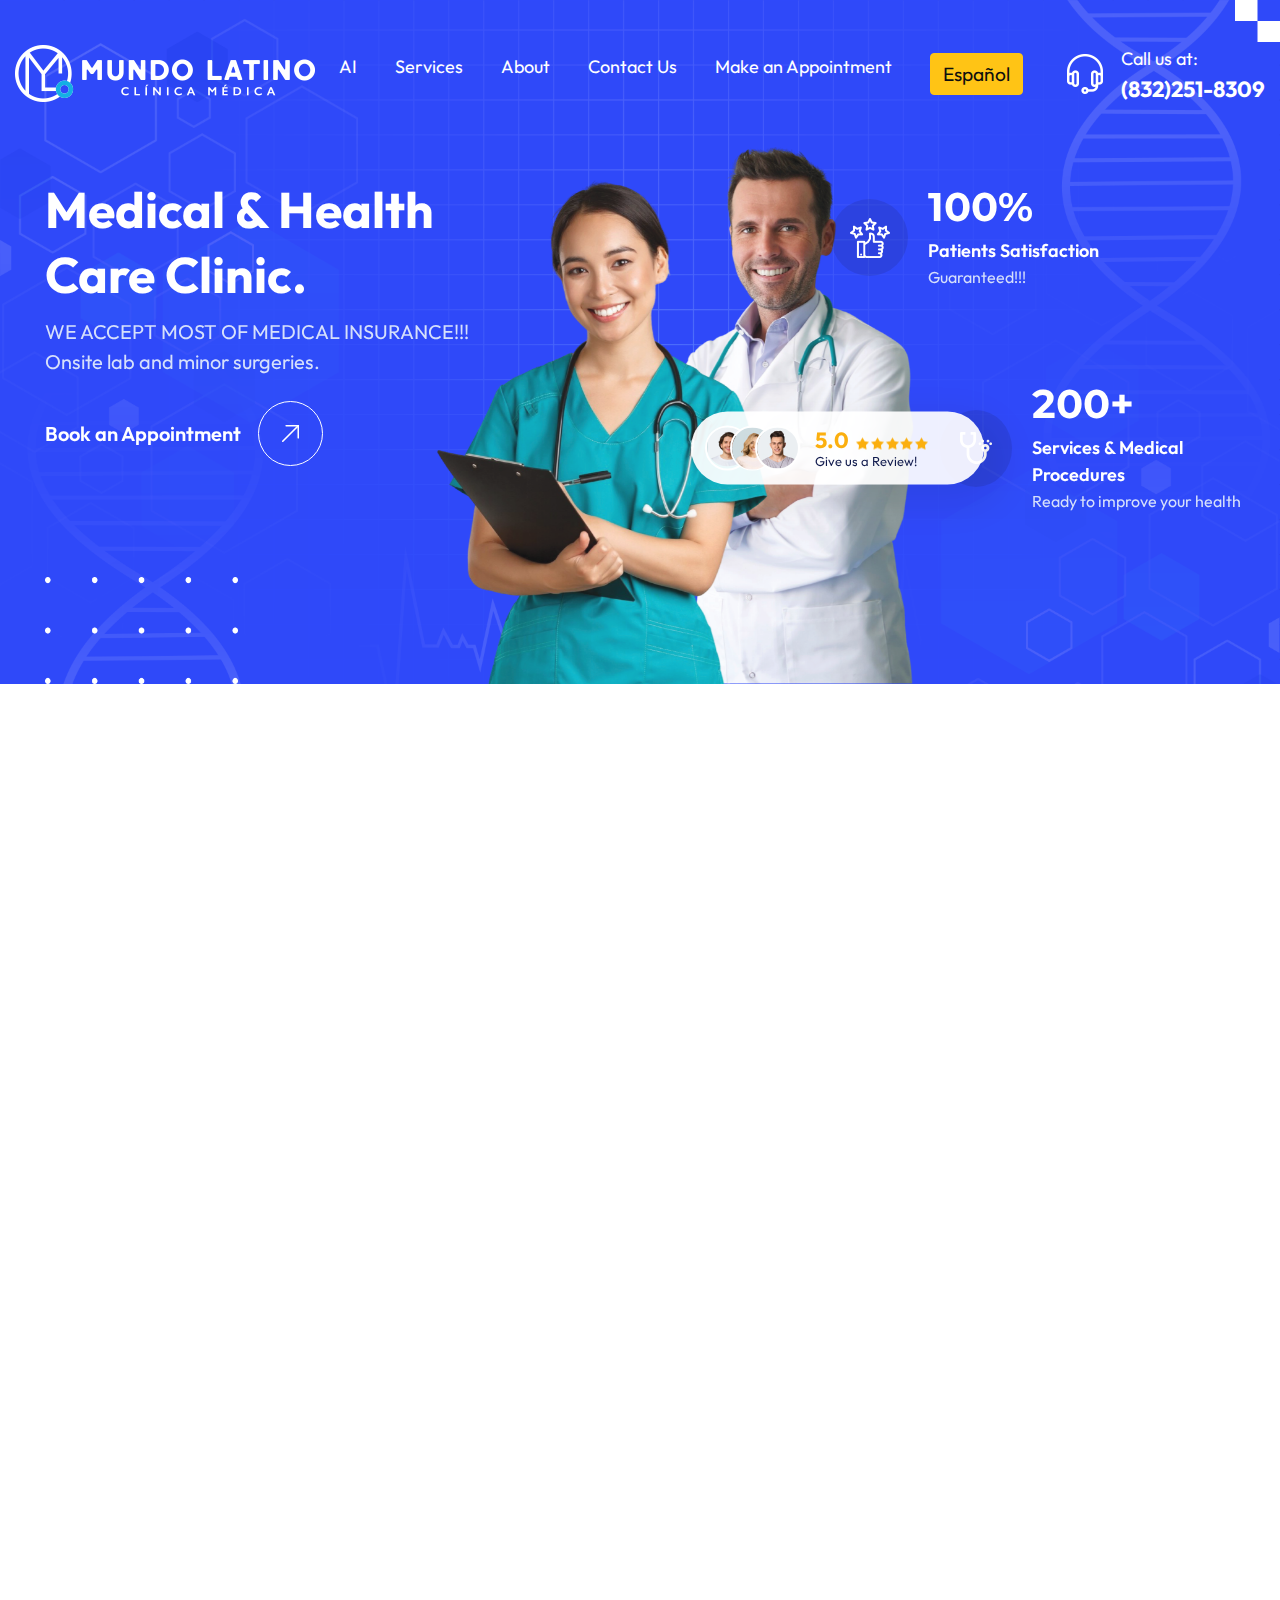
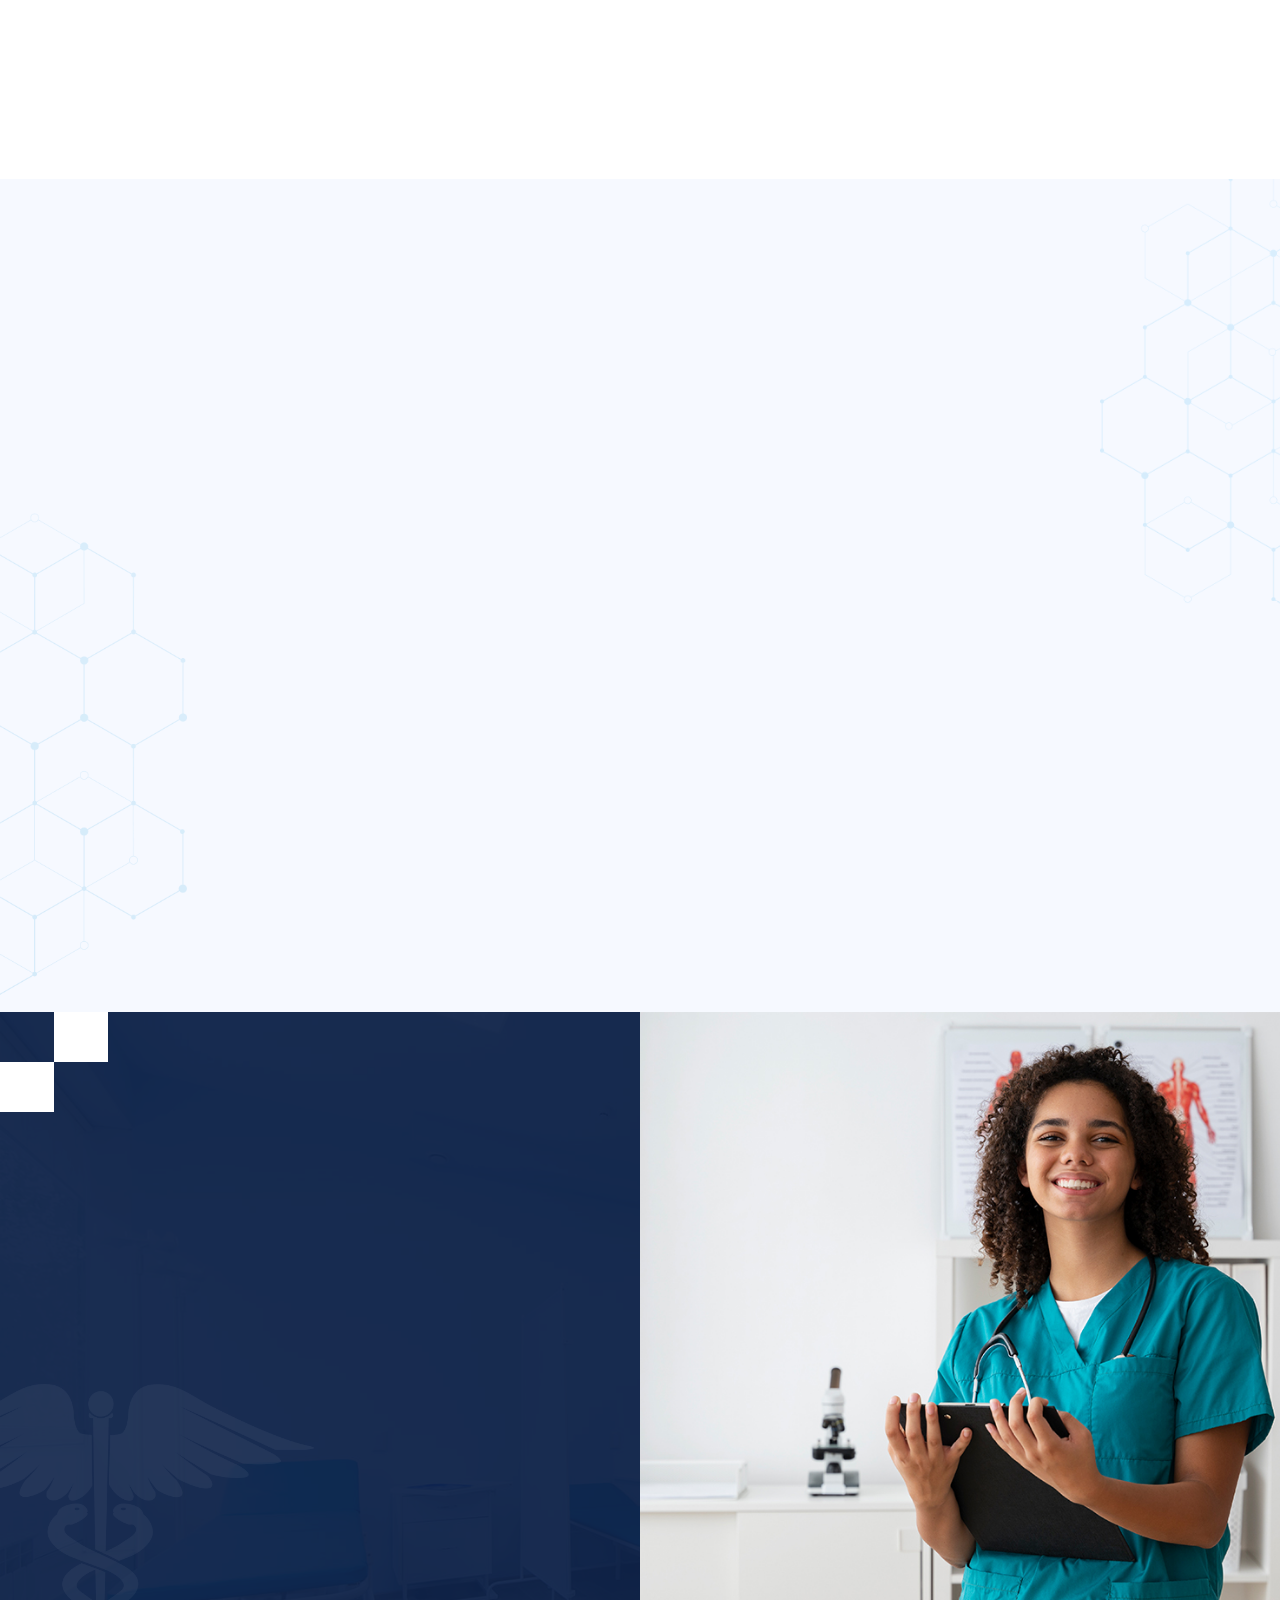
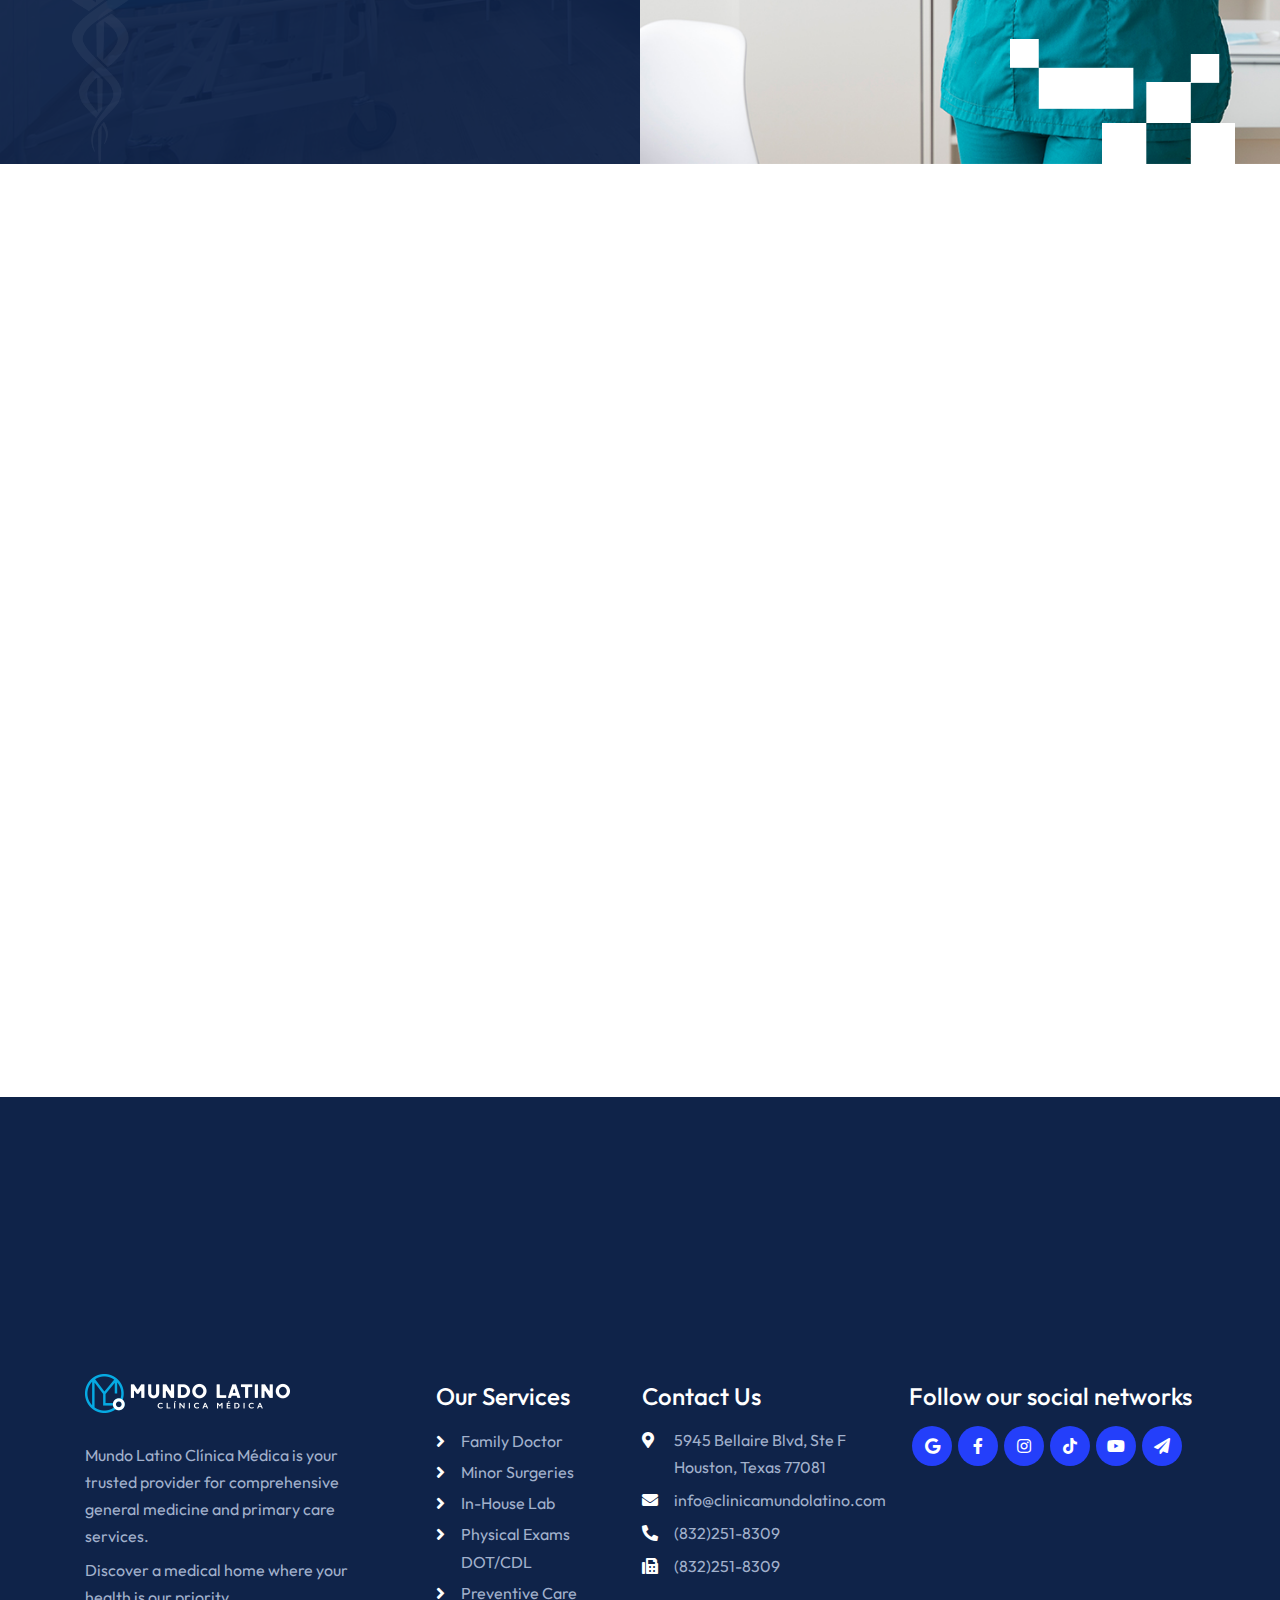
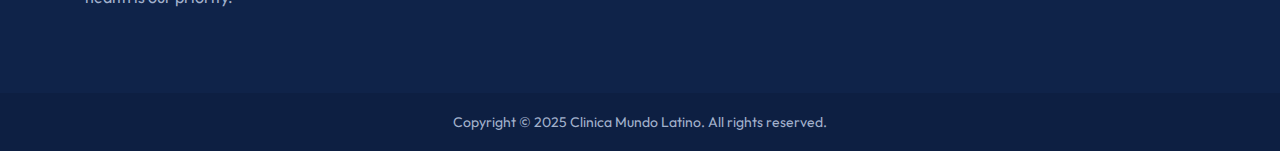
<file: public/index.html>
<!DOCTYPE html>
<html lang="en">

<head>
    <meta charset="UTF-8">
    <link rel="canonical" href="https://www.clinicamundolatino.com/index.html" />
    <link rel="alternate" href="https://www.clinicamundolatino.com/index.html" hreflang="en" />
    <link rel="alternate" href="https://www.clinicamundolatino.com/es/index.html" hreflang="es" />
    <link rel="alternate" href="https://www.clinicamundolatino.com/index.html" hreflang="x-default" />
    <meta name="viewport" content="width=device-width, initial-scale=1.0">
    <meta http-equiv="X-UA-Compatible" content="ie=edge">
    <link rel="stylesheet" href="https://use.fontawesome.com/releases/v5.15.4/css/all.css">
    <title>Mundo Latino | Home</title>
    <link rel="icon" href="assets/images/fav-icon.png">
    <link rel="stylesheet" href="assets/bootstrap/bootstrap.min.css">
    <link rel="stylesheet" href="assets/css/owl.carousel.min.css">
    <link rel="stylesheet" href="assets/css/aos.css">
    <link rel="stylesheet" href="assets/css/superclasses.css">
    <link rel="stylesheet" href="assets/css/custom.css">
    <link rel="stylesheet" href="assets/css/mobile.css">
</head>

<body>
    <!-- Preloader -->
    <div class="loader-mask">
        <div class="loader">
            <div></div>
            <div></div>
        </div>
    </div>
    <!-- Preloader -->
    <!-- HEADER SECTION -->
    <header class="w-100 float-left header-con">
        <div class="wrapper">
            <nav class="navbar navbar-expand-lg navbar-light p-0">
                <a class="navbar-brand" href="index.html">
                    <figure class="mb-0">
                        <img src="assets/images/logo.png" alt="logo">
                    </figure>
                </a>
                <button class="navbar-toggler collapsed" type="button" data-toggle="collapse"
                    data-target="#navbarSupportedContent" aria-controls="navbarSupportedContent" aria-expanded="false"
                    aria-label="Toggle navigation">
                    <span class="navbar-toggler-icon"></span>
                    <span class="navbar-toggler-icon"></span>
                    <span class="navbar-toggler-icon"></span>
                </button>
                <div class="collapse navbar-collapse justify-content-end" id="navbarSupportedContent">
                    <ul class="navbar-nav">
                        <li class="nav-item active">
                            <a class="nav-link p-0" href="ai.html">AI</a>
                        </li>
                        <li class="nav-item">
                            <a class="nav-link p-0" href="#Services">Services</a>
                        </li>
                        <li class="nav-item">
                            <a class="nav-link p-0" href="#About">About</a>
                        </li>
                        <li class="nav-item">
                            <a class="nav-link p-0" href="contact.html">Contact Us</a>
                        </li>
                        <li class="nav-item">
                            <a class="nav-link p-0" href="#Appointment">Make an Appointment</a>
                        </li>
                        <li>
                            <button class="btn btn-warning"><a style="color: black; font-size: 1.2em" href="es/index.html" hreflang="es">Español</a></button>
                        </li>
                    </ul>
                    <div class="header-contact d-flex align-items-center">
                        <div class="phone d-flex align-items-center">
                            <figure class="mb-0">
                                <img src="assets/images/headphone-icon.png" alt="headphone-icon">
                            </figure>
                            <div class="phone-txt">
                                <span class="d-block">Call us at:</span>
                                <a href="tel:+1(832)251-8309">(832)251-8309</a>
                            </div>
                        </div>
                    </div>
                </div>
            </nav>
        </div>
    </header>
    <!-- HEADER SECTION -->
    <!-- BANNER SECTION -->
    <section class="w-100 float-left banner-con position-relative">
        <div class="wrapper2">
            <div class="banner-inner-box position-relative">
                <div class="banner-inner-con">
                    <div class="banner-title">
                        <h1 data-aos="fade-up" data-aos-duration="700">Medical &
                            Health Care
                            Clinic.</h1>
                        <p data-aos="fade-up" data-aos-duration="700">WE ACCEPT MOST OF MEDICAL INSURANCE!!! <br>
                            Onsite lab and minor surgeries.</p>
                        <div class="banner-btn d-flex align-items-center" data-aos="fade-up" data-aos-duration="700">
                            <a href="#Appointment">Book an Appointment</a>
                            <a href="#Appointment">
                                <figure class="mb-0 d-flex align-items-center justify-content-center">
                                    <img src="assets/images/top-arrow.png" alt="top-arrow">
                                </figure>
                            </a>
                        </div>
                    </div>
                    <div class="banner-details d-flex position-relative">
                        <figure class="mb-0">
                            <img src="assets/images/doctor-img.png" alt="doctor-img">
                        </figure>
                        <div class="banner-details-txt">
                            <!--<p data-aos="fade-up" data-aos-duration="700">Compassionate, comprehensive, and continuous
                                care that puts your health first—guiding you through every stage of life with
                                personalized attention and trusted medical support.</p>-->
                            <div class="banner-static-box">
                                <ul class="mb-0 list-unstyled">
                                    <li class="d-flex align-items-center justify-content-center" data-aos="fade-up"
                                        data-aos-duration="700">
                                        <figure class="mb-0 d-flex align-items-center justify-content-center">
                                            <img src="assets/images/thumb-icon.png" alt="thumb-icon">
                                        </figure>
                                        <div class="banner-static-txt">
                                            <div class="static-value">100%</div>
                                            <span class="d-block">Patients Satisfaction</span>
                                            <span class="d-block">Guaranteed!!!</span>
                                        </div>
                                    </li>
                                    <li class="d-flex align-items-center justify-content-end" data-aos="fade-up"
                                        data-aos-duration="700">
                                        <figure class="mb-0 d-flex align-items-center justify-content-center">
                                            <img src="assets/images/experienced-icon.png" alt="experienced-icon">
                                        </figure>
                                        <div class="banner-static-txt">
                                            <div class="static-value">200+</div>
                                            <span class="d-block">Services & Medical Procedures</span>
                                            <span class="d-block">Ready to improve your health</span>
                                        </div>
                                    </li>
                                </ul>
                            </div>
                        </div>
                        <div class="client-review d-flex align-items-center">
                            <div class="d-flex align-items-center review-img">
                                <figure class="mb-0">
                                    <img src="assets/images/review-img1.jpg" alt="review-img">
                                </figure>
                                <figure class="mb-0">
                                    <img src="assets/images/review-img2.jpg" alt="review-img">
                                </figure>
                                <figure class="mb-0">
                                    <img src="assets/images/review-img3.jpg" alt="review-img">
                                </figure>
                            </div>
                            <div class="review-txt">
                                <span>5.0</span>
                                <figure class="mb-0 d-inline-block">
                                    <img src="assets/images/star-img.png" alt="star-img">
                                </figure>
                                <span class="d-block">Give us a Review!</span>
                            </div>
                        </div>
                    </div>
                </div>
            </div>
        </div>
    </section>
    <!-- BANNER SECTION -->
    <!-- SERVICE SECTION -->
    <section id="Services" class="w-100 float-left service-con padding-top padding-bottom">
        <div class="container">
            <div class="service-box">
                <div class="service-box-content" data-aos="fade-up" data-aos-duration="700">
                    <span class="d-block sub-txt">What We Provide</span>
                    <h2>Primary
                        Family
                        Doctor</h2>
                    <p class="mb-0">Comprehensive primary care, chronic disease treatments, wellness exams, vaccines, and weight management.</p>
                </div>
                <div class="service-box-item" data-aos="fade-up" data-aos-duration="700">
                    <figure>
                        <img src="assets/images/followup-care-icon.png" alt="followup-care-icon">
                    </figure>
                    <h4>Follow-up Care</h4>
                    <ul><p>— Diagnosis and treatment of diabetes & hypertension.</p></ul>
                    <ul><p>— Levels of cholesterol and glucose.</p></ul>
<!--                    <a href="#">Read More <i class="fas fa-angle-right"></i></a>-->
                </div>
                <div class="service-box-item" data-aos="fade-up" data-aos-duration="700">
                    <figure>
                        <img src="assets/images/minor-surgeries-icon.png" alt="minor-surgeries-icon">
                    </figure>
                    <h4>Minor Surgeries</h4>
                    <ul><p>— Wart resection.</p></ul>
                    <ul><p>— Wound sutures.</p></ul>
                    <ul><p>— Drainage of Abscesses.</p></ul>
                    <!--<a href="#">Read More <i class="fas fa-angle-right"></i></a>-->
                </div>
                <div class="service-box-item" data-aos="fade-up" data-aos-duration="700">
                    <figure>
                        <img src="assets/images/gynecology-icon.png" alt="gynecology-icon">
                    </figure>
                    <h4>Preventive Exams</h4>
                    <ul><p>— Pelvic and Pap smear exams</p></ul>
                    <ul><p>— Family planning and contraceptive methods.</p></ul>
                    <!--<a href="#">Read More <i class="fas fa-angle-right"></i></a>-->
                </div>
                <div class="service-box-item" data-aos="fade-up" data-aos-duration="700">
                    <figure>
                        <img src="assets/images/lab-icon.png" alt="lab-icon">
                    </figure>
                    <h4>Laboratory tests & diagnosis</h4>
                    <ul><p>— Prostate blood test.</p></ul>
                    <ul><p>— Pregnancy tests.</p></ul>
                    <ul><p>— Blood tests and Metabolic Panel.</p></ul>
                    <ul><p>— Thyroid Function Tests.</p></ul>
                    <!--<a href="#">Read More <i class="fas fa-angle-right"></i></a>-->
                </div>
                <div class="service-box-item" data-aos="fade-up" data-aos-duration="700">
                    <figure>
                        <img src="assets/images/weigh-control-icon.png" alt="weigh-control-icon">
                    </figure>
                    <h4>Weight Loss & Vitamin shots</h4>
                    <ul><p>— Comprehensive weight loss programs.</p></ul>
                    <ul><p>— Vitamin Shots to Hydrate the body, Combat fatigue, Strengthen the immune system, Improve skin and many others.</p></ul>
                    <!--<a href="#">Read More <i class="fas fa-angle-right"></i></a>-->
                </div>
                <div class="service-provide-box" data-aos="fade-up" data-aos-duration="700">
                    <div class="service-provide-title">
                        <h3>We Provide
                            DOT/CDL
                            Exams.</h3>
                        <p>Plus Inmigration and School Physical Exams.</p>
                        <div class="provide-btn d-flex align-items-center">
                            <a href="#Appointment">Book Appointment</a>
                            <a href="#Appointment" class="provide-arrow">
                                <figure class="mb-0 d-flex align-items-center justify-content-center">
                                    <img src="assets/images/samll-arrow.png" alt="top-arrow">
                                </figure>
                            </a>
                        </div>
                    </div>
                    <div class="service-provide-img">
                        <figure class="mb-0">
                            <img src="assets/images/treatment-img.jpg" alt="treatment-img">
                        </figure>
                    </div>
                </div>
            </div>
        </div>
    </section>
    <!-- SERVICE SECTION -->
    <!-- ABOUT SECTION -->
    <section id="About" class="w-100 float-left about-con design-img padding-top padding-bottom position-relative">
        <div class="wrapper3">
            <div class="about-box" data-aos="fade-up" data-aos-duration="700">
                <div class="about-box-img">
                    <div class="vedio-img position-relative">
                        <div class="vedio-sub-img">
                            <img class="thumb poster-con index1-poster" src="assets/images/about-img1.jpg"
                                alt="vedio-img">
                            <img class="thumb poster-con index1-poster" src="assets/images/about-img2.jpg"
                                alt="vedio-img">
                            <img class="thumb poster-con index1-poster" src="assets/images/about-img3.jpg"
                                alt="vedio-img">
                        </div>
                        <div class="btn-outer">
                            <!--<a href="javascript:void(0)" onclick="lightbox_open();">
                                <div class="video-wrap">
                                    <img src="assets/images/play-icon.png" alt="play-icon">
                                </div>
                            </a>-->
                        </div>
                    </div>
                </div>
                <div class="about-box-title" data-aos="fade-up" data-aos-duration="700">
                    <span class="d-block sub-txt">About us</span>
                    <h2>Welcome to Clinica
                        Mundo Latino</h2>
                    <p>At Clinica Mundo Latino, we are dedicated to providing compassionate and accessible primary care services for individuals and families. Our bilingual team focuses on preventive care, chronic disease management, wellness exams, and urgent visits, ensuring personalized attention in a culturally respectful environment. We proudly serve the Latino community with quality healthcare that prioritizes your health, trust, and convenience.</p>
                    <div class="generic-list">
                        <ul class="list-unstyled mb-0">
                            <li>Monthly Checkups</li>
                            <li>Caring Medical Team</li>
                            <li>Proactive and Fast Results</li>
                        </ul>
                        <ul class="list-unstyled mb-0">
                            <li>Weight loss programs</li>
                            <li>Vitamin Shots</li>
                            <li>Affordable Care</li>
                        </ul>
                    </div>
                    <div class="generic-btn">
                        <a href="contact.html">
                            Contact Us Today!
                        </a>
                        <a href="contact.html">
                            <figure class="mb-0">
                                <img src="assets/images/long-arrow.png" alt="long-arrow">
                            </figure>
                        </a>
                    </div>
                </div>
            </div>
        </div>
        <!--<div id="light">
            <a class="boxclose" id="boxclose" onclick="lightbox_close();"></a>
            <iframe src="https://www.youtube.com/embed/kNXMJBQ6oL4" allowfullscreen=""></iframe>
        </div>-->

        <div id="fade1" onClick="lightbox_close();"></div>
    </section>
    <!-- ABOUT SECTION -->
    <!-- CONTACT SECTION -->
    <section id="Appointment" class="w-100 float-left contact-con position-relative">
        <div class="dots-img position-relative">
            <div class="padding-top padding-bottom contact-inner-con position-relative">
                <div class="container">
                    <div class="contact-form" data-aos="fade-up" data-aos-duration="700">
                        <span class="sub-txt d-block">Request a consultation</span>
                        <h2>Make an Appointent</h2>
                        <label id="emailAlert" class="text-dark bg-warning" style="display: none; margin-bottom: 2em; font-size: 1.2em"><b>Status</b></label>
                        <form class="form-box" method="post">
                            <ul class="list-unstyled" data-aos="fade-up" data-aos-duration="700">
                                <li>
                                    <input id="name" type="text" name="fname" placeholder="Your Name:" autocomplete="name">
                                </li>
                                <li>
                                    <input id="phone" type="tel" name="phone" placeholder="Phone No:" autocomplete="phone">
                                </li>
                                <li>
                                    <input id="email" type="email" placeholder="Your Email:" name="email" autocomplete="email">
                                </li>
                                <li>
                                    <input id="date" placeholder="Date:" type="text" onfocus="(this.type = 'date')">
                                </li>
                                <li>
                                    <textarea id="messageText" placeholder="Message:" name="subject"></textarea>
                                </li>
                            </ul>
                            <div class="submit-btn" data-aos="fade-up" data-aos-duration="700">
                                <button id="sendEmailButton" class="btn btn-secondary" type="submit" onclick="sendEmail('Appointment')" disabled >
                                    Book an Appointment
                                </button>
                            </div>
                        </form>
                    </div>
                </div>
            </div>
        </div>
    </section>
    <!-- CONTACT SECTION -->
    <!-- PROCESS SECTION -->
    <section class="work-process-sec w-100 float-left padding-bottom padding-top">
        <div class="container">
            <div class="generic-title text-center" data-aos="fade-up" data-aos-duration="700">
                <span class="d-block sub-txt">WORK PROCESS</span>
                <h2 class="mb-0">Let’s See How We Work</h2>
            </div>
            <div class="process-con">
                <ul class="list-unstyled mb-0">
                    <li class="text-center" data-aos="fade-up" data-aos-duration="700">
                        <div class="process-img-box">
                            <figure>
                                <img src="assets/images/process-img1.png" alt="process-img1">
                            </figure>
                            <span>01</span>
                        </div>
                        <h4>Seeing Patients</h4>
                        <p>We accept medical insurance <br>
                            and cash patients...</p>
                    </li>
                    <li class="text-center" data-aos="fade-up" data-aos-duration="700">
                        <div class="process-img-box">
                            <figure>
                                <img src="assets/images/process-img2.png" alt="process-img2">
                            </figure>
                            <span>02</span>
                        </div>
                        <h4>Making a Diagnosis</h4>
                        <p>We do a consultation <br>
                            to evaluate your condition...</p>
                    </li>
                    <li class="text-center" data-aos="fade-up" data-aos-duration="700">
                        <div class="process-img-box">
                            <figure>
                                <img src="assets/images/process-img3.png" alt="process-img3">
                            </figure>
                            <span>03</span>
                        </div>
                        <h4>Developing a Treatment</h4>
                        <p>Our experienced team <br>
                            will provide  you the best care...</p>
                    </li>
                    <li class="text-center" data-aos="fade-up" data-aos-duration="700">
                        <div class="process-img-box">
                            <figure>
                                <img src="assets/images/process-img4.png" alt="process-img4">
                            </figure>
                            <span>04</span>
                        </div>
                        <h4>Documenting Patient</h4>
                        <p>Your information will stay <br>
                            protected with the highest security standards...</p>
                    </li>
                </ul>
            </div>
        </div>
    </section>
    <!-- PROCESS SECTION -->
    <!-- GET IN TOUCH SECTION -->
    <section class="get-in-touch-section w-100 float-left">
        <div class="container">
            <div class="contact-section" data-aos="fade-up" data-aos-duration="700">
                <div class="doctor-img-con"></div>
                <div class="contact-txt-con">
                    <div class="generic-title mb-0">
                        <span class="sub-txt d-block">GET IN TOUCH</span>
                        <h2>We Provide The Best Medical
                            Service for You!</h2>
                    </div>
                    <div class="submit-btn">
                        <a href="#Appointment">Book an Appointment</a>
                        <a href="#Appointment">
                            <figure class="mb-0">
                                <img src="assets/images/top-arrow.png" alt="top-arrow">
                            </figure>
                        </a>
                    </div>
                </div>
            </div>
        </div>
    </section>
    <!-- GET IN TOUCH SECTION -->
    <!-- FOOTER SECTION -->
    <section class="footer-main-section w-100 float-left">
        <div class="container">
            <div class="footer-inner-con">
                <div class="footer-box footer-logo-box">
                    <figure>
                        <img src="assets/images/footer-logo.png" alt="footer-logo">
                    </figure>
                    <p>Mundo Latino Clínica Médica is your trusted provider for comprehensive general medicine and primary care services.</p>
                    <p class="mb-0">Discover a medical home where your health is our priority.</p>
                </div>
                <div class="footer-box footer-pages-links">
                    <h4>Our Services</h4>
                    <ul class="list-unstyled mb-0">
                        <li><i class="fas fa-angle-right"></i><a href="#Services">Family Doctor</a></li>
                        <li><i class="fas fa-angle-right"></i><a href="#Services">Minor Surgeries</a></li>
                        <li><i class="fas fa-angle-right"></i><a href="#Services">In-House Lab</a></li>
                        <li><i class="fas fa-angle-right"></i><a href="#Services">Physical Exams DOT/CDL</a></li>
                        <li><i class="fas fa-angle-right"></i><a href="#Services">Preventive Care</a></li>
                    </ul>
                </div>
                <div class="footer-box contact-details-box">
                    <h4>Contact Us</h4>
                    <ul class="list-unstyled mb-0">
                        <li><i class="fas fa-map-marker-alt"></i>5945 Bellaire Blvd, Ste F
                            Houston, Texas 77081</li>
                        <li><i class="fas fa-envelope"></i><a href="mailto:info@clinicamundolatino.com">info@clinicamundolatino.com</a></li>
                        <li><i class="fas fa-phone-alt"></i><a href="tel:+18322518309">(832)251-8309</a></li>
                        <li><i class="fas fa-fax"></i><a href="tel:+568925896325">(832)251-8309</a></li>
                    </ul>
                </div>
                <div class="footer-box footer-newsletter">
                    <h4>Follow our social networks</h4>
                    <div class="social-links">
                        <ul class="list-unstyled mb-0 d-flex">
                            <li class="d-flex justify-content-center align-items-center mb-0"><a
                                    href="https://maps.app.goo.gl/ZdipVBPRRfBkWEUm7"><i class="fab fa-google"></i></a></li>
                            <li class="d-flex justify-content-center align-items-center mb-0"><a
                                    href="https://www.facebook.com/login/"><i class="fab fa-facebook-f"></i></a></li>
                            <li class="d-flex justify-content-center align-items-center mb-0"><a
                                    href="https://www.linkedin.com/login"><i class="fab fa-instagram"></i></a></li>
                            <li class="d-flex justify-content-center align-items-center mb-0"><a
                                    href="https://www.tiktok.com/login"><i
                                    class="fab fa-tiktok"></i></a></li>
                            <li class="d-flex justify-content-center align-items-center mb-0"><a
                                    href="https://www.youtube.com"><i class="fab fa-youtube"></i></a></li>
                            <li class="d-flex justify-content-center align-items-center mb-0"><a
                                    href="https://web.telegram.org/k/"><i class="fas fa-paper-plane"></i></a></li>
                        </ul>
                    </div>
                </div>
            </div>
        </div>
    </section>
    <div class="copyright-con w-100 float-left text-center">
        <p class="mb-0">Copyright © 2025 Clinica Mundo Latino. All rights reserved.</p>
    </div>
    <a id="button"></a>
    <!-- FOOTER SECTION -->
    <script src="assets/js/jquery-3.6.0.min.js"></script>
    <script src="assets/js/popper.min.js"></script>
    <script src="assets/js/bootstrap.min.js"></script>
    <script src="assets/js/owl.carousel.js"></script>
    <script src="assets/js/aos.js"></script>
    <script src="assets/js/jquery.validate.js"></script>
    <script src="assets/js/rtidy-apps.js"></script>
    <script>
        $(window).on('load', function(){ 
        // Preloader
        $('.loader').fadeOut();
        $('.loader-mask').delay(350).fadeOut('slow');
        });
    </script>
    <script>
        var btn = $('#button');
         
         $(window).scroll(function() {
           if ($(window).scrollTop() > 300) {
           btn.addClass('show');
         }
          else {
           btn.removeClass('show');
         }
         });
         btn.on('click', function(e) {
         e.preventDefault();
         $('html, body').animate({scrollTop:0}, '300');
       });
    </script>
    <script>
        AOS.init();
    </script>
    <script>
        $('#owl-carouselone').owlCarousel({
            loop: true,
            margin: 10,
            nav: true,
            autoplay: true,
            autoplayTimeout: 10000,
            autoplayHoverPause: true,
            responsive: {
                0: {
                    items: 1
                },
                600: {
                    items: 2
                },
                1000: {
                    items: 3
                }
            }
        })
        $('#owl-carouseltwo').owlCarousel({
            loop: true,
            margin: 30,
            nav: true,
            autoplay: true,
            autoplayTimeout: 10000,
            autoplayHoverPause: true,
            responsive: {
                0: {
                    items: 1
                },
                600: {
                    items: 2
                },
                1000: {
                    items: 3
                }
            }
        })
    </script>
    <script>
        AOS.init();
        function lightbox_open() {
            var lightBoxVideo = document.getElementById("VisaChipCardVideo");
            //   window.scrollTo(0, 0);
            //document.getElementById('light').style.display = 'block';
            document.getElementById('fade1').style.display = 'block';
            lightBoxVideo.play();
        }

        function lightbox_close() {
            var lightBoxVideo = document.getElementById("VisaChipCardVideo");
            document.getElementById('light').style.display = 'none';
            document.getElementById('fade1').style.display = 'none';
            lightBoxVideo.pause();
        }
    </script>
    <script>
        $(document).ready(function () {

            var counters = $(".count");
            var countersQuantity = counters.length;
            var counter = [];

            for (i = 0; i < countersQuantity; i++) {
                counter[i] = parseInt(counters[i].innerHTML);
            }

            var count = function (start, value, id) {
                var localStart = start;
                setInterval(function () {
                    if (localStart < value) {
                        localStart++;
                        counters[id].innerHTML = localStart;
                    }
                }, 40);
            }

            for (j = 0; j < countersQuantity; j++) {
                count(0, counter[j], j);
            }
        });



        $('.count').each(function () {
            $(this).prop('Counter', 0).animate({
                Counter: $(this).text()
            }, {
                duration: 3300,
                easing: 'swing',
                step: function (now) {
                    $(this).text(Math.ceil(now));
                }
            });
        });
    </script>
</body>

</html>
</file>
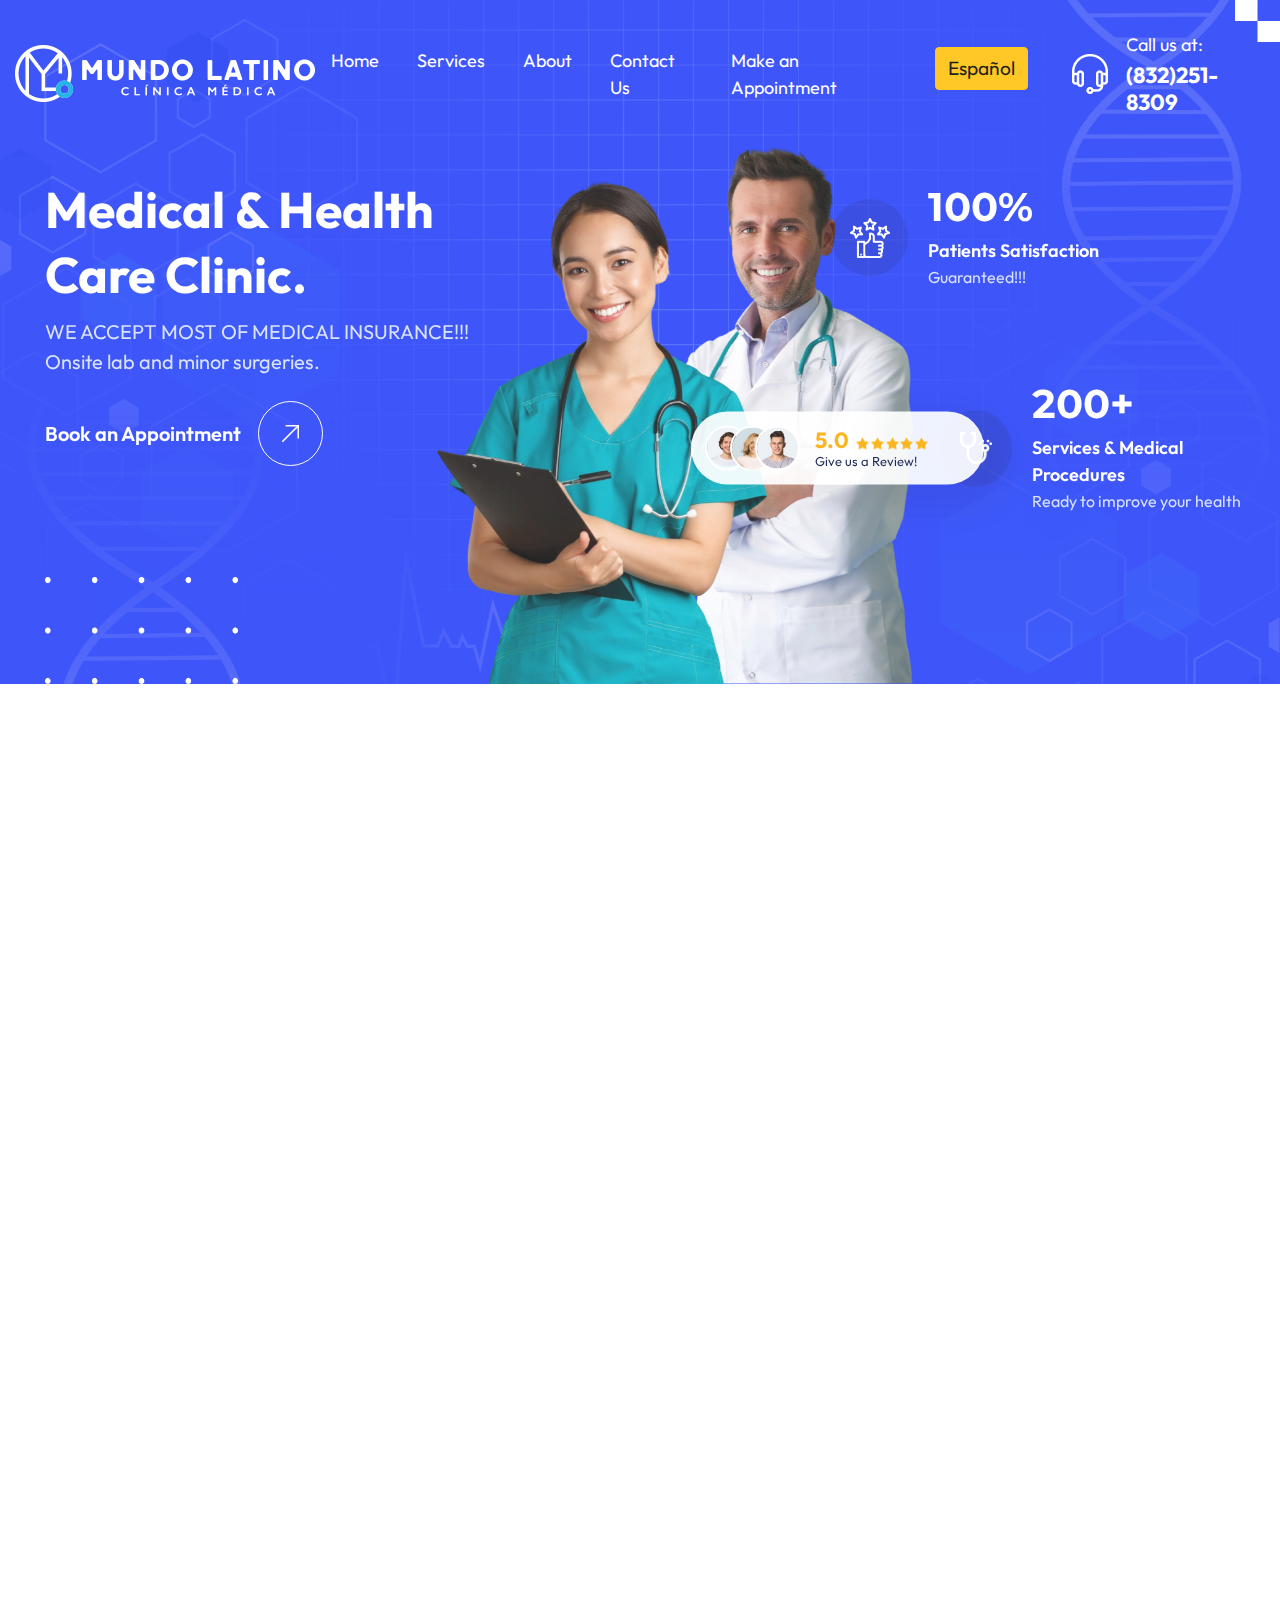
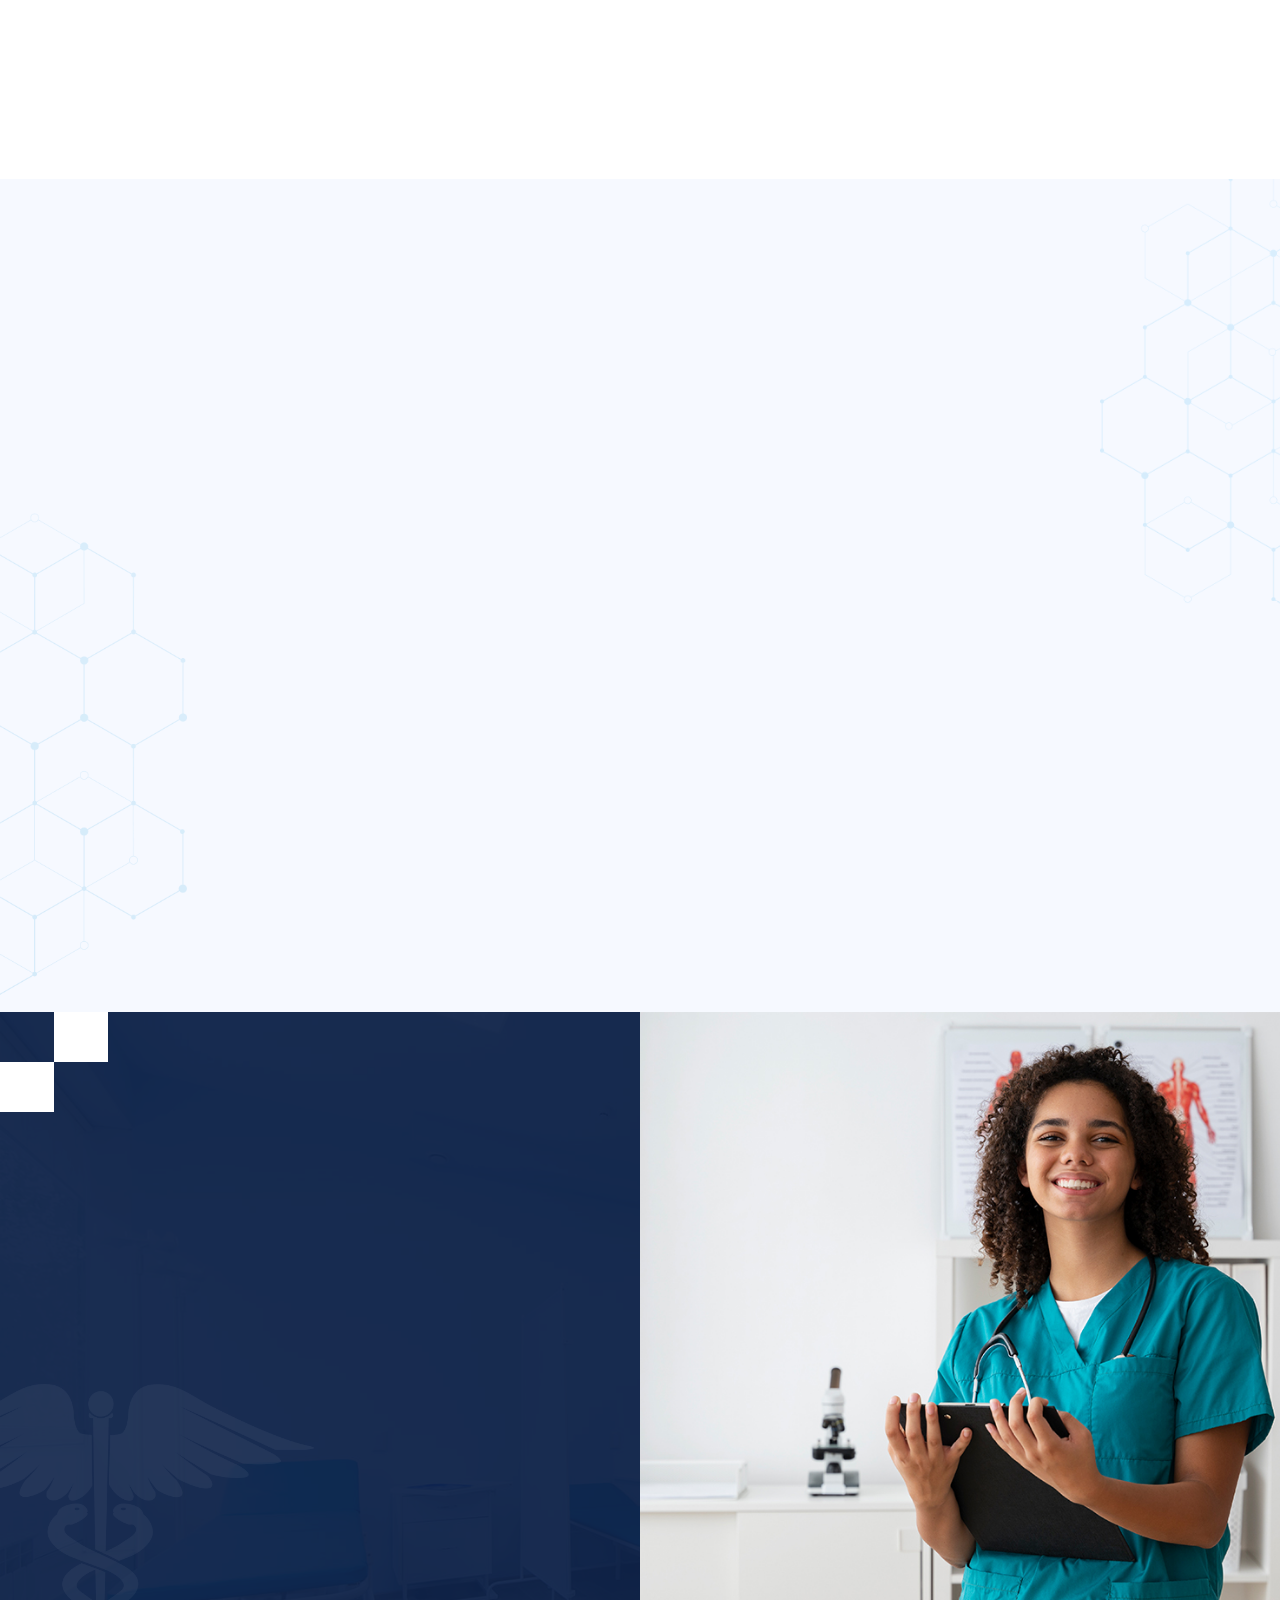
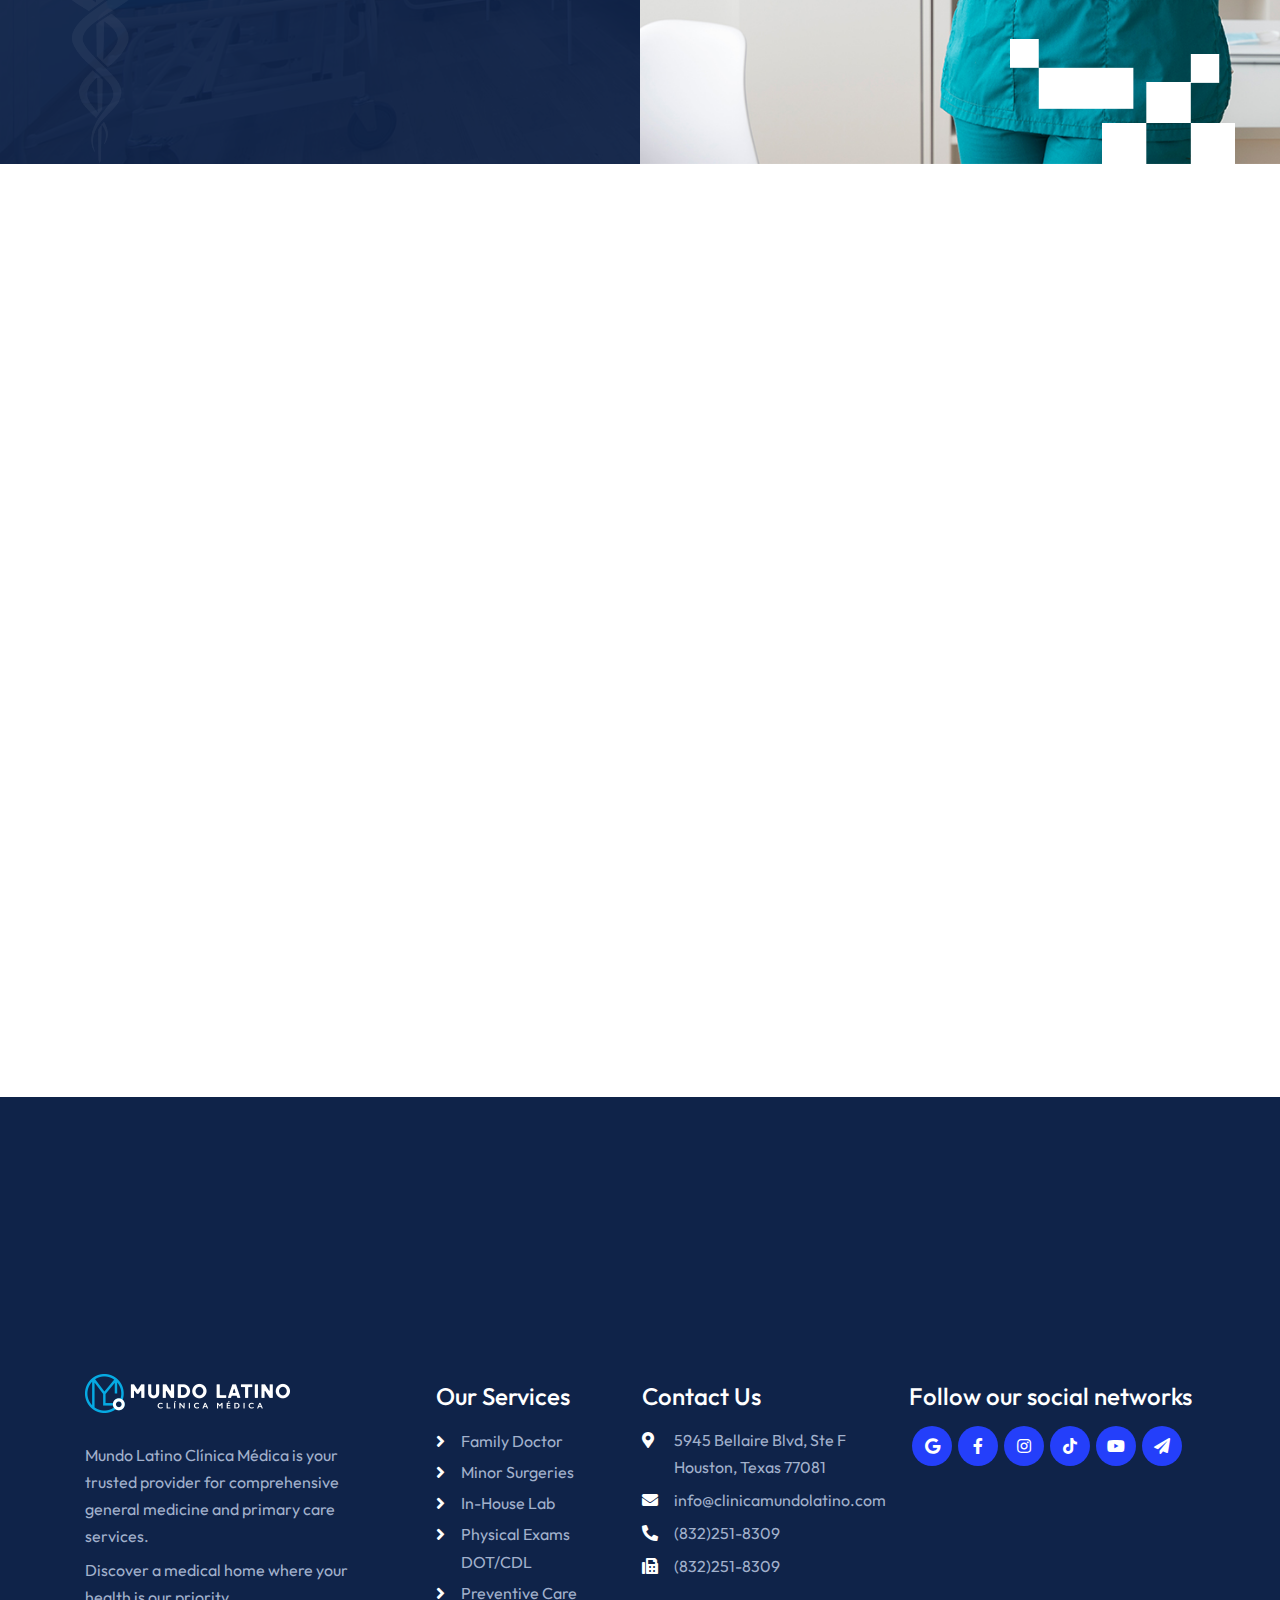
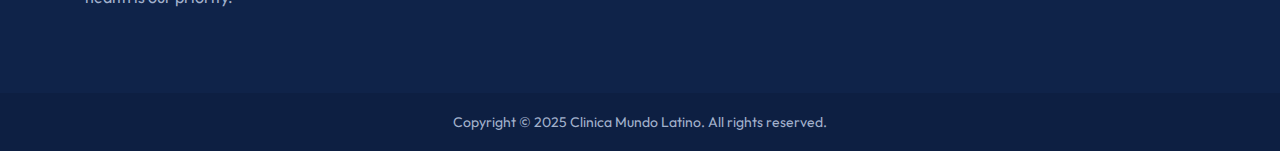
<file: WebSite/index.html>
<!DOCTYPE html>
<html lang="en">

<head>
    <meta charset="UTF-8">
    <link rel="canonical" href="https://www.clinicamundolatino.com/index.html" />
    <link rel="alternate" href="https://www.clinicamundolatino.com/index.html" hreflang="en" />
    <link rel="alternate" href="https://www.clinicamundolatino.com/es/index.html" hreflang="es" />
    <link rel="alternate" href="https://www.clinicamundolatino.com/index.html" hreflang="x-default" />
    <meta name="viewport" content="width=device-width, initial-scale=1.0">
    <meta http-equiv="X-UA-Compatible" content="ie=edge">
    <link rel="stylesheet" href="https://use.fontawesome.com/releases/v5.15.4/css/all.css">
    <title>Mundo Latino | Home</title>
    <link rel="icon" href="assets/images/fav-icon.png">
    <link rel="stylesheet" href="assets/bootstrap/bootstrap.min.css">
    <link rel="stylesheet" href="assets/css/owl.carousel.min.css">
    <link rel="stylesheet" href="assets/css/aos.css">
    <link rel="stylesheet" href="assets/css/superclasses.css">
    <link rel="stylesheet" href="assets/css/custom.css">
    <link rel="stylesheet" href="assets/css/mobile.css">
</head>

<body>
    <!-- Preloader -->
    <div class="loader-mask">
        <div class="loader">
            <div></div>
            <div></div>
        </div>
    </div>
    <!-- Preloader -->
    <!-- HEADER SECTION -->
    <header class="w-100 float-left header-con">
        <div class="wrapper">
            <nav class="navbar navbar-expand-lg navbar-light p-0">
                <a class="navbar-brand" href="index.html">
                    <figure class="mb-0">
                        <img src="assets/images/logo.png" alt="logo">
                    </figure>
                </a>
                <button class="navbar-toggler collapsed" type="button" data-toggle="collapse"
                    data-target="#navbarSupportedContent" aria-controls="navbarSupportedContent" aria-expanded="false"
                    aria-label="Toggle navigation">
                    <span class="navbar-toggler-icon"></span>
                    <span class="navbar-toggler-icon"></span>
                    <span class="navbar-toggler-icon"></span>
                </button>
                <div class="collapse navbar-collapse justify-content-end" id="navbarSupportedContent">
                    <ul class="navbar-nav">
                        <li class="nav-item active">
                            <a class="nav-link p-0" href="index.html">Home</a>
                        </li>
                        <li class="nav-item">
                            <a class="nav-link p-0" href="#Services">Services</a>
                        </li>
                        <li class="nav-item">
                            <a class="nav-link p-0" href="#About">About</a>
                        </li>
                        <li class="nav-item">
                            <a class="nav-link p-0" href="contact.html">Contact Us</a>
                        </li>
                        <li class="nav-item">
                            <a class="nav-link p-0" href="#Appointment">Make an Appointment</a>
                        </li>
                        <li>
                            <button class="btn btn-warning"><a style="color: black; font-size: 1.2em" href="es/index.html" hreflang="es">Español</a></button>
                        </li>
                    </ul>
                    <div class="header-contact d-flex align-items-center">
                        <div class="phone d-flex align-items-center">
                            <figure class="mb-0">
                                <img src="assets/images/headphone-icon.png" alt="headphone-icon">
                            </figure>
                            <div class="phone-txt">
                                <span class="d-block">Call us at:</span>
                                <a href="tel:+1(832)251-8309">(832)251-8309</a>
                            </div>
                        </div>
                    </div>
                </div>
            </nav>
        </div>
    </header>
    <!-- HEADER SECTION -->
    <!-- BANNER SECTION -->
    <section class="w-100 float-left banner-con position-relative">
        <div class="wrapper2">
            <div class="banner-inner-box position-relative">
                <div class="banner-inner-con">
                    <div class="banner-title">
                        <h1 data-aos="fade-up" data-aos-duration="700">Medical &
                            Health Care
                            Clinic.</h1>
                        <p data-aos="fade-up" data-aos-duration="700">WE ACCEPT MOST OF MEDICAL INSURANCE!!! <br>
                            Onsite lab and minor surgeries.</p>
                        <div class="banner-btn d-flex align-items-center" data-aos="fade-up" data-aos-duration="700">
                            <a href="#Appointment">Book an Appointment</a>
                            <a href="#Appointment">
                                <figure class="mb-0 d-flex align-items-center justify-content-center">
                                    <img src="assets/images/top-arrow.png" alt="top-arrow">
                                </figure>
                            </a>
                        </div>
                    </div>
                    <div class="banner-details d-flex position-relative">
                        <figure class="mb-0">
                            <img src="assets/images/doctor-img.png" alt="doctor-img">
                        </figure>
                        <div class="banner-details-txt">
                            <!--<p data-aos="fade-up" data-aos-duration="700">Compassionate, comprehensive, and continuous
                                care that puts your health first—guiding you through every stage of life with
                                personalized attention and trusted medical support.</p>-->
                            <div class="banner-static-box">
                                <ul class="mb-0 list-unstyled">
                                    <li class="d-flex align-items-center justify-content-center" data-aos="fade-up"
                                        data-aos-duration="700">
                                        <figure class="mb-0 d-flex align-items-center justify-content-center">
                                            <img src="assets/images/thumb-icon.png" alt="thumb-icon">
                                        </figure>
                                        <div class="banner-static-txt">
                                            <div class="static-value">100%</div>
                                            <span class="d-block">Patients Satisfaction</span>
                                            <span class="d-block">Guaranteed!!!</span>
                                        </div>
                                    </li>
                                    <li class="d-flex align-items-center justify-content-end" data-aos="fade-up"
                                        data-aos-duration="700">
                                        <figure class="mb-0 d-flex align-items-center justify-content-center">
                                            <img src="assets/images/experienced-icon.png" alt="experienced-icon">
                                        </figure>
                                        <div class="banner-static-txt">
                                            <div class="static-value">200+</div>
                                            <span class="d-block">Services & Medical Procedures</span>
                                            <span class="d-block">Ready to improve your health</span>
                                        </div>
                                    </li>
                                </ul>
                            </div>
                        </div>
                        <div class="client-review d-flex align-items-center">
                            <div class="d-flex align-items-center review-img">
                                <figure class="mb-0">
                                    <img src="assets/images/review-img1.jpg" alt="review-img">
                                </figure>
                                <figure class="mb-0">
                                    <img src="assets/images/review-img2.jpg" alt="review-img">
                                </figure>
                                <figure class="mb-0">
                                    <img src="assets/images/review-img3.jpg" alt="review-img">
                                </figure>
                            </div>
                            <div class="review-txt">
                                <span>5.0</span>
                                <figure class="mb-0 d-inline-block">
                                    <img src="assets/images/star-img.png" alt="star-img">
                                </figure>
                                <span class="d-block">Give us a Review!</span>
                            </div>
                        </div>
                    </div>
                </div>
            </div>
        </div>
    </section>
    <!-- BANNER SECTION -->
    <!-- SERVICE SECTION -->
    <section id="Services" class="w-100 float-left service-con padding-top padding-bottom">
        <div class="container">
            <div class="service-box">
                <div class="service-box-content" data-aos="fade-up" data-aos-duration="700">
                    <span class="d-block sub-txt">What We Provide</span>
                    <h2>Primary
                        Family
                        Doctor</h2>
                    <p class="mb-0">Comprehensive primary care, chronic disease treatments, wellness exams, vaccines, and weight management.</p>
                </div>
                <div class="service-box-item" data-aos="fade-up" data-aos-duration="700">
                    <figure>
                        <img src="assets/images/followup-care-icon.png" alt="followup-care-icon">
                    </figure>
                    <h4>Follow-up Care</h4>
                    <ul><p>— Diagnosis and treatment of diabetes & hypertension.</p></ul>
                    <ul><p>— Levels of cholesterol and glucose.</p></ul>
<!--                    <a href="#">Read More <i class="fas fa-angle-right"></i></a>-->
                </div>
                <div class="service-box-item" data-aos="fade-up" data-aos-duration="700">
                    <figure>
                        <img src="assets/images/minor-surgeries-icon.png" alt="minor-surgeries-icon">
                    </figure>
                    <h4>Minor Surgeries</h4>
                    <ul><p>— Wart resection.</p></ul>
                    <ul><p>— Wound sutures.</p></ul>
                    <ul><p>— Drainage of Abscesses.</p></ul>
                    <!--<a href="#">Read More <i class="fas fa-angle-right"></i></a>-->
                </div>
                <div class="service-box-item" data-aos="fade-up" data-aos-duration="700">
                    <figure>
                        <img src="assets/images/gynecology-icon.png" alt="gynecology-icon">
                    </figure>
                    <h4>Preventive Exams</h4>
                    <ul><p>— Pelvic and Pap smear exams</p></ul>
                    <ul><p>— Family planning and contraceptive methods.</p></ul>
                    <!--<a href="#">Read More <i class="fas fa-angle-right"></i></a>-->
                </div>
                <div class="service-box-item" data-aos="fade-up" data-aos-duration="700">
                    <figure>
                        <img src="assets/images/lab-icon.png" alt="lab-icon">
                    </figure>
                    <h4>Laboratory tests & diagnosis</h4>
                    <ul><p>— Prostate blood test.</p></ul>
                    <ul><p>— Pregnancy tests.</p></ul>
                    <ul><p>— Blood tests and Metabolic Panel.</p></ul>
                    <ul><p>— Thyroid Function Tests.</p></ul>
                    <!--<a href="#">Read More <i class="fas fa-angle-right"></i></a>-->
                </div>
                <div class="service-box-item" data-aos="fade-up" data-aos-duration="700">
                    <figure>
                        <img src="assets/images/weigh-control-icon.png" alt="weigh-control-icon">
                    </figure>
                    <h4>Weight Loss & Vitamin shots</h4>
                    <ul><p>— Comprehensive weight loss programs.</p></ul>
                    <ul><p>— Vitamin Shots to Hydrate the body, Combat fatigue, Strengthen the immune system, Improve skin and many others.</p></ul>
                    <!--<a href="#">Read More <i class="fas fa-angle-right"></i></a>-->
                </div>
                <div class="service-provide-box" data-aos="fade-up" data-aos-duration="700">
                    <div class="service-provide-title">
                        <h3>We Provide
                            DOT/CDL
                            Exams.</h3>
                        <p>Plus Inmigration and School Physical Exams.</p>
                        <div class="provide-btn d-flex align-items-center">
                            <a href="#Appointment">Book Appointment</a>
                            <a href="#Appointment" class="provide-arrow">
                                <figure class="mb-0 d-flex align-items-center justify-content-center">
                                    <img src="assets/images/samll-arrow.png" alt="top-arrow">
                                </figure>
                            </a>
                        </div>
                    </div>
                    <div class="service-provide-img">
                        <figure class="mb-0">
                            <img src="assets/images/treatment-img.jpg" alt="treatment-img">
                        </figure>
                    </div>
                </div>
            </div>
        </div>
    </section>
    <!-- SERVICE SECTION -->
    <!-- ABOUT SECTION -->
    <section id="About" class="w-100 float-left about-con design-img padding-top padding-bottom position-relative">
        <div class="wrapper3">
            <div class="about-box" data-aos="fade-up" data-aos-duration="700">
                <div class="about-box-img">
                    <div class="vedio-img position-relative">
                        <div class="vedio-sub-img">
                            <img class="thumb poster-con index1-poster" src="assets/images/about-img1.jpg"
                                alt="vedio-img">
                            <img class="thumb poster-con index1-poster" src="assets/images/about-img2.jpg"
                                alt="vedio-img">
                            <img class="thumb poster-con index1-poster" src="assets/images/about-img3.jpg"
                                alt="vedio-img">
                        </div>
                        <div class="btn-outer">
                            <!--<a href="javascript:void(0)" onclick="lightbox_open();">
                                <div class="video-wrap">
                                    <img src="assets/images/play-icon.png" alt="play-icon">
                                </div>
                            </a>-->
                        </div>
                    </div>
                </div>
                <div class="about-box-title" data-aos="fade-up" data-aos-duration="700">
                    <span class="d-block sub-txt">About us</span>
                    <h2>Welcome to Clinica
                        Mundo Latino</h2>
                    <p>At Clinica Mundo Latino, we are dedicated to providing compassionate and accessible primary care services for individuals and families. Our bilingual team focuses on preventive care, chronic disease management, wellness exams, and urgent visits, ensuring personalized attention in a culturally respectful environment. We proudly serve the Latino community with quality healthcare that prioritizes your health, trust, and convenience.</p>
                    <div class="generic-list">
                        <ul class="list-unstyled mb-0">
                            <li>Monthly Checkups</li>
                            <li>Caring Medical Team</li>
                            <li>Proactive and Fast Results</li>
                        </ul>
                        <ul class="list-unstyled mb-0">
                            <li>Weight loss programs</li>
                            <li>Vitamin Shots</li>
                            <li>Affordable Care</li>
                        </ul>
                    </div>
                    <div class="generic-btn">
                        <a href="contact.html">
                            Contact Us Today!
                        </a>
                        <a href="contact.html">
                            <figure class="mb-0">
                                <img src="assets/images/long-arrow.png" alt="long-arrow">
                            </figure>
                        </a>
                    </div>
                </div>
            </div>
        </div>
        <!--<div id="light">
            <a class="boxclose" id="boxclose" onclick="lightbox_close();"></a>
            <iframe src="https://www.youtube.com/embed/kNXMJBQ6oL4" allowfullscreen=""></iframe>
        </div>-->

        <div id="fade1" onClick="lightbox_close();"></div>
    </section>
    <!-- ABOUT SECTION -->
    <!-- CONTACT SECTION -->
    <section id="Appointment" class="w-100 float-left contact-con position-relative">
        <div class="dots-img position-relative">
            <div class="padding-top padding-bottom contact-inner-con position-relative">
                <div class="container">
                    <div class="contact-form" data-aos="fade-up" data-aos-duration="700">
                        <span class="sub-txt d-block">Request a consultation</span>
                        <h2>Make an Appointent</h2>
                        <label id="emailAlert" class="text-dark bg-warning" style="display: none; margin-bottom: 2em; font-size: 1.2em"><b>Status</b></label>
                        <form class="form-box" method="post">
                            <ul class="list-unstyled" data-aos="fade-up" data-aos-duration="700">
                                <li>
                                    <input id="name" type="text" name="fname" placeholder="Your Name:" autocomplete="name">
                                </li>
                                <li>
                                    <input id="phone" type="tel" name="phone" placeholder="Phone No:" autocomplete="phone">
                                </li>
                                <li>
                                    <input id="email" type="email" placeholder="Your Email:" name="email" autocomplete="email">
                                </li>
                                <li>
                                    <input id="date" placeholder="Date:" type="text" onfocus="(this.type = 'date')">
                                </li>
                                <li>
                                    <textarea id="messageText" placeholder="Message:" name="subject"></textarea>
                                </li>
                            </ul>
                            <div class="submit-btn" data-aos="fade-up" data-aos-duration="700">
                                <button id="sendEmailButton" class="btn btn-secondary" type="submit" onclick="sendEmail('Appointment')" disabled>
                                    Book an Appointment
                                </button>
                            </div>
                        </form>
                    </div>
                </div>
            </div>
        </div>
    </section>
    <!-- CONTACT SECTION -->
    <!-- PROCESS SECTION -->
    <section class="work-process-sec w-100 float-left padding-bottom padding-top">
        <div class="container">
            <div class="generic-title text-center" data-aos="fade-up" data-aos-duration="700">
                <span class="d-block sub-txt">WORK PROCESS</span>
                <h2 class="mb-0">Let’s See How We Work</h2>
            </div>
            <div class="process-con">
                <ul class="list-unstyled mb-0">
                    <li class="text-center" data-aos="fade-up" data-aos-duration="700">
                        <div class="process-img-box">
                            <figure>
                                <img src="assets/images/process-img1.png" alt="process-img1">
                            </figure>
                            <span>01</span>
                        </div>
                        <h4>Seeing Patients</h4>
                        <p>We accept medical insurance <br>
                            and cash patients...</p>
                    </li>
                    <li class="text-center" data-aos="fade-up" data-aos-duration="700">
                        <div class="process-img-box">
                            <figure>
                                <img src="assets/images/process-img2.png" alt="process-img2">
                            </figure>
                            <span>02</span>
                        </div>
                        <h4>Making a Diagnosis</h4>
                        <p>We do a consultation <br>
                            to evaluate your condition...</p>
                    </li>
                    <li class="text-center" data-aos="fade-up" data-aos-duration="700">
                        <div class="process-img-box">
                            <figure>
                                <img src="assets/images/process-img3.png" alt="process-img3">
                            </figure>
                            <span>03</span>
                        </div>
                        <h4>Developing a Treatment</h4>
                        <p>Our experienced team <br>
                            will provide  you the best care...</p>
                    </li>
                    <li class="text-center" data-aos="fade-up" data-aos-duration="700">
                        <div class="process-img-box">
                            <figure>
                                <img src="assets/images/process-img4.png" alt="process-img4">
                            </figure>
                            <span>04</span>
                        </div>
                        <h4>Documenting Patient</h4>
                        <p>Your information will stay <br>
                            protected with the highest security standards...</p>
                    </li>
                </ul>
            </div>
        </div>
    </section>
    <!-- PROCESS SECTION -->
    <!-- GET IN TOUCH SECTION -->
    <section class="get-in-touch-section w-100 float-left">
        <div class="container">
            <div class="contact-section" data-aos="fade-up" data-aos-duration="700">
                <div class="doctor-img-con"></div>
                <div class="contact-txt-con">
                    <div class="generic-title mb-0">
                        <span class="sub-txt d-block">GET IN TOUCH</span>
                        <h2>We Provide The Best Medical
                            Service for You!</h2>
                    </div>
                    <div class="submit-btn">
                        <a href="#Appointment">Book an Appointment</a>
                        <a href="#Appointment">
                            <figure class="mb-0">
                                <img src="assets/images/top-arrow.png" alt="top-arrow">
                            </figure>
                        </a>
                    </div>
                </div>
            </div>
        </div>
    </section>
    <!-- GET IN TOUCH SECTION -->
    <!-- FOOTER SECTION -->
    <section class="footer-main-section w-100 float-left">
        <div class="container">
            <div class="footer-inner-con">
                <div class="footer-box footer-logo-box">
                    <figure>
                        <img src="assets/images/footer-logo.png" alt="footer-logo">
                    </figure>
                    <p>Mundo Latino Clínica Médica is your trusted provider for comprehensive general medicine and primary care services.</p>
                    <p class="mb-0">Discover a medical home where your health is our priority.</p>
                </div>
                <div class="footer-box footer-pages-links">
                    <h4>Our Services</h4>
                    <ul class="list-unstyled mb-0">
                        <li><i class="fas fa-angle-right"></i><a href="#Services">Family Doctor</a></li>
                        <li><i class="fas fa-angle-right"></i><a href="#Services">Minor Surgeries</a></li>
                        <li><i class="fas fa-angle-right"></i><a href="#Services">In-House Lab</a></li>
                        <li><i class="fas fa-angle-right"></i><a href="#Services">Physical Exams DOT/CDL</a></li>
                        <li><i class="fas fa-angle-right"></i><a href="#Services">Preventive Care</a></li>
                    </ul>
                </div>
                <div class="footer-box contact-details-box">
                    <h4>Contact Us</h4>
                    <ul class="list-unstyled mb-0">
                        <li><i class="fas fa-map-marker-alt"></i>5945 Bellaire Blvd, Ste F
                            Houston, Texas 77081</li>
                        <li><i class="fas fa-envelope"></i><a href="mailto:info@clinicamundolatino.com">info@clinicamundolatino.com</a></li>
                        <li><i class="fas fa-phone-alt"></i><a href="tel:+18322518309">(832)251-8309</a></li>
                        <li><i class="fas fa-fax"></i><a href="tel:+568925896325">(832)251-8309</a></li>
                    </ul>
                </div>
                <div class="footer-box footer-newsletter">
                    <h4>Follow our social networks</h4>
                    <div class="social-links">
                        <ul class="list-unstyled mb-0 d-flex">
                            <li class="d-flex justify-content-center align-items-center mb-0"><a
                                    href="https://maps.app.goo.gl/ZdipVBPRRfBkWEUm7"><i class="fab fa-google"></i></a></li>
                            <li class="d-flex justify-content-center align-items-center mb-0"><a
                                    href="https://www.facebook.com/login/"><i class="fab fa-facebook-f"></i></a></li>
                            <li class="d-flex justify-content-center align-items-center mb-0"><a
                                    href="https://www.linkedin.com/login"><i class="fab fa-instagram"></i></a></li>
                            <li class="d-flex justify-content-center align-items-center mb-0"><a
                                    href="https://www.tiktok.com/login"><i
                                    class="fab fa-tiktok"></i></a></li>
                            <li class="d-flex justify-content-center align-items-center mb-0"><a
                                    href="https://www.youtube.com"><i class="fab fa-youtube"></i></a></li>
                            <li class="d-flex justify-content-center align-items-center mb-0"><a
                                    href="https://web.telegram.org/k/"><i class="fas fa-paper-plane"></i></a></li>
                        </ul>
                    </div>
                </div>
            </div>
        </div>
    </section>
    <div class="copyright-con w-100 float-left text-center">
        <p class="mb-0">Copyright © 2025 Clinica Mundo Latino. All rights reserved.</p>
    </div>
    <a id="button"></a>
    <!-- FOOTER SECTION -->
    <script src="assets/js/jquery-3.6.0.min.js"></script>
    <script src="assets/js/popper.min.js"></script>
    <script src="assets/js/bootstrap.min.js"></script>
    <script src="assets/js/owl.carousel.js"></script>
    <script src="assets/js/aos.js"></script>
    <script src="assets/js/jquery.validate.js"></script>
    <script src="assets/js/rtidy-apps.js"></script>
    <script>
        $(window).on('load', function(){ 
        // Preloader
        $('.loader').fadeOut();
        $('.loader-mask').delay(350).fadeOut('slow');
        });
    </script>
    <script>
        var btn = $('#button');
         
         $(window).scroll(function() {
           if ($(window).scrollTop() > 300) {
           btn.addClass('show');
         }
          else {
           btn.removeClass('show');
         }
         });
         btn.on('click', function(e) {
         e.preventDefault();
         $('html, body').animate({scrollTop:0}, '300');
       });
    </script>
    <script>
        AOS.init();
    </script>
    <script>
        $('#owl-carouselone').owlCarousel({
            loop: true,
            margin: 10,
            nav: true,
            autoplay: true,
            autoplayTimeout: 10000,
            autoplayHoverPause: true,
            responsive: {
                0: {
                    items: 1
                },
                600: {
                    items: 2
                },
                1000: {
                    items: 3
                }
            }
        })
        $('#owl-carouseltwo').owlCarousel({
            loop: true,
            margin: 30,
            nav: true,
            autoplay: true,
            autoplayTimeout: 10000,
            autoplayHoverPause: true,
            responsive: {
                0: {
                    items: 1
                },
                600: {
                    items: 2
                },
                1000: {
                    items: 3
                }
            }
        })
    </script>
    <script>
        AOS.init();
        function lightbox_open() {
            var lightBoxVideo = document.getElementById("VisaChipCardVideo");
            //   window.scrollTo(0, 0);
            //document.getElementById('light').style.display = 'block';
            document.getElementById('fade1').style.display = 'block';
            lightBoxVideo.play();
        }

        function lightbox_close() {
            var lightBoxVideo = document.getElementById("VisaChipCardVideo");
            document.getElementById('light').style.display = 'none';
            document.getElementById('fade1').style.display = 'none';
            lightBoxVideo.pause();
        }
    </script>
    <script>
        $(document).ready(function () {

            var counters = $(".count");
            var countersQuantity = counters.length;
            var counter = [];

            for (i = 0; i < countersQuantity; i++) {
                counter[i] = parseInt(counters[i].innerHTML);
            }

            var count = function (start, value, id) {
                var localStart = start;
                setInterval(function () {
                    if (localStart < value) {
                        localStart++;
                        counters[id].innerHTML = localStart;
                    }
                }, 40);
            }

            for (j = 0; j < countersQuantity; j++) {
                count(0, counter[j], j);
            }
        });



        $('.count').each(function () {
            $(this).prop('Counter', 0).animate({
                Counter: $(this).text()
            }, {
                duration: 3300,
                easing: 'swing',
                step: function (now) {
                    $(this).text(Math.ceil(now));
                }
            });
        });
    </script>
</body>

</html>
</file>
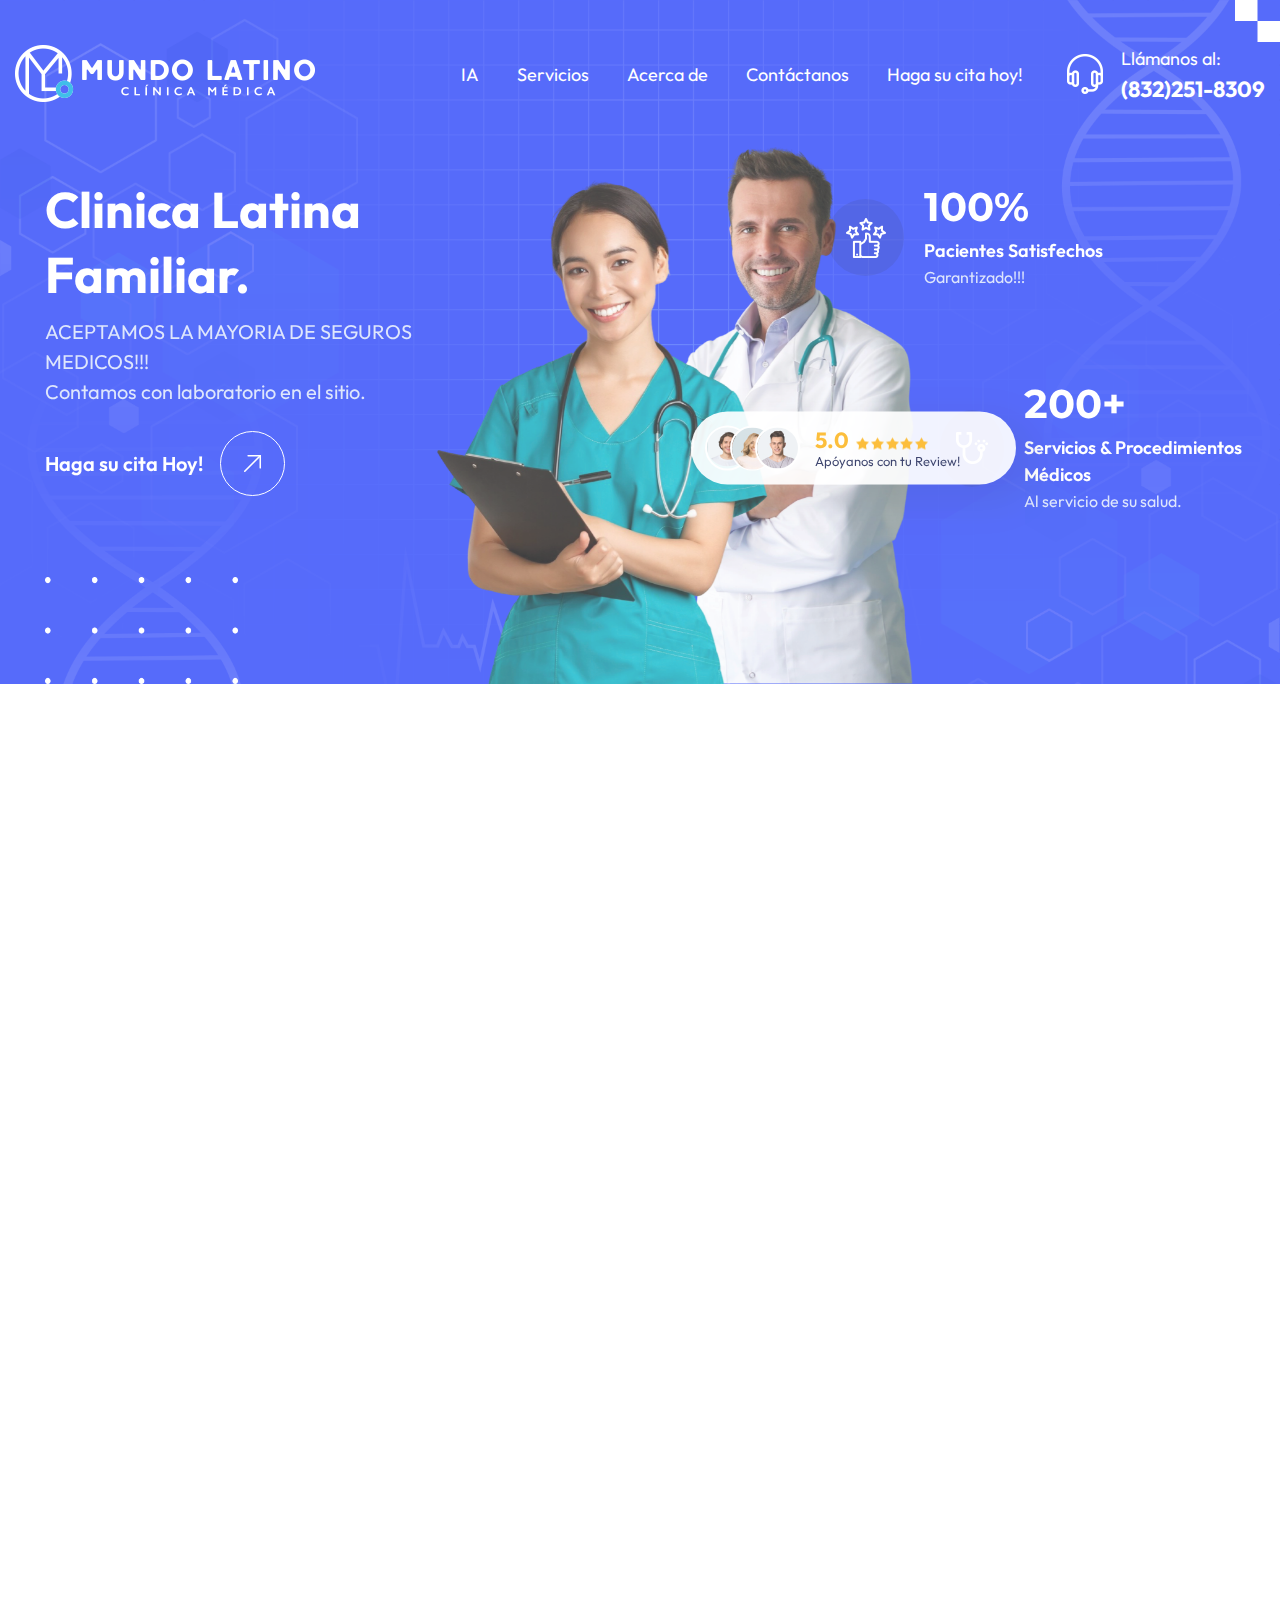
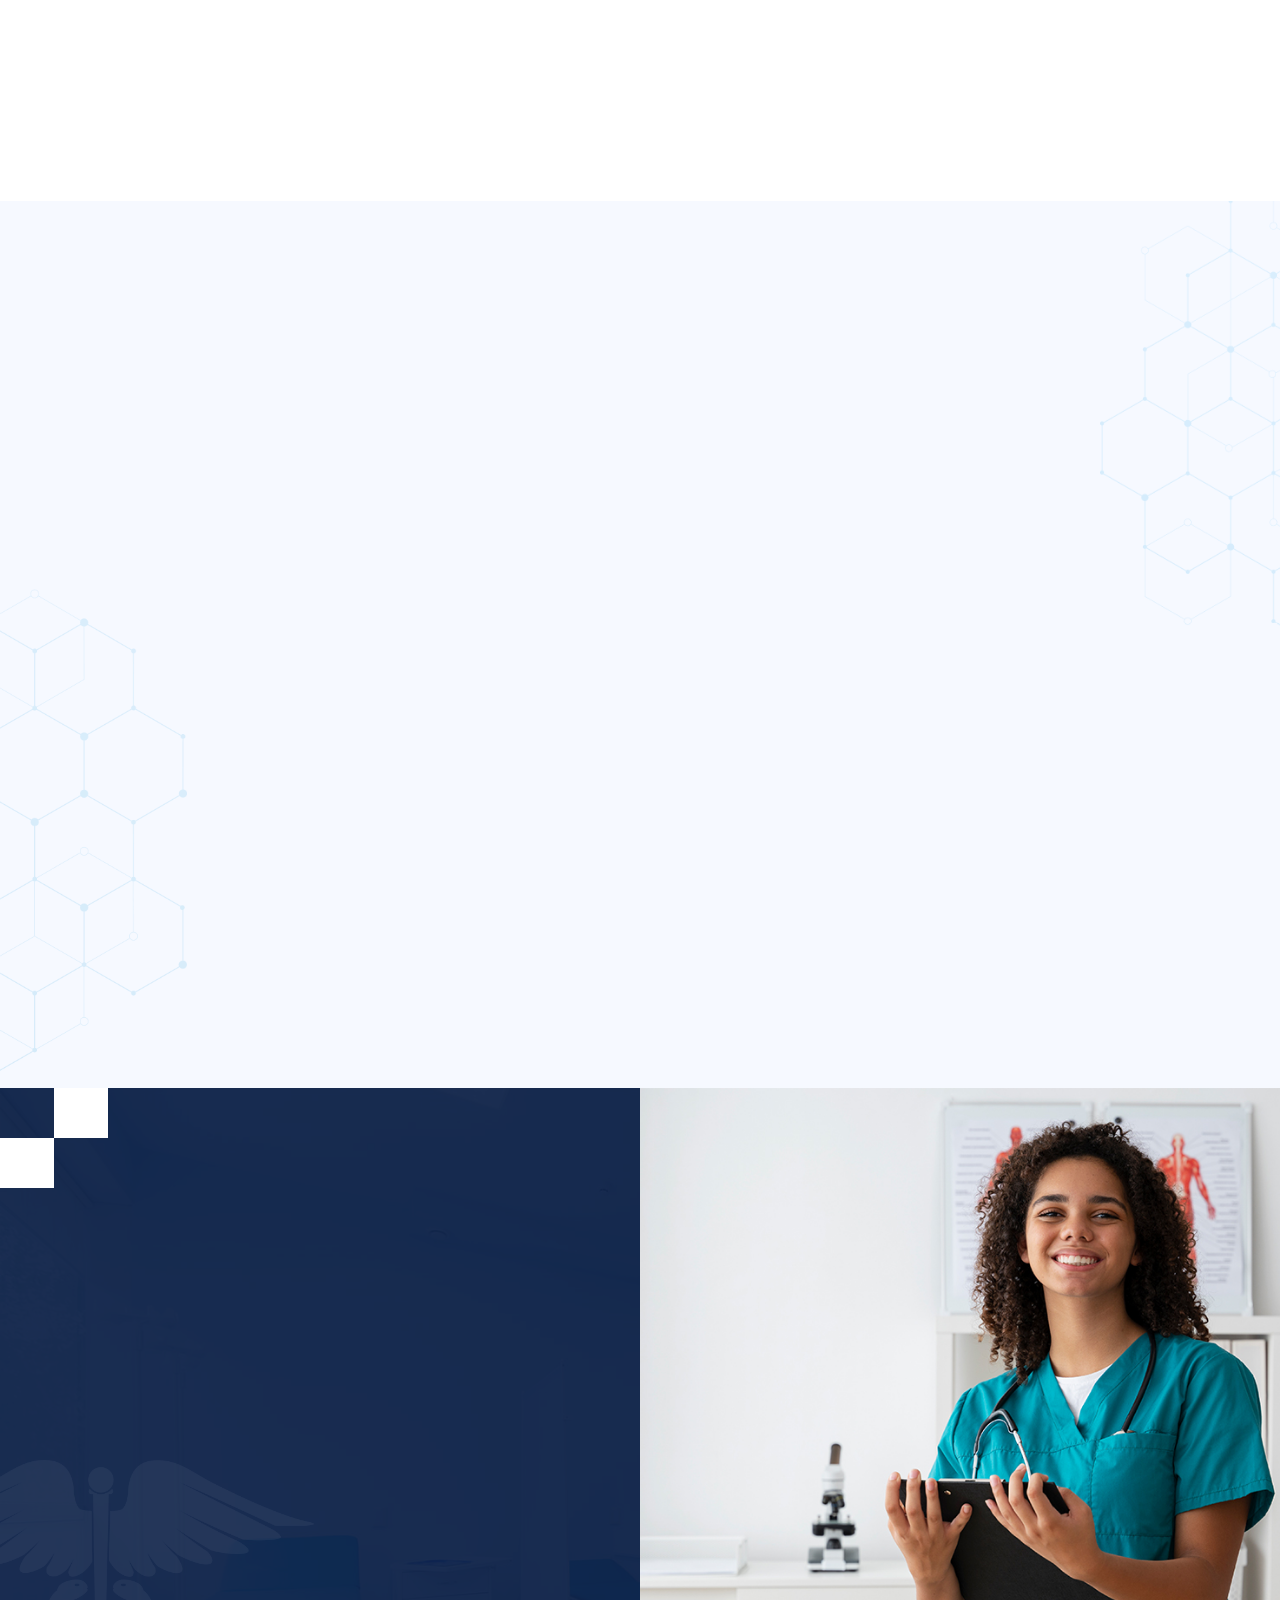
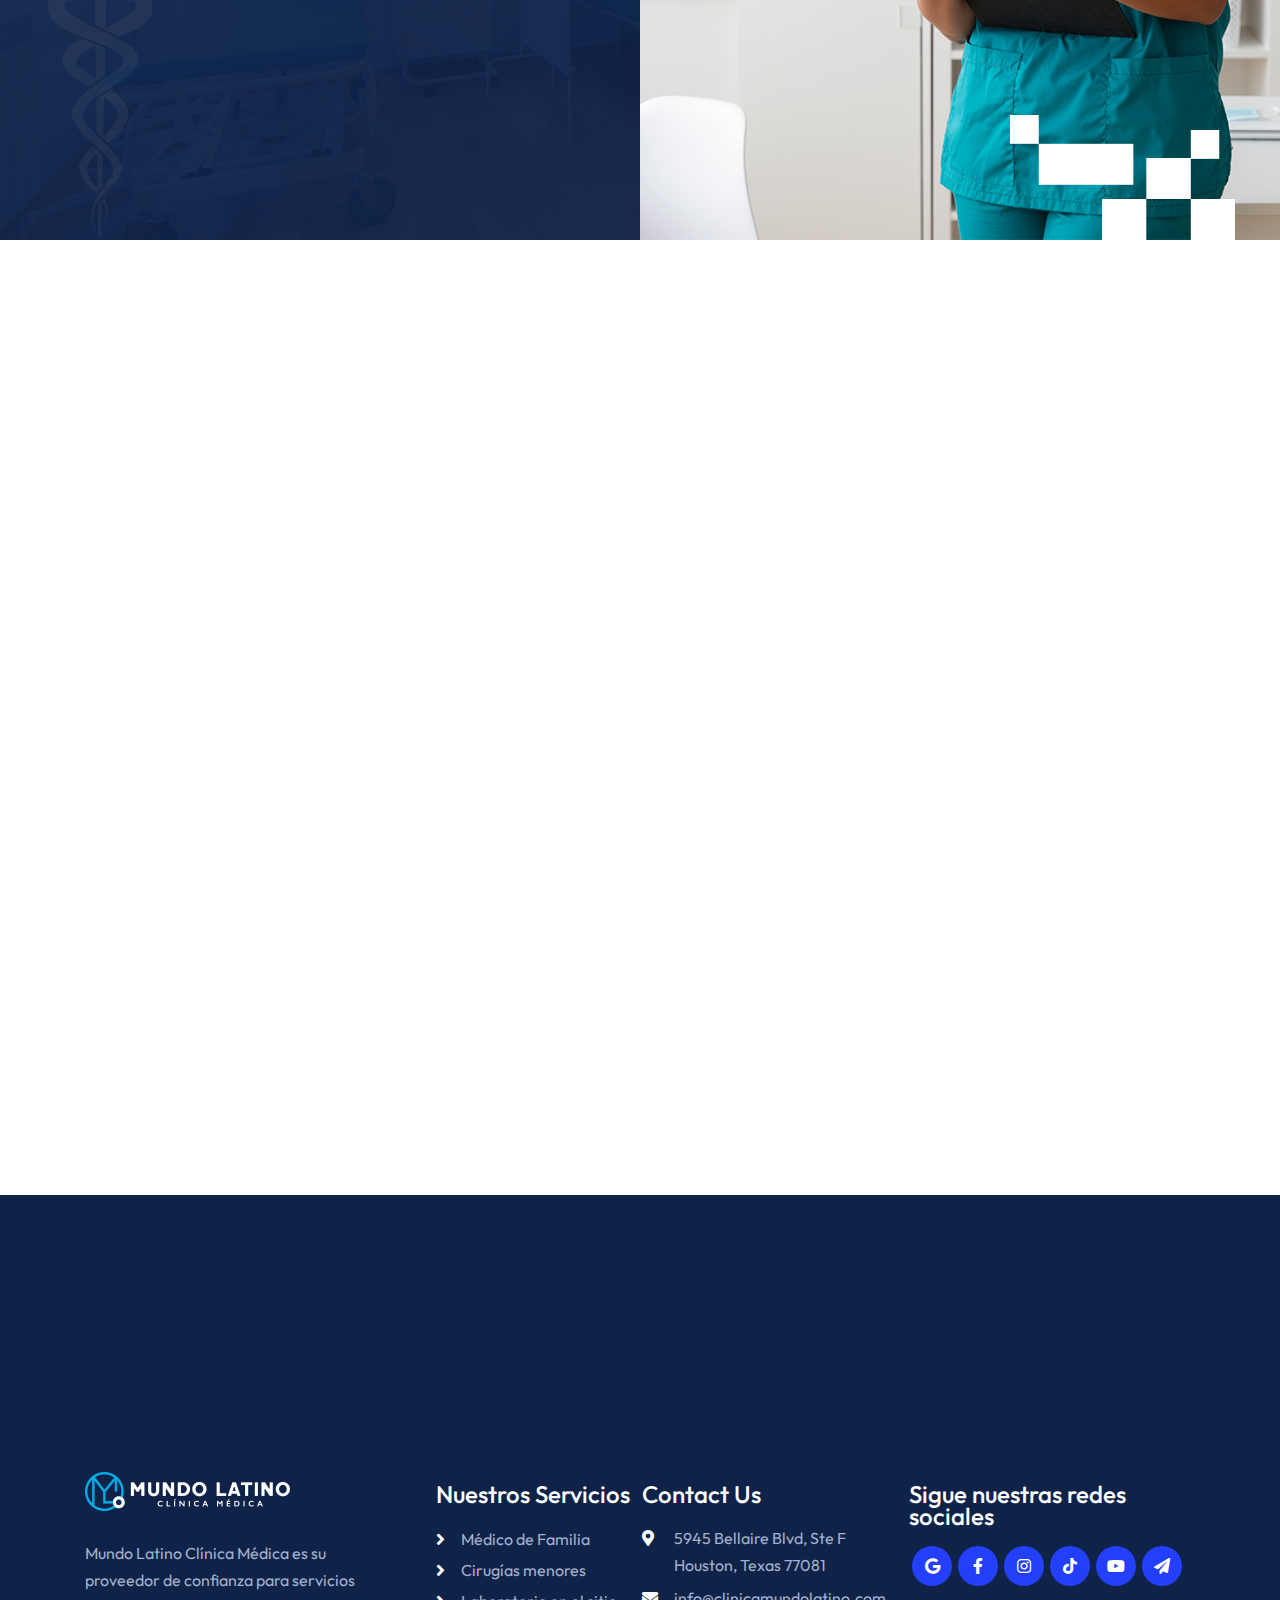
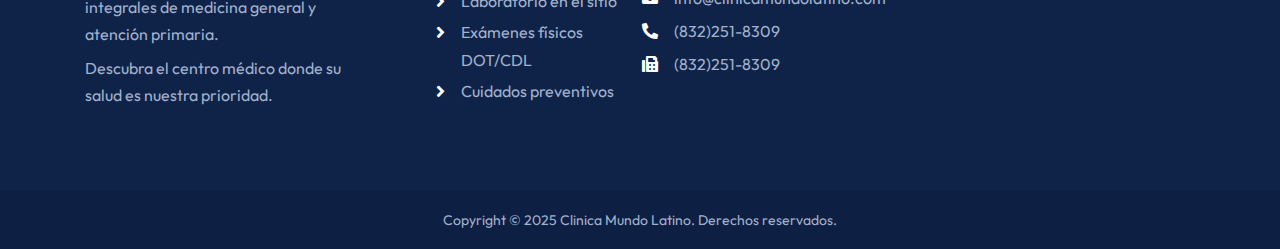
<file: public/es/index.html>
<!DOCTYPE html>
<html lang="es">

<head>
    <meta charset="UTF-8">
    <link rel="canonical" href="https://www.clinicamundolatino.com/es/index.html" />
    <link rel="alternate" href="https://www.clinicamundolatino.com/index.html" hreflang="en" />
    <link rel="alternate" href="https://www.clinicamundolatino.com/es/index.html" hreflang="es" />
    <link rel="alternate" href="https://www.clinicamundolatino.com/index.html" hreflang="x-default" />
    <meta name="viewport" content="width=device-width, initial-scale=1.0">
    <meta http-equiv="X-UA-Compatible" content="ie=edge">
    <link rel="stylesheet" href="https://use.fontawesome.com/releases/v5.15.4/css/all.css">
    <title>Mundo Latino | Inicio</title>
    <link rel="icon" href="../assets/images/fav-icon.png">
    <link rel="stylesheet" href="../assets/bootstrap/bootstrap.min.css">
    <link rel="stylesheet" href="../assets/css/owl.carousel.min.css">
    <link rel="stylesheet" href="../assets/css/aos.css">
    <link rel="stylesheet" href="../assets/css/superclasses.css">
    <link rel="stylesheet" href="../assets/css/custom.css">
    <link rel="stylesheet" href="../assets/css/mobile.css">
</head>

<body>
    <!-- Preloader -->
    <div class="loader-mask">
        <div class="loader">
            <div></div>
            <div></div>
        </div>
    </div>
    <!-- Preloader -->
    <!-- HEADER SECTION -->
    <header class="w-100 float-left header-con">
        <div class="wrapper">
            <nav class="navbar navbar-expand-lg navbar-light p-0">
                <a class="navbar-brand" href="index.html">
                    <figure class="mb-0">
                        <img src="../assets/images/logo.png" alt="logo">
                    </figure>
                </a>
                <button class="navbar-toggler collapsed" type="button" data-toggle="collapse"
                    data-target="#navbarSupportedContent" aria-controls="navbarSupportedContent" aria-expanded="false"
                    aria-label="Toggle navigation">
                    <span class="navbar-toggler-icon"></span>
                    <span class="navbar-toggler-icon"></span>
                    <span class="navbar-toggler-icon"></span>
                </button>
                <div class="collapse navbar-collapse justify-content-end" id="navbarSupportedContent">
                    <ul class="navbar-nav">
                        <li class="nav-item active">
                            <a class="nav-link p-0" href="ai.html">IA</a>
                        </li>
                        <li class="nav-item">
                            <a class="nav-link p-0" href="#Services">Servicios</a>
                        </li>
                        <li class="nav-item">
                            <a class="nav-link p-0" href="#About">Acerca de</a>
                        </li>
                        <li class="nav-item">
                            <a class="nav-link p-0" href="contact.html">Contáctanos</a>
                        </li>
                        <li class="nav-item">
                            <a class="nav-link p-0" href="#Appointment">Haga su cita hoy!</a>
                        </li>
                    </ul>
                    <div class="header-contact d-flex align-items-center">
                        <div class="phone d-flex align-items-center">
                            <figure class="mb-0">
                                <img src="../assets/images/headphone-icon.png" alt="headphone-icon">
                            </figure>
                            <div class="phone-txt">
                                <span class="d-block">Llámanos al:</span>
                                <a href="tel:+1(832)251-8309">(832)251-8309</a>
                            </div>
                        </div>
                    </div>
                </div>
            </nav>
        </div>
    </header>
    <!-- HEADER SECTION -->
    <!-- BANNER SECTION -->
    <section class="w-100 float-left banner-con position-relative">
        <div class="wrapper2">
            <div class="banner-inner-box position-relative">
                <div class="banner-inner-con">
                    <div class="banner-title">
                        <h1 data-aos="fade-up" data-aos-duration="700">Clinica
                            Latina
                            Familiar.</h1>
                        <p data-aos="fade-up" data-aos-duration="700">ACEPTAMOS LA MAYORIA DE SEGUROS MEDICOS!!! <br>
                            Contamos con laboratorio en el sitio.</p>
                        <div class="banner-btn d-flex align-items-center" data-aos="fade-up" data-aos-duration="700">
                            <a href="#Appointment">Haga su cita Hoy!</a>
                            <a href="#Appointment">
                                <figure class="mb-0 d-flex align-items-center justify-content-center">
                                    <img src="../assets/images/top-arrow.png" alt="top-arrow">
                                </figure>
                            </a>
                        </div>
                    </div>
                    <div class="banner-details d-flex position-relative">
                        <figure class="mb-0">
                            <img src="../assets/images/doctor-img.png" alt="doctor-img">
                        </figure>
                        <div class="banner-details-txt">
                            <div class="banner-static-box">
                                <ul class="mb-0 list-unstyled">
                                    <li class="d-flex align-items-center justify-content-center" data-aos="fade-up"
                                        data-aos-duration="700">
                                        <figure class="mb-0 d-flex align-items-center justify-content-center">
                                            <img src="../assets/images/thumb-icon.png" alt="thumb-icon">
                                        </figure>
                                        <div class="banner-static-txt">
                                            <div class="static-value">100%</div>
                                            <span class="d-block">Pacientes Satisfechos</span>
                                            <span class="d-block">Garantizado!!!</span>
                                        </div>
                                    </li>
                                    <li class="d-flex align-items-center justify-content-end" data-aos="fade-up"
                                        data-aos-duration="700">
                                        <figure class="mb-0 d-flex align-items-center justify-content-center">
                                            <img src="../assets/images/experienced-icon.png" alt="experienced-icon">
                                        </figure>
                                        <div class="banner-static-txt">
                                            <div class="static-value">200+</div>
                                            <span class="d-block">Servicios & Procedimientos Médicos</span>
                                            <span class="d-block">Al servicio de su salud.</span>
                                        </div>
                                    </li>
                                </ul>
                            </div>
                        </div>
                        <div class="client-review d-flex align-items-center">
                            <div class="d-flex align-items-center review-img">
                                <figure class="mb-0">
                                    <img src="../assets/images/review-img1.jpg" alt="review-img">
                                </figure>
                                <figure class="mb-0">
                                    <img src="../assets/images/review-img2.jpg" alt="review-img">
                                </figure>
                                <figure class="mb-0">
                                    <img src="../assets/images/review-img3.jpg" alt="review-img">
                                </figure>
                            </div>
                            <div class="review-txt">
                                <span>5.0</span>
                                <figure class="mb-0 d-inline-block">
                                    <img src="../assets/images/star-img.png" alt="star-img">
                                </figure>
                                <span class="d-block">Apóyanos con tu Review!</span>
                            </div>
                        </div>
                    </div>
                </div>
            </div>
        </div>
    </section>
    <!-- BANNER SECTION -->
    <!-- SERVICE SECTION -->
    <section id="Services" class="w-100 float-left service-con padding-top padding-bottom">
        <div class="container">
            <div class="service-box">
                <div class="service-box-content" data-aos="fade-up" data-aos-duration="700">
                    <span class="d-block sub-txt">Que ofrecemos</span>
                    <h2>Medicina General de calidad</h2>
                    <p class="mb-0">Atención primaria integral, tratamientos de enfermedades crónicas, exámenes de bienestar, vacunas y control de peso.</p>
                </div>
                <div class="service-box-item" data-aos="fade-up" data-aos-duration="700">
                    <figure>
                        <img src="../assets/images/followup-care-icon.png" alt="followup-care-icon">
                    </figure>
                    <h4>Seguimiento</h4>
                    <ul><p>— Diagnóstico y tratamiento de diabetes e hipertensión.</p></ul>
                    <ul><p>— Niveles de colesterol y glucosa.</p></ul>
                </div>
                <div class="service-box-item" data-aos="fade-up" data-aos-duration="700">
                    <figure>
                        <img src="../assets/images/minor-surgeries-icon.png" alt="minor-surgeries-icon">
                    </figure>
                    <h4>Cirugías menores</h4>
                    <ul><p>— Resección de verrugas.</p></ul>
                    <ul><p>— Suturas de heridas.</p></ul>
                    <ul><p>— Drenaje de abscesos.</p></ul>
                </div>
                <div class="service-box-item" data-aos="fade-up" data-aos-duration="700">
                    <figure>
                        <img src="../assets/images/gynecology-icon.png" alt="gynecology-icon">
                    </figure>
                    <h4>Exámenes preventivos</h4>
                    <ul><p>— Exámenes pélvicos y de Papanicolaou</p></ul>
                    <ul><p>— Planificación familiar y métodos anticonceptivos.</p></ul>
                </div>
                <div class="service-box-item" data-aos="fade-up" data-aos-duration="700">
                    <figure>
                        <img src="../assets/images/lab-icon.png" alt="lab-icon">
                    </figure>
                    <h4>Pruebas de laboratorio y diagnóstico</h4>
                    <ul><p>— Análisis de próstata en sangre.</p></ul>
                    <ul><p>— Prueba de embarazo.</p></ul>
                    <ul><p>— Análisis de sangre y panel metabólico.</p></ul>
                    <ul><p>— Prueba de Tiroide.</p></ul>
                </div>
                <div class="service-box-item" data-aos="fade-up" data-aos-duration="700">
                    <figure>
                        <img src="../assets/images/weigh-control-icon.png" alt="weigh-control-icon">
                    </figure>
                    <h4>Pérdida de peso y sueros vitaminados</h4>
                    <ul><p>— Programas integrales de pérdida de peso.</p></ul>
                    <ul><p>— Shots de vitaminas para hidratar el cuerpo, combatir la fatiga, fortalecer el sistema inmunológico, mejorar la piel y muchos otros.</p></ul>
                </div>
                <div class="service-provide-box" data-aos="fade-up" data-aos-duration="700">
                    <div class="service-provide-title">
                        <h3>Hacemos exámenes de DOT/CDL.</h3>
                        <p>Además de exámenes físicos de inmigración y escolares.</p>
                        <div class="provide-btn d-flex align-items-center">
                            <a href="#Appointment">Haga su cita hoy!</a>
                            <a href="#Appointment" class="provide-arrow">
                                <figure class="mb-0 d-flex align-items-center justify-content-center">
                                    <img src="../assets/images/samll-arrow.png" alt="top-arrow">
                                </figure>
                            </a>
                        </div>
                    </div>
                    <div class="service-provide-img">
                        <figure class="mb-0">
                            <img src="../assets/images/treatment-img.jpg" alt="treatment-img">
                        </figure>
                    </div>
                </div>
            </div>
        </div>
    </section>
    <!-- SERVICE SECTION -->
    <!-- ABOUT SECTION -->
    <section id="About" class="w-100 float-left about-con design-img padding-top padding-bottom position-relative">
        <div class="wrapper3">
            <div class="about-box" data-aos="fade-up" data-aos-duration="700">
                <div class="about-box-img">
                    <div class="vedio-img position-relative">
                        <div class="vedio-sub-img">
                            <img class="thumb poster-con index1-poster" src="../assets/images/about-img1.jpg"
                                alt="vedio-img">
                            <img class="thumb poster-con index1-poster" src="../assets/images/about-img2.jpg"
                                alt="vedio-img">
                            <img class="thumb poster-con index1-poster" src="../assets/images/about-img3.jpg"
                                alt="vedio-img">
                        </div>
                        <div class="btn-outer">
                        </div>
                    </div>
                </div>
                <div class="about-box-title" data-aos="fade-up" data-aos-duration="700">
                    <span class="d-block sub-txt">Acerca de nosotros</span>
                    <h2>Bienvenido a Clinica
                        Mundo Latino</h2>
                    <p>En Clínica Mundo Latino, nos dedicamos a brindar servicios de atención primaria compasivos y accesibles para personas y familias. Nuestro equipo bilingüe se enfoca en la atención preventiva, el manejo de enfermedades crónicas, exámenes de bienestar y consultas de urgencia, garantizando una atención personalizada en un ambiente culturalmente respetuoso. Nos enorgullece servir a la comunidad latina con atención médica de calidad que prioriza su salud, confianza y conveniencia.</p>
                    <div class="generic-list">
                        <ul class="list-unstyled mb-0">
                            <li>Chequeos mensuales</li>
                            <li>Equipo médico atento</li>
                            <li>Resultados proactivos y rápidos</li>
                        </ul>
                        <ul class="list-unstyled mb-0">
                            <li>Programas de pérdida de peso</li>
                            <li>Sueros vitaminados</li>
                            <li>Atención médica asequible</li>
                        </ul>
                    </div>
                    <div class="generic-btn">
                        <a href="contact.html">
                            ¡Contáctanos hoy!
                        </a>
                        <a href="contact.html">
                            <figure class="mb-0">
                                <img src="../assets/images/long-arrow.png" alt="long-arrow">
                            </figure>
                        </a>
                    </div>
                </div>
            </div>
        </div>
        <div id="fade1" onClick="lightbox_close();"></div>
    </section>
    <!-- ABOUT SECTION -->
    <!-- CONTACT SECTION -->
    <section id="Appointment" class="w-100 float-left contact-con position-relative">
        <div class="dots-img position-relative">
            <div class="padding-top padding-bottom contact-inner-con position-relative">
                <div class="container">
                    <div class="contact-form" data-aos="fade-up" data-aos-duration="700">
                        <span class="sub-txt d-block">Solicite una consulta</span>
                        <h2>¡Haga su cita hoy!</h2>
                        <label id="emailAlert" class="text-dark bg-warning" style="display: none; margin-bottom: 2em; font-size: 1.2em"><b>Status</b></label>
                        <form class="form-box" method="post">
                            <ul class="list-unstyled" data-aos="fade-up" data-aos-duration="700">
                                <li>
                                    <input id="name" type="text" name="fname" placeholder="Escriba su nombre:" autocomplete="name">
                                </li>
                                <li>
                                    <input id="phone" type="tel" name="phone" placeholder="Teléfono:" autocomplete="phone">
                                </li>
                                <li>
                                    <input id="email" type="email" placeholder="Correo:" name="email" autocomplete="email">
                                </li>
                                <li>
                                    <input id="date" placeholder="Fecha:" type="text" onfocus="(this.type = 'date')">
                                </li>
                                <li>
                                    <textarea id="messageText" placeholder="Mensaje:" name="subject"></textarea>
                                </li>
                            </ul>
                            <div class="submit-btn" data-aos="fade-up" data-aos-duration="700">
                                <button id="sendEmailButton" class="btn btn-secondary" type="submit" onclick="sendEmail('Appointment')" disabled>
                                    Haga su cita
                                </button>
                            </div>
                        </form>
                    </div>
                </div>
            </div>
        </div>
    </section>
    <!-- CONTACT SECTION -->
    <!-- PROCESS SECTION -->
    <section class="work-process-sec w-100 float-left padding-bottom padding-top">
        <div class="container">
            <div class="generic-title text-center" data-aos="fade-up" data-aos-duration="700">
                <span class="d-block sub-txt">COMO ES EL PROCESO?</span>
                <h2 class="mb-0">Asi trabajamos...</h2>
            </div>
            <div class="process-con">
                <ul class="list-unstyled mb-0">
                    <li class="text-center" data-aos="fade-up" data-aos-duration="700">
                        <div class="process-img-box">
                            <figure>
                                <img src="../assets/images/process-img1.png" alt="process-img1">
                            </figure>
                            <span>01</span>
                        </div>
                        <h4>Consulta Médica</h4>
                        <p>Aceptamos seguros <br>
                            y pacientes en efectivo...</p>
                    </li>
                    <li class="text-center" data-aos="fade-up" data-aos-duration="700">
                        <div class="process-img-box">
                            <figure>
                                <img src="../assets/images/process-img2.png" alt="process-img2">
                            </figure>
                            <span>02</span>
                        </div>
                        <h4>Diagnosticamos su condición</h4>
                        <p>Mediante una consulta <br>
                            evaluamos su estado de salud...</p>
                    </li>
                    <li class="text-center" data-aos="fade-up" data-aos-duration="700">
                        <div class="process-img-box">
                            <figure>
                                <img src="../assets/images/process-img3.png" alt="process-img3">
                            </figure>
                            <span>03</span>
                        </div>
                        <h4>Le aplicamos tratamiento</h4>
                        <p>Nuestro equipo experimentado <br>
                            le prestará el mejor servicio...</p>
                    </li>
                    <li class="text-center" data-aos="fade-up" data-aos-duration="700">
                        <div class="process-img-box">
                            <figure>
                                <img src="../assets/images/process-img4.png" alt="process-img4">
                            </figure>
                            <span>04</span>
                        </div>
                        <h4>Documentamos sus Resultados</h4>
                        <p>Su información será protegida <br>
                            con los más altos estándares de seguridad...</p>
                    </li>
                </ul>
            </div>
        </div>
    </section>
    <!-- PROCESS SECTION -->
    <!-- GET IN TOUCH SECTION -->
    <section class="get-in-touch-section w-100 float-left">
        <div class="container">
            <div class="contact-section" data-aos="fade-up" data-aos-duration="700">
                <div class="doctor-img-con"></div>
                <div class="contact-txt-con">
                    <div class="generic-title mb-0">
                        <span class="sub-txt d-block">CONTACTENOS HOY</span>
                        <h2>Ofrecemos el mejor
                            Servicio de Salud!</h2>
                    </div>
                    <div class="submit-btn">
                        <a href="#Appointment">Haga su Cita Hoy</a>
                        <a href="#Appointment">
                            <figure class="mb-0">
                                <img src="../assets/images/top-arrow.png" alt="top-arrow">
                            </figure>
                        </a>
                    </div>
                </div>
            </div>
        </div>
    </section>
    <!-- GET IN TOUCH SECTION -->
    <!-- FOOTER SECTION -->
    <section class="footer-main-section w-100 float-left">
        <div class="container">
            <div class="footer-inner-con">
                <div class="footer-box footer-logo-box">
                    <figure>
                        <img src="../assets/images/footer-logo.png" alt="footer-logo">
                    </figure>
                    <p>Mundo Latino Clínica Médica es su proveedor de confianza para servicios integrales de medicina general y atención primaria.</p>
                    <p class="mb-0">Descubra el centro médico donde su salud es nuestra prioridad.</p>
                </div>
                <div class="footer-box footer-pages-links">
                    <h4>Nuestros Servicios</h4>
                    <ul class="list-unstyled mb-0">
                        <li><i class="fas fa-angle-right"></i><a href="#Services">Médico de Familia</a></li>
                        <li><i class="fas fa-angle-right"></i><a href="#Services">Cirugías menores</a></li>
                        <li><i class="fas fa-angle-right"></i><a href="#Services">Laboratorio en el sitio</a></li>
                        <li><i class="fas fa-angle-right"></i><a href="#Services">Exámenes físicos DOT/CDL</a></li>
                        <li><i class="fas fa-angle-right"></i><a href="#Services">Cuidados preventivos</a></li>
                    </ul>
                </div>
                <div class="footer-box contact-details-box">
                    <h4>Contact Us</h4>
                    <ul class="list-unstyled mb-0">
                        <li><i class="fas fa-map-marker-alt"></i>5945 Bellaire Blvd, Ste F
                            Houston, Texas 77081</li>
                        <li><i class="fas fa-envelope"></i><a href="mailto:info@clinicamundolatino.com">info@clinicamundolatino.com</a></li>
                        <li><i class="fas fa-phone-alt"></i><a href="tel:+18322518309">(832)251-8309</a></li>
                        <li><i class="fas fa-fax"></i><a href="tel:+568925896325">(832)251-8309</a></li>
                    </ul>
                </div>
                <div class="footer-box footer-newsletter">
                    <h4>Sigue nuestras redes sociales</h4>
                    <div class="social-links">
                        <ul class="list-unstyled mb-0 d-flex">
                            <li class="d-flex justify-content-center align-items-center mb-0"><a
                                    href="https://maps.app.goo.gl/ZdipVBPRRfBkWEUm7"><i class="fab fa-google"></i></a></li>
                            <li class="d-flex justify-content-center align-items-center mb-0"><a
                                    href="https://www.facebook.com/login/"><i class="fab fa-facebook-f"></i></a></li>
                            <li class="d-flex justify-content-center align-items-center mb-0"><a
                                    href="https://www.linkedin.com/login"><i class="fab fa-instagram"></i></a></li>
                            <li class="d-flex justify-content-center align-items-center mb-0"><a
                                    href="https://www.tiktok.com/login"><i
                                    class="fab fa-tiktok"></i></a></li>
                            <li class="d-flex justify-content-center align-items-center mb-0"><a
                                    href="https://www.youtube.com"><i class="fab fa-youtube"></i></a></li>
                            <li class="d-flex justify-content-center align-items-center mb-0"><a
                                    href="https://web.telegram.org/k/"><i class="fas fa-paper-plane"></i></a></li>
                        </ul>
                    </div>
                </div>
            </div>
        </div>
    </section>
    <div class="copyright-con w-100 float-left text-center">
        <p class="mb-0">Copyright © 2025 Clinica Mundo Latino. Derechos reservados.</p>
    </div>
    <a id="button"></a>
    <!-- FOOTER SECTION -->
    <script src="../assets/js/jquery-3.6.0.min.js"></script>
    <script src="../assets/js/popper.min.js"></script>
    <script src="../assets/js/bootstrap.min.js"></script>
    <script src="../assets/js/owl.carousel.js"></script>
    <script src="../assets/js/aos.js"></script>
    <script src="../assets/js/jquery.validate.js"></script>
    <script src="../assets/js/rtidy-apps.js"></script>
    <script>
        $(window).on('load', function(){ 
        // Preloader
        $('.loader').fadeOut();
        $('.loader-mask').delay(350).fadeOut('slow');
        });
    </script>
    <script>
        var btn = $('#button');
         
         $(window).scroll(function() {
           if ($(window).scrollTop() > 300) {
           btn.addClass('show');
         }
          else {
           btn.removeClass('show');
         }
         });
         btn.on('click', function(e) {
         e.preventDefault();
         $('html, body').animate({scrollTop:0}, '300');
       });
    </script>
    <script>
        AOS.init();
    </script>
    <script>
        $('#owl-carouselone').owlCarousel({
            loop: true,
            margin: 10,
            nav: true,
            autoplay: true,
            autoplayTimeout: 10000,
            autoplayHoverPause: true,
            responsive: {
                0: {
                    items: 1
                },
                600: {
                    items: 2
                },
                1000: {
                    items: 3
                }
            }
        })
        $('#owl-carouseltwo').owlCarousel({
            loop: true,
            margin: 30,
            nav: true,
            autoplay: true,
            autoplayTimeout: 10000,
            autoplayHoverPause: true,
            responsive: {
                0: {
                    items: 1
                },
                600: {
                    items: 2
                },
                1000: {
                    items: 3
                }
            }
        })
    </script>
    <script>
        AOS.init();
        function lightbox_open() {
            var lightBoxVideo = document.getElementById("VisaChipCardVideo");
            //   window.scrollTo(0, 0);
            //document.getElementById('light').style.display = 'block';
            document.getElementById('fade1').style.display = 'block';
            lightBoxVideo.play();
        }

        function lightbox_close() {
            var lightBoxVideo = document.getElementById("VisaChipCardVideo");
            document.getElementById('light').style.display = 'none';
            document.getElementById('fade1').style.display = 'none';
            lightBoxVideo.pause();
        }
    </script>
    <script>
        $(document).ready(function () {

            var counters = $(".count");
            var countersQuantity = counters.length;
            var counter = [];

            for (i = 0; i < countersQuantity; i++) {
                counter[i] = parseInt(counters[i].innerHTML);
            }

            var count = function (start, value, id) {
                var localStart = start;
                setInterval(function () {
                    if (localStart < value) {
                        localStart++;
                        counters[id].innerHTML = localStart;
                    }
                }, 40);
            }

            for (j = 0; j < countersQuantity; j++) {
                count(0, counter[j], j);
            }
        });



        $('.count').each(function () {
            $(this).prop('Counter', 0).animate({
                Counter: $(this).text()
            }, {
                duration: 3300,
                easing: 'swing',
                step: function (now) {
                    $(this).text(Math.ceil(now));
                }
            });
        });
    </script>
</body>

</html>
</file>
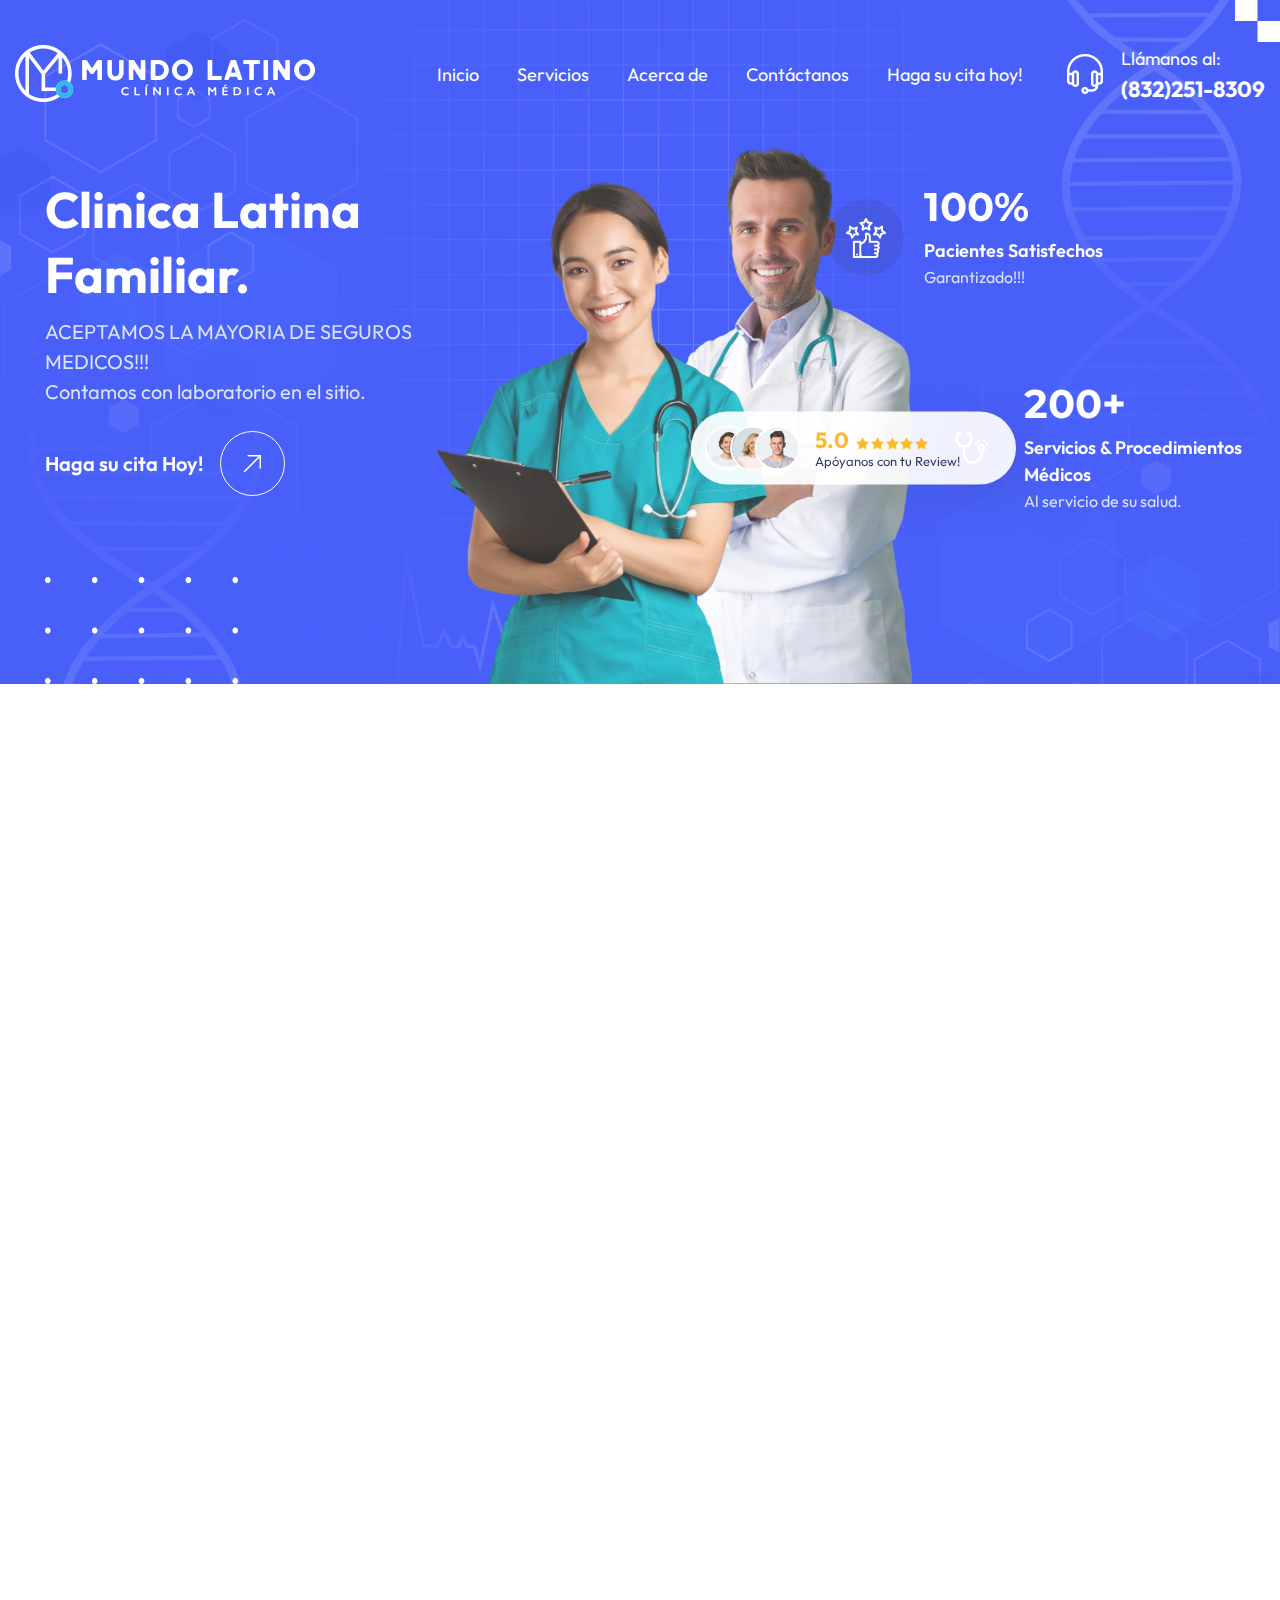
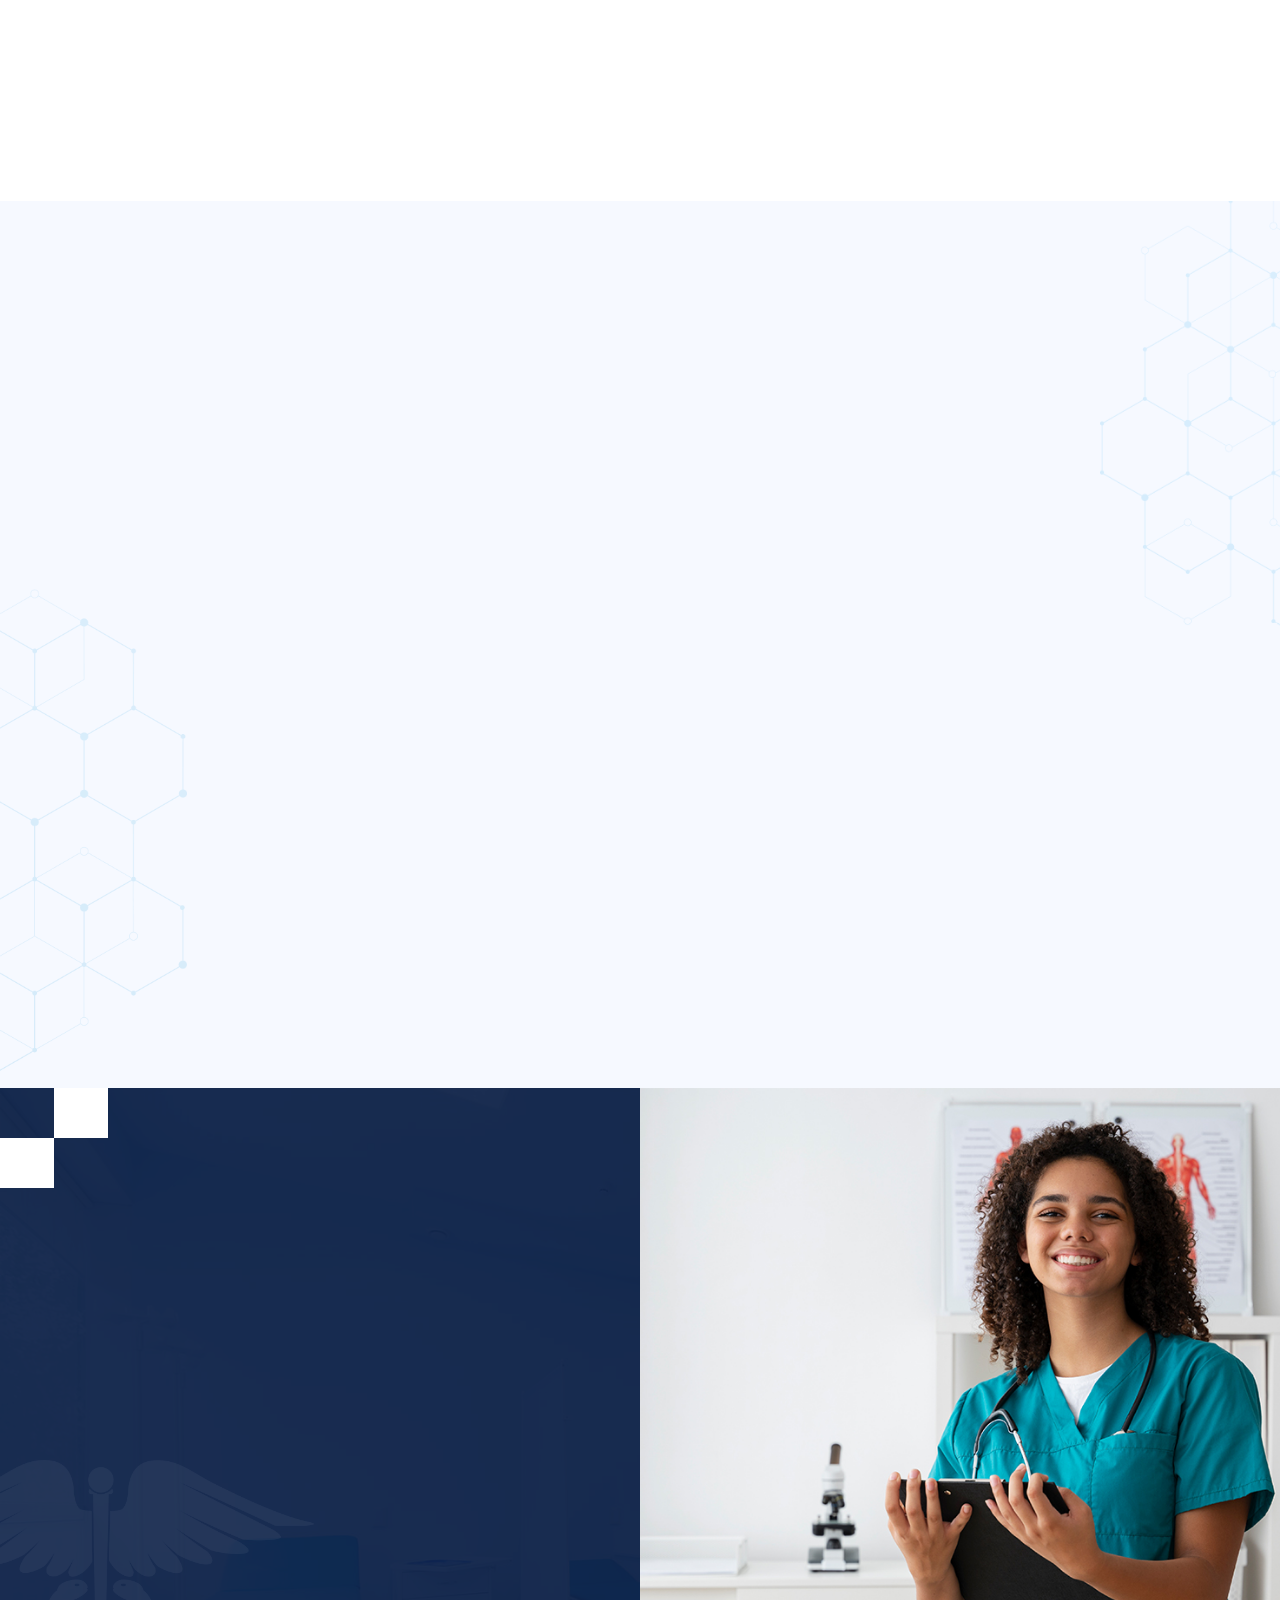
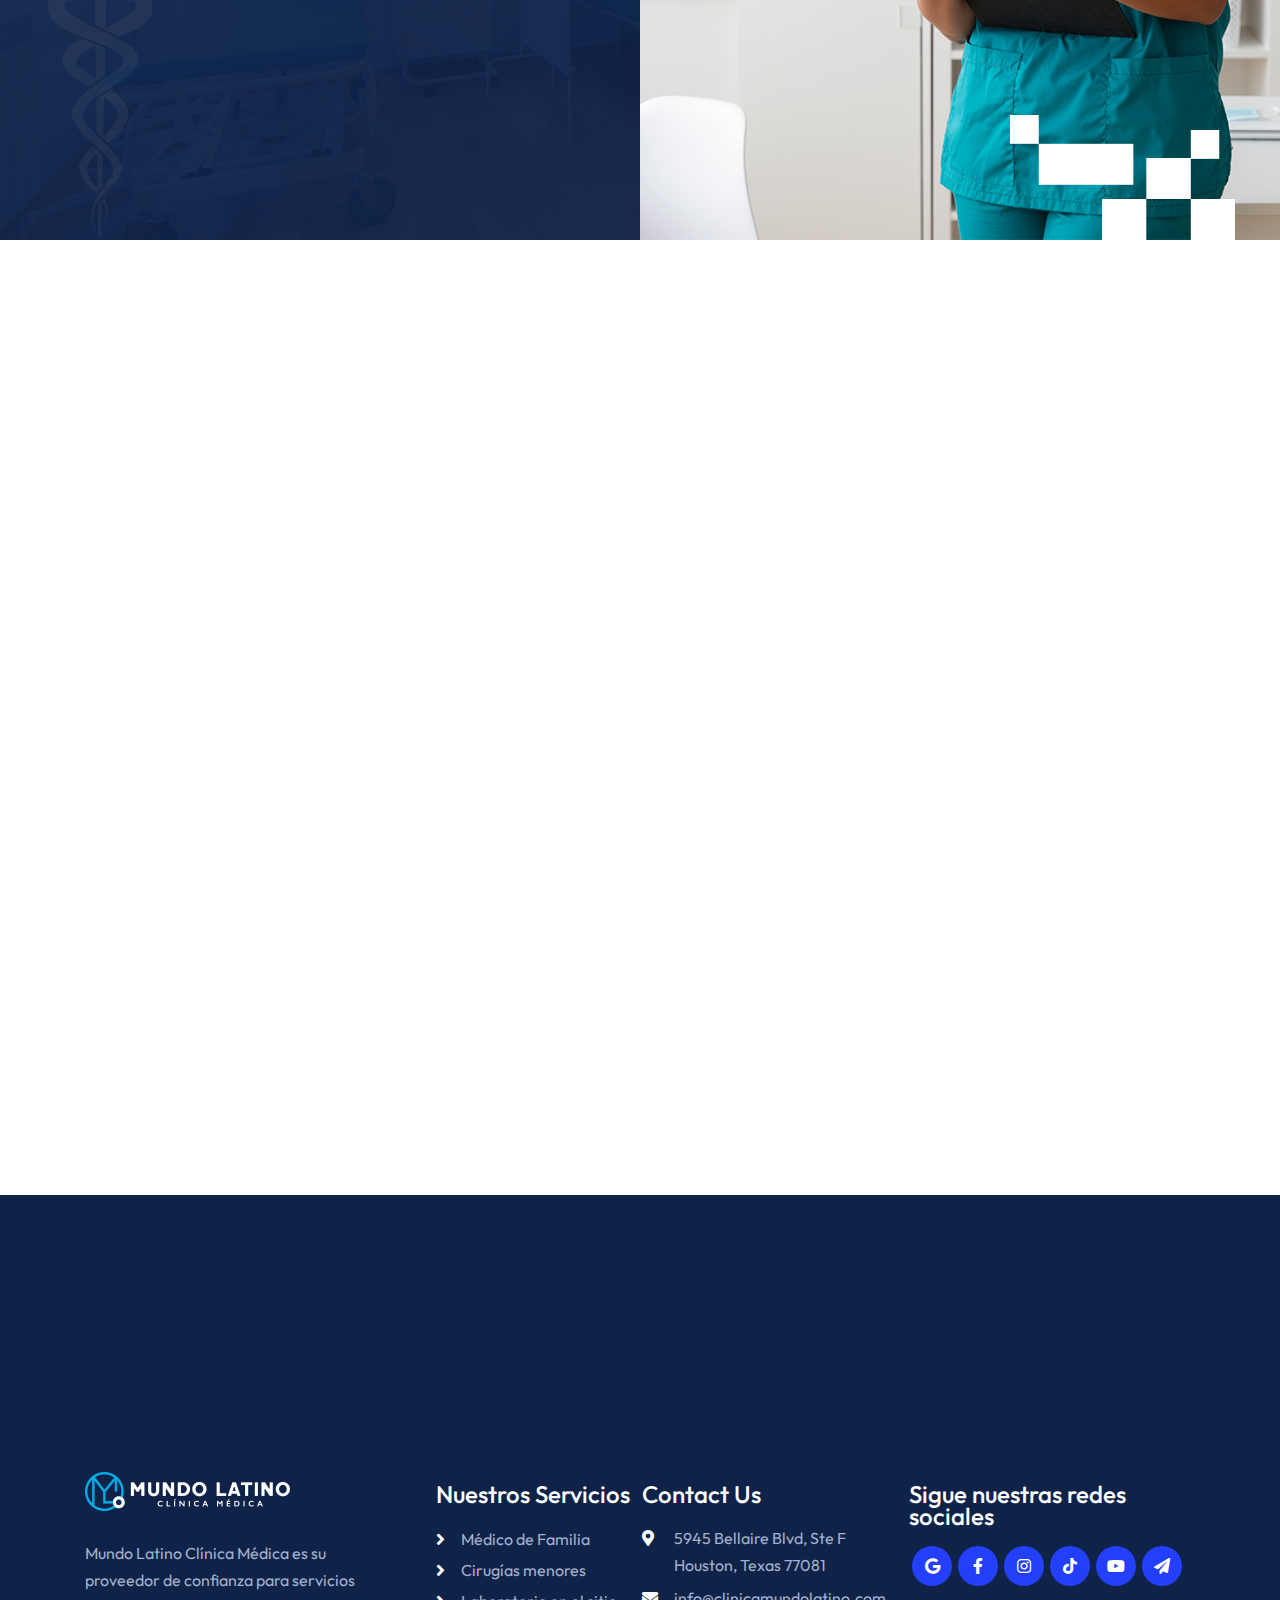
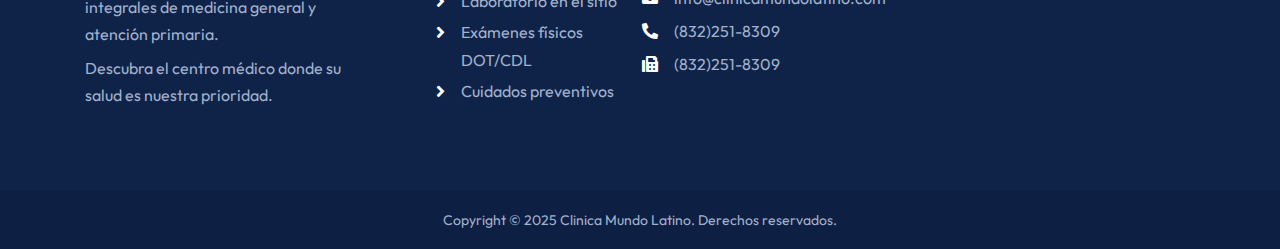
<file: WebSite/es/index.html>
<!DOCTYPE html>
<html lang="es">

<head>
    <meta charset="UTF-8">
    <link rel="canonical" href="https://www.clinicamundolatino.com/es/index.html" />
    <link rel="alternate" href="https://www.clinicamundolatino.com/index.html" hreflang="en" />
    <link rel="alternate" href="https://www.clinicamundolatino.com/es/index.html" hreflang="es" />
    <link rel="alternate" href="https://www.clinicamundolatino.com/index.html" hreflang="x-default" />
    <meta name="viewport" content="width=device-width, initial-scale=1.0">
    <meta http-equiv="X-UA-Compatible" content="ie=edge">
    <link rel="stylesheet" href="https://use.fontawesome.com/releases/v5.15.4/css/all.css">
    <title>Mundo Latino | Inicio</title>
    <link rel="icon" href="../assets/images/fav-icon.png">
    <link rel="stylesheet" href="../assets/bootstrap/bootstrap.min.css">
    <link rel="stylesheet" href="../assets/css/owl.carousel.min.css">
    <link rel="stylesheet" href="../assets/css/aos.css">
    <link rel="stylesheet" href="../assets/css/superclasses.css">
    <link rel="stylesheet" href="../assets/css/custom.css">
    <link rel="stylesheet" href="../assets/css/mobile.css">
</head>

<body>
    <!-- Preloader -->
    <div class="loader-mask">
        <div class="loader">
            <div></div>
            <div></div>
        </div>
    </div>
    <!-- Preloader -->
    <!-- HEADER SECTION -->
    <header class="w-100 float-left header-con">
        <div class="wrapper">
            <nav class="navbar navbar-expand-lg navbar-light p-0">
                <a class="navbar-brand" href="index.html">
                    <figure class="mb-0">
                        <img src="../assets/images/logo.png" alt="logo">
                    </figure>
                </a>
                <button class="navbar-toggler collapsed" type="button" data-toggle="collapse"
                    data-target="#navbarSupportedContent" aria-controls="navbarSupportedContent" aria-expanded="false"
                    aria-label="Toggle navigation">
                    <span class="navbar-toggler-icon"></span>
                    <span class="navbar-toggler-icon"></span>
                    <span class="navbar-toggler-icon"></span>
                </button>
                <div class="collapse navbar-collapse justify-content-end" id="navbarSupportedContent">
                    <ul class="navbar-nav">
                        <li class="nav-item active">
                            <a class="nav-link p-0" href="index.html">Inicio</a>
                        </li>
                        <li class="nav-item">
                            <a class="nav-link p-0" href="#Services">Servicios</a>
                        </li>
                        <li class="nav-item">
                            <a class="nav-link p-0" href="#About">Acerca de</a>
                        </li>
                        <li class="nav-item">
                            <a class="nav-link p-0" href="contact.html">Contáctanos</a>
                        </li>
                        <li class="nav-item">
                            <a class="nav-link p-0" href="#Appointment">Haga su cita hoy!</a>
                        </li>
                    </ul>
                    <div class="header-contact d-flex align-items-center">
                        <div class="phone d-flex align-items-center">
                            <figure class="mb-0">
                                <img src="../assets/images/headphone-icon.png" alt="headphone-icon">
                            </figure>
                            <div class="phone-txt">
                                <span class="d-block">Llámanos al:</span>
                                <a href="tel:+1(832)251-8309">(832)251-8309</a>
                            </div>
                        </div>
                    </div>
                </div>
            </nav>
        </div>
    </header>
    <!-- HEADER SECTION -->
    <!-- BANNER SECTION -->
    <section class="w-100 float-left banner-con position-relative">
        <div class="wrapper2">
            <div class="banner-inner-box position-relative">
                <div class="banner-inner-con">
                    <div class="banner-title">
                        <h1 data-aos="fade-up" data-aos-duration="700">Clinica
                            Latina
                            Familiar.</h1>
                        <p data-aos="fade-up" data-aos-duration="700">ACEPTAMOS LA MAYORIA DE SEGUROS MEDICOS!!! <br>
                            Contamos con laboratorio en el sitio.</p>
                        <div class="banner-btn d-flex align-items-center" data-aos="fade-up" data-aos-duration="700">
                            <a href="#Appointment">Haga su cita Hoy!</a>
                            <a href="#Appointment">
                                <figure class="mb-0 d-flex align-items-center justify-content-center">
                                    <img src="../assets/images/top-arrow.png" alt="top-arrow">
                                </figure>
                            </a>
                        </div>
                    </div>
                    <div class="banner-details d-flex position-relative">
                        <figure class="mb-0">
                            <img src="../assets/images/doctor-img.png" alt="doctor-img">
                        </figure>
                        <div class="banner-details-txt">
                            <div class="banner-static-box">
                                <ul class="mb-0 list-unstyled">
                                    <li class="d-flex align-items-center justify-content-center" data-aos="fade-up"
                                        data-aos-duration="700">
                                        <figure class="mb-0 d-flex align-items-center justify-content-center">
                                            <img src="../assets/images/thumb-icon.png" alt="thumb-icon">
                                        </figure>
                                        <div class="banner-static-txt">
                                            <div class="static-value">100%</div>
                                            <span class="d-block">Pacientes Satisfechos</span>
                                            <span class="d-block">Garantizado!!!</span>
                                        </div>
                                    </li>
                                    <li class="d-flex align-items-center justify-content-end" data-aos="fade-up"
                                        data-aos-duration="700">
                                        <figure class="mb-0 d-flex align-items-center justify-content-center">
                                            <img src="../assets/images/experienced-icon.png" alt="experienced-icon">
                                        </figure>
                                        <div class="banner-static-txt">
                                            <div class="static-value">200+</div>
                                            <span class="d-block">Servicios & Procedimientos Médicos</span>
                                            <span class="d-block">Al servicio de su salud.</span>
                                        </div>
                                    </li>
                                </ul>
                            </div>
                        </div>
                        <div class="client-review d-flex align-items-center">
                            <div class="d-flex align-items-center review-img">
                                <figure class="mb-0">
                                    <img src="../assets/images/review-img1.jpg" alt="review-img">
                                </figure>
                                <figure class="mb-0">
                                    <img src="../assets/images/review-img2.jpg" alt="review-img">
                                </figure>
                                <figure class="mb-0">
                                    <img src="../assets/images/review-img3.jpg" alt="review-img">
                                </figure>
                            </div>
                            <div class="review-txt">
                                <span>5.0</span>
                                <figure class="mb-0 d-inline-block">
                                    <img src="../assets/images/star-img.png" alt="star-img">
                                </figure>
                                <span class="d-block">Apóyanos con tu Review!</span>
                            </div>
                        </div>
                    </div>
                </div>
            </div>
        </div>
    </section>
    <!-- BANNER SECTION -->
    <!-- SERVICE SECTION -->
    <section id="Services" class="w-100 float-left service-con padding-top padding-bottom">
        <div class="container">
            <div class="service-box">
                <div class="service-box-content" data-aos="fade-up" data-aos-duration="700">
                    <span class="d-block sub-txt">Que ofrecemos</span>
                    <h2>Medicina General de calidad</h2>
                    <p class="mb-0">Atención primaria integral, tratamientos de enfermedades crónicas, exámenes de bienestar, vacunas y control de peso.</p>
                </div>
                <div class="service-box-item" data-aos="fade-up" data-aos-duration="700">
                    <figure>
                        <img src="../assets/images/followup-care-icon.png" alt="followup-care-icon">
                    </figure>
                    <h4>Seguimiento</h4>
                    <ul><p>— Diagnóstico y tratamiento de diabetes e hipertensión.</p></ul>
                    <ul><p>— Niveles de colesterol y glucosa.</p></ul>
                </div>
                <div class="service-box-item" data-aos="fade-up" data-aos-duration="700">
                    <figure>
                        <img src="../assets/images/minor-surgeries-icon.png" alt="minor-surgeries-icon">
                    </figure>
                    <h4>Cirugías menores</h4>
                    <ul><p>— Resección de verrugas.</p></ul>
                    <ul><p>— Suturas de heridas.</p></ul>
                    <ul><p>— Drenaje de abscesos.</p></ul>
                </div>
                <div class="service-box-item" data-aos="fade-up" data-aos-duration="700">
                    <figure>
                        <img src="../assets/images/gynecology-icon.png" alt="gynecology-icon">
                    </figure>
                    <h4>Exámenes preventivos</h4>
                    <ul><p>— Exámenes pélvicos y de Papanicolaou</p></ul>
                    <ul><p>— Planificación familiar y métodos anticonceptivos.</p></ul>
                </div>
                <div class="service-box-item" data-aos="fade-up" data-aos-duration="700">
                    <figure>
                        <img src="../assets/images/lab-icon.png" alt="lab-icon">
                    </figure>
                    <h4>Pruebas de laboratorio y diagnóstico</h4>
                    <ul><p>— Análisis de próstata en sangre.</p></ul>
                    <ul><p>— Prueba de embarazo.</p></ul>
                    <ul><p>— Análisis de sangre y panel metabólico.</p></ul>
                    <ul><p>— Prueba de Tiroide.</p></ul>
                </div>
                <div class="service-box-item" data-aos="fade-up" data-aos-duration="700">
                    <figure>
                        <img src="../assets/images/weigh-control-icon.png" alt="weigh-control-icon">
                    </figure>
                    <h4>Pérdida de peso y sueros vitaminados</h4>
                    <ul><p>— Programas integrales de pérdida de peso.</p></ul>
                    <ul><p>— Shots de vitaminas para hidratar el cuerpo, combatir la fatiga, fortalecer el sistema inmunológico, mejorar la piel y muchos otros.</p></ul>
                </div>
                <div class="service-provide-box" data-aos="fade-up" data-aos-duration="700">
                    <div class="service-provide-title">
                        <h3>Hacemos exámenes de DOT/CDL.</h3>
                        <p>Además de exámenes físicos de inmigración y escolares.</p>
                        <div class="provide-btn d-flex align-items-center">
                            <a href="#Appointment">Haga su cita hoy!</a>
                            <a href="#Appointment" class="provide-arrow">
                                <figure class="mb-0 d-flex align-items-center justify-content-center">
                                    <img src="../assets/images/samll-arrow.png" alt="top-arrow">
                                </figure>
                            </a>
                        </div>
                    </div>
                    <div class="service-provide-img">
                        <figure class="mb-0">
                            <img src="../assets/images/treatment-img.jpg" alt="treatment-img">
                        </figure>
                    </div>
                </div>
            </div>
        </div>
    </section>
    <!-- SERVICE SECTION -->
    <!-- ABOUT SECTION -->
    <section id="About" class="w-100 float-left about-con design-img padding-top padding-bottom position-relative">
        <div class="wrapper3">
            <div class="about-box" data-aos="fade-up" data-aos-duration="700">
                <div class="about-box-img">
                    <div class="vedio-img position-relative">
                        <div class="vedio-sub-img">
                            <img class="thumb poster-con index1-poster" src="../assets/images/about-img1.jpg"
                                alt="vedio-img">
                            <img class="thumb poster-con index1-poster" src="../assets/images/about-img2.jpg"
                                alt="vedio-img">
                            <img class="thumb poster-con index1-poster" src="../assets/images/about-img3.jpg"
                                alt="vedio-img">
                        </div>
                        <div class="btn-outer">
                        </div>
                    </div>
                </div>
                <div class="about-box-title" data-aos="fade-up" data-aos-duration="700">
                    <span class="d-block sub-txt">Acerca de nosotros</span>
                    <h2>Bienvenido a Clinica
                        Mundo Latino</h2>
                    <p>En Clínica Mundo Latino, nos dedicamos a brindar servicios de atención primaria compasivos y accesibles para personas y familias. Nuestro equipo bilingüe se enfoca en la atención preventiva, el manejo de enfermedades crónicas, exámenes de bienestar y consultas de urgencia, garantizando una atención personalizada en un ambiente culturalmente respetuoso. Nos enorgullece servir a la comunidad latina con atención médica de calidad que prioriza su salud, confianza y conveniencia.</p>
                    <div class="generic-list">
                        <ul class="list-unstyled mb-0">
                            <li>Chequeos mensuales</li>
                            <li>Equipo médico atento</li>
                            <li>Resultados proactivos y rápidos</li>
                        </ul>
                        <ul class="list-unstyled mb-0">
                            <li>Programas de pérdida de peso</li>
                            <li>Sueros vitaminados</li>
                            <li>Atención médica asequible</li>
                        </ul>
                    </div>
                    <div class="generic-btn">
                        <a href="contact.html">
                            ¡Contáctanos hoy!
                        </a>
                        <a href="contact.html">
                            <figure class="mb-0">
                                <img src="../assets/images/long-arrow.png" alt="long-arrow">
                            </figure>
                        </a>
                    </div>
                </div>
            </div>
        </div>
        <div id="fade1" onClick="lightbox_close();"></div>
    </section>
    <!-- ABOUT SECTION -->
    <!-- CONTACT SECTION -->
    <section id="Appointment" class="w-100 float-left contact-con position-relative">
        <div class="dots-img position-relative">
            <div class="padding-top padding-bottom contact-inner-con position-relative">
                <div class="container">
                    <div class="contact-form" data-aos="fade-up" data-aos-duration="700">
                        <span class="sub-txt d-block">Solicite una consulta</span>
                        <h2>¡Haga su cita hoy!</h2>
                        <label id="emailAlert" class="text-dark bg-warning" style="display: none; margin-bottom: 2em; font-size: 1.2em"><b>Status</b></label>
                        <form class="form-box" method="post">
                            <ul class="list-unstyled" data-aos="fade-up" data-aos-duration="700">
                                <li>
                                    <input id="name" type="text" name="fname" placeholder="Escriba su nombre:" autocomplete="name">
                                </li>
                                <li>
                                    <input id="phone" type="tel" name="phone" placeholder="Teléfono:" autocomplete="phone">
                                </li>
                                <li>
                                    <input id="email" type="email" placeholder="Correo:" name="email" autocomplete="email">
                                </li>
                                <li>
                                    <input id="date" placeholder="Fecha:" type="text" onfocus="(this.type = 'date')">
                                </li>
                                <li>
                                    <textarea id="messageText" placeholder="Mensaje:" name="subject"></textarea>
                                </li>
                            </ul>
                            <div class="submit-btn" data-aos="fade-up" data-aos-duration="700">
                                <button id="sendEmailButton" class="btn btn-secondary" type="submit" onclick="sendEmail('Appointment')" disabled>
                                    Haga su cita
                                </button>
                            </div>
                        </form>
                    </div>
                </div>
            </div>
        </div>
    </section>
    <!-- CONTACT SECTION -->
    <!-- PROCESS SECTION -->
    <section class="work-process-sec w-100 float-left padding-bottom padding-top">
        <div class="container">
            <div class="generic-title text-center" data-aos="fade-up" data-aos-duration="700">
                <span class="d-block sub-txt">COMO ES EL PROCESO?</span>
                <h2 class="mb-0">Asi trabajamos...</h2>
            </div>
            <div class="process-con">
                <ul class="list-unstyled mb-0">
                    <li class="text-center" data-aos="fade-up" data-aos-duration="700">
                        <div class="process-img-box">
                            <figure>
                                <img src="../assets/images/process-img1.png" alt="process-img1">
                            </figure>
                            <span>01</span>
                        </div>
                        <h4>Consulta Médica</h4>
                        <p>Aceptamos seguros <br>
                            y pacientes en efectivo...</p>
                    </li>
                    <li class="text-center" data-aos="fade-up" data-aos-duration="700">
                        <div class="process-img-box">
                            <figure>
                                <img src="../assets/images/process-img2.png" alt="process-img2">
                            </figure>
                            <span>02</span>
                        </div>
                        <h4>Diagnosticamos su condición</h4>
                        <p>Mediante una consulta <br>
                            evaluamos su estado de salud...</p>
                    </li>
                    <li class="text-center" data-aos="fade-up" data-aos-duration="700">
                        <div class="process-img-box">
                            <figure>
                                <img src="../assets/images/process-img3.png" alt="process-img3">
                            </figure>
                            <span>03</span>
                        </div>
                        <h4>Le aplicamos tratamiento</h4>
                        <p>Nuestro equipo experimentado <br>
                            le prestará el mejor servicio...</p>
                    </li>
                    <li class="text-center" data-aos="fade-up" data-aos-duration="700">
                        <div class="process-img-box">
                            <figure>
                                <img src="../assets/images/process-img4.png" alt="process-img4">
                            </figure>
                            <span>04</span>
                        </div>
                        <h4>Documentamos sus Resultados</h4>
                        <p>Su información será protegida <br>
                            con los más altos estándares de seguridad...</p>
                    </li>
                </ul>
            </div>
        </div>
    </section>
    <!-- PROCESS SECTION -->
    <!-- GET IN TOUCH SECTION -->
    <section class="get-in-touch-section w-100 float-left">
        <div class="container">
            <div class="contact-section" data-aos="fade-up" data-aos-duration="700">
                <div class="doctor-img-con"></div>
                <div class="contact-txt-con">
                    <div class="generic-title mb-0">
                        <span class="sub-txt d-block">CONTACTENOS HOY</span>
                        <h2>Ofrecemos el mejor
                            Servicio de Salud!</h2>
                    </div>
                    <div class="submit-btn">
                        <a href="#Appointment">Haga su Cita Hoy</a>
                        <a href="#Appointment">
                            <figure class="mb-0">
                                <img src="../assets/images/top-arrow.png" alt="top-arrow">
                            </figure>
                        </a>
                    </div>
                </div>
            </div>
        </div>
    </section>
    <!-- GET IN TOUCH SECTION -->
    <!-- FOOTER SECTION -->
    <section class="footer-main-section w-100 float-left">
        <div class="container">
            <div class="footer-inner-con">
                <div class="footer-box footer-logo-box">
                    <figure>
                        <img src="../assets/images/footer-logo.png" alt="footer-logo">
                    </figure>
                    <p>Mundo Latino Clínica Médica es su proveedor de confianza para servicios integrales de medicina general y atención primaria.</p>
                    <p class="mb-0">Descubra el centro médico donde su salud es nuestra prioridad.</p>
                </div>
                <div class="footer-box footer-pages-links">
                    <h4>Nuestros Servicios</h4>
                    <ul class="list-unstyled mb-0">
                        <li><i class="fas fa-angle-right"></i><a href="#Services">Médico de Familia</a></li>
                        <li><i class="fas fa-angle-right"></i><a href="#Services">Cirugías menores</a></li>
                        <li><i class="fas fa-angle-right"></i><a href="#Services">Laboratorio en el sitio</a></li>
                        <li><i class="fas fa-angle-right"></i><a href="#Services">Exámenes físicos DOT/CDL</a></li>
                        <li><i class="fas fa-angle-right"></i><a href="#Services">Cuidados preventivos</a></li>
                    </ul>
                </div>
                <div class="footer-box contact-details-box">
                    <h4>Contact Us</h4>
                    <ul class="list-unstyled mb-0">
                        <li><i class="fas fa-map-marker-alt"></i>5945 Bellaire Blvd, Ste F
                            Houston, Texas 77081</li>
                        <li><i class="fas fa-envelope"></i><a href="mailto:info@clinicamundolatino.com">info@clinicamundolatino.com</a></li>
                        <li><i class="fas fa-phone-alt"></i><a href="tel:+18322518309">(832)251-8309</a></li>
                        <li><i class="fas fa-fax"></i><a href="tel:+568925896325">(832)251-8309</a></li>
                    </ul>
                </div>
                <div class="footer-box footer-newsletter">
                    <h4>Sigue nuestras redes sociales</h4>
                    <div class="social-links">
                        <ul class="list-unstyled mb-0 d-flex">
                            <li class="d-flex justify-content-center align-items-center mb-0"><a
                                    href="https://maps.app.goo.gl/ZdipVBPRRfBkWEUm7"><i class="fab fa-google"></i></a></li>
                            <li class="d-flex justify-content-center align-items-center mb-0"><a
                                    href="https://www.facebook.com/login/"><i class="fab fa-facebook-f"></i></a></li>
                            <li class="d-flex justify-content-center align-items-center mb-0"><a
                                    href="https://www.linkedin.com/login"><i class="fab fa-instagram"></i></a></li>
                            <li class="d-flex justify-content-center align-items-center mb-0"><a
                                    href="https://www.tiktok.com/login"><i
                                    class="fab fa-tiktok"></i></a></li>
                            <li class="d-flex justify-content-center align-items-center mb-0"><a
                                    href="https://www.youtube.com"><i class="fab fa-youtube"></i></a></li>
                            <li class="d-flex justify-content-center align-items-center mb-0"><a
                                    href="https://web.telegram.org/k/"><i class="fas fa-paper-plane"></i></a></li>
                        </ul>
                    </div>
                </div>
            </div>
        </div>
    </section>
    <div class="copyright-con w-100 float-left text-center">
        <p class="mb-0">Copyright © 2025 Clinica Mundo Latino. Derechos reservados.</p>
    </div>
    <a id="button"></a>
    <!-- FOOTER SECTION -->
    <script src="../assets/js/jquery-3.6.0.min.js"></script>
    <script src="../assets/js/popper.min.js"></script>
    <script src="../assets/js/bootstrap.min.js"></script>
    <script src="../assets/js/owl.carousel.js"></script>
    <script src="../assets/js/aos.js"></script>
    <script src="../assets/js/jquery.validate.js"></script>
    <script src="../assets/js/rtidy-apps.js"></script>
    <script>
        $(window).on('load', function(){ 
        // Preloader
        $('.loader').fadeOut();
        $('.loader-mask').delay(350).fadeOut('slow');
        });
    </script>
    <script>
        var btn = $('#button');
         
         $(window).scroll(function() {
           if ($(window).scrollTop() > 300) {
           btn.addClass('show');
         }
          else {
           btn.removeClass('show');
         }
         });
         btn.on('click', function(e) {
         e.preventDefault();
         $('html, body').animate({scrollTop:0}, '300');
       });
    </script>
    <script>
        AOS.init();
    </script>
    <script>
        $('#owl-carouselone').owlCarousel({
            loop: true,
            margin: 10,
            nav: true,
            autoplay: true,
            autoplayTimeout: 10000,
            autoplayHoverPause: true,
            responsive: {
                0: {
                    items: 1
                },
                600: {
                    items: 2
                },
                1000: {
                    items: 3
                }
            }
        })
        $('#owl-carouseltwo').owlCarousel({
            loop: true,
            margin: 30,
            nav: true,
            autoplay: true,
            autoplayTimeout: 10000,
            autoplayHoverPause: true,
            responsive: {
                0: {
                    items: 1
                },
                600: {
                    items: 2
                },
                1000: {
                    items: 3
                }
            }
        })
    </script>
    <script>
        AOS.init();
        function lightbox_open() {
            var lightBoxVideo = document.getElementById("VisaChipCardVideo");
            //   window.scrollTo(0, 0);
            //document.getElementById('light').style.display = 'block';
            document.getElementById('fade1').style.display = 'block';
            lightBoxVideo.play();
        }

        function lightbox_close() {
            var lightBoxVideo = document.getElementById("VisaChipCardVideo");
            document.getElementById('light').style.display = 'none';
            document.getElementById('fade1').style.display = 'none';
            lightBoxVideo.pause();
        }
    </script>
    <script>
        $(document).ready(function () {

            var counters = $(".count");
            var countersQuantity = counters.length;
            var counter = [];

            for (i = 0; i < countersQuantity; i++) {
                counter[i] = parseInt(counters[i].innerHTML);
            }

            var count = function (start, value, id) {
                var localStart = start;
                setInterval(function () {
                    if (localStart < value) {
                        localStart++;
                        counters[id].innerHTML = localStart;
                    }
                }, 40);
            }

            for (j = 0; j < countersQuantity; j++) {
                count(0, counter[j], j);
            }
        });



        $('.count').each(function () {
            $(this).prop('Counter', 0).animate({
                Counter: $(this).text()
            }, {
                duration: 3300,
                easing: 'swing',
                step: function (now) {
                    $(this).text(Math.ceil(now));
                }
            });
        });
    </script>
</body>

</html>
</file>
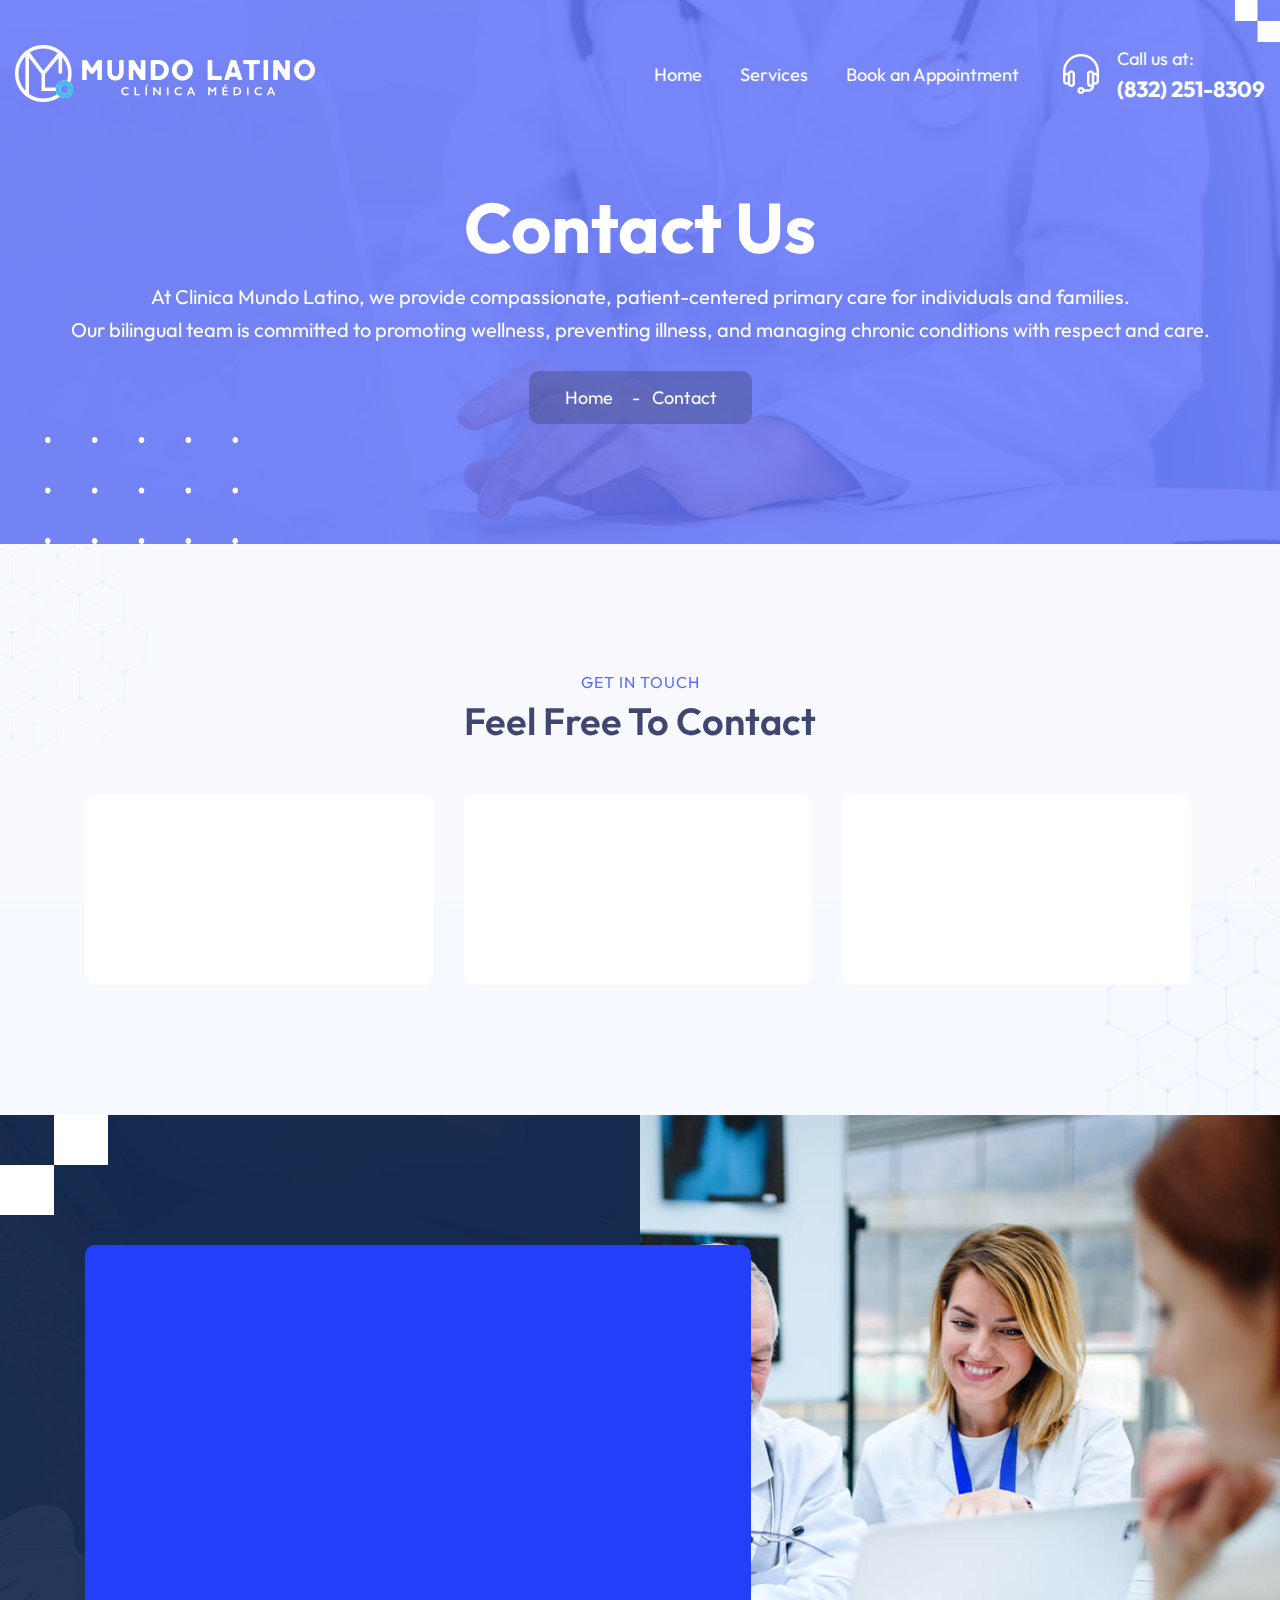
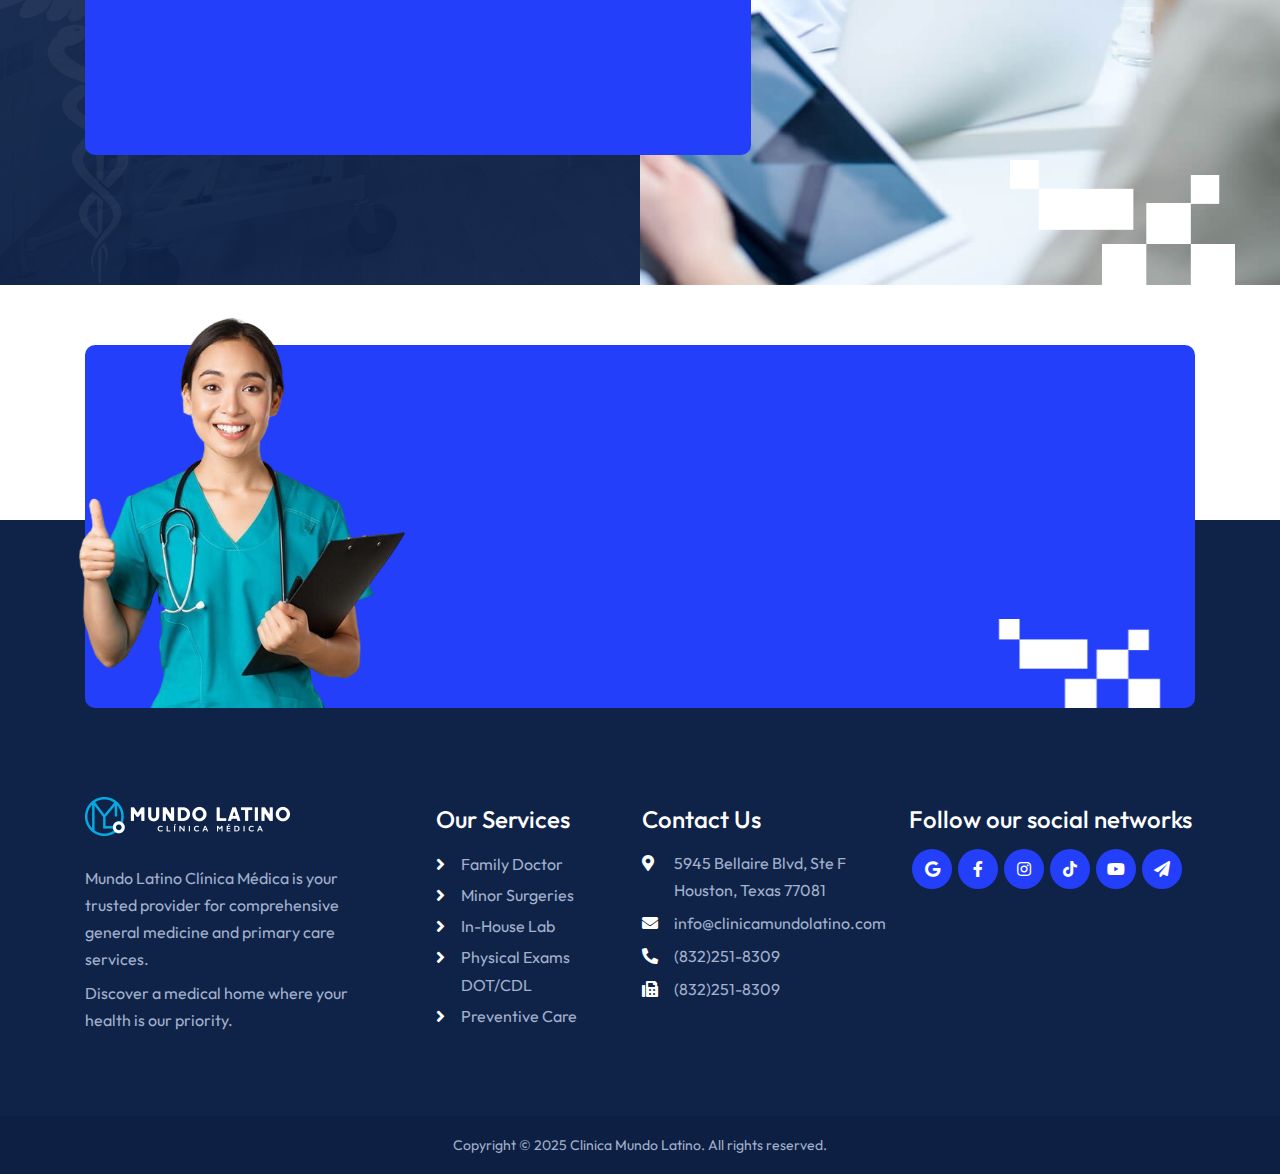
<file: public/contact.html>
<!DOCTYPE html>
<html lang="en">

<head>
    <meta charset="UTF-8">
    <link rel="canonical" href="https://www.clinicamundolatino.com/contact.html" />
    <link rel="alternate" hreflang="en"
          href="https://www.clinicamundolatino.com/contact.html" />
    <link rel="alternate" hreflang="es"
          href="https://www.clinicamundolatino.com/es/contact.html" />
    <link rel="alternate" hreflang="x-default"
          href="https://www.clinicamundolatino.com/contact.html" />

    <meta name="viewport" content="width=device-width, initial-scale=1.0">
    <meta http-equiv="X-UA-Compatible" content="ie=edge">
    <link rel="stylesheet" href="https://use.fontawesome.com/releases/v5.15.4/css/all.css">
    <title>Mundo Latino | Contact Us</title>
    <link rel="icon" href="assets/images/fav-icon.png">
    <link rel="stylesheet" href="assets/bootstrap/bootstrap.min.css">
    <link rel="stylesheet" href="assets/css/owl.carousel.min.css">
    <link rel="stylesheet" href="assets/css/aos.css">
    <link rel="stylesheet" href="assets/css/superclasses.css">
    <link rel="stylesheet" href="assets/css/custom.css">
    <link rel="stylesheet" href="assets/css/mobile.css">
</head>

<body>
    <!-- Preloader -->
    <div class="loader-mask">
        <div class="loader">
            <div></div>
            <div></div>
        </div>
    </div>
    <!-- Preloader -->
    <!-- HEADER SECTION -->
    <header class="w-100 float-left header-con">
        <div class="wrapper">
            <nav class="navbar navbar-expand-lg navbar-light p-0">
                <a class="navbar-brand" href="index.html">
                    <figure class="mb-0">
                        <img src="assets/images/logo.png" alt="logo">
                    </figure>
                </a>
                <button class="navbar-toggler collapsed" type="button" data-toggle="collapse"
                    data-target="#navbarSupportedContent" aria-controls="navbarSupportedContent" aria-expanded="false"
                    aria-label="Toggle navigation">
                    <span class="navbar-toggler-icon"></span>
                    <span class="navbar-toggler-icon"></span>
                    <span class="navbar-toggler-icon"></span>
                </button>
                <div class="collapse navbar-collapse justify-content-end" id="navbarSupportedContent">
                    <ul class="navbar-nav">
                        <li class="nav-item active">
                            <a class="nav-link p-0" href="index.html">Home</a>
                        </li>
                        <li class="nav-item">
                            <a class="nav-link p-0" href="index.html#Services">Services</a>
                        </li>
                        <li class="nav-item">
                            <a class="nav-link p-0" href="index.html#Appointment">Book an Appointment</a>
                        </li>
                    </ul>
                    <div class="header-contact d-flex align-items-center">
                        <div class="phone d-flex align-items-center">
                            <figure class="mb-0">
                                <img src="assets/images/headphone-icon.png" alt="headphone-icon">
                            </figure>
                            <div class="phone-txt">
                                <span class="d-block">Call us at:</span>
                                <a href="tel:+1(832)251-8309">(832) 251-8309</a>
                            </div>
                        </div>
                    </div>
                </div>
            </nav>
        </div>
    </header>
    <!-- HEADER SECTION -->
    <!-- BANNER SECTION -->
    <section class="w-100 float-left contact-banner-sec sub-banner-con position-relative">
        <div class="wrapper2">
            <div class="sub-banner-inner-box banner-inner-box position-relative text-center w-100 float-left">
                <h1 data-aos="fade-up" data-aos-duration="700">Contact Us</h1>
                <p data-aos="fade-up" data-aos-duration="700">At Clinica Mundo Latino, we provide compassionate, patient-centered primary care for individuals and families.<br>
                    Our bilingual team is committed to promoting wellness, preventing illness, and managing chronic conditions with respect and care.</p>
                <nav aria-label="breadcrumb" data-aos="fade-up" data-aos-duration="700">
                    <ol class="breadcrumb d-inline-block mb-0">
                        <li class="breadcrumb-item d-inline-block"><a href="index.html">Home</a></li>
                        <li class="breadcrumb-item active text-white d-inline-block" aria-current="page">Contact</li>
                    </ol>
                </nav>
            </div>
        </div>
    </section>
    <!-- BANNER SECTION -->
    <!-- PRICING SECTION -->
    <section class="contact-details-section bg-design w-100 float-left padding-top padding-bottom position-relative">
        <div class="container">
            <div class="generic-title text-center">
                <span class="d-block sub-txt" data-aos="fade-up" data-aos-duration="700">GET IN TOUCH</span>
                <h2 data-aos="fade-up" data-aos-duration="700">Feel Free To Contact</h2>
            </div>
            <div class="contact-links-main-sec">
                <div class="contact-links-box">
                    <div class="contact-img-box" data-aos="fade-up" data-aos-duration="700">
                        <figure>
                            <img src="assets/images/contact-img1.png" alt="contact-img1">
                        </figure>
                    </div>
                    <div class="contact-link">
                        <h5 data-aos="fade-up" data-aos-duration="700">Our Location</h5>
                        <p data-aos="fade-up" data-aos-duration="700">5945 Bellaire Blvd, Ste F, Houston, TX 77081</p>
                        <a class="contact-btn" href="https://maps.app.goo.gl/GY6z2ysCbgrqhris6" data-aos="fade-up" data-aos-duration="700">Get Directions<i
                                class="fas fa-angle-right"></i></a>
                    </div>
                </div>
                <div class="contact-links-box">
                    <div class="contact-img-box" data-aos="fade-up" data-aos-duration="700">
                        <figure>
                            <img src="assets/images/contact-img2.png" alt="contact-img2">
                        </figure>
                    </div>
                    <div class="contact-link">
                        <h5 data-aos="fade-up" data-aos-duration="700">Email Us</h5>
                        <ul class="list-unstyled">
                            <li data-aos="fade-up" data-aos-duration="700">Administration</li>
                            <li data-aos="fade-up" data-aos-duration="700"><a style="font-size: 0.8em" href="mailto:admin@clinicamundolatino.com" data-aos="fade-up"
                                    data-aos-duration="700">admin@clinicamundolatino.com</a></li>
                        </ul>
                        <a class="contact-btn" href="mailto:admin@clinicamundolatino.com" data-aos="fade-up" data-aos-duration="700">Send Email<i
                                class="fas fa-angle-right"></i></a>
                    </div>
                </div>
                <div class="contact-links-box">
                    <div class="contact-img-box" data-aos="fade-up" data-aos-duration="700">
                        <figure>
                            <img src="assets/images/contact-img3.png" alt="contact-img3">
                        </figure>
                    </div>
                    <div class="contact-link">
                        <h5 data-aos="fade-up" data-aos-duration="700">Phone</h5>
                        <ul class="list-unstyled">
                            <li data-aos="fade-up" data-aos-duration="700">Direct line</li>
                            <li data-aos="fade-up" data-aos-duration="700"><a href="tel:+18322518309">(832) 251-8309</a></li>
                        </ul>
                        <a class="contact-btn" href="tel:+18322518309" data-aos="fade-up" data-aos-duration="700">Call Us<i
                                class="fas fa-angle-right"></i></a>
                    </div>
                </div>
            </div>
        </div>
    </section>
    <!-- PRICING SECTION -->
    <!-- CONTACT SECTION -->
    <section class="w-100 float-left contact-page-form-section contact-con position-relative" style="margin-bottom: 60px">
        <div class="dots-img position-relative">
            <div class="padding-top padding-bottom contact-inner-con position-relative">
                <div class="container">
                    <div class="contact-form">
                        <span class="sub-txt d-block" data-aos="fade-up" data-aos-duration="700">We listen to you</span>
                        <h2 data-aos="fade-up" data-aos-duration="700">Email us</h2>
                        <label id="emailAlert" class="text-dark bg-warning" style="display: none; margin-bottom: 2em; font-size: 1.2em"><b>Status</b></label>
                        <form class="form-box" method="post" id="contactpage">
                            <ul class="list-unstyled" data-aos="fade-up" data-aos-duration="700">
                                <li>
                                    <input id="cName" class="input-name" type="text" name="fname" placeholder="Your Name:">
                                </li>
                                <li>
                                    <img src="assets/images/contact-icon2.png" alt="contact-icon2">
                                </li>
                                <li>
                                    <input id="cPhone" class="input-phone" type="tel" name="phone" placeholder="Phone No:">
                                </li>
                                <li>
                                    <input id="cEmail" class="input-email" type="email" placeholder="Your Email:" name="email">
                                </li>
                                <li>
                                    <textarea id="cMessage" class="input-message" placeholder="Message:" name="subject"></textarea>
                                </li>
                            </ul>
                            <div class="submit-btn" data-aos="fade-up" data-aos-duration="700">
                                <button id="sendEmailButton" class="btn btn-secondary" type="submit" onclick="sendEmail('Contact')" >
                                    Email Us
                                </button>
                            </div>
                        </form>
                    </div>
                </div>
            </div>
        </div>
    </section>
    <!-- CONTACT SECTION -->
    <!-- MAP SECTION -->
    <!--<div class="responsive-map w-100 float-left padding-top padding-bottom">
        <iframe src="https://www.google.com/maps/embed?pb=!1m18!1m12!1m3!1d221326.23016443301!2d-95.70573706994485!3d29.915500439612927!2m3!1f0!2f0!3f0!3m2!1i1024!2i768!4f13.1!3m3!1m2!1s0x8640c3db5fae1647%3A0xfb54cc80e267a874!2sMundo%20Latino%20Clinica%20Medica!5e0!3m2!1sen!2sus!4v1749706798280!5m2!1sen!2sus" width="600" height="450" style="border:0;" allowfullscreen="" loading="lazy" referrerpolicy="no-referrer-when-downgrade"></iframe>
    </div>-->
    <!-- MAP SECTION -->
    <!-- GET IN TOUCH SECTION -->
    <section class="get-in-touch-section w-100 float-left pt-0">
        <div class="container">
            <div class="contact-section">
                <div class="doctor-img-con"></div>
                <div class="contact-txt-con">
                    <div class="generic-title mb-0">
                        <span class="sub-txt d-block" data-aos="fade-up" data-aos-duration="700">GET IN TOUCH</span>
                        <h2 data-aos="fade-up" data-aos-duration="700">We Provide The Best Medical
                            Service for You!</h2>
                    </div>
                    <div class="submit-btn" data-aos="fade-up" data-aos-duration="700"><a href="index.html#Appointment">Book an
                            Appointment</a>
                        <a href="index.html#Appointment">
                            <figure class="mb-0">
                                <img src="assets/images/top-arrow.png" alt="top-arrow">
                            </figure>
                        </a>
                    </div>
                </div>
            </div>
        </div>
    </section>
    <!-- GET IN TOUCH SECTION -->
    <!-- FOOTER SECTION -->
    <section class="footer-main-section w-100 float-left">
        <div class="container">
            <div class="footer-inner-con">
                <div class="footer-box footer-logo-box">
                    <figure>
                        <img src="assets/images/footer-logo.png" alt="footer-logo">
                    </figure>
                    <p>Mundo Latino Clínica Médica is your trusted provider for comprehensive general medicine and primary care services.</p>
                    <p class="mb-0">Discover a medical home where your health is our priority.</p>
                </div>
                <div class="footer-box footer-pages-links">
                    <h4>Our Services</h4>
                    <ul class="list-unstyled mb-0">
                        <li><i class="fas fa-angle-right"></i><a href="index.html#Services">Family Doctor</a></li>
                        <li><i class="fas fa-angle-right"></i><a href="index.html#Services">Minor Surgeries</a></li>
                        <li><i class="fas fa-angle-right"></i><a href="index.html#Services">In-House Lab</a></li>
                        <li><i class="fas fa-angle-right"></i><a href="index.html#Services">Physical Exams DOT/CDL</a></li>
                        <li><i class="fas fa-angle-right"></i><a href="index.html#Services">Preventive Care</a></li>
                    </ul>
                </div>
                <div class="footer-box contact-details-box">
                    <h4>Contact Us</h4>
                    <ul class="list-unstyled mb-0">
                        <li><i class="fas fa-map-marker-alt"></i>5945 Bellaire Blvd, Ste F
                            Houston, Texas 77081</li>
                        <li><i class="fas fa-envelope"></i><a href="mailto:info@clinicamundolatino.com">info@clinicamundolatino.com</a></li>
                        <li><i class="fas fa-phone-alt"></i><a href="tel:+18322518309">(832)251-8309</a></li>
                        <li><i class="fas fa-fax"></i><a href="tel:+568925896325">(832)251-8309</a></li>
                    </ul>
                </div>
                <div class="footer-box footer-newsletter">
                    <h4>Follow our social networks</h4>
                    <div class="social-links">
                        <ul class="list-unstyled mb-0 d-flex">
                            <li class="d-flex justify-content-center align-items-center mb-0"><a
                                    href="https://maps.app.goo.gl/ZdipVBPRRfBkWEUm7"><i class="fab fa-google"></i></a></li>
                            <li class="d-flex justify-content-center align-items-center mb-0"><a
                                    href="https://www.facebook.com/login/"><i class="fab fa-facebook-f"></i></a></li>
                            <li class="d-flex justify-content-center align-items-center mb-0"><a
                                    href="https://www.linkedin.com/login"><i class="fab fa-instagram"></i></a></li>
                            <li class="d-flex justify-content-center align-items-center mb-0"><a
                                    href="https://www.tiktok.com/login"><i
                                    class="fab fa-tiktok"></i></a></li>
                            <li class="d-flex justify-content-center align-items-center mb-0"><a
                                    href="https://www.youtube.com"><i class="fab fa-youtube"></i></a></li>
                            <li class="d-flex justify-content-center align-items-center mb-0"><a
                                    href="https://web.telegram.org/k/"><i class="fas fa-paper-plane"></i></a></li>
                        </ul>
                    </div>
                </div>
            </div>
        </div>
    </section>
    <div class="copyright-con w-100 float-left text-center">
        <p class="mb-0">Copyright © 2025 Clinica Mundo Latino. All rights reserved.</p>
    </div>
    <a id="button"></a>
    <!-- FOOTER SECTION -->

    <script src="assets/js/jquery-3.6.0.min.js"></script>
    <script src="assets/js/popper.min.js"></script>
    <script src="assets/js/bootstrap.min.js"></script>
    <script src="assets/js/owl.carousel.js"></script>
    <script src="assets/js/aos.js"></script>
    <script src="assets/js/jquery.validate.js"></script>
    <script src="assets/js/rtidy-apps.js"></script>
    <script>
        $(window).on('load', function(){ 
        // Preloader
        $('.loader').fadeOut();
        $('.loader-mask').delay(350).fadeOut('slow');
        });
    </script>
    <script>
        var btn = $('#button');
         
         $(window).scroll(function() {
           if ($(window).scrollTop() > 300) {
           btn.addClass('show');
         }
          else {
           btn.removeClass('show');
         }
         });
         btn.on('click', function(e) {
         e.preventDefault();
         $('html, body').animate({scrollTop:0}, '300');
       });
    </script>
    <script>
        AOS.init();
    </script>
    <script>
        $('#owl-carouselone').owlCarousel({
            loop: true,
            margin: 10,
            nav: true,
            autoplay: true,
            autoplayTimeout: 10000,
            autoplayHoverPause: true,
            responsive: {
                0: {
                    items: 1
                },
                600: {
                    items: 2
                },
                1000: {
                    items: 3
                }
            }
        })
        $('#owl-carouseltwo').owlCarousel({
            loop: true,
            margin: 30,
            nav: true,
            autoplay: true,
            autoplayTimeout: 10000,
            autoplayHoverPause: true,
            responsive: {
                0: {
                    items: 1
                },
                600: {
                    items: 2
                },
                1000: {
                    items: 3
                }
            }
        })
    </script>
    <script>
        $(document).ready(function () {

            var counters = $(".count");
            var countersQuantity = counters.length;
            var counter = [];

            for (i = 0; i < countersQuantity; i++) {
                counter[i] = parseInt(counters[i].innerHTML);
            }

            var count = function (start, value, id) {
                var localStart = start;
                setInterval(function () {
                    if (localStart < value) {
                        localStart++;
                        counters[id].innerHTML = localStart;
                    }
                }, 40);
            }

            for (j = 0; j < countersQuantity; j++) {
                count(0, counter[j], j);
            }
        });



        $('.count').each(function () {
            $(this).prop('Counter', 0).animate({
                Counter: $(this).text()
            }, {
                duration: 3300,
                easing: 'swing',
                step: function (now) {
                    $(this).text(Math.ceil(now));
                }
            });
        });
    </script>
</body>

</html>
</file>
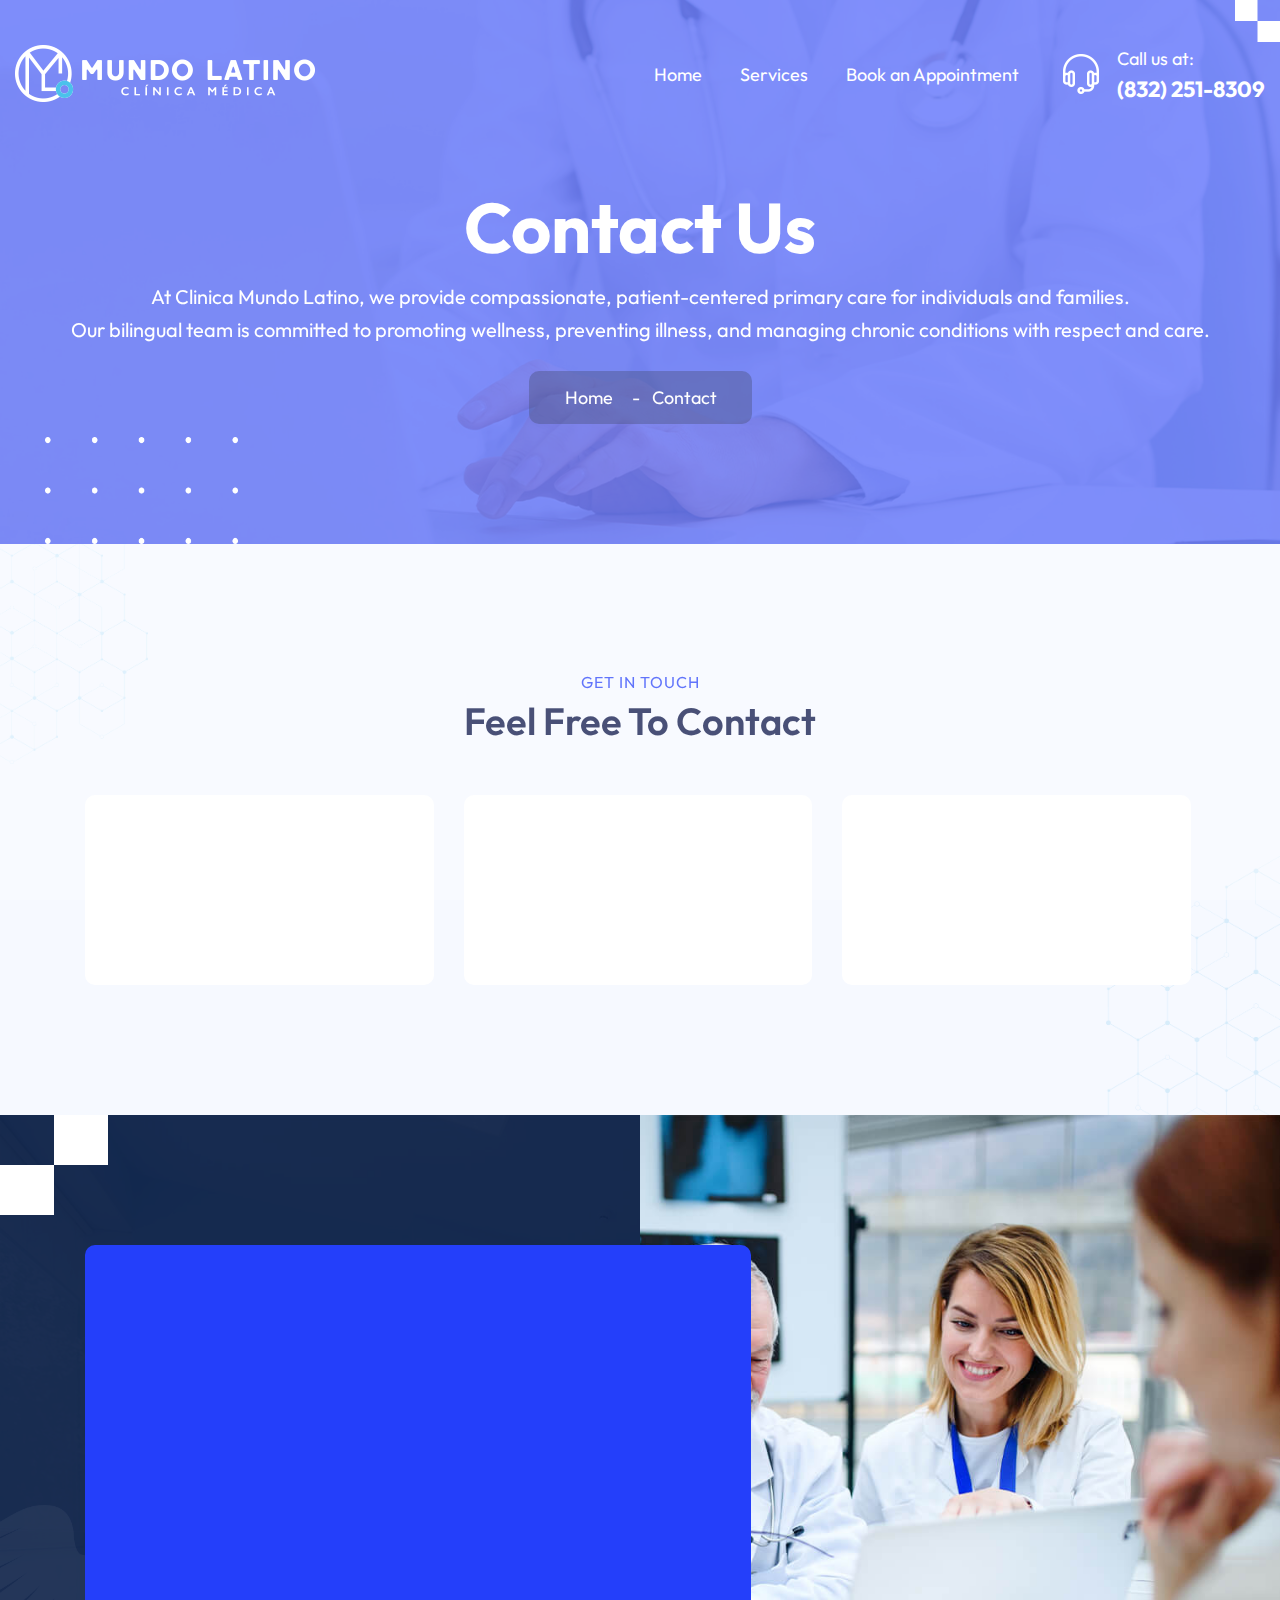
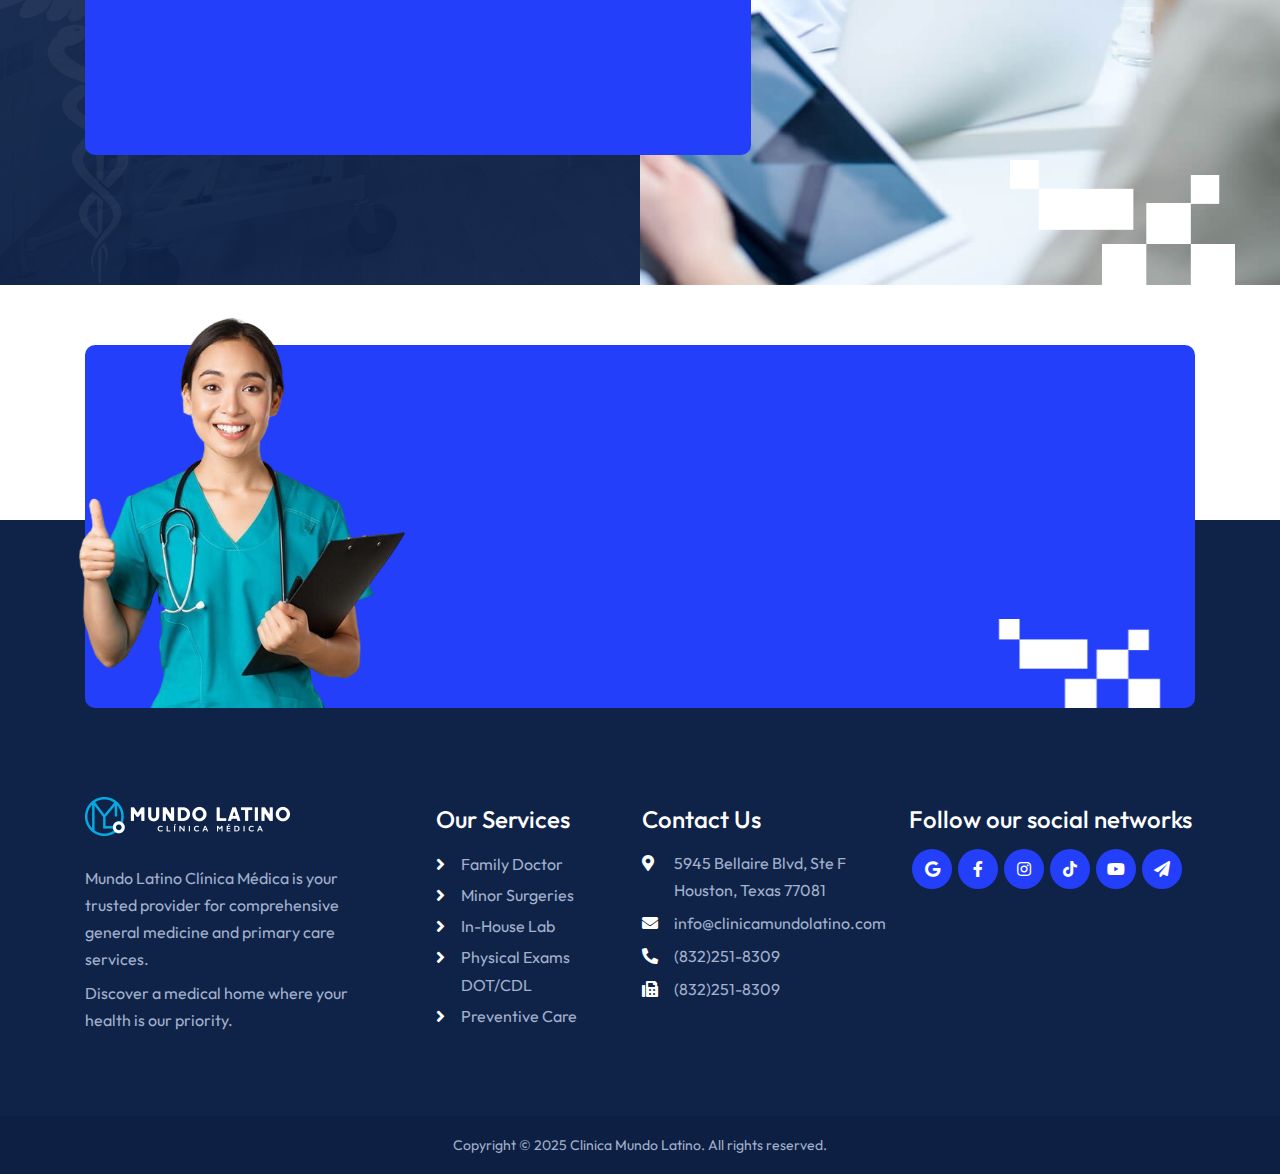
<file: WebSite/contact.html>
<!DOCTYPE html>
<html lang="en">

<head>
    <meta charset="UTF-8">
    <link rel="canonical" href="https://www.clinicamundolatino.com/contact.html" />
    <link rel="alternate" hreflang="en"
          href="https://www.clinicamundolatino.com/contact.html" />
    <link rel="alternate" hreflang="es"
          href="https://www.clinicamundolatino.com/es/contact.html" />
    <link rel="alternate" hreflang="x-default"
          href="https://www.clinicamundolatino.com/contact.html" />

    <meta name="viewport" content="width=device-width, initial-scale=1.0">
    <meta http-equiv="X-UA-Compatible" content="ie=edge">
    <link rel="stylesheet" href="https://use.fontawesome.com/releases/v5.15.4/css/all.css">
    <title>Mundo Latino | Contact Us</title>
    <link rel="icon" href="assets/images/fav-icon.png">
    <link rel="stylesheet" href="assets/bootstrap/bootstrap.min.css">
    <link rel="stylesheet" href="assets/css/owl.carousel.min.css">
    <link rel="stylesheet" href="assets/css/aos.css">
    <link rel="stylesheet" href="assets/css/superclasses.css">
    <link rel="stylesheet" href="assets/css/custom.css">
    <link rel="stylesheet" href="assets/css/mobile.css">
</head>

<body>
    <!-- Preloader -->
    <div class="loader-mask">
        <div class="loader">
            <div></div>
            <div></div>
        </div>
    </div>
    <!-- Preloader -->
    <!-- HEADER SECTION -->
    <header class="w-100 float-left header-con">
        <div class="wrapper">
            <nav class="navbar navbar-expand-lg navbar-light p-0">
                <a class="navbar-brand" href="index.html">
                    <figure class="mb-0">
                        <img src="assets/images/logo.png" alt="logo">
                    </figure>
                </a>
                <button class="navbar-toggler collapsed" type="button" data-toggle="collapse"
                    data-target="#navbarSupportedContent" aria-controls="navbarSupportedContent" aria-expanded="false"
                    aria-label="Toggle navigation">
                    <span class="navbar-toggler-icon"></span>
                    <span class="navbar-toggler-icon"></span>
                    <span class="navbar-toggler-icon"></span>
                </button>
                <div class="collapse navbar-collapse justify-content-end" id="navbarSupportedContent">
                    <ul class="navbar-nav">
                        <li class="nav-item active">
                            <a class="nav-link p-0" href="index.html">Home</a>
                        </li>
                        <li class="nav-item">
                            <a class="nav-link p-0" href="index.html#Services">Services</a>
                        </li>
                        <li class="nav-item">
                            <a class="nav-link p-0" href="index.html#Appointment">Book an Appointment</a>
                        </li>
                    </ul>
                    <div class="header-contact d-flex align-items-center">
                        <div class="phone d-flex align-items-center">
                            <figure class="mb-0">
                                <img src="assets/images/headphone-icon.png" alt="headphone-icon">
                            </figure>
                            <div class="phone-txt">
                                <span class="d-block">Call us at:</span>
                                <a href="tel:+1(832)251-8309">(832) 251-8309</a>
                            </div>
                        </div>
                    </div>
                </div>
            </nav>
        </div>
    </header>
    <!-- HEADER SECTION -->
    <!-- BANNER SECTION -->
    <section class="w-100 float-left contact-banner-sec sub-banner-con position-relative">
        <div class="wrapper2">
            <div class="sub-banner-inner-box banner-inner-box position-relative text-center w-100 float-left">
                <h1 data-aos="fade-up" data-aos-duration="700">Contact Us</h1>
                <p data-aos="fade-up" data-aos-duration="700">At Clinica Mundo Latino, we provide compassionate, patient-centered primary care for individuals and families.<br>
                    Our bilingual team is committed to promoting wellness, preventing illness, and managing chronic conditions with respect and care.</p>
                <nav aria-label="breadcrumb" data-aos="fade-up" data-aos-duration="700">
                    <ol class="breadcrumb d-inline-block mb-0">
                        <li class="breadcrumb-item d-inline-block"><a href="index.html">Home</a></li>
                        <li class="breadcrumb-item active text-white d-inline-block" aria-current="page">Contact</li>
                    </ol>
                </nav>
            </div>
        </div>
    </section>
    <!-- BANNER SECTION -->
    <!-- PRICING SECTION -->
    <section class="contact-details-section bg-design w-100 float-left padding-top padding-bottom position-relative">
        <div class="container">
            <div class="generic-title text-center">
                <span class="d-block sub-txt" data-aos="fade-up" data-aos-duration="700">GET IN TOUCH</span>
                <h2 data-aos="fade-up" data-aos-duration="700">Feel Free To Contact</h2>
            </div>
            <div class="contact-links-main-sec">
                <div class="contact-links-box">
                    <div class="contact-img-box" data-aos="fade-up" data-aos-duration="700">
                        <figure>
                            <img src="assets/images/contact-img1.png" alt="contact-img1">
                        </figure>
                    </div>
                    <div class="contact-link">
                        <h5 data-aos="fade-up" data-aos-duration="700">Our Location</h5>
                        <p data-aos="fade-up" data-aos-duration="700">5945 Bellaire Blvd, Ste F, Houston, TX 77081</p>
                        <a class="contact-btn" href="https://maps.app.goo.gl/GY6z2ysCbgrqhris6" data-aos="fade-up" data-aos-duration="700">Get Directions<i
                                class="fas fa-angle-right"></i></a>
                    </div>
                </div>
                <div class="contact-links-box">
                    <div class="contact-img-box" data-aos="fade-up" data-aos-duration="700">
                        <figure>
                            <img src="assets/images/contact-img2.png" alt="contact-img2">
                        </figure>
                    </div>
                    <div class="contact-link">
                        <h5 data-aos="fade-up" data-aos-duration="700">Email Us</h5>
                        <ul class="list-unstyled">
                            <li data-aos="fade-up" data-aos-duration="700">Administration</li>
                            <li data-aos="fade-up" data-aos-duration="700"><a style="font-size: 0.8em" href="mailto:admin@clinicamundolatino.com" data-aos="fade-up"
                                    data-aos-duration="700">admin@clinicamundolatino.com</a></li>
                        </ul>
                        <a class="contact-btn" href="mailto:admin@clinicamundolatino.com" data-aos="fade-up" data-aos-duration="700">Send Email<i
                                class="fas fa-angle-right"></i></a>
                    </div>
                </div>
                <div class="contact-links-box">
                    <div class="contact-img-box" data-aos="fade-up" data-aos-duration="700">
                        <figure>
                            <img src="assets/images/contact-img3.png" alt="contact-img3">
                        </figure>
                    </div>
                    <div class="contact-link">
                        <h5 data-aos="fade-up" data-aos-duration="700">Phone</h5>
                        <ul class="list-unstyled">
                            <li data-aos="fade-up" data-aos-duration="700">Direct line</li>
                            <li data-aos="fade-up" data-aos-duration="700"><a href="tel:+18322518309">(832) 251-8309</a></li>
                        </ul>
                        <a class="contact-btn" href="tel:+18322518309" data-aos="fade-up" data-aos-duration="700">Call Us<i
                                class="fas fa-angle-right"></i></a>
                    </div>
                </div>
            </div>
        </div>
    </section>
    <!-- PRICING SECTION -->
    <!-- CONTACT SECTION -->
    <section class="w-100 float-left contact-page-form-section contact-con position-relative" style="margin-bottom: 60px">
        <div class="dots-img position-relative">
            <div class="padding-top padding-bottom contact-inner-con position-relative">
                <div class="container">
                    <div class="contact-form">
                        <span class="sub-txt d-block" data-aos="fade-up" data-aos-duration="700">We listen to you</span>
                        <h2 data-aos="fade-up" data-aos-duration="700">Email us</h2>
                        <label id="emailAlert" class="text-dark bg-warning" style="display: none; margin-bottom: 2em; font-size: 1.2em"><b>Status</b></label>
                        <form class="form-box" method="post" id="contactpage">
                            <ul class="list-unstyled" data-aos="fade-up" data-aos-duration="700">
                                <li>
                                    <input id="cName" class="input-name" type="text" name="fname" placeholder="Your Name:">
                                </li>
                                <li>
                                    <img src="assets/images/contact-icon2.png" alt="contact-icon2">
                                </li>
                                <li>
                                    <input id="cPhone" class="input-phone" type="tel" name="phone" placeholder="Phone No:">
                                </li>
                                <li>
                                    <input id="cEmail" class="input-email" type="email" placeholder="Your Email:" name="email">
                                </li>
                                <li>
                                    <textarea id="cMessage" class="input-message" placeholder="Message:" name="subject"></textarea>
                                </li>
                            </ul>
                            <div class="submit-btn" data-aos="fade-up" data-aos-duration="700">
                                <button id="sendEmailButton" class="btn btn-secondary" type="submit" onclick="sendEmail('Contact')" disabled>
                                    Email Us
                                </button>
                            </div>
                        </form>
                    </div>
                </div>
            </div>
        </div>
    </section>
    <!-- CONTACT SECTION -->
    <!-- MAP SECTION -->
    <!--<div class="responsive-map w-100 float-left padding-top padding-bottom">
        <iframe src="https://www.google.com/maps/embed?pb=!1m18!1m12!1m3!1d221326.23016443301!2d-95.70573706994485!3d29.915500439612927!2m3!1f0!2f0!3f0!3m2!1i1024!2i768!4f13.1!3m3!1m2!1s0x8640c3db5fae1647%3A0xfb54cc80e267a874!2sMundo%20Latino%20Clinica%20Medica!5e0!3m2!1sen!2sus!4v1749706798280!5m2!1sen!2sus" width="600" height="450" style="border:0;" allowfullscreen="" loading="lazy" referrerpolicy="no-referrer-when-downgrade"></iframe>
    </div>-->
    <!-- MAP SECTION -->
    <!-- GET IN TOUCH SECTION -->
    <section class="get-in-touch-section w-100 float-left pt-0">
        <div class="container">
            <div class="contact-section">
                <div class="doctor-img-con"></div>
                <div class="contact-txt-con">
                    <div class="generic-title mb-0">
                        <span class="sub-txt d-block" data-aos="fade-up" data-aos-duration="700">GET IN TOUCH</span>
                        <h2 data-aos="fade-up" data-aos-duration="700">We Provide The Best Medical
                            Service for You!</h2>
                    </div>
                    <div class="submit-btn" data-aos="fade-up" data-aos-duration="700"><a href="index.html#Appointment">Book an
                            Appointment</a>
                        <a href="index.html#Appointment">
                            <figure class="mb-0">
                                <img src="assets/images/top-arrow.png" alt="top-arrow">
                            </figure>
                        </a>
                    </div>
                </div>
            </div>
        </div>
    </section>
    <!-- GET IN TOUCH SECTION -->
    <!-- FOOTER SECTION -->
    <section class="footer-main-section w-100 float-left">
        <div class="container">
            <div class="footer-inner-con">
                <div class="footer-box footer-logo-box">
                    <figure>
                        <img src="assets/images/footer-logo.png" alt="footer-logo">
                    </figure>
                    <p>Mundo Latino Clínica Médica is your trusted provider for comprehensive general medicine and primary care services.</p>
                    <p class="mb-0">Discover a medical home where your health is our priority.</p>
                </div>
                <div class="footer-box footer-pages-links">
                    <h4>Our Services</h4>
                    <ul class="list-unstyled mb-0">
                        <li><i class="fas fa-angle-right"></i><a href="index.html#Services">Family Doctor</a></li>
                        <li><i class="fas fa-angle-right"></i><a href="index.html#Services">Minor Surgeries</a></li>
                        <li><i class="fas fa-angle-right"></i><a href="index.html#Services">In-House Lab</a></li>
                        <li><i class="fas fa-angle-right"></i><a href="index.html#Services">Physical Exams DOT/CDL</a></li>
                        <li><i class="fas fa-angle-right"></i><a href="index.html#Services">Preventive Care</a></li>
                    </ul>
                </div>
                <div class="footer-box contact-details-box">
                    <h4>Contact Us</h4>
                    <ul class="list-unstyled mb-0">
                        <li><i class="fas fa-map-marker-alt"></i>5945 Bellaire Blvd, Ste F
                            Houston, Texas 77081</li>
                        <li><i class="fas fa-envelope"></i><a href="mailto:info@clinicamundolatino.com">info@clinicamundolatino.com</a></li>
                        <li><i class="fas fa-phone-alt"></i><a href="tel:+18322518309">(832)251-8309</a></li>
                        <li><i class="fas fa-fax"></i><a href="tel:+568925896325">(832)251-8309</a></li>
                    </ul>
                </div>
                <div class="footer-box footer-newsletter">
                    <h4>Follow our social networks</h4>
                    <div class="social-links">
                        <ul class="list-unstyled mb-0 d-flex">
                            <li class="d-flex justify-content-center align-items-center mb-0"><a
                                    href="https://maps.app.goo.gl/ZdipVBPRRfBkWEUm7"><i class="fab fa-google"></i></a></li>
                            <li class="d-flex justify-content-center align-items-center mb-0"><a
                                    href="https://www.facebook.com/login/"><i class="fab fa-facebook-f"></i></a></li>
                            <li class="d-flex justify-content-center align-items-center mb-0"><a
                                    href="https://www.linkedin.com/login"><i class="fab fa-instagram"></i></a></li>
                            <li class="d-flex justify-content-center align-items-center mb-0"><a
                                    href="https://www.tiktok.com/login"><i
                                    class="fab fa-tiktok"></i></a></li>
                            <li class="d-flex justify-content-center align-items-center mb-0"><a
                                    href="https://www.youtube.com"><i class="fab fa-youtube"></i></a></li>
                            <li class="d-flex justify-content-center align-items-center mb-0"><a
                                    href="https://web.telegram.org/k/"><i class="fas fa-paper-plane"></i></a></li>
                        </ul>
                    </div>
                </div>
            </div>
        </div>
    </section>
    <div class="copyright-con w-100 float-left text-center">
        <p class="mb-0">Copyright © 2025 Clinica Mundo Latino. All rights reserved.</p>
    </div>
    <a id="button"></a>
    <!-- FOOTER SECTION -->

    <script src="assets/js/jquery-3.6.0.min.js"></script>
    <script src="assets/js/popper.min.js"></script>
    <script src="assets/js/bootstrap.min.js"></script>
    <script src="assets/js/owl.carousel.js"></script>
    <script src="assets/js/aos.js"></script>
    <script src="assets/js/jquery.validate.js"></script>
    <script src="assets/js/rtidy-apps.js"></script>
    <script>
        $(window).on('load', function(){ 
        // Preloader
        $('.loader').fadeOut();
        $('.loader-mask').delay(350).fadeOut('slow');
        });
    </script>
    <script>
        var btn = $('#button');
         
         $(window).scroll(function() {
           if ($(window).scrollTop() > 300) {
           btn.addClass('show');
         }
          else {
           btn.removeClass('show');
         }
         });
         btn.on('click', function(e) {
         e.preventDefault();
         $('html, body').animate({scrollTop:0}, '300');
       });
    </script>
    <script>
        AOS.init();
    </script>
    <script>
        $('#owl-carouselone').owlCarousel({
            loop: true,
            margin: 10,
            nav: true,
            autoplay: true,
            autoplayTimeout: 10000,
            autoplayHoverPause: true,
            responsive: {
                0: {
                    items: 1
                },
                600: {
                    items: 2
                },
                1000: {
                    items: 3
                }
            }
        })
        $('#owl-carouseltwo').owlCarousel({
            loop: true,
            margin: 30,
            nav: true,
            autoplay: true,
            autoplayTimeout: 10000,
            autoplayHoverPause: true,
            responsive: {
                0: {
                    items: 1
                },
                600: {
                    items: 2
                },
                1000: {
                    items: 3
                }
            }
        })
    </script>
    <script>
        $(document).ready(function () {

            var counters = $(".count");
            var countersQuantity = counters.length;
            var counter = [];

            for (i = 0; i < countersQuantity; i++) {
                counter[i] = parseInt(counters[i].innerHTML);
            }

            var count = function (start, value, id) {
                var localStart = start;
                setInterval(function () {
                    if (localStart < value) {
                        localStart++;
                        counters[id].innerHTML = localStart;
                    }
                }, 40);
            }

            for (j = 0; j < countersQuantity; j++) {
                count(0, counter[j], j);
            }
        });



        $('.count').each(function () {
            $(this).prop('Counter', 0).animate({
                Counter: $(this).text()
            }, {
                duration: 3300,
                easing: 'swing',
                step: function (now) {
                    $(this).text(Math.ceil(now));
                }
            });
        });
    </script>
</body>

</html>
</file>
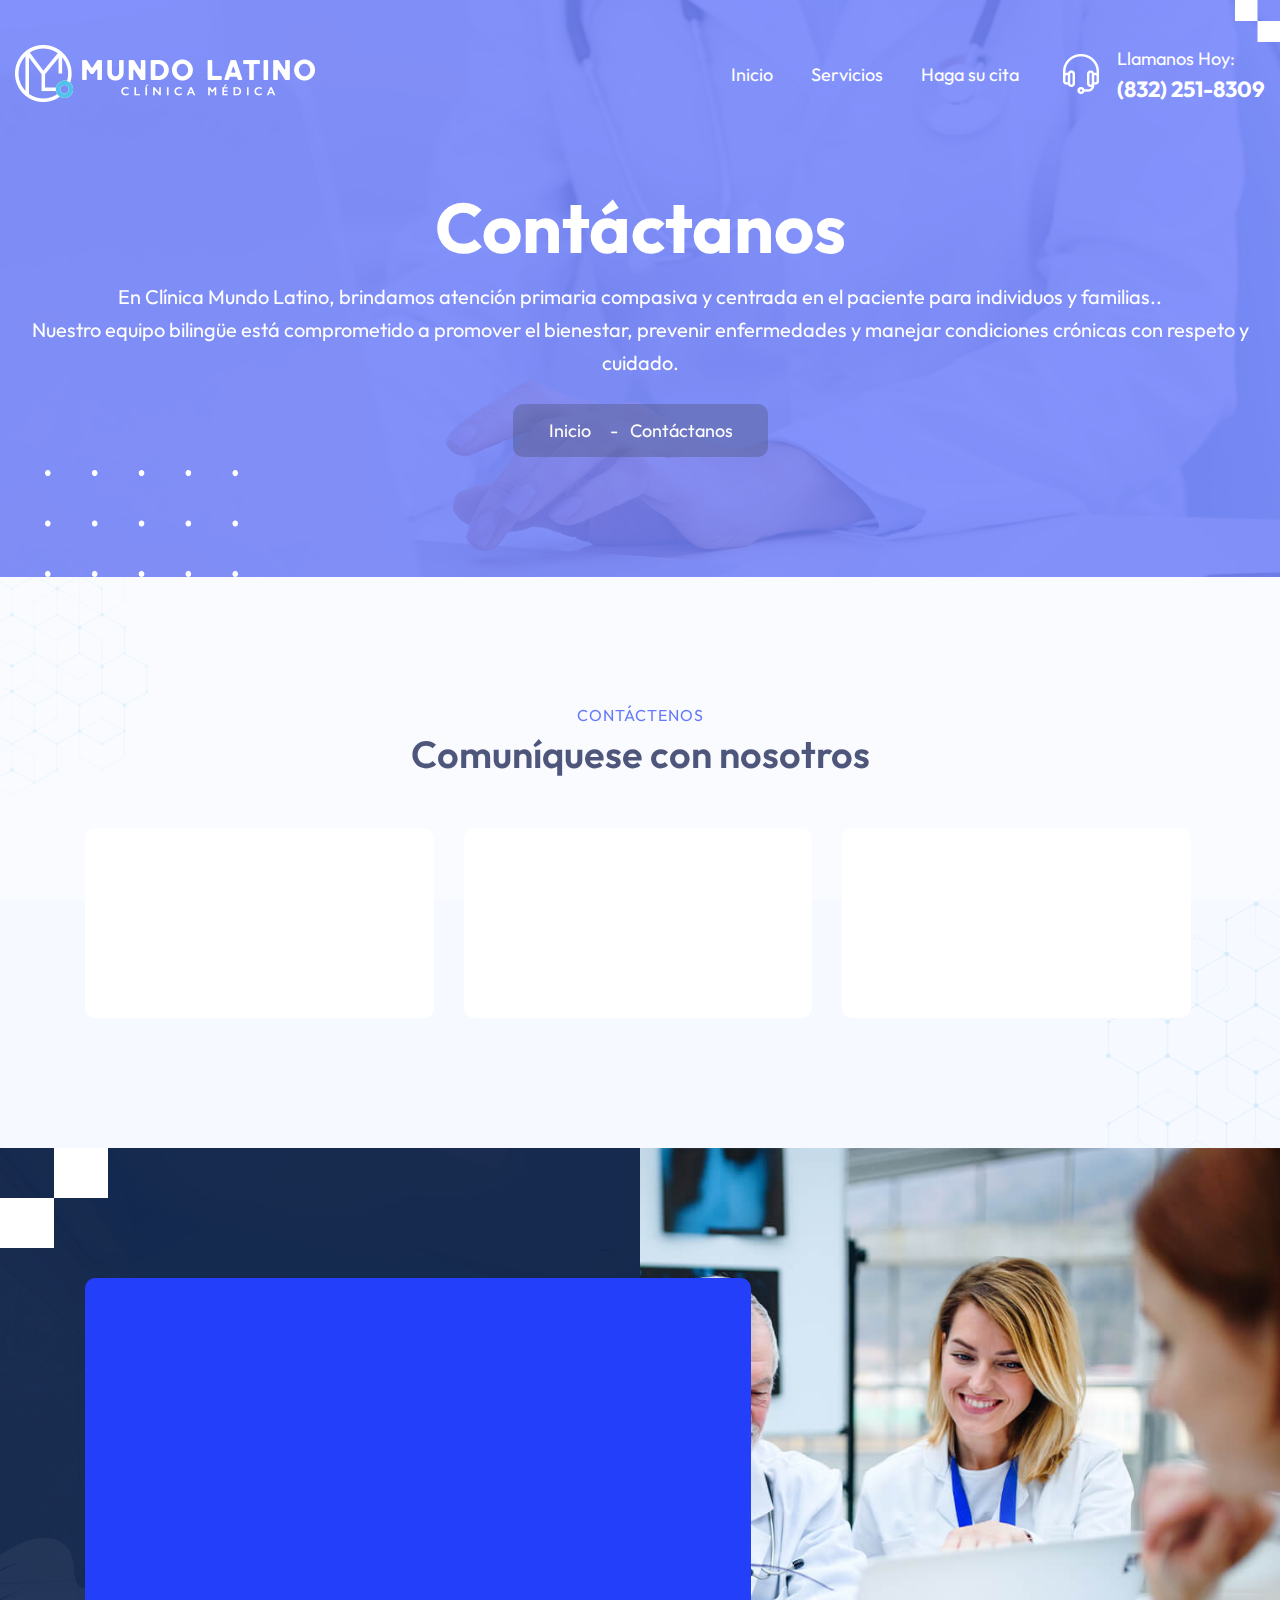
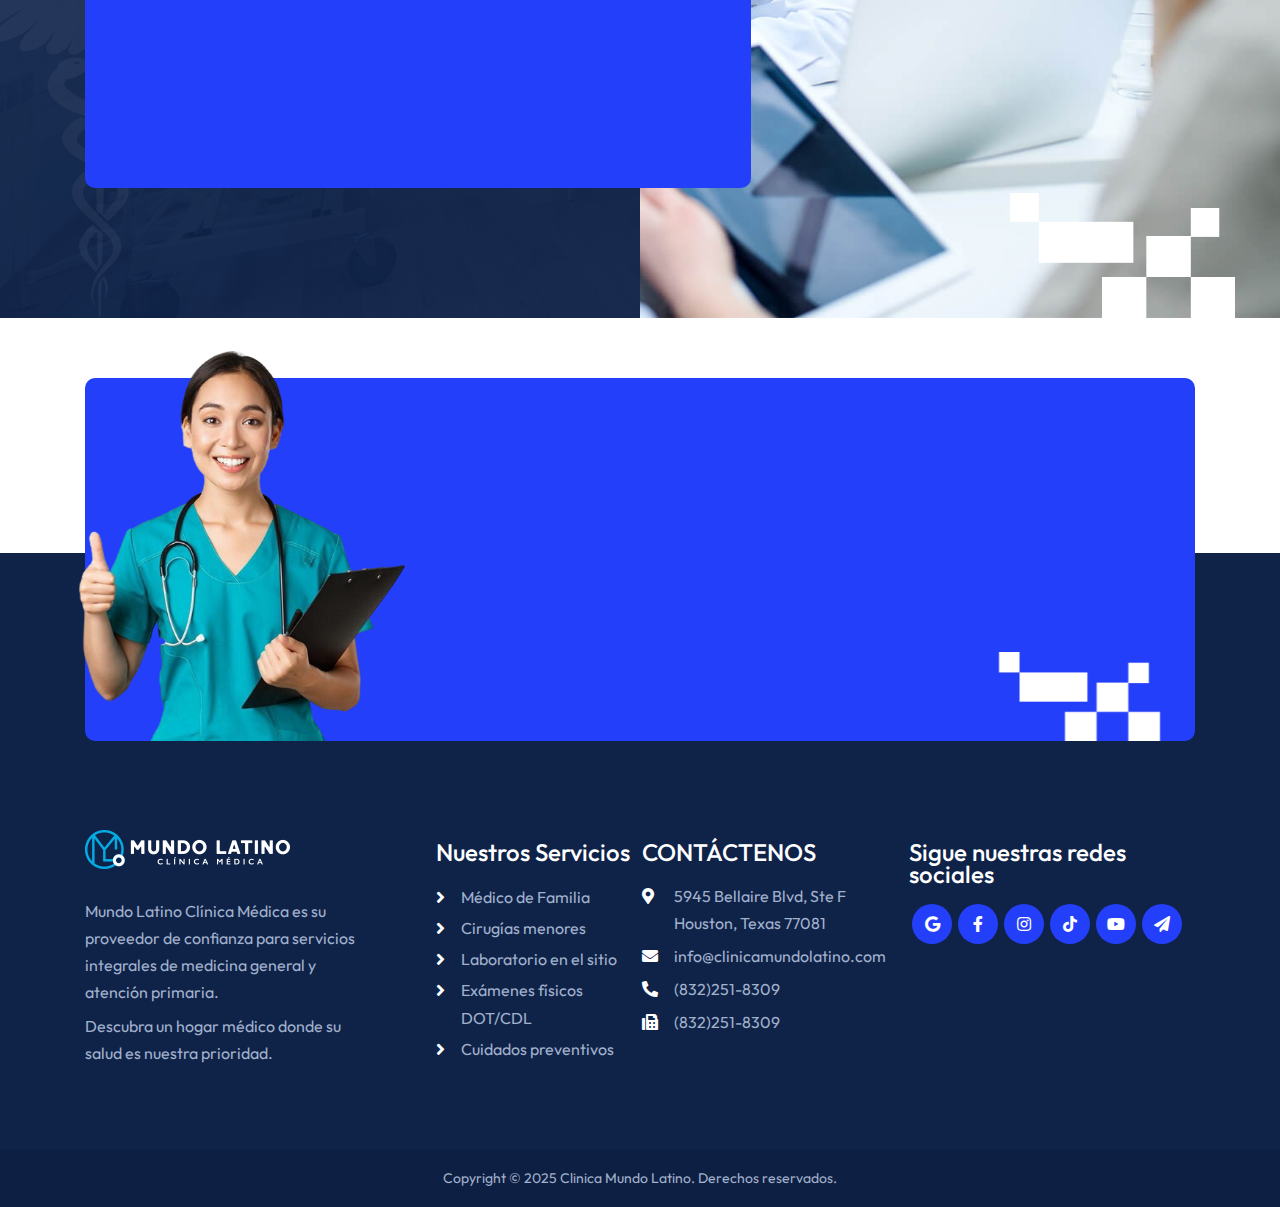
<file: public/es/contact.html>
<!DOCTYPE html>
<html lang="es">

<head>
    <meta charset="UTF-8">
    <link rel="canonical" href="https://www.clinicamundolatino.com/es/contact.html" />
    <link rel="alternate" hreflang="en"
          href="https://www.clinicamundolatino.com/contact.html" />
    <link rel="alternate" hreflang="es"
          href="https://www.clinicamundolatino.com/es/contact.html" />
    <link rel="alternate" hreflang="x-default"
          href="https://www.clinicamundolatino.com/contact.html" />

    <meta name="viewport" content="width=device-width, initial-scale=1.0">
    <meta http-equiv="X-UA-Compatible" content="ie=edge">
    <link rel="stylesheet" href="https://use.fontawesome.com/releases/v5.15.4/css/all.css">
    <title>Mundo Latino | Contáctanos</title>
    <link rel="icon" href="../assets/images/fav-icon.png">
    <link rel="stylesheet" href="../assets/bootstrap/bootstrap.min.css">
    <link rel="stylesheet" href="../assets/css/owl.carousel.min.css">
    <link rel="stylesheet" href="../assets/css/aos.css">
    <link rel="stylesheet" href="../assets/css/superclasses.css">
    <link rel="stylesheet" href="../assets/css/custom.css">
    <link rel="stylesheet" href="../assets/css/mobile.css">
</head>

<body>
    <!-- Preloader -->
    <div class="loader-mask">
        <div class="loader">
            <div></div>
            <div></div>
        </div>
    </div>
    <!-- Preloader -->
    <!-- HEADER SECTION -->
    <header class="w-100 float-left header-con">
        <div class="wrapper">
            <nav class="navbar navbar-expand-lg navbar-light p-0">
                <a class="navbar-brand" href="index.html">
                    <figure class="mb-0">
                        <img src="../assets/images/logo.png" alt="logo">
                    </figure>
                </a>
                <button class="navbar-toggler collapsed" type="button" data-toggle="collapse"
                    data-target="#navbarSupportedContent" aria-controls="navbarSupportedContent" aria-expanded="false"
                    aria-label="Toggle navigation">
                    <span class="navbar-toggler-icon"></span>
                    <span class="navbar-toggler-icon"></span>
                    <span class="navbar-toggler-icon"></span>
                </button>
                <div class="collapse navbar-collapse justify-content-end" id="navbarSupportedContent">
                    <ul class="navbar-nav">
                        <li class="nav-item active">
                            <a class="nav-link p-0" href="index.html">Inicio</a>
                        </li>
                        <li class="nav-item">
                            <a class="nav-link p-0" href="index.html#Services">Servicios</a>
                        </li>
                        <li class="nav-item">
                            <a class="nav-link p-0" href="index.html#Appointment">Haga su cita</a>
                        </li>
                    </ul>
                    <div class="header-contact d-flex align-items-center">
                        <div class="phone d-flex align-items-center">
                            <figure class="mb-0">
                                <img src="../assets/images/headphone-icon.png" alt="headphone-icon">
                            </figure>
                            <div class="phone-txt">
                                <span class="d-block">Llamanos Hoy:</span>
                                <a href="tel:+1(832)251-8309">(832) 251-8309</a>
                            </div>
                        </div>
                    </div>
                </div>
            </nav>
        </div>
    </header>
    <!-- HEADER SECTION -->
    <!-- BANNER SECTION -->
    <section class="w-100 float-left contact-banner-sec sub-banner-con position-relative">
        <div class="wrapper2">
            <div class="sub-banner-inner-box banner-inner-box position-relative text-center w-100 float-left">
                <h1 data-aos="fade-up" data-aos-duration="700">Contáctanos</h1>
                <p data-aos="fade-up" data-aos-duration="700">En Clínica Mundo Latino, brindamos atención primaria compasiva y centrada en el paciente para individuos y familias..<br>
                    Nuestro equipo bilingüe está comprometido a promover el bienestar, prevenir enfermedades y manejar condiciones crónicas con respeto y cuidado.</p>
                <nav aria-label="breadcrumb" data-aos="fade-up" data-aos-duration="700">
                    <ol class="breadcrumb d-inline-block mb-0">
                        <li class="breadcrumb-item d-inline-block"><a href="/es/index.html">Inicio</a></li>
                        <li class="breadcrumb-item active text-white d-inline-block" aria-current="page">Contáctanos</li>
                    </ol>
                </nav>
            </div>
        </div>
    </section>
    <!-- BANNER SECTION -->
    <!-- PRICING SECTION -->
    <section class="contact-details-section bg-design w-100 float-left padding-top padding-bottom position-relative">
        <div class="container">
            <div class="generic-title text-center">
                <span class="d-block sub-txt" data-aos="fade-up" data-aos-duration="700">CONTÁCTENOS</span>
                <h2 data-aos="fade-up" data-aos-duration="700">Comuníquese con nosotros</h2>
            </div>
            <div class="contact-links-main-sec">
                <div class="contact-links-box">
                    <div class="contact-img-box" data-aos="fade-up" data-aos-duration="700">
                        <figure>
                            <img src="../assets/images/contact-img1.png" alt="contact-img1">
                        </figure>
                    </div>
                    <div class="contact-link">
                        <h5 data-aos="fade-up" data-aos-duration="700">Nuestra ubicación</h5>
                        <p data-aos="fade-up" data-aos-duration="700">5945 Bellaire Blvd, Ste F, Houston, TX 77081</p>
                        <a class="contact-btn" href="https://maps.app.goo.gl/GY6z2ysCbgrqhris6" data-aos="fade-up" data-aos-duration="700">Visítanos<i
                                class="fas fa-angle-right"></i></a>
                    </div>
                </div>
                <div class="contact-links-box">
                    <div class="contact-img-box" data-aos="fade-up" data-aos-duration="700">
                        <figure>
                            <img src="../assets/images/contact-img2.png" alt="contact-img2">
                        </figure>
                    </div>
                    <div class="contact-link">
                        <h5 data-aos="fade-up" data-aos-duration="700">Envíenos un correo</h5>
                        <ul class="list-unstyled">
                            <li data-aos="fade-up" data-aos-duration="700">Administración</li>
                            <li data-aos="fade-up" data-aos-duration="700"><a style="font-size: 0.8em" href="mailto:admin@clinicamundolatino.com" data-aos="fade-up"
                                    data-aos-duration="700">admin@clinicamundolatino.com</a></li>
                        </ul>
                        <a class="contact-btn" href="mailto:admin@clinicamundolatino.com" data-aos="fade-up" data-aos-duration="700">Envíenos un correo<i
                                class="fas fa-angle-right"></i></a>
                    </div>
                </div>
                <div class="contact-links-box">
                    <div class="contact-img-box" data-aos="fade-up" data-aos-duration="700">
                        <figure>
                            <img src="../assets/images/contact-img3.png" alt="contact-img3">
                        </figure>
                    </div>
                    <div class="contact-link">
                        <h5 data-aos="fade-up" data-aos-duration="700">Teléfono</h5>
                        <ul class="list-unstyled">
                            <li data-aos="fade-up" data-aos-duration="700">Línea directa</li>
                            <li data-aos="fade-up" data-aos-duration="700"><a href="tel:+18322518309">(832) 251-8309</a></li>
                        </ul>
                        <a class="contact-btn" href="tel:+18322518309" data-aos="fade-up" data-aos-duration="700">Llamanos Hoy<i
                                class="fas fa-angle-right"></i></a>
                    </div>
                </div>
            </div>
        </div>
    </section>
    <!-- PRICING SECTION -->
    <!-- CONTACT SECTION -->
    <section class="w-100 float-left contact-page-form-section contact-con position-relative" style="margin-bottom: 60px">
        <div class="dots-img position-relative">
            <div class="padding-top padding-bottom contact-inner-con position-relative">
                <div class="container">
                    <div class="contact-form">
                        <span class="sub-txt d-block" data-aos="fade-up" data-aos-duration="700">Estamos aquí para escucharte</span>
                        <h2 data-aos="fade-up" data-aos-duration="700">Envíenos un correo</h2>
                        <label id="emailAlert" class="text-dark bg-warning" style="display: none; margin-bottom: 2em; font-size: 1.2em"><b>Status</b></label>
                        <form class="form-box" action= https://www.alectrico.cl/create_from_jorgitos_landing_page method="post" id="contactpage">
                            <ul class="list-unstyled" data-aos="fade-up" data-aos-duration="700">
                                <li>
                                    <input id="cName" class="input-name" type="text" name="fname" placeholder="Nombre:">
                                </li>
                                <li>
                                    <img src="../assets/images/contact-icon2.png" alt="contact-icon2">
                                </li>
                                <li>
                                    <input id="cPhone" class="input-phone" type="tel" name="phone" placeholder="Teléfono:">
                                </li>
                                <li>
                                    <input id="cEmail" class="input-email" type="email" placeholder="Correo:" name="email">
                                </li>
                                <li>
                                    <textarea id="cMessage" class="input-message" placeholder="Mensaje:" name="subject"></textarea>
                                </li>
                            </ul>
                            <div class="submit-btn" data-aos="fade-up" data-aos-duration="700">
                                <button id="sendEmailButton" class="btn btn-secondary" type="submit" onclick="sendEmail('Contact')" disabled >
                                    Envíenos un correo
                               </button>
                            </div>

                            <!--
                            #Lo recbirié con un worker
                            <div class="submit-btn" data-aos="fade-up" data-aos-duration="700">
                                <button id="sendEmailButton" class="btn btn-secondary" type="submit" onclick="sendEmail('Contact')" disabled>
                                    Envíenos un correo
                                </button>
                            </div>
                            -->
                        </form>
                    </div>
                </div>
            </div>
        </div>
    </section>
    <!-- CONTACT SECTION -->
    <!-- MAP SECTION -->
    <!-- MAP SECTION -->
    <!-- GET IN TOUCH SECTION -->
    <section class="get-in-touch-section w-100 float-left pt-0">
        <div class="container">
            <div class="contact-section">
                <div class="doctor-img-con"></div>
                <div class="contact-txt-con">
                    <div class="generic-title mb-0">
                        <span class="sub-txt d-block" data-aos="fade-up" data-aos-duration="700">CONTACTENOS HOY</span>
                        <h2 data-aos="fade-up" data-aos-duration="700">Ofrecemos el mejor
                            Servicio de Salud!</h2>
                    </div>
                    <div class="submit-btn" data-aos="fade-up" data-aos-duration="700"><a href="index.html#Appointment">Haga su Cita Hoy</a>
                        <a href="index.html#Appointment">
                            <figure class="mb-0">
                                <img src="../assets/images/top-arrow.png" alt="top-arrow">
                            </figure>
                        </a>
                    </div>
                </div>
            </div>
        </div>
    </section>
    <!-- GET IN TOUCH SECTION -->
    <!-- FOOTER SECTION -->
    <section class="footer-main-section w-100 float-left">
        <div class="container">
            <div class="footer-inner-con">
                <div class="footer-box footer-logo-box">
                    <figure>
                        <img src="../assets/images/footer-logo.png" alt="footer-logo">
                    </figure>
                    <p>Mundo Latino Clínica Médica es su proveedor de confianza para servicios integrales de medicina general y atención primaria.</p>
                    <p class="mb-0">Descubra un hogar médico donde su salud es nuestra prioridad.</p>
                </div>
                <div class="footer-box footer-pages-links">
                    <h4>Nuestros Servicios</h4>
                    <ul class="list-unstyled mb-0">
                        <li><i class="fas fa-angle-right"></i><a href="index.html#Services">Médico de Familia</a></li>
                        <li><i class="fas fa-angle-right"></i><a href="index.html#Services">Cirugías menores</a></li>
                        <li><i class="fas fa-angle-right"></i><a href="index.html#Services">Laboratorio en el sitio</a></li>
                        <li><i class="fas fa-angle-right"></i><a href="index.html#Services">Exámenes físicos DOT/CDL</a></li>
                        <li><i class="fas fa-angle-right"></i><a href="index.html#Services">Cuidados preventivos</a></li>
                    </ul>
                </div>
                <div class="footer-box contact-details-box">
                    <h4>CONTÁCTENOS</h4>
                    <ul class="list-unstyled mb-0">
                        <li><i class="fas fa-map-marker-alt"></i>5945 Bellaire Blvd, Ste F
                            Houston, Texas 77081</li>
                        <li><i class="fas fa-envelope"></i><a href="mailto:info@clinicamundolatino.com">info@clinicamundolatino.com</a></li>
                        <li><i class="fas fa-phone-alt"></i><a href="tel:+18322518309">(832)251-8309</a></li>
                        <li><i class="fas fa-fax"></i><a href="tel:+568925896325">(832)251-8309</a></li>
                    </ul>
                </div>
                <div class="footer-box footer-newsletter">
                    <h4>Sigue nuestras redes sociales</h4>
                    <div class="social-links">
                        <ul class="list-unstyled mb-0 d-flex">
                            <li class="d-flex justify-content-center align-items-center mb-0"><a
                                    href="https://maps.app.goo.gl/ZdipVBPRRfBkWEUm7"><i class="fab fa-google"></i></a></li>
                            <li class="d-flex justify-content-center align-items-center mb-0"><a
                                    href="https://www.facebook.com/login/"><i class="fab fa-facebook-f"></i></a></li>
                            <li class="d-flex justify-content-center align-items-center mb-0"><a
                                    href="https://www.linkedin.com/login"><i class="fab fa-instagram"></i></a></li>
                            <li class="d-flex justify-content-center align-items-center mb-0"><a
                                    href="https://www.tiktok.com/login"><i
                                    class="fab fa-tiktok"></i></a></li>
                            <li class="d-flex justify-content-center align-items-center mb-0"><a
                                    href="https://www.youtube.com"><i class="fab fa-youtube"></i></a></li>
                            <li class="d-flex justify-content-center align-items-center mb-0"><a
                                    href="https://web.telegram.org/k/"><i class="fas fa-paper-plane"></i></a></li>
                        </ul>
                    </div>
                </div>
            </div>
        </div>
    </section>
    <div class="copyright-con w-100 float-left text-center">
        <p class="mb-0">Copyright © 2025 Clinica Mundo Latino. Derechos reservados.</p>
    </div>
    <a id="button"></a>
    <!-- FOOTER SECTION -->

    <script src="../assets/js/jquery-3.6.0.min.js"></script>
    <script src="../assets/js/popper.min.js"></script>
    <script src="../assets/js/bootstrap.min.js"></script>
    <script src="../assets/js/owl.carousel.js"></script>
    <script src="../assets/js/aos.js"></script>
    <script src="../assets/js/jquery.validate.js"></script>
    <script src="../assets/js/rtidy-apps.js"></script>
    <script>
        $(window).on('load', function(){ 
        // Preloader
        $('.loader').fadeOut();
        $('.loader-mask').delay(350).fadeOut('slow');
        });
    </script>
    <script>
        var btn = $('#button');
         
         $(window).scroll(function() {
           if ($(window).scrollTop() > 300) {
           btn.addClass('show');
         }
          else {
           btn.removeClass('show');
         }
         });
         btn.on('click', function(e) {
         e.preventDefault();
         $('html, body').animate({scrollTop:0}, '300');
       });
    </script>
    <script>
        AOS.init();
    </script>
    <script>
        $('#owl-carouselone').owlCarousel({
            loop: true,
            margin: 10,
            nav: true,
            autoplay: true,
            autoplayTimeout: 10000,
            autoplayHoverPause: true,
            responsive: {
                0: {
                    items: 1
                },
                600: {
                    items: 2
                },
                1000: {
                    items: 3
                }
            }
        })
        $('#owl-carouseltwo').owlCarousel({
            loop: true,
            margin: 30,
            nav: true,
            autoplay: true,
            autoplayTimeout: 10000,
            autoplayHoverPause: true,
            responsive: {
                0: {
                    items: 1
                },
                600: {
                    items: 2
                },
                1000: {
                    items: 3
                }
            }
        })
    </script>
    <script>
        $(document).ready(function () {

            var counters = $(".count");
            var countersQuantity = counters.length;
            var counter = [];

            for (i = 0; i < countersQuantity; i++) {
                counter[i] = parseInt(counters[i].innerHTML);
            }

            var count = function (start, value, id) {
                var localStart = start;
                setInterval(function () {
                    if (localStart < value) {
                        localStart++;
                        counters[id].innerHTML = localStart;
                    }
                }, 40);
            }

            for (j = 0; j < countersQuantity; j++) {
                count(0, counter[j], j);
            }
        });



        $('.count').each(function () {
            $(this).prop('Counter', 0).animate({
                Counter: $(this).text()
            }, {
                duration: 3300,
                easing: 'swing',
                step: function (now) {
                    $(this).text(Math.ceil(now));
                }
            });
        });
    </script>
</body>

</html>
</file>
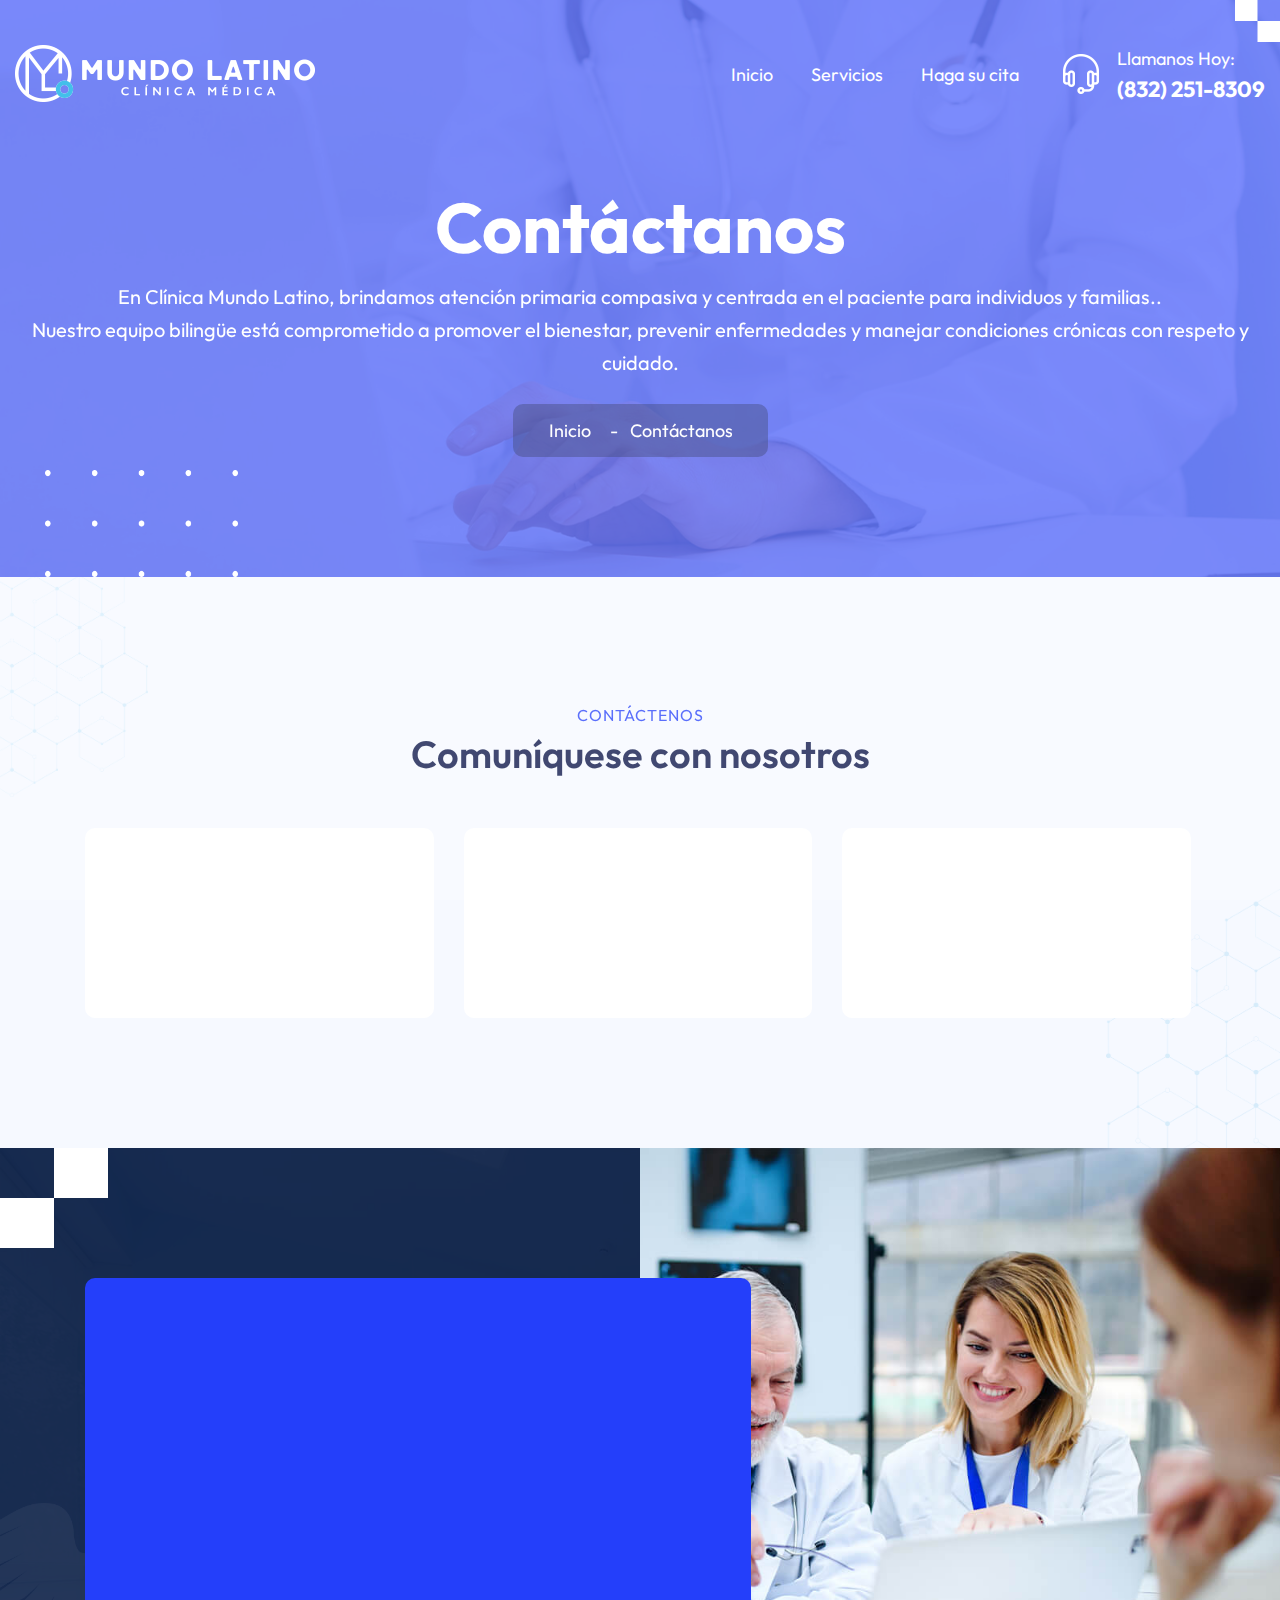
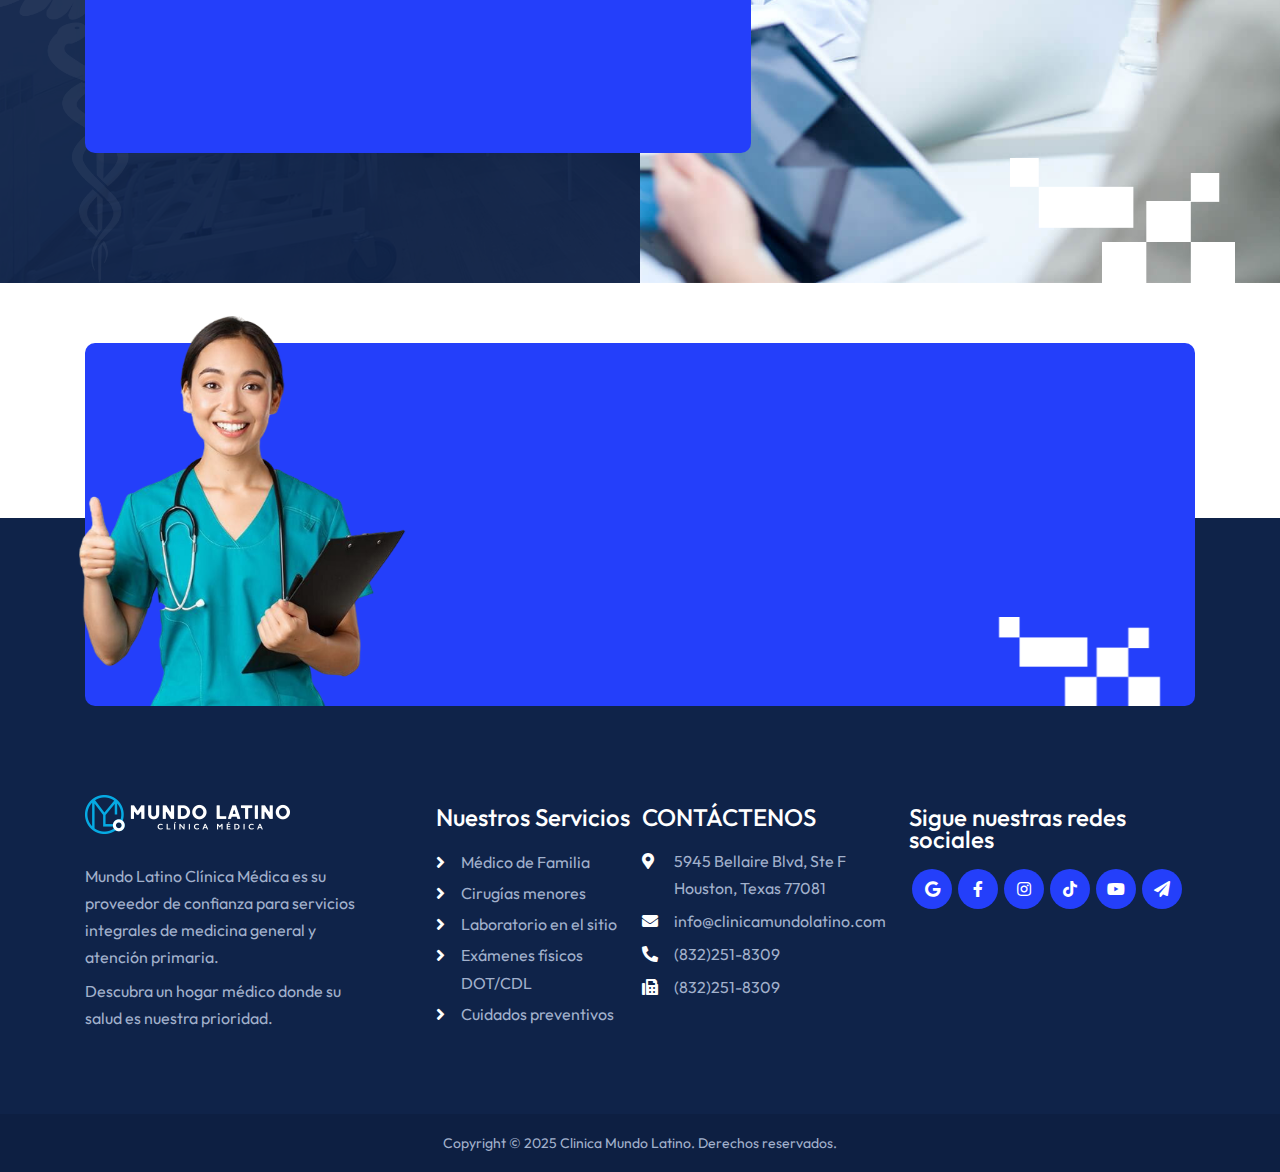
<file: public/es/contacto.html>
<!DOCTYPE html>
<html lang="es">

<head>
    <meta charset="UTF-8">
    <link rel="canonical" href="https://www.clinicamundolatino.com/es/contact.html" />
    <link rel="alternate" hreflang="en"
          href="https://www.clinicamundolatino.com/contact.html" />
    <link rel="alternate" hreflang="es"
          href="https://www.clinicamundolatino.com/es/contact.html" />
    <link rel="alternate" hreflang="x-default"
          href="https://www.clinicamundolatino.com/contact.html" />

    <meta name="viewport" content="width=device-width, initial-scale=1.0">
    <meta http-equiv="X-UA-Compatible" content="ie=edge">
    <link rel="stylesheet" href="https://use.fontawesome.com/releases/v5.15.4/css/all.css">
    <title>Mundo Latino | Contáctanos</title>
    <link rel="icon" href="../assets/images/fav-icon.png">
    <link rel="stylesheet" href="../assets/bootstrap/bootstrap.min.css">
    <link rel="stylesheet" href="../assets/css/owl.carousel.min.css">
    <link rel="stylesheet" href="../assets/css/aos.css">
    <link rel="stylesheet" href="../assets/css/superclasses.css">
    <link rel="stylesheet" href="../assets/css/custom.css">
    <link rel="stylesheet" href="../assets/css/mobile.css">
</head>

<body>
    <!-- Preloader -->
    <div class="loader-mask">
        <div class="loader">
            <div></div>
            <div></div>
        </div>
    </div>
    <!-- Preloader -->
    <!-- HEADER SECTION -->
    <header class="w-100 float-left header-con">
        <div class="wrapper">
            <nav class="navbar navbar-expand-lg navbar-light p-0">
                <a class="navbar-brand" href="index.html">
                    <figure class="mb-0">
                        <img src="../assets/images/logo.png" alt="logo">
                    </figure>
                </a>
                <button class="navbar-toggler collapsed" type="button" data-toggle="collapse"
                    data-target="#navbarSupportedContent" aria-controls="navbarSupportedContent" aria-expanded="false"
                    aria-label="Toggle navigation">
                    <span class="navbar-toggler-icon"></span>
                    <span class="navbar-toggler-icon"></span>
                    <span class="navbar-toggler-icon"></span>
                </button>
                <div class="collapse navbar-collapse justify-content-end" id="navbarSupportedContent">
                    <ul class="navbar-nav">
                        <li class="nav-item active">
                            <a class="nav-link p-0" href="index.html">Inicio</a>
                        </li>
                        <li class="nav-item">
                            <a class="nav-link p-0" href="index.html#Services">Servicios</a>
                        </li>
                        <li class="nav-item">
                            <a class="nav-link p-0" href="index.html#Appointment">Haga su cita</a>
                        </li>
                    </ul>
                    <div class="header-contact d-flex align-items-center">
                        <div class="phone d-flex align-items-center">
                            <figure class="mb-0">
                                <img src="../assets/images/headphone-icon.png" alt="headphone-icon">
                            </figure>
                            <div class="phone-txt">
                                <span class="d-block">Llamanos Hoy:</span>
                                <a href="tel:+1(832)251-8309">(832) 251-8309</a>
                            </div>
                        </div>
                    </div>
                </div>
            </nav>
        </div>
    </header>
    <!-- HEADER SECTION -->
    <!-- BANNER SECTION -->
    <section class="w-100 float-left contact-banner-sec sub-banner-con position-relative">
        <div class="wrapper2">
            <div class="sub-banner-inner-box banner-inner-box position-relative text-center w-100 float-left">
                <h1 data-aos="fade-up" data-aos-duration="700">Contáctanos</h1>
                <p data-aos="fade-up" data-aos-duration="700">En Clínica Mundo Latino, brindamos atención primaria compasiva y centrada en el paciente para individuos y familias..<br>
                    Nuestro equipo bilingüe está comprometido a promover el bienestar, prevenir enfermedades y manejar condiciones crónicas con respeto y cuidado.</p>
                <nav aria-label="breadcrumb" data-aos="fade-up" data-aos-duration="700">
                    <ol class="breadcrumb d-inline-block mb-0">
                        <li class="breadcrumb-item d-inline-block"><a href="/es/index.html">Inicio</a></li>
                        <li class="breadcrumb-item active text-white d-inline-block" aria-current="page">Contáctanos</li>
                    </ol>
                </nav>
            </div>
        </div>
    </section>
    <!-- BANNER SECTION -->
    <!-- PRICING SECTION -->
    <section class="contact-details-section bg-design w-100 float-left padding-top padding-bottom position-relative">
        <div class="container">
            <div class="generic-title text-center">
                <span class="d-block sub-txt" data-aos="fade-up" data-aos-duration="700">CONTÁCTENOS</span>
                <h2 data-aos="fade-up" data-aos-duration="700">Comuníquese con nosotros</h2>
            </div>
            <div class="contact-links-main-sec">
                <div class="contact-links-box">
                    <div class="contact-img-box" data-aos="fade-up" data-aos-duration="700">
                        <figure>
                            <img src="../assets/images/contact-img1.png" alt="contact-img1">
                        </figure>
                    </div>
                    <div class="contact-link">
                        <h5 data-aos="fade-up" data-aos-duration="700">Nuestra ubicación</h5>
                        <p data-aos="fade-up" data-aos-duration="700">5945 Bellaire Blvd, Ste F, Houston, TX 77081</p>
                        <a class="contact-btn" href="https://maps.app.goo.gl/GY6z2ysCbgrqhris6" data-aos="fade-up" data-aos-duration="700">Visítanos<i
                                class="fas fa-angle-right"></i></a>
                    </div>
                </div>
                <div class="contact-links-box">
                    <div class="contact-img-box" data-aos="fade-up" data-aos-duration="700">
                        <figure>
                            <img src="../assets/images/contact-img2.png" alt="contact-img2">
                        </figure>
                    </div>
                    <div class="contact-link">
                        <h5 data-aos="fade-up" data-aos-duration="700">Envíenos un correo</h5>
                        <ul class="list-unstyled">
                            <li data-aos="fade-up" data-aos-duration="700">Administración</li>
                            <li data-aos="fade-up" data-aos-duration="700"><a style="font-size: 0.8em" href="mailto:admin@clinicamundolatino.com" data-aos="fade-up"
                                    data-aos-duration="700">admin@clinicamundolatino.com</a></li>
                        </ul>
                        <a class="contact-btn" href="mailto:admin@clinicamundolatino.com" data-aos="fade-up" data-aos-duration="700">Envíenos un correo<i
                                class="fas fa-angle-right"></i></a>
                    </div>
                </div>
                <div class="contact-links-box">
                    <div class="contact-img-box" data-aos="fade-up" data-aos-duration="700">
                        <figure>
                            <img src="../assets/images/contact-img3.png" alt="contact-img3">
                        </figure>
                    </div>
                    <div class="contact-link">
                        <h5 data-aos="fade-up" data-aos-duration="700">Teléfono</h5>
                        <ul class="list-unstyled">
                            <li data-aos="fade-up" data-aos-duration="700">Línea directa</li>
                            <li data-aos="fade-up" data-aos-duration="700"><a href="tel:+18322518309">(832) 251-8309</a></li>
                        </ul>
                        <a class="contact-btn" href="tel:+18322518309" data-aos="fade-up" data-aos-duration="700">Llamanos Hoy<i
                                class="fas fa-angle-right"></i></a>
                    </div>
                </div>
            </div>
        </div>
    </section>
    <!-- PRICING SECTION -->
    <!-- CONTACT SECTION -->
    <section class="w-100 float-left contact-page-form-section contact-con position-relative" style="margin-bottom: 60px">
        <div class="dots-img position-relative">
            <div class="padding-top padding-bottom contact-inner-con position-relative">
                <div class="container">
                    <div class="contact-form">
                        <span class="sub-txt d-block" data-aos="fade-up" data-aos-duration="700">Estamos aquí para escucharte</span>
                        <h2 data-aos="fade-up" data-aos-duration="700">Envíenos un correo</h2>
                        <label id="emailAlert" class="text-dark bg-warning" style="display: none; margin-bottom: 2em; font-size: 1.2em"><b>Status</b></label>
                        <form class="formoid.form-box" action= https://www.alectrico.cl/create_from_jorgitos_landing_page method="post" id="contactpage">
                            <ul class="list-unstyled" data-aos="fade-up" data-aos-duration="700">
                                <li>
                                    <input id="cName" class="input-name" type="text" name="fname" placeholder="Nombre:">
                                </li>
                                <li>
                                    <img src="../assets/images/contact-icon2.png" alt="contact-icon2">
                                </li>
                                <li>
                                    <input id="cPhone" class="input-phone" type="tel" name="phone" placeholder="Teléfono:">
                                </li>
                                <li>
                                    <input id="cEmail" class="input-email" type="email" placeholder="Correo:" name="email">
                                </li>
                                <li>
                                    <textarea id="cMessage" class="input-message" placeholder="Mensaje:" name="subject"></textarea>
                                </li>
                            </ul>
                            <div class="submit-btn" data-aos="fade-up" data-aos-duration="700">
                                <button id="sendEmailButton" class="btn btn-secondary" type="submit">
                                    Envíenos un correo
                               </button>
                            </div>

                            <!--
                            #Lo recbirié con un worker
                            <div class="submit-btn" data-aos="fade-up" data-aos-duration="700">
                                <button id="sendEmailButton" class="btn btn-secondary" type="submit" onclick="sendEmail('Contact')" disabled>
                                    Envíenos un correo
                                </button>
                            </div>
                            -->
                        </form>
                    </div>
                </div>
            </div>
        </div>
    </section>
    <!-- CONTACT SECTION -->
    <!-- MAP SECTION -->
    <!-- MAP SECTION -->
    <!-- GET IN TOUCH SECTION -->
    <section class="get-in-touch-section w-100 float-left pt-0">
        <div class="container">
            <div class="contact-section">
                <div class="doctor-img-con"></div>
                <div class="contact-txt-con">
                    <div class="generic-title mb-0">
                        <span class="sub-txt d-block" data-aos="fade-up" data-aos-duration="700">CONTACTENOS HOY</span>
                        <h2 data-aos="fade-up" data-aos-duration="700">Ofrecemos el mejor
                            Servicio de Salud!</h2>
                    </div>
                    <div class="submit-btn" data-aos="fade-up" data-aos-duration="700"><a href="index.html#Appointment">Haga su Cita Hoy</a>
                        <a href="index.html#Appointment">
                            <figure class="mb-0">
                                <img src="../assets/images/top-arrow.png" alt="top-arrow">
                            </figure>
                        </a>
                    </div>
                </div>
            </div>
        </div>
    </section>
    <!-- GET IN TOUCH SECTION -->
    <!-- FOOTER SECTION -->
    <section class="footer-main-section w-100 float-left">
        <div class="container">
            <div class="footer-inner-con">
                <div class="footer-box footer-logo-box">
                    <figure>
                        <img src="../assets/images/footer-logo.png" alt="footer-logo">
                    </figure>
                    <p>Mundo Latino Clínica Médica es su proveedor de confianza para servicios integrales de medicina general y atención primaria.</p>
                    <p class="mb-0">Descubra un hogar médico donde su salud es nuestra prioridad.</p>
                </div>
                <div class="footer-box footer-pages-links">
                    <h4>Nuestros Servicios</h4>
                    <ul class="list-unstyled mb-0">
                        <li><i class="fas fa-angle-right"></i><a href="index.html#Services">Médico de Familia</a></li>
                        <li><i class="fas fa-angle-right"></i><a href="index.html#Services">Cirugías menores</a></li>
                        <li><i class="fas fa-angle-right"></i><a href="index.html#Services">Laboratorio en el sitio</a></li>
                        <li><i class="fas fa-angle-right"></i><a href="index.html#Services">Exámenes físicos DOT/CDL</a></li>
                        <li><i class="fas fa-angle-right"></i><a href="index.html#Services">Cuidados preventivos</a></li>
                    </ul>
                </div>
                <div class="footer-box contact-details-box">
                    <h4>CONTÁCTENOS</h4>
                    <ul class="list-unstyled mb-0">
                        <li><i class="fas fa-map-marker-alt"></i>5945 Bellaire Blvd, Ste F
                            Houston, Texas 77081</li>
                        <li><i class="fas fa-envelope"></i><a href="mailto:info@clinicamundolatino.com">info@clinicamundolatino.com</a></li>
                        <li><i class="fas fa-phone-alt"></i><a href="tel:+18322518309">(832)251-8309</a></li>
                        <li><i class="fas fa-fax"></i><a href="tel:+568925896325">(832)251-8309</a></li>
                    </ul>
                </div>
                <div class="footer-box footer-newsletter">
                    <h4>Sigue nuestras redes sociales</h4>
                    <div class="social-links">
                        <ul class="list-unstyled mb-0 d-flex">
                            <li class="d-flex justify-content-center align-items-center mb-0"><a
                                    href="https://maps.app.goo.gl/ZdipVBPRRfBkWEUm7"><i class="fab fa-google"></i></a></li>
                            <li class="d-flex justify-content-center align-items-center mb-0"><a
                                    href="https://www.facebook.com/login/"><i class="fab fa-facebook-f"></i></a></li>
                            <li class="d-flex justify-content-center align-items-center mb-0"><a
                                    href="https://www.linkedin.com/login"><i class="fab fa-instagram"></i></a></li>
                            <li class="d-flex justify-content-center align-items-center mb-0"><a
                                    href="https://www.tiktok.com/login"><i
                                    class="fab fa-tiktok"></i></a></li>
                            <li class="d-flex justify-content-center align-items-center mb-0"><a
                                    href="https://www.youtube.com"><i class="fab fa-youtube"></i></a></li>
                            <li class="d-flex justify-content-center align-items-center mb-0"><a
                                    href="https://web.telegram.org/k/"><i class="fas fa-paper-plane"></i></a></li>
                        </ul>
                    </div>
                </div>
            </div>
        </div>
    </section>
    <div class="copyright-con w-100 float-left text-center">
        <p class="mb-0">Copyright © 2025 Clinica Mundo Latino. Derechos reservados.</p>
    </div>
    <a id="button"></a>
    <!-- FOOTER SECTION -->

    <script src="../assets/js/jquery-3.6.0.min.js"></script>
    <script src="../assets/js/popper.min.js"></script>
    <script src="../assets/js/bootstrap.min.js"></script>
    <script src="../assets/js/owl.carousel.js"></script>
    <script src="../assets/js/aos.js"></script>
    <script src="../assets/js/jquery.validate.js"></script>
    <script src="../assets/js/rtidy-apps.js"></script>
    <script>
        $(window).on('load', function(){ 
        // Preloader
        $('.loader').fadeOut();
        $('.loader-mask').delay(350).fadeOut('slow');
        });
    </script>
    <script>
        var btn = $('#button');
         
         $(window).scroll(function() {
           if ($(window).scrollTop() > 300) {
           btn.addClass('show');
         }
          else {
           btn.removeClass('show');
         }
         });
         btn.on('click', function(e) {
         e.preventDefault();
         $('html, body').animate({scrollTop:0}, '300');
       });
    </script>
    <script>
        AOS.init();
    </script>
    <script>
        $('#owl-carouselone').owlCarousel({
            loop: true,
            margin: 10,
            nav: true,
            autoplay: true,
            autoplayTimeout: 10000,
            autoplayHoverPause: true,
            responsive: {
                0: {
                    items: 1
                },
                600: {
                    items: 2
                },
                1000: {
                    items: 3
                }
            }
        })
        $('#owl-carouseltwo').owlCarousel({
            loop: true,
            margin: 30,
            nav: true,
            autoplay: true,
            autoplayTimeout: 10000,
            autoplayHoverPause: true,
            responsive: {
                0: {
                    items: 1
                },
                600: {
                    items: 2
                },
                1000: {
                    items: 3
                }
            }
        })
    </script>
    <script>
        $(document).ready(function () {

            var counters = $(".count");
            var countersQuantity = counters.length;
            var counter = [];

            for (i = 0; i < countersQuantity; i++) {
                counter[i] = parseInt(counters[i].innerHTML);
            }

            var count = function (start, value, id) {
                var localStart = start;
                setInterval(function () {
                    if (localStart < value) {
                        localStart++;
                        counters[id].innerHTML = localStart;
                    }
                }, 40);
            }

            for (j = 0; j < countersQuantity; j++) {
                count(0, counter[j], j);
            }
        });



        $('.count').each(function () {
            $(this).prop('Counter', 0).animate({
                Counter: $(this).text()
            }, {
                duration: 3300,
                easing: 'swing',
                step: function (now) {
                    $(this).text(Math.ceil(now));
                }
            });
        });
    </script>
</body>

</html>
</file>
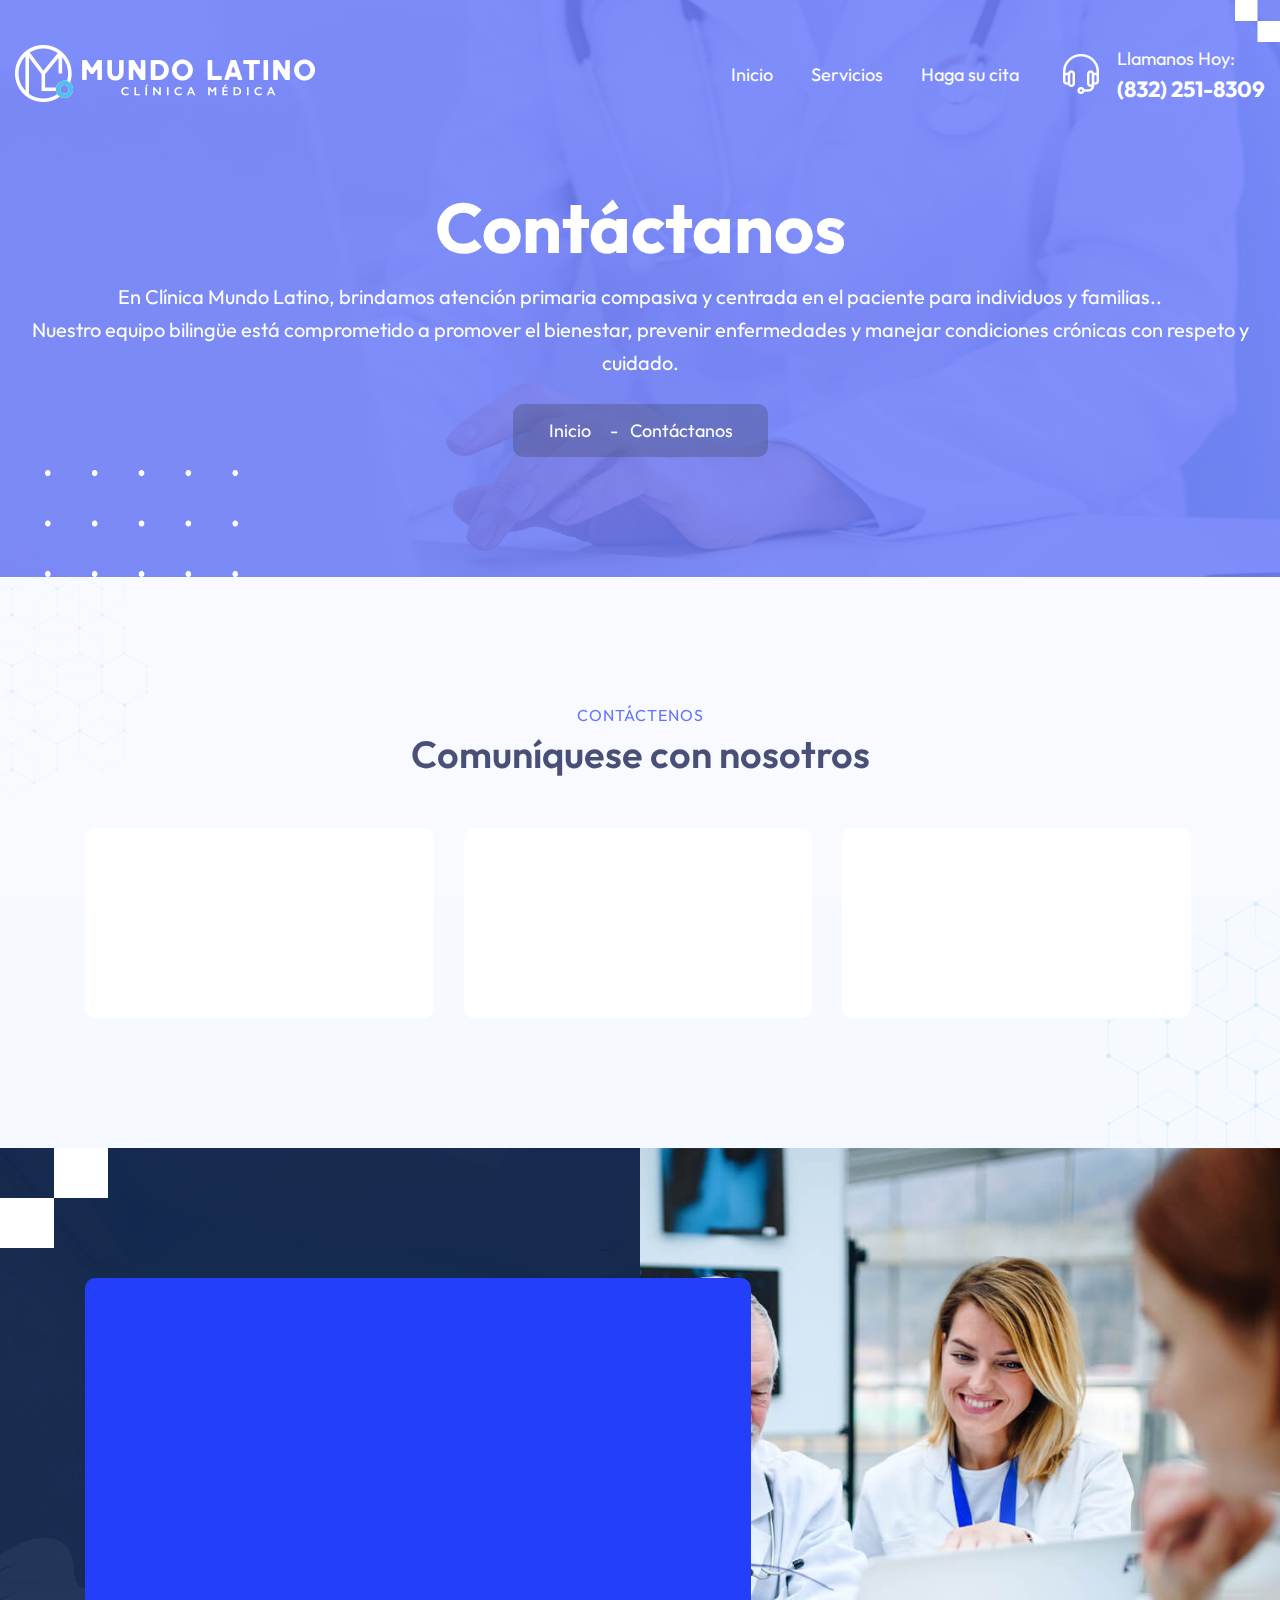
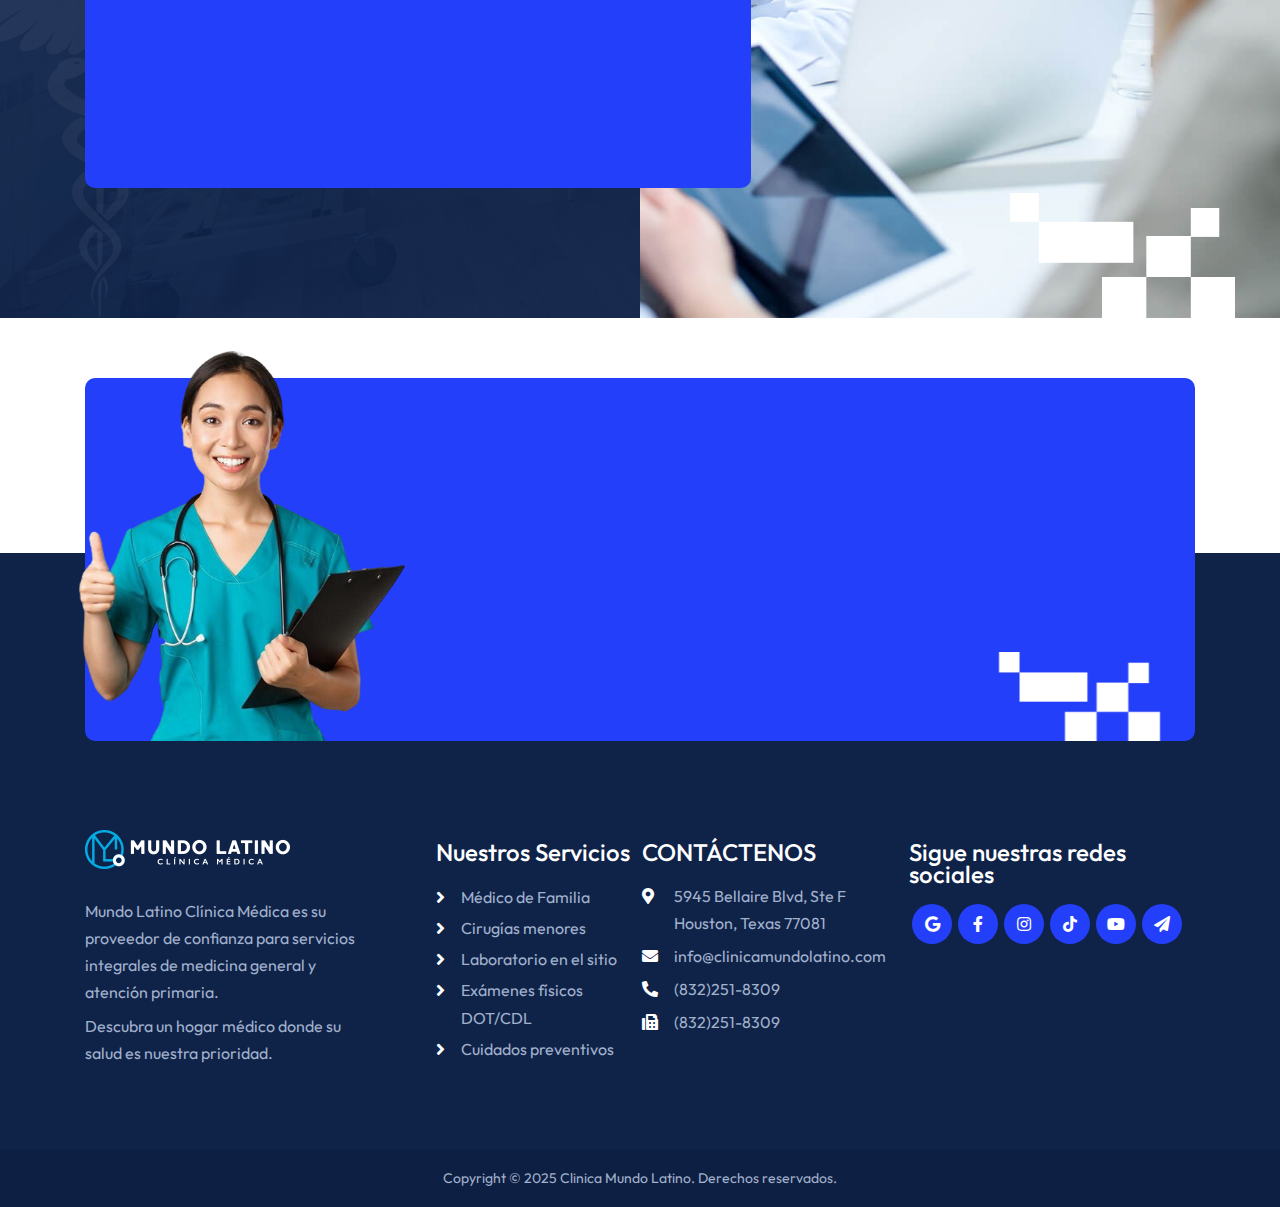
<file: WebSite/es/contact.html>
<!DOCTYPE html>
<html lang="es">

<head>
    <meta charset="UTF-8">
    <link rel="canonical" href="https://www.clinicamundolatino.com/es/contact.html" />
    <link rel="alternate" hreflang="en"
          href="https://www.clinicamundolatino.com/contact.html" />
    <link rel="alternate" hreflang="es"
          href="https://www.clinicamundolatino.com/es/contact.html" />
    <link rel="alternate" hreflang="x-default"
          href="https://www.clinicamundolatino.com/contact.html" />

    <meta name="viewport" content="width=device-width, initial-scale=1.0">
    <meta http-equiv="X-UA-Compatible" content="ie=edge">
    <link rel="stylesheet" href="https://use.fontawesome.com/releases/v5.15.4/css/all.css">
    <title>Mundo Latino | Contáctanos</title>
    <link rel="icon" href="../assets/images/fav-icon.png">
    <link rel="stylesheet" href="../assets/bootstrap/bootstrap.min.css">
    <link rel="stylesheet" href="../assets/css/owl.carousel.min.css">
    <link rel="stylesheet" href="../assets/css/aos.css">
    <link rel="stylesheet" href="../assets/css/superclasses.css">
    <link rel="stylesheet" href="../assets/css/custom.css">
    <link rel="stylesheet" href="../assets/css/mobile.css">
</head>

<body>
    <!-- Preloader -->
    <div class="loader-mask">
        <div class="loader">
            <div></div>
            <div></div>
        </div>
    </div>
    <!-- Preloader -->
    <!-- HEADER SECTION -->
    <header class="w-100 float-left header-con">
        <div class="wrapper">
            <nav class="navbar navbar-expand-lg navbar-light p-0">
                <a class="navbar-brand" href="index.html">
                    <figure class="mb-0">
                        <img src="../assets/images/logo.png" alt="logo">
                    </figure>
                </a>
                <button class="navbar-toggler collapsed" type="button" data-toggle="collapse"
                    data-target="#navbarSupportedContent" aria-controls="navbarSupportedContent" aria-expanded="false"
                    aria-label="Toggle navigation">
                    <span class="navbar-toggler-icon"></span>
                    <span class="navbar-toggler-icon"></span>
                    <span class="navbar-toggler-icon"></span>
                </button>
                <div class="collapse navbar-collapse justify-content-end" id="navbarSupportedContent">
                    <ul class="navbar-nav">
                        <li class="nav-item active">
                            <a class="nav-link p-0" href="index.html">Inicio</a>
                        </li>
                        <li class="nav-item">
                            <a class="nav-link p-0" href="index.html#Services">Servicios</a>
                        </li>
                        <li class="nav-item">
                            <a class="nav-link p-0" href="index.html#Appointment">Haga su cita</a>
                        </li>
                    </ul>
                    <div class="header-contact d-flex align-items-center">
                        <div class="phone d-flex align-items-center">
                            <figure class="mb-0">
                                <img src="../assets/images/headphone-icon.png" alt="headphone-icon">
                            </figure>
                            <div class="phone-txt">
                                <span class="d-block">Llamanos Hoy:</span>
                                <a href="tel:+1(832)251-8309">(832) 251-8309</a>
                            </div>
                        </div>
                    </div>
                </div>
            </nav>
        </div>
    </header>
    <!-- HEADER SECTION -->
    <!-- BANNER SECTION -->
    <section class="w-100 float-left contact-banner-sec sub-banner-con position-relative">
        <div class="wrapper2">
            <div class="sub-banner-inner-box banner-inner-box position-relative text-center w-100 float-left">
                <h1 data-aos="fade-up" data-aos-duration="700">Contáctanos</h1>
                <p data-aos="fade-up" data-aos-duration="700">En Clínica Mundo Latino, brindamos atención primaria compasiva y centrada en el paciente para individuos y familias..<br>
                    Nuestro equipo bilingüe está comprometido a promover el bienestar, prevenir enfermedades y manejar condiciones crónicas con respeto y cuidado.</p>
                <nav aria-label="breadcrumb" data-aos="fade-up" data-aos-duration="700">
                    <ol class="breadcrumb d-inline-block mb-0">
                        <li class="breadcrumb-item d-inline-block"><a href="/es/index.html">Inicio</a></li>
                        <li class="breadcrumb-item active text-white d-inline-block" aria-current="page">Contáctanos</li>
                    </ol>
                </nav>
            </div>
        </div>
    </section>
    <!-- BANNER SECTION -->
    <!-- PRICING SECTION -->
    <section class="contact-details-section bg-design w-100 float-left padding-top padding-bottom position-relative">
        <div class="container">
            <div class="generic-title text-center">
                <span class="d-block sub-txt" data-aos="fade-up" data-aos-duration="700">CONTÁCTENOS</span>
                <h2 data-aos="fade-up" data-aos-duration="700">Comuníquese con nosotros</h2>
            </div>
            <div class="contact-links-main-sec">
                <div class="contact-links-box">
                    <div class="contact-img-box" data-aos="fade-up" data-aos-duration="700">
                        <figure>
                            <img src="../assets/images/contact-img1.png" alt="contact-img1">
                        </figure>
                    </div>
                    <div class="contact-link">
                        <h5 data-aos="fade-up" data-aos-duration="700">Nuestra ubicación</h5>
                        <p data-aos="fade-up" data-aos-duration="700">5945 Bellaire Blvd, Ste F, Houston, TX 77081</p>
                        <a class="contact-btn" href="https://maps.app.goo.gl/GY6z2ysCbgrqhris6" data-aos="fade-up" data-aos-duration="700">Visítanos<i
                                class="fas fa-angle-right"></i></a>
                    </div>
                </div>
                <div class="contact-links-box">
                    <div class="contact-img-box" data-aos="fade-up" data-aos-duration="700">
                        <figure>
                            <img src="../assets/images/contact-img2.png" alt="contact-img2">
                        </figure>
                    </div>
                    <div class="contact-link">
                        <h5 data-aos="fade-up" data-aos-duration="700">Envíenos un correo</h5>
                        <ul class="list-unstyled">
                            <li data-aos="fade-up" data-aos-duration="700">Administración</li>
                            <li data-aos="fade-up" data-aos-duration="700"><a style="font-size: 0.8em" href="mailto:admin@clinicamundolatino.com" data-aos="fade-up"
                                    data-aos-duration="700">admin@clinicamundolatino.com</a></li>
                        </ul>
                        <a class="contact-btn" href="mailto:admin@clinicamundolatino.com" data-aos="fade-up" data-aos-duration="700">Envíenos un correo<i
                                class="fas fa-angle-right"></i></a>
                    </div>
                </div>
                <div class="contact-links-box">
                    <div class="contact-img-box" data-aos="fade-up" data-aos-duration="700">
                        <figure>
                            <img src="../assets/images/contact-img3.png" alt="contact-img3">
                        </figure>
                    </div>
                    <div class="contact-link">
                        <h5 data-aos="fade-up" data-aos-duration="700">Teléfono</h5>
                        <ul class="list-unstyled">
                            <li data-aos="fade-up" data-aos-duration="700">Línea directa</li>
                            <li data-aos="fade-up" data-aos-duration="700"><a href="tel:+18322518309">(832) 251-8309</a></li>
                        </ul>
                        <a class="contact-btn" href="tel:+18322518309" data-aos="fade-up" data-aos-duration="700">Llamanos Hoy<i
                                class="fas fa-angle-right"></i></a>
                    </div>
                </div>
            </div>
        </div>
    </section>
    <!-- PRICING SECTION -->
    <!-- CONTACT SECTION -->
    <section class="w-100 float-left contact-page-form-section contact-con position-relative" style="margin-bottom: 60px">
        <div class="dots-img position-relative">
            <div class="padding-top padding-bottom contact-inner-con position-relative">
                <div class="container">
                    <div class="contact-form">
                        <span class="sub-txt d-block" data-aos="fade-up" data-aos-duration="700">Estamos aquí para escucharte</span>
                        <h2 data-aos="fade-up" data-aos-duration="700">Envíenos un correo</h2>
                        <label id="emailAlert" class="text-dark bg-warning" style="display: none; margin-bottom: 2em; font-size: 1.2em"><b>Status</b></label>
                        <form class="form-box" method="post" id="contactpage">
                            <ul class="list-unstyled" data-aos="fade-up" data-aos-duration="700">
                                <li>
                                    <input id="cName" class="input-name" type="text" name="fname" placeholder="Nombre:">
                                </li>
                                <li>
                                    <img src="../assets/images/contact-icon2.png" alt="contact-icon2">
                                </li>
                                <li>
                                    <input id="cPhone" class="input-phone" type="tel" name="phone" placeholder="Teléfono:">
                                </li>
                                <li>
                                    <input id="cEmail" class="input-email" type="email" placeholder="Correo:" name="email">
                                </li>
                                <li>
                                    <textarea id="cMessage" class="input-message" placeholder="Mensaje:" name="subject"></textarea>
                                </li>
                            </ul>
                            <div class="submit-btn" data-aos="fade-up" data-aos-duration="700">
                                <button id="sendEmailButton" class="btn btn-secondary" type="submit" onclick="sendEmail('Contact')" disabled>
                                    Envíenos un correo
                                </button>
                            </div>
                        </form>
                    </div>
                </div>
            </div>
        </div>
    </section>
    <!-- CONTACT SECTION -->
    <!-- MAP SECTION -->
    <!-- MAP SECTION -->
    <!-- GET IN TOUCH SECTION -->
    <section class="get-in-touch-section w-100 float-left pt-0">
        <div class="container">
            <div class="contact-section">
                <div class="doctor-img-con"></div>
                <div class="contact-txt-con">
                    <div class="generic-title mb-0">
                        <span class="sub-txt d-block" data-aos="fade-up" data-aos-duration="700">CONTACTENOS HOY</span>
                        <h2 data-aos="fade-up" data-aos-duration="700">Ofrecemos el mejor
                            Servicio de Salud!</h2>
                    </div>
                    <div class="submit-btn" data-aos="fade-up" data-aos-duration="700"><a href="index.html#Appointment">Haga su Cita Hoy</a>
                        <a href="index.html#Appointment">
                            <figure class="mb-0">
                                <img src="../assets/images/top-arrow.png" alt="top-arrow">
                            </figure>
                        </a>
                    </div>
                </div>
            </div>
        </div>
    </section>
    <!-- GET IN TOUCH SECTION -->
    <!-- FOOTER SECTION -->
    <section class="footer-main-section w-100 float-left">
        <div class="container">
            <div class="footer-inner-con">
                <div class="footer-box footer-logo-box">
                    <figure>
                        <img src="../assets/images/footer-logo.png" alt="footer-logo">
                    </figure>
                    <p>Mundo Latino Clínica Médica es su proveedor de confianza para servicios integrales de medicina general y atención primaria.</p>
                    <p class="mb-0">Descubra un hogar médico donde su salud es nuestra prioridad.</p>
                </div>
                <div class="footer-box footer-pages-links">
                    <h4>Nuestros Servicios</h4>
                    <ul class="list-unstyled mb-0">
                        <li><i class="fas fa-angle-right"></i><a href="index.html#Services">Médico de Familia</a></li>
                        <li><i class="fas fa-angle-right"></i><a href="index.html#Services">Cirugías menores</a></li>
                        <li><i class="fas fa-angle-right"></i><a href="index.html#Services">Laboratorio en el sitio</a></li>
                        <li><i class="fas fa-angle-right"></i><a href="index.html#Services">Exámenes físicos DOT/CDL</a></li>
                        <li><i class="fas fa-angle-right"></i><a href="index.html#Services">Cuidados preventivos</a></li>
                    </ul>
                </div>
                <div class="footer-box contact-details-box">
                    <h4>CONTÁCTENOS</h4>
                    <ul class="list-unstyled mb-0">
                        <li><i class="fas fa-map-marker-alt"></i>5945 Bellaire Blvd, Ste F
                            Houston, Texas 77081</li>
                        <li><i class="fas fa-envelope"></i><a href="mailto:info@clinicamundolatino.com">info@clinicamundolatino.com</a></li>
                        <li><i class="fas fa-phone-alt"></i><a href="tel:+18322518309">(832)251-8309</a></li>
                        <li><i class="fas fa-fax"></i><a href="tel:+568925896325">(832)251-8309</a></li>
                    </ul>
                </div>
                <div class="footer-box footer-newsletter">
                    <h4>Sigue nuestras redes sociales</h4>
                    <div class="social-links">
                        <ul class="list-unstyled mb-0 d-flex">
                            <li class="d-flex justify-content-center align-items-center mb-0"><a
                                    href="https://maps.app.goo.gl/ZdipVBPRRfBkWEUm7"><i class="fab fa-google"></i></a></li>
                            <li class="d-flex justify-content-center align-items-center mb-0"><a
                                    href="https://www.facebook.com/login/"><i class="fab fa-facebook-f"></i></a></li>
                            <li class="d-flex justify-content-center align-items-center mb-0"><a
                                    href="https://www.linkedin.com/login"><i class="fab fa-instagram"></i></a></li>
                            <li class="d-flex justify-content-center align-items-center mb-0"><a
                                    href="https://www.tiktok.com/login"><i
                                    class="fab fa-tiktok"></i></a></li>
                            <li class="d-flex justify-content-center align-items-center mb-0"><a
                                    href="https://www.youtube.com"><i class="fab fa-youtube"></i></a></li>
                            <li class="d-flex justify-content-center align-items-center mb-0"><a
                                    href="https://web.telegram.org/k/"><i class="fas fa-paper-plane"></i></a></li>
                        </ul>
                    </div>
                </div>
            </div>
        </div>
    </section>
    <div class="copyright-con w-100 float-left text-center">
        <p class="mb-0">Copyright © 2025 Clinica Mundo Latino. Derechos reservados.</p>
    </div>
    <a id="button"></a>
    <!-- FOOTER SECTION -->

    <script src="../assets/js/jquery-3.6.0.min.js"></script>
    <script src="../assets/js/popper.min.js"></script>
    <script src="../assets/js/bootstrap.min.js"></script>
    <script src="../assets/js/owl.carousel.js"></script>
    <script src="../assets/js/aos.js"></script>
    <script src="../assets/js/jquery.validate.js"></script>
    <script src="../assets/js/rtidy-apps.js"></script>
    <script>
        $(window).on('load', function(){ 
        // Preloader
        $('.loader').fadeOut();
        $('.loader-mask').delay(350).fadeOut('slow');
        });
    </script>
    <script>
        var btn = $('#button');
         
         $(window).scroll(function() {
           if ($(window).scrollTop() > 300) {
           btn.addClass('show');
         }
          else {
           btn.removeClass('show');
         }
         });
         btn.on('click', function(e) {
         e.preventDefault();
         $('html, body').animate({scrollTop:0}, '300');
       });
    </script>
    <script>
        AOS.init();
    </script>
    <script>
        $('#owl-carouselone').owlCarousel({
            loop: true,
            margin: 10,
            nav: true,
            autoplay: true,
            autoplayTimeout: 10000,
            autoplayHoverPause: true,
            responsive: {
                0: {
                    items: 1
                },
                600: {
                    items: 2
                },
                1000: {
                    items: 3
                }
            }
        })
        $('#owl-carouseltwo').owlCarousel({
            loop: true,
            margin: 30,
            nav: true,
            autoplay: true,
            autoplayTimeout: 10000,
            autoplayHoverPause: true,
            responsive: {
                0: {
                    items: 1
                },
                600: {
                    items: 2
                },
                1000: {
                    items: 3
                }
            }
        })
    </script>
    <script>
        $(document).ready(function () {

            var counters = $(".count");
            var countersQuantity = counters.length;
            var counter = [];

            for (i = 0; i < countersQuantity; i++) {
                counter[i] = parseInt(counters[i].innerHTML);
            }

            var count = function (start, value, id) {
                var localStart = start;
                setInterval(function () {
                    if (localStart < value) {
                        localStart++;
                        counters[id].innerHTML = localStart;
                    }
                }, 40);
            }

            for (j = 0; j < countersQuantity; j++) {
                count(0, counter[j], j);
            }
        });



        $('.count').each(function () {
            $(this).prop('Counter', 0).animate({
                Counter: $(this).text()
            }, {
                duration: 3300,
                easing: 'swing',
                step: function (now) {
                    $(this).text(Math.ceil(now));
                }
            });
        });
    </script>
</body>

</html>
</file>
<file: public/assets/css/superclasses.css>
:root {
    --primary--color: #030d43;
    --secondary--color: #243ffa;
    --text-color: #757887;
    --accent: #243ffa;
    --white-color: #fff;
}

.wrapper {
    max-width: 1374px;
    margin-left: auto;
    margin-right: auto;
}

.wrapper2 {
    max-width: 1540px;
    margin-left: auto;
    margin-right: auto;
}

.wrapper3 {
    max-width: 1175px;
    margin-left: auto;
    margin-right: auto;
}

.sub-txt {
    font-size: 16px;
    line-height: 16px;
    letter-spacing: 1px;
    text-transform: uppercase;
    color: var(--secondary--color);
}

h1 {
    font-size: 96px;
    font-weight: 700;
    line-height: 94px;
    color: var(--white-color);
}

h2 {
    font-size: 52px;
    font-weight: 600;
    line-height: 52px;
    color: var(--primary--color);
}

h3 {
    font-size: 28px;
    font-weight: 500;
    line-height: 36px;
}

h4 {
    font-size: 22px;
    font-weight: 600;
    line-height: 22px;
    color: var(--primary--color);
}

h5 {
    font-size: 20px;
    line-height: 24px;
    font-weight: 600;
    color: var(--primary--color);
}

.padding-top {
    padding-top: 150px;
}

.padding-bottom {
    padding-bottom: 150px;
}
</file>
<file: public/assets/css/custom.css>
@import url('https://fonts.googleapis.com/css2?family=Montserrat:wght@700&family=Outfit:wght@300;400;500;600;700&family=Syne:wght@500;700&display=swap');

* {
    margin: 0;
    padding: 0;
    box-sizing: border-box;
}

body {
    font-size: 18px;
    line-height: 27px;
    color: var(--text-color);
    font-family: 'Outfit', sans-serif;
}
/* header section styling start */
.header-con {
    z-index: 99;
    top: 30px;
    position: absolute;
}
.header-con .navbar-light .navbar-nav .nav-item {
    position: relative;
}

.header-con .navbar-light .navbar-nav .nav-link {
    color: var(--white-color);
}

.header-con .navbar-light .navbar-nav .nav-item::after {
    content: "";
    background: var(--white-color);
    width: 0;
    height: 1px;
    position: absolute;
    left: 0;
    bottom: -4px;
    transition: .4s ease-in-out;
}

.header-con .navbar-light .navbar-nav .nav-item:hover::after {
    width: 100%;
}

.header-con .navbar-light .navbar-nav .nav-item.dropdown::after {
    display: none;
}

.header-con .navbar-light .navbar-nav .nav-item.dropdown:hover .dropdown-menu {
    display: block;
}

.navbar-expand-lg .navbar-nav .dropdown-menu {
    top: 26px;
    padding: 0;
    margin: 0;
}

.navbar-expand-lg .navbar-nav .dropdown-menu .dropdown-item {
    padding: 8px 20px;
}

.header-con .navbar-expand-lg .navbar-nav {
    gap: 48px;
}

.phone span {
    font-size: 18px;
    margin-bottom: 5px;
    color: var(--white-color);
}

.phone a {
    font-size: 22px;
    font-weight: 700;
    line-height: 22px;
    text-decoration: none;
    color: var(--white-color);
}

.phone a:hover {
    color: var(--primary--color);
}

.phone-txt {
    padding-left: 18px;
}

.search-field {
    padding-right: 42px;
    margin-right: 40px;
    line-height: 38px;
    display: inline-block;
    border-right: 1px solid rgb(255 255 255 / 30%);
}

.header-con .navbar-expand-lg .navbar-nav {
    gap: 48px;
    margin-right: 94px;
}

.header-con .dropdown-item:focus,
.header-con .dropdown-item:hover {
    color: var(--white-color);
    text-decoration: none;
    background-color: var(--accent);
}

/* header section styling end */
/* banner section styling start */
.banner-con {
    padding-top: 147px;
    background: var(--secondary--color) url(../images/graphic-img.png) no-repeat;
    background-size: cover;
}

.banner-inner-con {
    display: grid;
    grid-template-columns: 40% 60%;
}

.banner-title {
    padding-top: 110px;
}

.banner-title h1 {
    margin-bottom: 19px;
}

.banner-title p {
    font-size: 20px;
    color: #d4dffb;
    line-height: 35px;
    margin-bottom: 34px;
    padding-right: 100px;
}

.banner-btn a {
    font-size: 20px;
    font-weight: 600;
    text-decoration: none;
    color: var(--white-color);
    transition: .4s ease-in-out;
}

.banner-btn a:hover {
    transform: translateY(-8px);
}

.banner-btn a:hover figure {
    background: var(--white-color);
}

.banner-btn a:hover figure img {
    filter: brightness(0) saturate(100%) invert(17%) sepia(65%) saturate(5340%) hue-rotate(236deg) brightness(96%) contrast(104%);
}

.banner-btn figure {
    width: 65px;
    height: 65px;
    border-radius: 50%;
    border: 1px solid var(--white-color);
}

.banner-btn {
    gap: 17px;
    transition: .3s ease-in-out;
}

.banner-details>figure {
    margin-left: -180px;
}

.banner-details-txt p {
    font-size: 20px;
    line-height: 31px;
    position: relative;
    margin-bottom: 49px;
    color: var(--white-color);
    width: 97%;
    margin-left: -28px;
}

.banner-details-txt {
    right: 0;
    width: 55%;
    position: absolute;
}

.banner-details-txt p:after {
    top: 50%;
    width: 3px;
    left: -21px;
    content: "";
    height: 80px;
    position: absolute;
    transform: translateY(-50%);
    background: var(--white-color);
}

.banner-details-txt {
    position: absolute;
    top: 149px;
}

.banner-static-box ul li figure {
    width: 77px;
    height: 77px;
    border-radius: 50%;
    background: rgb(0 0 0 / 10%);
}

.static-value {
    font-size: 60px;
    font-weight: 700;
    line-height: 60px;
    margin-bottom: 8px;
    color: var(--white-color);
    font-family: 'Montserrat', sans-serif;
}

.banner-static-txt span {
    font-size: 16px;
    color: #d4dffb;
}

.banner-static-txt span:nth-child(2) {
    font-size: 18px;
    font-weight: 600;
    color: var(--white-color);
}

.banner-static-box ul li {
    gap: 20px;
    margin-bottom: 50px;
}

.banner-static-box ul li:last-child {
    margin-bottom: 0;
}

.client-review {
    top: 56%;
    gap: 15px;
    padding: 14px 56px 14px 14px;
    position: absolute;
    border-radius: 37px;
    transform: translateY(-50%);
    background: rgb(255 255 255 / 92%);
    left: 31%;
    box-shadow: 13px 13px 35px 9px rgb(0 0 0 / 8%);
}

.review-img figure {
    width: 45px;
    height: 45px;
    border-radius: 50%;
    border: 2px solid var(--white-color);
}

.review-img img {
    border-radius: 50%;
    width: 100%;
    object-fit: cover;
}

.review-img figure:nth-child(2),
.review-img figure:last-child {
    margin-left: -20px;
}

.review-txt span:first-child {
    font-size: 22px;
    color: #fbab00;
    font-weight: 700;
    line-height: 22px;
}

.review-txt span:last-child {
    font-size: 13px;
    color: var(--primary--color);
    line-height: 13px;
}

.review-txt figure {
    margin-left: 3px;
}

.banner-inner-box:after {
    content: "";
    bottom: 0;
    right: -110px;
    width: 216px;
    height: 254px;
    position: absolute;
    background: url(../images/apple-shape-img.png) no-repeat;
}

.banner-inner-box:before {
    content: "";
    bottom: 0;
    left: -110px;
    width: 330px;
    height: 183px;
    position: absolute;
    background: url(../images/box-shape-img1.png) no-repeat;
}

.banner-con:after {
    content: "";
    top: 0;
    right: 0;
    width: 130px;
    height: 120px;
    position: absolute;
    background: url(../images/double-shape-img2.png) no-repeat;
}
/* banner section styling end */
/* service section styling start */
.service-box {
    gap: 30px;
    display: grid;
    grid-template-columns: 23% 23% 23% 23%;
}

.service-box-content span {
    margin-bottom: 10px;
}

.service-box-content h2 {
    margin-bottom: 17px;
}

.service-box-item {
    border-radius: 10px;
    padding: 44px 32px 26px 36px;
    background: var(--white-color);
    border: 1px solid transparent;
    box-shadow: 2px 2px 52px 6px rgb(36 63 250 / 4%);
}

.service-box-item figure {
    height: 73px;
    margin-bottom: 21px;
}

.service-box-item:hover {
    border-color: var(--accent);
    box-shadow: 2px 2px 52px 6px rgb(36 63 250 / 13%);
}

.service-box-item h4 {
    margin-bottom: 10px;
}

.service-box-item p {
    margin-bottom: 15px;
}

.service-box-item a {
    font-size: 15px;
    font-weight: 500;
    color: var(--accent);
    text-decoration: none;
    display: inline-block;
}

.service-provide-box {
    gap: 15px;
    width: 211.6%;
    display: grid;
    align-items: center;
    grid-template-columns: 36% 64%;
    background: #0f2349;
    border-radius: 10px;
    overflow: hidden;
    padding-left: 37px;
}

.service-provide-img figure img {
    width: 332px;
    height: 332px;
    border-radius: 50%;
    margin-left: auto;
    object-fit: cover;
}

.service-provide-img {
    margin-left: auto;
}

.service-provide-title h3 {
    margin-bottom: 5px;
    color: var(--white-color);
}

.service-provide-title p {
    line-height: 25px;
    color: #c5ccd8;
    margin-bottom: 17px;
}

.service-provide-title a {
    font-size: 16px;
    font-weight: 600;
    text-decoration: none;
    color: var(--white-color);
    transition: .4s ease-in-out;
}

.service-provide-title a:hover {
    transform: translateY(-8px);
}

.provide-arrow figure {
    width: 30px;
    height: 30px;
    border-radius: 50%;
    background: var(--accent);
    margin-left: 11px;
}

.service-box-item a i {
    top: 1px;
    position: relative;
    margin-left: 3px;
}

.about-con {
    overflow: hidden;
    background: #f6f9ff;
}

.design-img:before {
    left: -363px;
    bottom: -161px;
    width: 770px;
    height: 848px;
    content: "";
    position: absolute;
    background: url(../images/design-lft-img.png) no-repeat;
}

.design-img:after {
    right: -297px;
    top: -53px;
    width: 577px;
    height: 635px;
    content: "";
    position: absolute;
    background: url(../images/design-rt-img.png) no-repeat;
}
/* service section styling start */
/* lightbox styling start */
#fade1 {
    top: 0;
    left: 0;
    width: 100%;
    height: 100%;
    opacity: .80;
    z-index: 1001;
    display: none;
    position: fixed;
    filter: alpha(opacity=80);
    background-color: black;
}

#fade2 {
    top: 0;
    left: 0;
    width: 100%;
    height: 100%;
    opacity: .80;
    z-index: 1001;
    display: none;
    position: fixed;
    filter: alpha(opacity=80);
    background-color: black;
}

#light iframe {
    width: 100%;
    height: 500px;
}

#light2,
#light {
    top: 70%;
    left: 50%;
    display: none;
    z-index: 1002;
    position: absolute;
    margin-top: -180px;
    transform: translate(-50%, -50%);
}

#light {
    width: 50%;
}

#light2 {
    width: 58%;
}

#light2 iframe {
    width: 100%;
    height: 500px;
}

.index3-poster {
    position: absolute;
    left: 10%;
}

.index3-video-wrap {
    left: 50%;
    top: 42%;
    height: 56px;
    width: 53px;
}

#boxclose {
    top: -10px;
    width: 40px;
    right: -10px;
    height: 40px;
    padding: 7px 10px 10px;
    display: flex;
    align-items: center;
    z-index: 1002;
    cursor: pointer;
    font-size: 30px;
    font-weight: bold;
    line-height: 30px;
    position: absolute;
    border-radius: 50%;
    justify-content: center;
    color: var(--white-color);
    background: var(--accent);
}

.boxclose:before {
    content: "×";
}

#fade1:hover~#boxclose {
    display: none;
}

.test:hover~.test2 {
    display: none;
}
/* lightbox styling end */
/* video section styling start */
.index1-poster {
    width: 296px;
    height: 266px;
    object-fit: cover;
    border-radius: 10px;
}

.vedio-sub-img {
    display: flex;
    gap: 30px;
    flex-wrap: wrap;
}

.video-wrap {
    width: 64px;
    display: flex;
    height: 64px;
    z-index: 1;
    position: relative;
    background: var(--white-color);
    border-radius: 50%;
    align-items: center;
    outline-offset: 10px;
    justify-content: center;
}

.btn-outer a {
    display: inline-block;
}

.btn-outer {
    top: 50%;
    left: 50%;
    position: absolute;
    transform: translate(-50%, -50%);
    width: 168px;
    height: 168px;
    background: var(--accent);
    display: flex;
    align-items: center;
    justify-content: center;
    border-radius: 50%;
}

.btn-outer::after {
    content: "";
    background: url(../images/rotate-txt.png) no-repeat center;
    width: 168px;
    height: 168px;
    position: absolute;
    left: 0;
    top: 0;
}

.about-box {
    gap: 60px;
    display: grid;
    align-items: center;
    grid-template-columns: 53% 44%;
}

.vedio-sub-img img:nth-child(2) {
    width: 295px;
    height: 455px;
}

.vedio-sub-img img:last-child {
    margin-top: -249px;
}

.about-box-title {
    position: relative;
    z-index: 2;
}

.about-box-title span {
    margin-bottom: 10px;
}

.about-box-title h2 {
    margin-bottom: 26px;
}

.about-box-title p {
    margin-bottom: 28px;
}

.about-box-title .generic-list {
    display: grid;
    margin-bottom: 32px;
    grid-template-columns: 52.5% 47%;
}

.generic-list ul li {
    margin-bottom: 5px;
    position: relative;
    padding-left: 29px;
    color: var(--primary--color);
}

.generic-list ul li:after {
    content: "\f058";
    font-family: "Font Awesome 5 Free";
    position: absolute;
    font-weight: 900;
    left: 0;
    top: 0;
    color: var(--secondary--color);
}

.generic-btn a {
    font-size: 20px;
    font-weight: 600;
    text-decoration: none;
    transition: .3s ease-in-out;
    color: var(--secondary--color);
}

.generic-btn {
    gap: 19px;
    display: flex;
    align-items: center;
}

.generic-btn a figure {
    width: 65px;
    height: 65px;
    display: flex;
    border-radius: 50%;
    align-items: center;
    justify-content: center;
    border: 1px solid var(--secondary--color);
}

.generic-btn a:hover {
    transform: translateY(-8px);
}

.generic-btn a:hover figure {
    background: var(--accent);
    border-color: var(--accent);
}

.generic-btn a:hover figure img {
    filter: brightness(0) saturate(100%) invert(100%) sepia(100%) saturate(0%) hue-rotate(81deg) brightness(105%) contrast(104%);
}

.vedio-sub-img img:nth-child(2) {
    margin-top: 60px;
}
/* video section styling end */
/* contact section styling start */
.contact-con {
    background: url(../images/form-bg-img2.jpg) no-repeat;
    background-size: cover;
}

.contact-con:after {
    top: 0;
    right: 0;
    width: 54.66%;
    height: 100%;
    content: "";
    position: absolute;
    background: url(../images/form-bg-img.jpg) no-repeat;
    background-size: cover;
}

.contact-con:before {
    top: 0;
    left: 0;
    width: 100%;
    content: "";
    height: 100%;
    position: absolute;
    background: rgb(15 35 73 / 95%);
}

.contact-form {
    position: relative;
    z-index: 1;
}

.contact-form {
    background: #243ffa;
    border-radius: 10px;
    width: 59%;
    padding: 75px 63px 76px;
}

.contact-form span {
    margin-bottom: 10px;
    color: var(--white-color);
}

.contact-form form ul li span {
    font-size: 13px;
    color: var(--primary--color);
}

.contact-form h2 {
    margin-bottom: 45px;
    color: var(--white-color);
}

.form-box ul {
    display: grid;
    gap: 23px 20px;
    margin-bottom: 40px;
    grid-template-columns: 48.4% 48.4%;
}

.form-box ul li input,
.form-box ul li textarea {
    border: none;
    font-size: 16px;
    color: #d4dffb !important;
    width: 100%;
    padding-bottom: 10px;
    background: none;
    border-bottom: 1px solid rgb(255 255 255 / 30%);
}

.form-box ul li textarea {
    resize: none;
    height: 75px
}

.form-box ul li input::placeholder,
.form-box ul li textarea::placeholder {
    font-size: 16px;
    color: #d4dffb;
}

.form-box ul li input:focus,
.form-box ul li textarea:focus {
    outline: none;
}

.form-box ul li:last-child {
    grid-column: 1/-1;
}

.submit-btn a {
    text-decoration: none;
    color: var(--white-color);
    transition: .3s ease-in-out;
}

.submit-btn button:hover {
    cursor: pointer;
    transform: translateY(-8px);
}

.submit-btn,
.submit-btn button {
    border: none;
    background: transparent;
    display: flex;
    align-items: center;
    font-size: 20px;
    font-weight: 600;
    color: var(--white-color);
    gap: 18px;
    transition: .4s ease-in-out;
}

.submit-btn button:focus {
    outline: none;
    border: none;
}

.submit-btn a figure,
.submit-btn button figure {
    width: 65px;
    height: 65px;
    display: flex;
    border-radius: 50%;
    align-items: center;
    justify-content: center;
    border: 1px solid var(--white-color);
}

.submit-btn a:hover {
    transform: translateY(-8px);
}

.submit-btn a:hover figure,
.submit-btn button:hover figure {
    background: var(--white-color);
    border-color: var(--white-color);
}

.submit-btn a:hover img,
.submit-btn button:hover figure img {
    filter: brightness(0) saturate(100%) invert(17%) sepia(65%) saturate(5340%) hue-rotate(236deg) brightness(96%) contrast(104%);
}

.contact-inner-con:after {
    bottom: 0;
    left: -172px;
    content: "";
    width: 707px;
    height: 630px;
    background: url(../images/shape-img.png) no-repeat;
    position: absolute;
}

input[type="date"]::-webkit-calendar-picker-indicator {
    filter: invert(1);
    margin: 0px;
    margin-right: 0 !important;
}

.dots-img:after {
    top: 0;
    left: 0;
    content: "";
    width: 130px;
    height: 120px;
    position: absolute;
    background: url(../images/dots-lft-img.png) no-repeat;
}

.dots-img::before {
    bottom: 0;
    right: 80px;
    z-index: 1;
    content: "";
    width: 330px;
    height: 183px;
    position: absolute;
    background: url(../images/dots-rt-img.png) no-repeat;
}
/* contact section styling end */
/* ********process section style start ******* */
.process-con ul {
    display: grid;
    grid-gap: 0 29px;
    grid-template-columns: 1fr 1fr 1fr 1fr;
}

.process-con ul li {
    display: flex;
    align-items: center;
    flex-direction: column;
}

.process-con ul li h4 {
    margin-bottom: 12px;
}

.process-con .process-img-box {
    width: 181px;
    height: 181px;
    display: flex;
    cursor: pointer;
    position: relative;
    border-radius: 100%;
    align-items: center;
    margin-bottom: 51px;
    justify-content: center;
    border: 1px dashed rgb(36 63 250 / 40%);
}

.process-con .process-img-box figure {
    width: 144px;
    height: 144px;
    display: flex;
    margin: 0 auto;
    border-radius: 100%;
    align-items: center;
    justify-content: center;
    box-shadow: 0 0 5px rgb(2 6 52 / 4%);
}

.process-con .process-img-box:hover figure {
    background: var(--accent);
}

.process-con .process-img-box:hover {
    border: 1px dashed var(--accent);
}

.process-con .process-img-box:hover figure img {
    filter: brightness(0) saturate(100%) invert(100%) sepia(0%) saturate(7500%) hue-rotate(3deg) brightness(107%) contrast(109%);
}

.process-img-box span {
    position: absolute;
    bottom: -19px;
    left: 50%;
    font-size: 14px;
    height: 32px;
    width: 32px;
    display: flex;
    align-items: center;
    justify-content: center;
    padding: 10px;
    border-radius: 100%;
    color: var(--white-color);
    background: var(--accent);
    transform: translateX(-50%);
}

.generic-title {
    margin-bottom: 53px;
    position: relative;
    z-index: 1;
}

.generic-title span {
    margin-bottom: 10px;
}

.process-con ul li p:last-child {
    margin-bottom: 0;
}

/* ******** process section style end ******* */
/* ******** Team sections style start ******* */
.team-section {
    background: #f6f9ff;
    position: relative;
    overflow: hidden;
}

.bg-design::before {
    content: "";
    background: url(../images/team-left-bg-img.png) no-repeat left;
    width: 341px;
    height: 635px;
    position: absolute;
    left: 0;
    top: -55px;
}

.bg-design::after {
    content: "";
    background: url(../images/team-right-bg-img.png) no-repeat right;
    background-size: cover;
    width: 408px;
    height: 609px;
    position: absolute;
    right: 0;
    bottom: 0;
}

.social-links li {
    height: 40px;
    width: 40px;
    margin: 0 3px;
    border-radius: 100%;
    background: var(--accent);
    font-size: 16px;
    transition: .3s ease-in-out;
    border: 1px solid transparent;
}

.social-links li a {
    color: var(--white-color);
    padding: 6px 13px;
    border-radius: 100%;
    transition: .3s ease-in-out;
}

.social-links li:hover {
    background: var(--white-color);
    border-color: var(--accent);
    transform: translateY(-6px);
}

.social-links li:hover a {
    color: var(--accent);
}

.team-members-con>ul {
    display: grid;
    grid-gap: 60px 30px;
    grid-template-columns: 1fr 1fr 1fr 1fr;
}

.team-members-con ul li figure {
    margin-bottom: 24px;
    overflow: hidden;
}

.team-members-con ul li h4 {
    margin-bottom: 5px;
}

.team-members-con ul li span {
    margin-bottom: 16px;
}

.team-members-con ul li figure img {
    width: 254px;
    height: 254px;
    border-radius: 100%;
    object-fit: cover;
}

/* ********Team sections style end******* */
/* *******Review section style start****** */
.patients-reviews-sec .owl-carousel .owl-item img {
    width: auto;
}

.review-box {
    width: 350px;
    padding: 50px 34px 46px;
    border-radius: 10px;
    background: var(--white-color);
    box-shadow: 2px 2px 52px 6px rgb(36 63 250 / 4%);
}

.review-box p {
    margin-bottom: 20px;
}

.patient-details .patient-rating {
    margin-left: 16px;
}

.patient-rating h5 {
    font-size: 18px;
    margin-bottom: 0;
    font-weight: 600;
    color: var(--primary--color);
}

.patient-rating span {
    font-size: 14px;
}

.patient-rating figure {
    margin-bottom: 12px;
}

.patients-reviews-sec .owl-carousel .owl-dots.disabled {
    display: block;
}

.patients-reviews-sec .owl-carousel .owl-dots {
    text-align: center;
}

.patients-reviews-sec .owl-carousel button.owl-dot {
    border: solid;
    margin: 0 5px;
    height: 13px;
    width: 13px;
    background: #c5ccdc;
    border-radius: 100%;
    border-color: #c5ccdc;
}

.patients-reviews-sec .owl-carousel .owl-nav {
    display: none;
}

.patients-reviews-sec .owl-carousel button.owl-dot.active {
    height: 18px;
    width: 18px;
    background: var(--primary--color);
    border-color: var(--primary--color);
}

.patients-reviews-sec .owl-carousel button.owl-dot:focus {
    outline: none;
}

.patients-reviews-sec .owl-carousel.owl-drag .owl-item.active {
    margin-right: 17px !important;
}

.patients-reviews-sec .owl-carousel .owl-stage {
    width: 8000px !important;
}

.patients-reviews-sec .owl-carousel .owl-stage-outer {
    margin-bottom: 25px;
    box-shadow: 2px 2px 52px 6px rgb(36 63 250 / 4%);
}

.patients-reviews-sec .owl-carousel {
    position: relative;
}

.patients-reviews-sec .owl-carousel::after {
    content: "";
    background: url(../images/review-small-img.png) no-repeat right;
    width: 312px;
    height: 367px;
    position: absolute;
    right: -165px;
    top: -161px;
    z-index: -1;
}

.patients-reviews-sec .review-box:hover {
    cursor: pointer;
    color: #d4dffb;
    background: var(--accent);
}

.patients-reviews-sec .review-box:hover>figure img {
    filter: brightness(0) saturate(100%) invert(100%) sepia(0%) saturate(7500%) hue-rotate(3deg) brightness(107%) contrast(109%);
}

.patients-reviews-sec .review-box:hover .patient-rating h5 {
    color: var(--white-color);
}

/* *******Review section style end****** */
/* ********counter section style start******** */
.counter-section {
    background: url(../images/counter-section-bg-img.jpg) no-repeat center;
    background-size: cover;
    position: relative;
    padding: 105px 0;
}

.counter-section::before {
    content: "";
    background: url(../images/counter-sec-left-img.png) no-repeat left bottom;
    width: 216px;
    height: 254px;
    position: absolute;
    bottom: -60px;
    left: 40px;
}

.counter-section::after {
    content: "";
    background: url(../images/counter-sec-right-top-img.png) no-repeat top right;
    width: 130px;
    height: 120px;
    position: absolute;
    right: 0;
    top: 0;
}

.counter-inner-sec .counter-box {
    font-size: 50px;
    line-height: 60px;
    font-weight: 600;
    color: var(--white-color);
    margin-left: 10px;
    margin-bottom: 10px;
}

.counter-inner-sec .client-status {
    font-size: 18px;
    line-height: 20px;
    color: #a2b1cc;
    margin-left: 10px;
}

.counter-inner-sec ul {
    display: grid;
    grid-template-columns: 26% 25% 26% 23%;
}

.counter-inner-sec ul li {
    padding: 0 10px 0 50px;
    border-right: 1px solid #414f6b;
}

.counter-inner-sec ul li:nth-child(4) {
    border-right: none;
}

.counter-inner-sec ul li figure {
    margin-bottom: 32px;
}

.counter-inner-sec .counter-box .plus {
    margin-left: -9px;
}

/* ********counter section style end******** */
/* ******blog section style start***** */
.blog-box {
    width: 350px;
    background: var(--white-color);
}

.blog-img-box {
    width: 350px;
    height: 342px;
    border-radius: 10px;
    transition: .4s ease-in-out;
}

.blog-first-img {
    background: url(../images/blog-slider-img.jpg) no-repeat center;
    background-position-x: 36%;
}

.blog-second-img {
    background: url(../images/blog-slider-img2.jpg) no-repeat bottom;
    background-position-x: 46%;
}

.blog-third-img {
    background: url(../images/blog-slider-img3.jpg) no-repeat center;
    background-position-x: 63%;
}

.blog-details {
    width: 290px;
    padding: 28px 28px 23px;
    border-radius: 10px;
    margin: -96px auto 0;
    transition: .4s ease-in-out;
    background: var(--white-color);
    border-bottom: 2px solid var(--secondary--color);
    position: relative;
    z-index: 3;
}

.blog-details span {
    font-size: 14px;
    margin-bottom: 8px;
    color: var(--secondary--color);
}

.blog-details span i {
    margin-right: 4px;
}

.blog-details h4 a {
    font-size: 22px;
    font-weight: 600;
    line-height: 27px;
    color: var(--primary--color);
}

.blog-details h4 {
    margin-bottom: 11px;
}

.blog-details h4 a:hover {
    color: var(--secondary--color);
}

.blog-details a {
    font-size: 15px;
    font-weight: 500;
    display: inline-block;
    margin-bottom: 0;
    color: var(--secondary--color);
}

.blog-details a:hover {
    text-decoration: none;
}

.blog-details p {
    margin-bottom: 12px;
}

.blogs-section .owl-carousel .owl-dots.disabled {
    display: block;
}

.blogs-section .owl-carousel .owl-nav {
    display: none;
}

.blogs-section .owl-carousel .owl-dots {
    text-align: center;
}

.blogs-section .owl-carousel button.owl-dot {
    border: solid;
    margin: 0 5px;
    height: 13px;
    width: 13px;
    background: #c5ccdc;
    border-radius: 100%;
    border-color: #c5ccdc;
}

.blogs-section .owl-carousel button.owl-dot.active {
    height: 18px;
    width: 18px;
    background: var(--primary--color);
    border-color: var(--primary--color);
}

.blogs-section .owl-carousel button.owl-dot:focus {
    outline: none;
}

.blogs-section .owl-carousel .owl-stage-outer {
    margin-bottom: 27px;
}

.blog-box:hover .blog-img-box {
    transform: translateY(15px);
}

.blog-box:hover .blog-details {
    transform: translateY(-15px);
}

/* ******blog section style end***** */
/* *****contact section style start***** */
.get-in-touch-section {
    padding-top: 100px;
}

.contact-section {
    background: var(--secondary--color);
    position: relative;
    padding: 78px 40px 60px;
    min-height: 363px;
    border-radius: 10px;
}

.contact-section::after {
    content: "";
    background: url(../images/contact-section-right-img.png) no-repeat center;
    width: 197px;
    height: 109px;
    position: absolute;
    right: 33px;
    bottom: 0;
}

.doctor-img-con {
    background: url(../images/doctors-img.png) no-repeat center;
    width: 566px;
    height: 530px;
    position: absolute;
    top: -167px;
    left: -64px;
}

.contact-txt-con span,
.contact-txt-con h2 {
    color: var(--white-color);
}

.contact-txt-con span {
    margin-bottom: 14px;
}

.contact-txt-con h2 {
    font-size: 44px;
    line-height: 50px;
    margin-bottom: 30px;
}

.contact-txt-con {
    width: 52%;
    float: right;
}

/* *****contact section style end***** */
/* ****footer section style start**** */
.footer-main-section {
    padding-top: 270px;
    padding-bottom: 82px;
    background: #0f2349;
    margin-top: -188px;
}

.footer-inner-con {
    display: grid;
    grid-template-columns: 31% 19% 24% 26%;
}

.footer-box p,
.footer-box ul li,
.footer-box ul li a {
    color: #a2b1cc;
}

.footer-box.footer-pages-links ul li {
    margin-bottom: 3px;
    position: relative;
    padding-left: 25px;
}

.footer-box.footer-pages-links ul li i {
    position: absolute;
    left: 0;
    top: 5px;
}

.footer-box p,
.footer-box ul li a {
    font-size: 16px;
}

.footer-box ul li a:hover {
    color: var(--accent);
}

.footer-box ul li {
    transition: .4s ease-in-out;
}

.footer-newsletter .social-links ul li:hover {
    background: var(--white-color);
    transform: translateY(-8px);
}

.footer-box h4 {
    font-size: 24px;
    color: var(--white-color);
    margin-bottom: 20px;
    font-weight: 500;
}

.footer-pages-links ul li i {
    margin-right: 10px;
    color: var(--white-color);
}

.contact-details-box ul li {
    position: relative;
    padding-left: 32px;
    margin-bottom: 6px;
    font-size: 16px;
}

.contact-details-box ul li i {
    position: absolute;
    left: 0;
    top: 5px;
    color: var(--white-color);
}

.footer-logo-box {
    padding-right: 50px;
}

.footer-logo-box figure {
    margin-bottom: 22px;
}

.footer-box {
    padding-top: 18px;
}

.footer-box.footer-logo-box {
    padding-top: 0;
}

.footer-logo-box p {
    margin-bottom: 7px;
}

.footer-pages-links {
    padding-left: 7px;
}

.contact-details-box {
    padding-left: 2px;
    padding-right: 20px;
}

.footer-box ul li input {
    border: none;
    color: #a2b1cc;
    padding: 8px 0;
    background: transparent;
    border-bottom: 1px solid #a2b1cc;
}

.footer-box ul li input::placeholder {
    color: #a2b1cc;
}

.footer-newsletter {
    padding-left: 3px;
}

.footer-newsletter ul li input {
    width: 100%;
    font-size: 14px;
}

.footer-newsletter ul li input:focus {
    outline: none;
}

.footer-newsletter ul li {
    position: relative;
    margin-bottom: 31px;
}

.footer-newsletter ul li button {
    background: none;
    box-shadow: none;
    border: none;
    font-size: 22px;
    position: absolute;
    right: 0;
    top: 50%;
    transform: translateY(-50%);
}

.footer-newsletter ul li button i {
    color: var(--accent);
}

.footer-newsletter ul li button:hover {
    cursor: pointer;
}

.footer-newsletter ul li button:hover i {
    color: var(--white-color);
}

.footer-newsletter ul li button:focus {
    outline: none;
}

.footer-newsletter .social-links ul li a i {
    color: var(--white-color);
    transition: .4s ease-in-out;
}

.footer-newsletter .social-links ul li:hover i {
    color: var(--accent);
}

.footer-newsletter h4 {
    margin-bottom: 19px;
}

.copyright-con {
    padding: 20px;
    background: #0d1f42;
}

.copyright-con p {
    font-size: 14px;
    line-height: 18px;
    color: #a2b1cc;
}

/* ****footer section style end**** */
/* about us page start */
/* sub banner section style start*/
.sub-banner-con {
    background: url(../images/sub-banner-bg-img.jpg) no-repeat center;
    background-size: cover;
}

.sub-banner-con::before {
    content: "";
    background: var(--secondary--color);
    width: 100%;
    height: 100%;
    opacity: .8;
    position: absolute;
    top: 0;
    left: 0;
}

.sub-banner-inner-box p {
    color: var(--white-color);
    font-size: 20px;
    line-height: 33px;
    margin-bottom: 35px;
}

.sub-banner-inner-box {
    padding: 220px 0 150px;
}

.sub-banner-con .breadcrumb-item+.breadcrumb-item::before {
    display: inline-block;
    padding-right: 12px;
    padding-left: 15px;
    color: var(--white-color);
    content: "-";
}

.sub-banner-con .breadcrumb {
    background: rgb(3 13 67 / 40%);
    padding: 13px 35px 13px 36px;
    border-radius: 10px;
}

.sub-banner-con .breadcrumb li a {
    color: var(--white-color);
}

.sub-banner-con .breadcrumb li {
    font-size: 18px;
}

.sub-banner-inner-box h1 {
    font-size: 84px;
    margin-bottom: 17px;
}

.sub-banner-con:after {
    content: "";
    top: 0;
    right: 0;
    width: 130px;
    height: 120px;
    position: absolute;
    background: url(../images/double-shape-img2.png) no-repeat;
}

.sub-banner-inner-box:after {
    content: "";
    bottom: -50px;
    right: -110px;
    width: 216px;
    height: 254px;
    position: absolute;
    background: url(../images/apple-shape-img.png) no-repeat;
}

.sub-banner-inner-box:before {
    content: "";
    bottom: 0;
    left: -110px;
    width: 330px;
    height: 183px;
    position: absolute;
    background: url(../images/box-shape-img1.png) no-repeat;
}

/* sub banner section style end */
/* about page about us section */
.about-con.about-us-section {
    background: var(--white-color);
    padding: 130px 0 300px;
}

.about-us-section .about-box-title .generic-list {
    grid-template-columns: 100%;
}

.about-poster1,
.about-poster2,
.about-poster3 {
    object-fit: cover;
    border-radius: 10px;
    border: 6px solid var(--white-color);
}

.vedio-sub-img .about-poster1 {
    width: 294px;
    height: 388px;
}

.vedio-sub-img img.about-poster2:nth-child(2) {
    width: 144px;
    height: 128px;
    margin-top: 34px;
}

.vedio-sub-img img.about-poster3:last-child {
    width: 285px;
    height: 388px;
    right: 60px;
    position: absolute;
    bottom: -184px;
}

.about-con.about-us-section .about-box {
    gap: 0;
    display: grid;
    align-items: center;
    grid-template-columns: 53% 47%;
}

.about-us-section .vedio-sub-img {
    gap: 20px;
}

.experience-box {
    width: 167px;
    height: 167px;
    padding: 20px;
    position: absolute;
    left: 22%;
    bottom: -190px;
    transform: translateX(-40%);
    border-radius: 100%;
    background: var(--accent);
    display: flex;
    flex-direction: column;
    align-items: center;
    justify-content: center;
}

.experience-box .years-con {
    font-size: 46px;
    line-height: 50px;
    font-weight: 600;
    padding-right: 20px;
    color: var(--white-color);
}

.experience-box .years-con span {
    font-size: 30px;
    line-height: 30px;
    position: absolute;
    top: 0;
    right: 0;
}

.experience-box p {
    font-size: 16px;
    line-height: 20px;
    color: var(--white-color);
}

/* about page about us section */
/* about page services section */
.about-service-section {
    overflow: hidden;
    background: #f6f9ff;
}

.about-services-box ul {
    display: grid;
    gap: 30px;
    grid-template-columns: 23% 23% 23% 23%;
}

.about-services-box ul li {
    padding: 36px 36px 36px 38px;
    display: flex;
    border-radius: 10px;
    border: 1px solid;
    border-color: transparent;
    flex-direction: column;
    background: var(--white-color);
    box-shadow: 2px 2px 52px 6px rgb(36 63 250 / 4%);
}

.about-services-box ul li:hover {
    cursor: pointer;
    border-color: var(--accent);
    box-shadow: 2px 2px 52px 6px rgb(36 63 250 / 13%);
}

.about-services-box ul li p:last-child {
    margin-bottom: 0;
}

.design-img.about-service-section:before {
    left: -363px;
    bottom: -161px;
    width: 770px;
    height: 548px;
    content: "";
    position: absolute;
    background: url(../images/design-lft-img.png) no-repeat;
}

.about-services-box ul li figure {
    margin-bottom: 18px;
}

.about-services-box ul li h4 {
    line-height: 30px;
}

.about-services-box {
    position: relative;
    z-index: 2;
}

/* about page services section */
/* about us result section */
.contact-con.result-section:after {
    top: 0;
    right: 0;
    width: 50%;
    height: 100%;
    content: "";
    position: absolute;
    background: url(../images/results-right-img.jpg) no-repeat;
    background-size: cover;
    background-position: right;
}

.contact-con.result-section:before {
    top: 0;
    left: 0;
    width: 100%;
    content: "";
    height: 100%;
    position: absolute;
    background: rgb(15 35 73 / 95%);
}

.result-inner-section {
    position: relative;
    z-index: 3;
    width: 45%;
}

.result-inner-section span,
.result-inner-section h2,
.result-inner-section h4 {
    color: var(--white-color);
}

.result-inner-section p {
    color: #a2b1cc;
}

.result-inner-section ul li {
    display: grid;
    gap: 25px;
    grid-template-columns: 23% 73%;
    align-items: center;
    margin-bottom: 35px;
}

.result-inner-section span {
    margin-bottom: 10px;
}

.result-inner-section h2 {
    margin-bottom: 23px;
}

.result-inner-section>p {
    margin-bottom: 36px;
}

.results-percentage-txt h4 {
    margin-bottom: 13px;
}

.result-inner-section ul li:last-child {
    margin-bottom: 0;
}

/* percentage box */
.flex-wrapper {
    display: flex;
    flex-flow: row nowrap;
}

.single-chart {
    width: 100%;
}

.circular-chart {
    display: block;
    margin: 0;
    max-width: 116px;
    max-height: 116px;
}

.circle-bg {
    fill: none;
    stroke: #eee;
    stroke-width: 1px;
}

.circle {
    fill: none;
    stroke-width: 1.2;
    stroke-linecap: round;
    animation: progress 1s ease-out forwards;
}

@keyframes progress {
    0% {
        stroke-dasharray: 0 100;
    }
}

.circular-chart.orange .circle {
    stroke: var(--accent);
}

.percentage {
    fill: var(--white-color);
    font-size: 0.5em;
    text-anchor: middle;
}

.contact-con.result-section {
    background: url(../images/results-left-bg-img.jpg) no-repeat center;
    background-size: cover;
}

/* percentage box */
/* about us result section */
/* about us page  */
/* services page banner section */
.services-banner-sec {
    background: url(../images/services-banner-img.jpg) no-repeat center;
    background-size: cover;
}

.service-categories {
    display: grid;
    gap: 30px;
    grid-template-columns: 23% 23% 23% 23%;
}

.category-details {
    flex-direction: column;
    padding: 55px 28px 25px;
}

.category-box {
    display: flex;
    flex-direction: column;
    border-radius: 10px;
    transition: .3s ease-in-out;
    background: var(--white-color);
    box-shadow: 2px 2px 52px 6px rgb(36 63 250 / 4%);
}

.category-box>figure {
    overflow: hidden;
    border-radius: 10px 10px 0 0;
}

.category-box>figure img {
    width: 255px;
    height: 205px;
    object-fit: cover;
    transition: .3s ease-in-out;
}

.category-box:hover>figure img {
    scale: 1.1;
}

.category-details figure {
    height: 70px;
    width: 70px;
    border-radius: 100%;
    display: flex;
    align-items: center;
    justify-content: center;
    background: var(--accent);
    position: absolute;
    top: -37px;
    left: 28px;
}

.category-details a {
    font-weight: 500;
    font-size: 15px;
    color: var(--accent);
    display: inline-block;
    margin-top: auto;
}

.category-details h4 {
    margin-bottom: 13px;
}

.category-details p {
    margin-bottom: 14px;
}

/* services page banner section */
/* doctors page start */
/* doctors page banner style */
.doctors-banner-sec {
    background: url(../images/doctor-banner-img.jpg) no-repeat center;
    background-size: cover;
}

/* doctors page banner style */
/* doctors page end */
/* pricing page start */
/* pricing page banner style */
.pricing-banner-sec {
    background: url(../images/pricing-banner-img.jpg) no-repeat center;
    background-size: cover;
}

/* pricing page banner style */
/* plan section style */
.plan-main-section {
    background: #f6f9ff;
    position: relative;
    overflow: hidden;
}

.plan-box {
    border-radius: 10px;
    padding: 53px 39px 57px;
    background: var(--white-color);
    border: 1px solid var(--white-color);
}

.plan-boxes-section {
    z-index: 3;
    display: grid;
    grid-gap: 30px;
    position: relative;
    grid-template-columns: 31.5% 31.5% 31.5%;
}

.dollar-sign {
    font-size: 30px;
    line-height: 30px;
    font-weight: 700;
    position: absolute;
    left: 0;
    top: 4px;
}

.price {
    font-size: 52px;
    line-height: 52px;
    color: var(--accent);
    font-weight: 600;
    display: inline-block;
    position: relative;
    padding-left: 17px;
    margin-bottom: 14px;
}

.price .monthly-txt {
    font-size: 16px;
    line-height: 18px;
    color: var(--primary--color);
    margin-left: -6px;
}

.plan-box p {
    font-size: 16px;
    line-height: 23px;
    padding-bottom: 24px;
    margin-bottom: 26px;
    border-bottom: 1px solid #dae3f5;
}

.plan-box>figure {
    margin-bottom: 25px;
}

.plan-box h5 {
    margin-bottom: 10px;
}

.plan-box .generic-list ul li {
    margin-bottom: 10px;
}

.plan-box .generic-list {
    margin-bottom: 32px;
}

.plan-box .generic-btn a {
    gap: 14px;
    padding-left: 3px;
}

.plan-box:hover {
    border-color: var(--accent);
    box-shadow: 2px 2px 52px 6px rgb(36 63 250 / 5%);
}

/* plan section style end */
/* pricing page end */
/* faq page start */
/* faq banner style start */
.faq-banner-sec {
    background: url(../images/faq-banner-img.jpg) no-repeat center;
    background-size: cover;
}

/* faq banner style end */
/* faq section style start */
.faq-main-section {
    background: #f6f9ff;
    overflow: hidden;
}

.faq-inner-section .card-header {
    position: relative;
    border-radius: 10px;
    padding: 9px 20px 12px 72px;
}

.faq-inner-section .card-body {
    padding: 2px 50px 31px 73px;
    border-radius: 10px;
}

.faq-inner-section .card-header,
.faq-inner-section .card-body {
    background-color: var(--white-color);
    border: none;
}

.faq-inner-section {
    width: 745px;
    margin: 0 auto;
    position: relative;
    z-index: 1;
}

.faq-inner-section .card-header h5 .btn {
    width: 100%;
    text-align: left;
    padding: 11px 60px 22px 0;
    font-size: 20px;
    line-height: 24px;
    font-weight: 500;
    text-decoration: none;
    color: var(--primary--color);
    border-bottom: 1px solid #dae3f5;
}

.faq-inner-section .card-header h5 .btn:focus {
    border-bottom: 1px solid #dae3f5;
}

.faq-inner-section .card {
    border: 1px solid transparent;
    margin-bottom: 24px;
    border-radius: 10px;
}

.faq-inner-section .card:hover {
    border: 1px solid var(--secondary--color);
}

.faq-inner-section .card:last-child {
    margin-bottom: 0;
}

.faq-inner-section .card-header h5 .btn.collapsed {
    border-color: transparent;
    padding: 11px 10px 12px 0;
}

.faq-inner-section .card-header::before {
    content: "\f128";
    font-family: "Font Awesome 5 free";
    position: absolute;
    font-weight: 600;
    left: 16px;
    top: 13px;
    padding: 11px;
    border-radius: 100%;
    border: 1px solid var(--secondary--color);
    color: var(--primary--color);
    height: 41px;
    width: 41px;
    display: flex;
    align-items: center;
    justify-content: center;
}

.faq-inner-section .card-header h5 .btn::after {
    content: "\f062";
}

.faq-inner-section .card-header h5 .btn::after,
.faq-inner-section .card-header h5 .btn.collapsed::after {
    font-family: "Font Awesome 5 free";
    position: absolute;
    font-weight: 600;
    right: 25px;
}

.faq-inner-section .card-header h5 .btn.collapsed::after {
    content: "\f061";

}

.faq-inner-section .card-header h5 .btn:hover {
    color: var(--secondary--color);
}

/* faq section style end */
/* faq page start end */
/* contact page start */
/* contact page banner style */
.contact-banner-sec {
    background: url(../images/contact-banner-img.jpg) no-repeat center;
    background-size: cover;
}

/* contact page banner style */
/* contact links section style */
.contact-links-main-sec {
    display: grid;
    grid-gap: 30px;
    z-index: 3;
    position: relative;
    grid-template-columns: 31.4% 31.4% 31.4%;
}

.contact-details-section {
    background: #f6f9ff;
    overflow: hidden;
}

.contact-links-box {
    padding: 34px 40px 33px;
    display: flex;
    border-radius: 10px;
    background: var(--white-color);
    border: 1px solid transparent;
}

.contact-links-box:hover {
    border-color: var(--accent);
    box-shadow: 2px 2px 52px 6px rgb(36 63 250 / 13%);
}

.contact-img-box {
    margin-right: 25px;
    margin-top: 4px;
}

.contact-link {
    display: flex;
    flex-direction: column;
}

.contact-link p {
    font-size: 16px;
    line-height: 24px;
}

.contact-link .contact-btn {
    font-size: 15px;
    font-weight: 500;
    display: inline-block;
    margin-top: auto;
    color: var(--secondary--color);
}

.contact-link ul li a {
    font-size: 16px;
    text-decoration: none;
    color: var(--text-color);
}

.contact-link ul li a:hover {
    color: var(--accent);
}

.contact-link ul li {
    line-height: 24px;
}

.contact-link ul,
.contact-link p {
    margin-bottom: 13px;
}

.contact-link .contact-btn i {
    margin-left: 6px;
}

/* contact links section style */
.contact-page-form-section.contact-con:after {
    background: url(../images/contact-con-right-img.png) no-repeat;
    background-position-x: 100%;
    background-size: cover;
}

/* map section style */
.responsive-map {
    overflow: hidden;
    position: relative;
    height: 733px;
    margin-bottom: -175px;
}

.responsive-map iframe {
    left: 0;
    top: 0;
    height: 733px;
    width: 100%;
    position: absolute;
}

/* contact page end */
/* 404 page start */
.not-found-section {
    background: #f6f9ff;
    padding-bottom: 400px;
}

.not-found-con {
    margin: 0 auto;
}

.not-found-con h2 {
    font-size: 200px;
    line-height: 210px;
}

.not-found-con span {
    font-size: 22px;
    line-height: 24px;
    letter-spacing: 8px;
    margin-bottom: 25px;
}

.not-found-con p {
    font-size: 20px;
    line-height: 30px;
    margin-bottom: 30px;
}

.not-found-con .submit-btn a {
    color: var(--accent);
}

.not-found-con .submit-btn a figure {
    border-color: var(--accent);
    background: var(--white-color);
}

.not-found-con .submit-btn a figure img {
    filter: brightness(0) saturate(100%) invert(17%) sepia(65%) saturate(5340%) hue-rotate(236deg) brightness(96%) contrast(104%);
}

.not-found-con .submit-btn {
    justify-content: center;
}

.not-found-con .submit-btn:hover figure {
    background: var(--accent);
}

.not-found-con .submit-btn:hover figure img {
    filter: brightness(0) saturate(100%) invert(100%) sepia(0%) saturate(0%) hue-rotate(250deg) brightness(103%) contrast(101%);
}

.no-found-page-contact .contact-section {
    top: -173px;
}

.footer-main-section.no-found-page-footer {
    margin-top: -362px;
}

/* 404 page end */
/* Preloader -------------------------------------------------------*/
/* Loader Styles start here */
.loader-mask {
    position: fixed;
    top: 0;
    left: 0;
    right: 0;
    bottom: 0;
    background-color: #fff;
    z-index: 99999;
}

.loader {
    position: absolute;
    left: 50%;
    top: 50%;
    width: 50px;
    height: 50px;
    font-size: 0;
    color: var(--accent);
    display: inline-block;
    margin: -25px 0 0 -25px;
    text-indent: -9999em;
    -webkit-transform: translateZ(0);
    -ms-transform: translateZ(0);
    transform: translateZ(0);
}
.lead{
  font-size:13px;
}
.loader div {
    background-color: var(--accent);
    display: inline-block;
    float: none;
    position: absolute;
    top: 0;
    left: 0;
    width: 50px;
    height: 50px;
    opacity: .5;
    border-radius: 50%;
    -webkit-animation: ballPulseDouble 2s ease-in-out infinite;
    animation: ballPulseDouble 2s ease-in-out infinite;
}

.loader div:last-child {
    -webkit-animation-delay: -1s;
    animation-delay: -1s;
}

@-webkit-keyframes ballPulseDouble {
    0%,
    100% {
        -webkit-transform: scale(0);
        transform: scale(0);
    }
    50% {
        -webkit-transform: scale(1);
        transform: scale(1);
    }
}

@keyframes ballPulseDouble {
    0%,
    100% {
        -webkit-transform: scale(0);
        transform: scale(0);
    }
    50% {
        -webkit-transform: scale(1);
        transform: scale(1);
    }
}
/* Preloader -------------------------------------------------------*/
/* bottom to top button */
#button.show {
    opacity: 1;
    visibility: visible;
}
#button:hover {
    cursor: pointer;
}
#button {
    display: inline-block;
    background-color: var(--accent);
    width: 82px;
    height: 82px;
    text-align: center;
    border-radius: 50%;
    position: fixed;
    bottom: 57px;
    right: 113px;
    transition: background-color .3s, opacity .5s, visibility .5s;
    opacity: 0;
    visibility: hidden;
    z-index: 1000;
    display: flex;
    align-items: center;
    justify-content: center;
    -webkit-animation: spineer 2s infinite;
    animation: spineer 2s infinite;
    cursor: pointer;
}
#button::after {
    content: "\f062";
    font-family: "Font Awesome 5 free";
    font-size: 26px;
    line-height: 50px;
    color: #fff;
    font-weight: 600;
}
@-webkit-keyframes spineer {
    from {
    box-shadow: 0 0 0 0 rgb(36, 63, 250, .99)
    }
    to {
    box-shadow: 0 0 0 25px rgba(148, 194, 46, .01)
    }
    }    
    
    @keyframes spineer {
    from {
    box-shadow: 0 0 0 0 rgb(36, 63, 250, .99)
    }
    to {
    box-shadow: 0 0 0 25px rgba(148, 194, 46, .01)
    }
    }
/* bottom to top button */
</file>
<file: public/assets/css/mobile.css>
@media only screen and (max-width: 1800px) {

    .banner-con:after,
    .sub-banner-con:after {
        width: 65px;
        height: 65px;
        background-size: contain;
    }

    h1 {
        font-size: 50px;
        line-height: 65px;
    }

    .banner-title h1 {
        margin-bottom: 10px;
    }

    .banner-title p {
        line-height: 30px;
        margin-bottom: 24px;
        padding-right: 80px;
    }

    .banner-title {
        padding-top: 30px;
        padding-left: 50px;
        padding-right: 50px;
    }

    .banner-inner-box:before {
        left: 50px;
        width: 243px;
        height: 135px;
        background-size: contain;
    }

    .banner-details>figure {
        margin-left: -130px;
    }

    .banner-details>figure img {
        width: 580px;
    }

    .banner-inner-box:after {
        right: 50px;
        width: 120px;
        height: 135px;
        background-size: contain;
    }

    .banner-details-txt {
        position: absolute;
        top: 37px;
        width: 90%;
    }

    .static-value {
        font-size: 40px;
        line-height: 45px;
    }

    .banner-details-txt p {
        margin-bottom: 35px;
        width: 60%;
        margin-left: 219px;
    }

    .client-review {
        left: 23%;
    }

    .banner-static-box ul li:last-child {
        justify-content: revert !important;
        margin-left: 450px;
    }

    .design-img:before {
        width: 550px;
        height: 745px;
        background-size: contain;
    }

    .design-img:after {
        width: 477px;
        height: 525px;
        background-size: contain;
    }

    h2 {
        font-size: 42px;
        line-height: 48px;
    }

    .patients-reviews-sec .owl-carousel::after {
        width: 222px;
        height: 267px;
        right: -100px;
        background-size: contain;
    }

    .dots-img::before {
        width: 260px;
        height: 140px;
        background-size: contain;
    }

    .dots-img:after {
        width: 110px;
        height: 100px;
        background-size: contain;
    }

    .contact-con:after {
        width: 50%;
    }

    .contact-inner-con:after {
        left: -112px;
        width: 427px;
        height: 380px;
        background-size: contain;
    }

    .counter-section::before {
        width: 176px;
        height: 204px;
        bottom: -40px;
        left: 20px;
        background-size: contain;
    }

    .counter-section::after {
        width: 110px;
        height: 100px;
        background-size: contain;
    }

    .doctor-img-con {
        width: 476px;
        height: 480px;
        top: -100px;
        left: -54px;
        background-size: contain;
    }

    .contact-txt-con {
        width: 56%;
    }

    .contact-section::after {
        width: 165px;
        height: 89px;
        background-size: contain;
    }

    .get-in-touch-section {
        padding-top: 30px;
    }

    .padding-top {
        padding-top: 140px;
    }

    .padding-bottom {
        padding-bottom: 140px;
    }

    /* 404 page responsive start */
    .not-found-section {
        padding-bottom: 320px;
    }

    /* 404 page responsive end */
}

@media only screen and (max-width: 1440px) {
    .wrapper3 {
        padding: 0 15px;
    }

    .wrapper2 {
        padding: 0 15px;
    }

    #light {
        width: 80%;
    }

    .padding-top {
        padding-top: 130px;
    }

    .padding-bottom {
        padding-bottom: 130px;
    }

    .wrapper {
        padding: 0 15px;
    }

    .banner-inner-con {
        grid-template-columns: 44% 56%;
    }

    .banner-details>figure img {
        width: 510px;
    }

    .banner-title p {
        padding-right: 40px;
    }

    .header-con .navbar-expand-lg .navbar-nav {
        gap: 38px;
        margin-right: 44px;
    }

    .banner-con:after,
    .sub-banner-con:after {
        width: 45px;
        height: 45px;
    }

    .banner-details-txt {
        width: 100%;
    }

    .banner-details-txt p {
        margin-bottom: 25px;
        width: 68%;
        margin-left: 215px;
    }

    .client-review {
        left: 18%;
        top: 56%;
    }

    .banner-static-box ul li {
        gap: 20px;
        margin-bottom: 90px;
        margin-left: 100px;
    }

    .banner-title {
        padding-left: 30px;
    }

    .banner-inner-box:before {
        left: 30px;
        width: 193px;
        height: 107px;
    }

    .banner-static-box ul li:last-child {
        justify-content: revert !important;
        margin-left: 375px;
    }

    .banner-inner-box:after {
        display: none;
    }

    h2 {
        font-size: 38px;
        line-height: 42px;
    }

    .service-provide-img figure img {
        width: 302px;
        height: 322px;
    }

    .service-box-item {
        padding: 34px 28px 22px;
    }

    .service-provide-box {
        grid-template-columns: 50% 47%;
    }

    .service-provide-title h3 {
        margin-bottom: 10px;
    }

    .about-box {
        gap: 75px;
        grid-template-columns: 48.2% 45%;
    }

    .contact-form {
        width: 60%;
        padding: 45px 43px 46px;
    }

    .dots-img::before {
        width: 230px;
        height: 125px;
        right: 40px;
        background-size: contain;
    }

    .patients-reviews-sec .owl-carousel::after {
        width: 180px;
        height: 207px;
        right: 0;
    }

    .counter-section::after {
        width: 100px;
        height: 90px;
    }

    .counter-section::before {
        width: 96px;
        height: 114px;
        bottom: -23px;
    }

    .doctor-img-con {
        width: 426px;
        height: 390px;
        top: -27px;
        left: -53px;
    }

    .contact-section {
        padding: 58px 30px 40px;
    }

    .vedio-sub-img {
        gap: 20px;
    }

    .index1-poster {
        width: 256px;
        height: 226px;
    }

    .vedio-sub-img img:nth-child(2) {
        width: 275px;
        height: 395px;
        object-fit: cover;
        margin-top: 43px;
    }

    .vedio-sub-img img:last-child {
        margin-top: -203px;
    }

    /* about us page responsive start*/
    .sub-banner-inner-box {
        padding: 190px 0 120px;
    }

    .sub-banner-inner-box h1 {
        font-size: 70px;
        line-height: 75px;
        margin-bottom: 15px;
    }

    .sub-banner-inner-box p {
        margin-bottom: 25px;
    }

    .design-img.about-service-section:before {
        left: -156px;
        bottom: -171px;
        width: 400px;
        height: 348px;
        background-size: contain;
    }

    /* about us page responsive end*/
    /* contact page responsive start */
    .bg-design::after {
        width: 178px;
        height: 259px;
        background-size: contain;
    }

    .bg-design::before {
        width: 151px;
        height: 275px;
        background-size: contain;
    }

    /* contact page responsive end */
    /* 404 page responsive start */
    .not-found-section {
        padding-bottom: 270px;
    }

    /* 404 page responsive end */
}

@media only screen and (max-width: 1199px) {
    .header-con .navbar-expand-lg .navbar-nav {
        gap: 20px;
        margin-right: 34px;
    }

    h1 {
        font-size: 45px;
        line-height: 54px;
    }

    .search-field {
        padding-right: 20px;
        margin-right: 20px;
    }

    .phone a {
        font-size: 20px;
    }

    .banner-title {
        padding-top: 0;
        padding-right: 10px;
    }

    .banner-title p {
        margin-bottom: 20px;
        font-size: 18px;
        line-height: 26px;
    }

    .banner-details>figure img {
        width: 440px;
    }

    .client-review {
        left: 18%;
        padding: 14px 14px;
    }

    .banner-details-txt p {
        margin-bottom: 20px;
        margin-left: 155px;
        margin-top: -34px;
        font-size: 18px;
        line-height: 26px;
    }

    .banner-static-box ul li figure img {
        width: 30px;
        height: 30px;
    }

    .banner-static-box ul li figure {
        width: 65px;
        height: 65px;
    }

    .static-value {
        font-size: 30px;
        line-height: 25px;
    }

    .banner-static-box ul li {
        margin-bottom: 110px;
    }

    .banner-static-box ul li:last-child {
        margin-left: 275px;
    }

    .banner-btn a {
        font-size: 18px;
    }

    .banner-btn figure {
        width: 55px;
        height: 55px;
    }

    .banner-inner-box:before {
        width: 153px;
        height: 85px;
    }

    .padding-top {
        padding-top: 110px;
    }

    .padding-bottom {
        padding-bottom: 110px;
    }

    .service-box {
        gap: 24px;
    }

    h2 {
        font-size: 34px;
        line-height: 36px;
    }

    .service-box-content span {
        margin-bottom: 15px;
    }

    body {
        font-size: 17px;
        line-height: 24px;
    }

    .service-provide-box {
        grid-template-columns: 40% 56%;
        padding-left: 25px;
    }

    .service-box-item {
        padding: 25px 25px 20px;
    }

    .service-provide-title a {
        font-size: 15px;
    }

    h3 {
        font-size: 24px;
        line-height: 30px;
    }

    .generic-btn a figure {
        width: 55px;
        height: 55px;
    }

    .generic-btn a {
        font-size: 18px;
    }

    .about-box {
        gap: 29px;
        grid-template-columns: 58% 39%;
    }

    .btn-outer {
        left: 48%;
    }

    .design-img:before {
        width: 490px;
        height: 605px;
    }

    .design-img:after {
        width: 437px;
        height: 294px;
    }

    .dots-img:after {
        width: 90px;
        height: 80px;
    }

    .dots-img::before {
        width: 190px;
        height: 105px;
        right: 30px;
    }

    .process-con .process-img-box {
        width: 161px;
        height: 161px;
        margin-bottom: 41px;
    }

    .process-con .process-img-box figure {
        width: 124px;
        height: 124px;
    }

    h4 {
        font-size: 22px;
        line-height: 28px;
    }

    .team-members-con>ul {
        grid-gap: 40px 24px;
        grid-template-columns: 23% 23% 23% 23%;
    }

    .team-members-con ul li figure img {
        width: 100%;
        height: auto;
    }

    .review-box {
        width: 100%;
    }

    .patients-reviews-sec .owl-carousel .owl-stage {
        width: 8950px !important;
    }

    .patients-reviews-sec .owl-carousel::after {
        width: 130px;
        height: 155px;
        top: -120px;
    }

    .counter-inner-sec ul li figure {
        margin-bottom: 22px;
    }

    .counter-inner-sec .counter-box {
        font-size: 40px;
        line-height: 50px;
        margin-left: 0;
    }

    .counter-inner-sec .client-status {
        font-size: 17px;
        margin-left: 0;
    }

    .counter-inner-sec ul {
        grid-template-columns: 25% 25% 25% 25%;
    }

    .counter-section::before {
        width: 66px;
        height: 84px;
        bottom: -20px;
    }

    .counter-section::after {
        width: 70px;
        height: 70px;
    }

    .counter-section {
        padding: 100px 0;
    }

    .counter-inner-sec .counter-box .plus {
        margin-left: -5px;
    }

    .contact-txt-con h2 {
        font-size: 34px;
        line-height: 40px;
        margin-bottom: 20px;
    }

    .submit-btn figure,
    .submit-btn a figure,
    .submit-btn button figure {
        width: 55px;
        height: 55px;
    }

    .contact-section::after {
        width: 145px;
        height: 80px;
    }

    .get-in-touch-section {
        padding-top: 0;
    }

    .footer-logo-box {
        padding-right: 40px;
    }

    .footer-box h4 {
        font-size: 22px;
    }

    .footer-box {
        padding-top: 15px;
    }

    .footer-box ul li {
        margin-bottom: 10px;
    }

    .contact-section {
        padding: 88px 30px 40px;
    }

    .blog-img-box {
        background-size: cover;
        width: 100%;
    }

    .blog-box {
        width: 100%;
    }

    .blog-details {
        width: 85%;
    }

    .blog-details h4 a {
        font-size: 19px;
        line-height: 25px;
    }

    .footer-box.footer-pages-links ul li i {
        top: 4px;
    }

    /* about us page responsive start */
    .about-con.about-us-section .about-box {
        grid-template-columns: 54% 46%;
    }

    .vedio-sub-img .about-poster1 {
        width: 278px;
        height: 374px;
    }

    .vedio-sub-img img.about-poster2:nth-child(2) {
        width: 134px;
        height: 108px;
    }

    .vedio-sub-img img.about-poster3:last-child {
        width: 245px;
        height: 318px;
        right: 67px;
        bottom: -100px;
    }

    .experience-box {
        width: 147px;
        height: 147px;
        left: 17%;
        bottom: -170px;
    }

    .experience-box .years-con {
        font-size: 38px;
        line-height: 46px;
    }

    .about-con.about-us-section {
        padding: 110px 0 255px;
    }

    .about-services-box ul {
        gap: 24px;
    }

    .about-services-box ul li {
        padding: 30px 20px;
        text-align: center;
    }

    .about-services-box ul li figure {
        margin-bottom: 12px;
    }

    .result-inner-section ul li {
        grid-template-columns: 22% 72%;
        margin-bottom: 25px;
    }

    .result-inner-section>p {
        margin-bottom: 26px;
    }

    .result-inner-section h2 {
        margin-bottom: 18px;
    }

    /* about us page responsive end */
    /* contact page responsive start */
    .contact-img-box figure img {
        width: 45px;
        height: 45px;
    }

    .contact-links-box {
        padding: 34px 20px;
    }

    .generic-title {
        margin-bottom: 30px;
    }

    .contact-img-box {
        margin-right: 20px;
        margin-top: 0;
    }

    .responsive-map,
    .responsive-map iframe {
        height: 466px;
    }

    /* contact page responsive end */
    /* pricing page responsive start */
    .plan-boxes-section {
        grid-template-columns: 31.2% 31.2% 31.2%;
    }

    /* pricing page responsive end */
    /* service page responsive start */
    .category-box>figure img {
        width: 100%;
        height: 175px;
    }

    .service-categories {
        gap: 24px;
    }

    .category-details figure {
        height: 60px;
        width: 60px;
        left: 18px;
        top: -30px;
    }

    .category-details figure img {
        width: 28px;
    }

    .category-details {
        padding: 45px 18px 20px;
    }

    .category-details h4 {
        margin-bottom: 8px;
    }

    /* service page responsive end */
    /* 404 page responsive start */
    .not-found-con h2 {
        font-size: 180px;
        line-height: 180px;
    }

    .not-found-con span {
        letter-spacing: 6px;
        margin-bottom: 15px;
    }

    .not-found-section {
        padding-bottom: 250px;
    }

    /* 404 page responsive end */
}

@media only screen and (max-width: 991px) {

    /*cross-button*/
    .navbar-toggler {
        right: 0px;
        top: 10px;
        padding: 0px;
        width: 40px;
        position: absolute;
    }

    .navbar-collapse {
        background: var(--primary--color);
        border-radius: 10px;
        position: relative;
        z-index: 2;
    }

    .navbar-toggler:focus {
        outline: none;
    }

    .navbar-toggler .navbar-toggler-icon:nth-child(1),
    .navbar-toggler .navbar-toggler-icon:nth-child(3) {
        -webkit-transition: transform .35s ease-in-out;
        -moz-transition: transform .35s ease-in-out;
        -o-transition: transform .35s ease-in-out;
        transition: transform .35s ease-in-out;
    }

    .navbar-toggler:not(.collapsed) .navbar-toggler-icon:nth-child(1) {
        position: absolute;
        top: 8px;
        -webkit-transform: rotate(135deg);
        -moz-transform: rotate(135deg);
        -o-transform: rotate(135deg);
        transform: rotate(135deg);
        left: 0px;
    }

    .navbar-toggler:not(.collapsed) .navbar-toggler-icon:nth-child(2) {
        height: 12px;
        visibility: hidden;
        background-color: transparent;
    }

    .navbar-toggler:not(.collapsed) .navbar-toggler-icon:nth-child(3) {
        position: absolute;
        top: 8px;
        -webkit-transform: rotate(-135deg);
        -moz-transform: rotate(-135deg);
        -o-transform: rotate(-135deg);
        transform: rotate(-135deg);
        left: 0px;
    }

    .navbar-toggler-icon {
        float: left;
        width: 90%;
        height: 3px;
        margin: 3px 0px;
        background: #fff;
    }

    .navbar-light .navbar-toggler {
        border: none;
    }

    .navbar-nav {
        align-items: center;
        padding: 0;
        margin: 0;
    }

    .navbar-collapse .show .navbar-nav:last-child {
        padding-right: 10px !important;
    }

    .navbar-btn {
        clip-path: none;
        padding: 15px 20px 15px 20px;
        text-align: center;
        border-radius: 0;
        left: 0;
    }

    /**/
    #light iframe {
        height: 350px;
    }

    .phone a:hover {
        color: var(--white);
    }

    .header-con .dropdown-item:focus,
    .header-con .dropdown-item:hover {
        background-color: transparent;
    }

    .header-con .navbar-light .navbar-nav .nav-item {
        text-align: center;
    }

    .navbar-expand-lg .navbar-nav .nav-item .dropdown-menu {
        background-color: transparent;
        display: none;
    }

    .navbar-expand-lg .navbar-nav .nav-item .dropdown-menu.show {
        display: block;
    }

    .navbar-expand-lg .navbar-nav .dropdown-menu ul li {
        text-align: center;
        color: var(--white);
        padding: 10px 0;
    }

    .navbar-expand-lg .navbar-nav .dropdown-menu ul li:first-child {
        padding-top: 20px;
    }

    .navbar-expand-lg .navbar-nav .dropdown-menu ul li a,
    .navbar-expand-lg .navbar-nav .dropdown-menu .dropdown-item {
        padding: 0;
        display: inline-block;
        width: auto;
        color: var(--white);
        position: relative;
    }

    .header-con .navbar-light .navbar-nav .dropdown-menu .dropdown-item::after {
        content: "";
        background: var(--white-color);
        width: 0;
        height: 1px;
        position: absolute;
        left: 0;
        bottom: -4px;
        transition: .4s ease-in-out;
    }

    .header-con .navbar-light .navbar-nav .dropdown-menu .dropdown-item:hover::after {
        width: 100%;
    }

    .navbar-expand-lg .navbar-nav .dropdown-menu ul li:last-child {
        padding-bottom: 0;
    }

    .header-con .navbar-light .navbar-nav .nav-item.dropdown:hover .dropdown-menu {
        background: transparent;
    }

    .navbar-collapse .header-contact {
        display: block !important;
        text-align: center;
    }

    .navbar-collapse .phone {
        justify-content: center;
        padding-bottom: 30px;
    }

    .search-field {
        border: none;
    }

    .search-field {
        border: none;
        padding: 20px 0;
        margin: 0;
    }

    .header-con .navbar-expand-lg .navbar-nav .nav-item:first-child {
        padding-top: 30px;
    }

    .header-con .navbar-expand-lg .navbar-nav {
        margin-right: 0;
    }

    .banner-details-txt {
        width: 100%;
        display: none;
    }

    .banner-details>figure img {
        width: 360px;
    }

    .banner-inner-con {
        grid-template-columns: 64% 36%;
    }

    .banner-details>figure {
        margin-left: -90px;
    }

    .client-review {
        left: 5%;
        top: 55%;
        padding: 14px 14px;
        width: 94%;
    }

    .banner-inner-box:before {
        width: 93px;
        height: 52px;
    }

    .banner-con {
        padding-top: 127px;
    }

    h1 {
        font-size: 42px;
        line-height: 48px;
    }

    .banner-title {
        padding-right: 80px;
    }

    .banner-title p {
        margin-bottom: 15px;
    }

    .banner-title h1 {
        margin-bottom: 15px;
    }

    .banner-con:after,
    .sub-banner-con:after {
        width: 35px;
        height: 35px;
    }

    .review-txt span:last-child {
        margin-top: 4px;
    }

    .service-box {
        grid-template-columns: 31% 31% 31%;
    }

    .service-provide-box {
        grid-template-columns: 56% 42%;
        grid-column: 1/-1;
        width: 100%;
    }

    .service-provide-img figure img {
        width: 292px;
        height: 292px;
    }

    .about-box {
        gap: 30px;
        grid-template-columns: 100%;
    }

    .vedio-sub-img {
        gap: 30px;
        justify-content: center;
    }

    .vedio-sub-img img:last-child {
        margin-top: -212px;
        position: relative;
        left: -152px;
    }

    .wrapper3 {
        padding: 0 15px;
        margin: 0 15px;
    }

    .padding-top {
        padding-top: 90px;
    }

    .padding-bottom {
        padding-bottom: 90px;
    }

    .about-box-title .generic-list {
        grid-template-columns: 39% 23%;
        justify-content: center;
    }

    .about-box-title {
        text-align: center;
    }

    .generic-list ul li {
        text-align: left;
    }

    .generic-btn a {
        justify-content: center;
    }

    .about-box-title h2 {
        margin-bottom: 15px;
    }

    .about-box-title p {
        margin-bottom: 20px;
    }

    .contact-form {
        width: 70%;
    }

    .contact-form h2 {
        margin-bottom: 35px;
    }

    h2 {
        font-size: 32px;
        line-height: 34px;
    }

    .sub-txt {
        font-size: 15px;
        line-height: 15px;
    }

    .form-box ul {
        margin-bottom: 30px;
        grid-template-columns: 47% 48%;
    }

    .dots-img::before {
        width: 120px;
        height: 65px;
    }

    .dots-img:after {
        width: 60px;
        height: 60px;
    }

    .generic-title {
        margin-bottom: 40px;
    }

    .process-con ul {
        grid-gap: 27px;
        grid-template-columns: 22% 22% 22% 22%;
    }

    .process-con .process-img-box figure {
        width: 104px;
        height: 104px;
    }

    .process-img-box figure img {
        width: 56px;
        height: 56px;
    }

    .process-con .process-img-box {
        width: 141px;
        height: 141px;
        margin-bottom: 35px;
    }

    h4 {
        font-size: 20px;
        line-height: 26px;
    }

    .process-con ul li p br {
        display: none;
    }

    .team-members-con>ul {
        grid-gap: 18px;
    }

    .counter-inner-sec ul li {
        padding: 0 17px;
        text-align: center;
    }

    .counter-section {
        padding: 90px 0;
    }

    .counter-inner-sec ul li figure {
        margin-bottom: 18px;
    }

    .counter-inner-sec .counter-box {
        font-size: 34px;
        line-height: 40px;
    }

    .blog-details {
        width: 280px;
        padding: 25px 29px 21px;
    }

    .blog-details h4 a {
        font-size: 20px;
        line-height: 26px;
    }

    .blog-details h4 {
        margin-bottom: 10px;
    }

    .blog-details p {
        margin-bottom: 10px;
    }

    .contact-section {
        padding: 58px 40px 40px;
        min-height: 300px;
    }

    .doctor-img-con {
        width: 356px;
        height: 320px;
        top: -20px;
        left: -46px;
    }

    .contact-txt-con h2 {
        font-size: 30px;
        line-height: 40px;
        margin-bottom: 10px;
    }

    .contact-section::after {
        width: 75px;
        height: 40px;
    }

    .footer-box.footer-logo-box {
        padding: 0;
        grid-column: 1/-1;
        text-align: center;
    }

    .footer-inner-con {
        gap: 24px;
        grid-template-columns: 31% 31% 31%;
    }

    .footer-newsletter h4 {
        margin-bottom: 12px;
    }

    .footer-box h4 {
        font-size: 20px;
    }

    .contact-details-box {
        padding-left: 0;
        padding-right: 0;
    }

    .footer-pages-links {
        padding-left: 0;
    }

    .footer-newsletter {
        padding-left: 0;
    }

    .footer-main-section {
        padding-top: 220px;
        padding-bottom: 70px;
        margin-top: -158px;
    }

    .generic-btn {
        justify-content: center;
    }

    /* about us page responsive start */
    .sub-banner-inner-box {
        padding: 150px 0 100px;
    }

    .sub-banner-inner-box h1 {
        font-size: 60px;
        line-height: 60px;
        margin-bottom: 12px;
    }

    .sub-banner-inner-box p {
        font-size: 18px;
        line-height: 30px;
        margin-bottom: 20px;
    }

    .vedio-sub-img img.about-poster3:last-child {
        width: 245px;
        height: 318px;
        right: auto;
        bottom: auto;
        position: relative;
        left: auto;
        margin-top: 0;
    }

    .vedio-sub-img img.about-poster2:nth-child(2) {
        display: none;
    }

    .about-us-section .vedio-sub-img {
        justify-content: space-between;
    }

    .vedio-sub-img .about-poster1 {
        width: 245px;
        height: 318px;
    }

    .experience-box {
        width: 147px;
        height: 147px;
        left: 50%;
        transform: translate(-50%, -50%);
        bottom: 0;
        position: absolute;
        top: 50%;
    }

    .about-con.about-us-section .about-box {
        grid-template-columns: auto;
    }

    .about-us-section .about-box-title {
        margin-top: 40px;
    }

    .about-us-section .about-box-title ul {
        display: inline-block;
        margin: 0 auto;
    }

    .about-con.about-us-section {
        padding: 90px 0;
    }

    .about-services-box ul {
        gap: 27px;
        grid-template-columns: 48% 48%;
    }

    /* about us page responsive start */
    /* contact us page responsive start */
    .contact-links-main-sec {
        grid-gap: 20px;
        grid-template-columns: 31.4% 31.4% 31.4%;
    }

    .contact-links-box {
        padding: 34px 20px 33px;
        flex-direction: column;
        text-align: center;
    }

    .contact-link {
        display: contents;
    }

    .contact-img-box {
        margin-right: 0;
    }

    /* contact us page responsive end */
    /* faq page responsive start */
    .faq-inner-section {
        width: 100%;
    }

    .faq-inner-section .card {
        margin-bottom: 20px;
    }

    /* faq page responsive end */
    /* pricing page responsive start */
    .plan-boxes-section {
        grid-template-columns: auto;
    }

    .plan-box {
        padding: 40px 39px;
        text-align: center;
    }

    .plan-box .generic-list ul {
        display: inline-block;
    }

    /* pricing page responsive end */
    /* service page responsive start */
    .service-categories {
        grid-template-columns: 31% 31% 31%;
    }

    /* service page responsive end */
    /* 404 page responsive start */
    .not-found-con h2 {
        font-size: 160px;
        line-height: 170px;
    }

    .footer-main-section.no-found-page-footer {
        padding-top: 260px;
    }

    /* 404 page responsive end */
    .index1-poster {
        width: 300px;
        height: 226px;
    }

    .vedio-sub-img img:nth-child(2) {
        width: 295px;
        height: 395px;
        margin-top: 43px;
    }

    .vedio-sub-img img:last-child {
        margin-top: -212px;
        left: -162px;
    }

    #button {
        right: 43px;
    }
}

@media only screen and (max-width: 767px) {
    .banner-details>figure img {
        width: 276px;
    }

    .banner-details>figure {
        margin-left: -70px;
    }

    .banner-title {
        padding-right: 60px;
    }

    .review-img img {
        width: 70%;
    }

    .client-review {
        width: 230px;
        gap: 0;
        left: -55px;
        top: 55%;
    }

    .review-txt span:first-child {
        font-size: 20px;
        line-height: 20px;
    }

    .review-img figure {
        height: 29px;
    }

    .banner-con {
        padding-top: 115px;
    }

    h1 {
        font-size: 33px;
        line-height: 40px;
    }

    .banner-title h1 {
        margin-bottom: 10px;
    }

    .banner-title p {
        padding-right: 0;
        font-size: 16px;
        line-height: 24px;
        margin-bottom: 10px;
    }

    .banner-btn a {
        font-size: 16px;
    }

    .banner-btn {
        gap: 10px;
    }

    .banner-btn figure {
        width: 45px;
        height: 45px;
    }

    .banner-btn figure img {
        width: 13px;
        height: 13px;
    }

    .header-con .navbar-expand-lg .navbar-nav {
        gap: 14px;
    }

    .search-field {
        padding: 14px 0;
    }

    .phone a {
        font-size: 16px;
    }

    .navbar-collapse .phone figure img {
        width: 28px;
    }

    .service-box {
        gap: 20px;
        grid-template-columns: 48% 48%;
    }

    .padding-bottom {
        padding-bottom: 65px;
    }

    .padding-top {
        padding-top: 65px;
    }

    .service-provide-box {
        grid-template-columns: 47% 50%;
    }

    .service-box-content h2 {
        margin-bottom: 10px;
    }

    h2 {
        font-size: 28px;
        line-height: 32px;
    }

    .service-box-item {
        padding: 20px;
    }

    .service-box-item h4 {
        margin-bottom: 5px;
    }

    .service-box-item figure {
        height: 63px;
        margin-bottom: 12px;
        display: inline-block;
    }

    .service-box-item figure img {
        width: 80%;
    }

    .service-box-item p {
        margin-bottom: 8px;
    }

    .design-img:before {
        width: 330px;
        height: 445px;
        left: -143px;
        bottom: -271px;
    }

    .design-img:after {
        width: 407px;
        height: 254px;
    }

    h3 {
        font-size: 22px;
    }

    .service-provide-title p {
        line-height: 24px;
        margin-bottom: 12px;
    }

    .service-provide-title h3 {
        margin-bottom: 8px;
    }

    .vedio-sub-img img:nth-child(2) {
        width: 225px;
        height: 375px;
    }

    .vedio-sub-img img:last-child {
        margin-top: -212px;
        left: -128px;
    }

    .index1-poster {
        width: 236px;
        height: 206px;
    }

    .btn-outer {
        left: 50%;
    }

    .about-box-title .generic-list {
        grid-template-columns: 47% 32%;
        margin-bottom: 20px;
    }

    .generic-btn a figure {
        width: 45px;
        height: 45px;
    }

    .generic-btn a {
        gap: 12px;
        font-size: 16px;
    }

    .generic-btn a figure img {
        width: 13px;
        height: 13px;
    }

    .contact-form {
        width: 100%;
        padding: 35px 33px 36px;
    }

    .contact-inner-con:after {
        left: 0;
        width: 177px;
        height: 140px;
    }

    .dots-img::before {
        width: 100px;
        height: 55px;
    }

    .dots-img:after {
        width: 50px;
        height: 50px;
    }

    .contact-form h2 {
        margin-bottom: 25px;
    }

    .process-con ul {
        grid-gap: 30px 20px;
        grid-template-columns: 48% 48%;
    }

    .blog-img-box {
        height: 272px;
    }

    .team-members-con ul li figure img {
        width: 80%;
    }

    .team-members-con ul li figure {
        margin-bottom: 15px;
    }

    .team-members-con ul li span {
        margin-bottom: 12px;
    }

    .team-members-con>ul {
        grid-gap: 30px 20px;
        grid-template-columns: 48% 48%;
    }

    .patients-reviews-sec .owl-carousel::after {
        width: 70px;
        height: 75px;
        top: -60px;
    }

    .review-box {
        text-align: center;
        padding: 30px 20px 26px;
    }

    .patient-details {
        justify-content: center;
    }

    .patients-reviews-sec .owl-carousel .owl-item img {
        margin: 0 auto;
    }

    .patients-reviews-sec .owl-carousel .owl-stage {
        width: 11150px !important;
    }

    .counter-inner-sec ul li {
        padding: 0;
    }

    .counter-inner-sec ul li figure img {
        width: 60px;
        height: 60px;
    }

    .counter-inner-sec .counter-box {
        font-size: 30px;
        line-height: 35px;
        margin-bottom: 7px;
    }

    .blog-details {
        width: 90%;
    }

    .blog-details {
        width: 90%;
        padding: 25px 29px 21px;
    }

    .doctor-img-con {
        width: 226px;
        height: 200px;
        top: 60px;
        left: -30px;
    }

    .contact-section {
        padding: 38px 40px 40px;
        min-height: 260px;
    }

    .contact-txt-con {
        width: 63%;
    }

    .contact-txt-con h2 {
        font-size: 25px;
        line-height: 35px;
        margin-bottom: 10px;
    }

    .submit-btn {
        font-size: 17px;
        gap: 12px;
    }

    .submit-btn figure,
    .submit-btn a figure,
    .submit-btn button figure {
        width: 45px;
        height: 45px;
    }

    .submit-btn figure img {
        width: 13px;
        height: 13px;
    }

    .footer-inner-con {
        gap: 24px;
        grid-template-columns: 24% 31% 35%;
    }

    .footer-box h4 {
        font-size: 17px;
    }

    .footer-inner-con {
        gap: 24px;
        grid-template-columns: 47% 48%;
    }

    .footer-newsletter {
        grid-column: 1/-1;
        padding: 0;
    }

    .social-links ul {
        justify-content: center;
    }

    .process-con ul li h4 {
        margin-bottom: 0;
    }

    /* about us page responsive start */
    .sub-banner-inner-box h1 {
        font-size: 50px;
        line-height: 50px;
        margin-bottom: 12px;
    }

    .contact-con.result-section:after {
        display: none;
    }

    .result-inner-section {
        width: 100%;
    }

    .circular-chart {
        max-width: 96px;
        max-height: 96px;
    }

    .about-con.about-us-section {
        padding: 80px 0;
    }

    .about-services-box ul li figure img {
        width: 50px;
    }

    /* about us page responsive end */
    /* contact us page responsive start */
    .contact-links-main-sec {
        grid-template-columns: auto;
    }

    /* contact us page responsive start */
    /* faq page responsive start */
    .faq-inner-section .card-header h5 .btn.collapsed,
    .faq-inner-section .card-header h5 .btn {
        white-space: normal;
        padding: 11px 50px 12px 0;
    }

    .faq-inner-section .card-header::before {
        top: 50%;
        transform: translateY(-50%);
    }

    .faq-inner-section .card-header h5 .btn::after,
    .faq-inner-section .card-header h5 .btn.collapsed::after {
        top: 50%;
        transform: translateY(-50%);
    }

    /* faq page responsive end */
    /* pricing page responsive start */
    .plan-box figure img {
        width: 60px;
    }

    .plan-box>figure {
        margin-bottom: 15px;
    }

    .price {
        font-size: 42px;
        line-height: 56px;
        margin-bottom: 7px;
    }

    .dollar-sign {
        font-size: 25px;
    }

    .plan-box p {
        padding-bottom: 20px;
        margin-bottom: 20px;
    }

    .plan-box .generic-list {
        margin-bottom: 20px;
    }

    .plan-box {
        padding: 30px 29px;
    }

    /* pricing page responsive end */
    /* service page responsive start */
    .service-categories {
        gap: 20px;
        grid-template-columns: 48% 48%;
    }

    /* service page responsive end */
    /* 404 page responsive start */
    .not-found-con h2 {
        font-size: 140px;
        line-height: 150px;
    }

    .not-found-con span {
        letter-spacing: 4px;
    }

    .not-found-con p br {
        display: none;
    }

    .footer-main-section.no-found-page-footer {
        padding-top: 250px;
    }

    /* 404 page responsive end */

    .blogs-section .owl-carousel button.owl-dot,
    .patients-reviews-sec .owl-carousel button.owl-dot {
        margin: 0 2px;
        height: 8px;
        width: 8px;
    }

    .blogs-section .owl-carousel button.owl-dot.active,
    .patients-reviews-sec .owl-carousel button.owl-dot.active {
        height: 12px;
        width: 12px;
    }

    .result-inner-section ul li {
        grid-template-columns: 22% 77%;
        margin-bottom: 15px;
        gap: 5px;
    }

    .results-percentage-txt h4 {
        margin-bottom: 5px;
    }

    .counter-section {
        padding: 65px 0;
    }
}

@media only screen and (max-width: 575px) {
    body {
        font-size: 16px;
        line-height: 22px;
    }

    #button {
        width: 45px;
        height: 45px;
        bottom: 45px;
        right: 30px;
    }

    #button::after {
        font-size: 14px;
        line-height: 20px;
    }

    @-webkit-keyframes spineer {
        from {
            box-shadow: 0 0 0 0 rgb(36, 63, 250, .99)
        }

        to {
            box-shadow: 0 0 0 25px rgba(148, 194, 46, .01)
        }
    }

    @keyframes spineer {
        from {
            box-shadow: 0 0 0 0 rgb(36, 63, 250, .99)
        }

        to {
            box-shadow: 0 0 0 25px rgba(148, 194, 46, .01)
        }
    }

    .phone span {
        font-size: 16px;
    }

    .phone a {
        font-size: 15px;
    }

    .search-field {
        padding: 10px 0;
    }

    .patients-reviews-sec .owl-carousel::after {
        width: 20px;
        height: 23px;
        top: -19px;
    }

    .generic-title {
        margin-bottom: 25px;
    }

    .banner-con {
        padding: 115px 20px 0;
    }

    .banner-title {
        text-align: center;
        padding: 0;
        margin-bottom: 20px;
    }

    .banner-inner-con {
        grid-template-columns: 100%;
    }

    .banner-details>figure img {
        width: 250px;
    }

    .banner-details>figure {
        margin-left: 0;
        position: relative;
        left: 50%;
        transform: translateX(-50%);
    }

    .banner-btn {
        justify-content: center;
    }

    .banner-btn a {
        font-size: 16px;
    }

    .banner-btn figure {
        width: 45px;
        height: 45px;
    }

    .banner-btn figure img {
        width: 13px;
        height: 13px;
    }

    .client-review {
        left: 50%;
        transform: translateX(-36%);
        top: 45%;
        width: 200px;
        padding: 10px;
        gap: 7px;
    }

    .banner-btn {
        justify-content: center;
    }

    .review-img figure {
        width: 30px;
        height: 30px;
    }

    .review-img figure:nth-child(2),
    .review-img figure:last-child {
        margin-left: -10px;
    }

    .review-txt span:first-child {
        font-size: 16px;
        line-height: 20px;
    }

    .review-txt figure img {
        width: 70%;
    }

    .review-txt span:last-child {
        font-size: 12px;
        margin-top: 0;
        line-height: 12px;
    }

    .banner-inner-box:before {
        display: none;
    }

    h1 {
        font-size: 28px;
        line-height: 34px;
    }

    .service-box {
        gap: 25px;
        text-align: center;
        grid-template-columns: 100%;
    }

    .service-provide-box {
        grid-template-columns: 100%;
        padding: 60px 15px;
    }

    .provide-btn {
        justify-content: center;
    }

    .service-provide-title {
        margin-bottom: 0;
        position: relative;
        order: 2;
    }

    h2 {
        font-size: 24px;
        line-height: 28px;
    }

    .padding-top {
        padding-top: 60px;
    }

    .padding-bottom {
        padding-bottom: 60px;
    }

    .service-provide-box {
        grid-template-columns: 100%;
        padding: 40px 15px;
    }

    .service-provide-img {
        margin-bottom: 10px;
        position: relative;
        left: 50%;
        transform: translateX(-50%);
        margin-left: 0;
    }

    .service-provide-img figure img {
        width: 252px;
        height: 252px;
    }

    .btn-outer {
        width: 108px;
        height: 108px;
    }

    .btn-outer::after {
        width: 88px;
        height: 88px;
        background-size: contain;
        left: 50%;
        top: 50%;
        transform: translate(-50%, -50%);
    }

    .video-wrap {
        width: 44px;
        height: 44px;
    }

    .vedio-sub-img img:nth-child(2) {
        width: 115px;
        height: 155px;
        margin-top: 38px;
    }

    .vedio-sub-img img:last-child {
        margin-top: -87px;
        left: -68px;
    }

    .design-img:after {
        width: 367px;
        height: 174px;
    }

    .about-box-title h2 {
        margin-bottom: 10px;
    }

    .about-box-title .generic-list {
        grid-template-columns: auto;
    }

    .process-con ul {
        grid-gap: 25px;
        grid-template-columns: 100%;
    }

    .process-con .process-img-box figure {
        width: 84px;
        height: 84px;
    }

    .process-con .process-img-box {
        width: 121px;
        height: 121px;
        margin-bottom: 30px;
    }

    .process-img-box figure img {
        width: 46px;
        height: 46px;
    }

    .blog-img-box {
        height: 242px;
    }

    .team-members-con>ul {
        grid-gap: 30px 20px;
        grid-template-columns: 46% 46%;
    }

    .vedio-sub-img {
        gap: 20px;
        width: 260px;
        margin: 0 auto;
    }

    .index1-poster {
        width: 116px;
        height: 106px;
    }

    .service-box-item {
        padding: 20px 15px;
    }

    .service-box-item figure {
        height: 53px;
        margin-bottom: 15px;
    }

    .contact-form {
        text-align: center;
        padding: 35px 23px 36px;
    }

    .blog-details {
        text-align: center;
        padding: 25px 20px 21px;
    }

    .form-box ul {
        gap: 15px 20px;
        margin-bottom: 20px;
        grid-template-columns: auto;
    }

    .dots-img:after {
        width: 40px;
        height: 40px;
    }

    .dots-img::before {
        width: 70px;
        height: 35px;
    }

    .form-box ul li textarea {
        height: 55px;
    }

    .form-box ul li input,
    .form-box ul li textarea {
        font-size: 15px;
    }

    h4 {
        font-size: 20px;
        line-height: 26px;
    }

    .about-services-box ul li h4 {
        margin-bottom: 0;
    }

    .social-links li {
        height: 30px;
        width: 30px;
        font-size: 12px;
    }

    .review-box {
        padding: 30px 15px 26px;
    }

    .patient-rating h5 {
        font-size: 16px;
    }

    .patient-rating figure {
        margin-bottom: 4px;
    }

    .patient-rating span {
        font-size: 12px;
    }

    .counter-section::after {
        width: 40px;
        height: 40px;
    }

    .blog-details h4 {
        margin-bottom: 6px;
    }

    .team-members-con ul li figure img {
        width: 70%;
    }

    .counter-inner-sec ul {
        grid-template-columns: 50% 50%;
        gap: 30px 0;
    }

    .counter-inner-sec .counter-box {
        font-size: 24px;
        line-height: 28px;
    }

    .counter-inner-sec .client-status {
        font-size: 16px;
        margin-left: 0;
    }

    .counter-inner-sec ul li {
        padding: 0 15px;
    }

    .counter-inner-sec ul li figure img {
        width: 50px;
        height: 50px;
    }

    .counter-inner-sec ul li:nth-child(even) {
        border: none;
    }

    .counter-section::before {
        width: 46px;
        height: 53px;
        bottom: -10px;
    }

    .counter-inner-sec ul li figure {
        margin-bottom: 12px;
    }

    .counter-section {
        padding: 60px 0;
    }

    .doctor-img-con {
        display: none;
    }

    .contact-txt-con {
        width: 100%;
        text-align: center;
    }

    .contact-txt-con h2 {
        font-size: 20px;
        line-height: 26px;
        margin-bottom: 10px;
    }

    .contact-section {
        padding: 30px 15px 60px;
        min-height: auto;
        width: 100%;
        float: left;
    }

    .contact-inner-con:after {
        width: 160px;
        height: 140px;
    }

    .submit-btn {
        font-size: 16px;
        margin: 0 auto;
    }

    .contact-section::after {
        width: 55px;
        height: 30px;
        right: 15px;
    }

    .footer-logo-box figure img {
        width: 180px;
    }

    .footer-logo-box figure {
        margin-bottom: 15px;
    }

    .footer-inner-con {
        grid-template-columns: 100%;
    }

    .footer-main-section {
        padding-top: 210px;
        padding-bottom: 35px;
        margin-top: -158px;
    }

    .footer-box {
        padding-top: 0;
        text-align: center;
    }

    .footer-box ul {
        display: inline-block;
    }

    .footer-newsletter ul {
        width: 100%;
    }

    .contact-details-box ul li {
        display: inline-block;
    }

    .contact-details-box ul {
        width: 219px;
    }

    .footer-box.footer-pages-links ul li {
        padding-left: 20px;
        text-align: left;
    }

    .footer-box h4 {
        margin-bottom: 10px;
        font-size: 18px;
    }

    .copyright-con {
        padding: 15px;
    }

    .copyright-con p {
        font-size: 13px;
    }

    .submit-btn figure,
    .generic-btn a figure,
    .banner-btn figure,
    .submit-btn a figure,
    .submit-btn button figure {
        width: 45px;
        height: 45px;
    }

    .submit-btn,
    .submit-btn button {
        font-size: 16px;
        gap: 10px;
    }

    .submit-btn figure img,
    .generic-btn a figure img,
    .banner-btn figure img {
        width: 10px;
        height: 10px;
    }

    /* about us page responsive start */
    .sub-banner-inner-box {
        padding: 120px 0 70px;
    }

    .sub-banner-inner-box h1 {
        font-size: 32px;
        line-height: 30px;
    }

    .sub-banner-inner-box p {
        font-size: 16px;
        line-height: 24px;
        margin-bottom: 18px;
    }

    .sub-banner-inner-box p br {
        display: none;
    }

    .sub-banner-con .breadcrumb li {
        font-size: 16px;
    }

    .sub-banner-con .breadcrumb {
        padding: 11px 25px;
    }

    .about-us-section .about-poster1 {
        width: 47%;
        height: 208px;
    }

    .about-us-section .vedio-sub-img img.about-poster3:last-child {
        width: 46%;
        height: 208px;
    }

    .about-us-section .vedio-sub-img {
        width: 290px;
        margin: 0 auto;
    }

    .experience-box .years-con {
        font-size: 18px;
        line-height: 26px;
    }

    .experience-box .years-con {
        font-size: 18px;
        line-height: 26px;
        padding-right: 13px;
    }

    .experience-box .years-con span {
        font-size: 20px;
        line-height: 20px;
    }

    .experience-box {
        width: 97px;
        height: 97px;
    }

    .experience-box p {
        font-size: 14px;
        line-height: 14px;
    }

    .about-con.about-us-section {
        padding: 60px 0;
    }

    .about-services-box ul {
        gap: 20px;
        grid-template-columns: auto;
    }

    .about-us-section .about-box-title {
        margin-top: 30px;
    }

    .about-us-section .about-box-title .generic-list {
        margin-bottom: 15px;
    }

    .design-img.about-service-section:before {
        left: -126px;
        bottom: -41px;
        width: 230px;
        height: 238px;
    }

    .result-inner-section>p {
        margin-bottom: 20px;
    }

    .results-percentage-txt h4 {
        margin-bottom: 5px;
    }

    .result-inner-section ul li {
        grid-template-columns: 20% 71%;
        margin-bottom: 15px;
    }

    .sub-txt {
        font-size: 14px;
        line-height: 14px;
    }

    /* about us page responsive end */
    /* contact us page responsive start */
    .contact-links-box h5 {
        margin-bottom: 5px;
    }

    .responsive-map,
    .responsive-map iframe {
        height: 400px;
    }

    /* contact us page responsive end */
    /* faq page responsive start */
    .faq-inner-section .card-header::before {
        padding: 8px;
        height: 35px;
        width: 35px;
        left: 14px;
        font-size: 12px;
    }

    .faq-inner-section .card-header {
        padding: 9px 12px 12px 64px;
    }

    .faq-inner-section .card-body {
        padding: 2px 15px 20px 64px;
    }

    .faq-inner-section .card-header h5 .btn::after,
    .faq-inner-section .card-header h5 .btn.collapsed::after {
        right: 13px;
    }

    .faq-inner-section .card-header h5 .btn.collapsed,
    .faq-inner-section .card-header h5 .btn {
        font-size: 18px;
        padding: 11px 25px 12px 0;
    }

    /* faq page responsive end */
    /* pricing page responsive start */
    .plan-boxes-section {
        grid-gap: 20px;
    }

    .plan-box .generic-list {
        margin-bottom: 15px;
    }

    .price {
        font-size: 34px;
        line-height: 44px;
        margin-bottom: 5px;
        padding-left: 14px;
    }

    .dollar-sign {
        font-size: 20px;
        line-height: 22px;
    }

    .price .monthly-txt {
        font-size: 15px;
        line-height: 16px;
        margin-left: -2px;
    }

    .plan-box figure img {
        height: 60px;
        object-fit: contain;
    }

    /* pricing page responsive end */
    /* service page responsive start */
    .service-categories {
        gap: 25px;
        grid-template-columns: auto;
    }

    .category-details {
        padding: 40px 15px 15px;
    }

    .category-box {
        width: 291px;
        margin: 0 auto;
    }

    /* service page responsive end */
    /* 404 page responsive start */
    .not-found-con h2 {
        font-size: 100px;
        line-height: 110px;
    }

    .not-found-con span {
        letter-spacing: 2px;
        margin-bottom: 10px;
        font-size: 20px;
    }

    .not-found-con p {
        font-size: 18px;
        line-height: 26px;
        margin-bottom: 20px;
    }

    .submit-btn a figure {
        width: 45px;
        height: 45px;
    }

    .contact-txt-con .submit-btn {
        justify-content: center;
    }

    .footer-main-section.no-found-page-footer {
        margin-top: -272px;
        padding-top: 160px;
    }

    .not-found-section {
        padding-bottom: 240px;
    }

    /* 404 page responsive end */
    .loader {
        width: 50px;
        height: 50px;
    }

    #light {
        width: 90%;
    }

    #light iframe {
        height: 250px;
    }
}
</file>
<file: WebSite/assets/css/superclasses.css>
:root {
    --primary--color: #030d43;
    --secondary--color: #243ffa;
    --text-color: #757887;
    --accent: #243ffa;
    --white-color: #fff;
}

.wrapper {
    max-width: 1374px;
    margin-left: auto;
    margin-right: auto;
}

.wrapper2 {
    max-width: 1540px;
    margin-left: auto;
    margin-right: auto;
}

.wrapper3 {
    max-width: 1175px;
    margin-left: auto;
    margin-right: auto;
}

.sub-txt {
    font-size: 16px;
    line-height: 16px;
    letter-spacing: 1px;
    text-transform: uppercase;
    color: var(--secondary--color);
}

h1 {
    font-size: 96px;
    font-weight: 700;
    line-height: 94px;
    color: var(--white-color);
}

h2 {
    font-size: 52px;
    font-weight: 600;
    line-height: 52px;
    color: var(--primary--color);
}

h3 {
    font-size: 28px;
    font-weight: 500;
    line-height: 36px;
}

h4 {
    font-size: 22px;
    font-weight: 600;
    line-height: 22px;
    color: var(--primary--color);
}

h5 {
    font-size: 20px;
    line-height: 24px;
    font-weight: 600;
    color: var(--primary--color);
}

.padding-top {
    padding-top: 150px;
}

.padding-bottom {
    padding-bottom: 150px;
}
</file>
<file: WebSite/assets/css/custom.css>
@import url('https://fonts.googleapis.com/css2?family=Montserrat:wght@700&family=Outfit:wght@300;400;500;600;700&family=Syne:wght@500;700&display=swap');

* {
    margin: 0;
    padding: 0;
    box-sizing: border-box;
}

body {
    font-size: 18px;
    line-height: 27px;
    color: var(--text-color);
    font-family: 'Outfit', sans-serif;
}
/* header section styling start */
.header-con {
    z-index: 99;
    top: 30px;
    position: absolute;
}
.header-con .navbar-light .navbar-nav .nav-item {
    position: relative;
}

.header-con .navbar-light .navbar-nav .nav-link {
    color: var(--white-color);
}

.header-con .navbar-light .navbar-nav .nav-item::after {
    content: "";
    background: var(--white-color);
    width: 0;
    height: 1px;
    position: absolute;
    left: 0;
    bottom: -4px;
    transition: .4s ease-in-out;
}

.header-con .navbar-light .navbar-nav .nav-item:hover::after {
    width: 100%;
}

.header-con .navbar-light .navbar-nav .nav-item.dropdown::after {
    display: none;
}

.header-con .navbar-light .navbar-nav .nav-item.dropdown:hover .dropdown-menu {
    display: block;
}

.navbar-expand-lg .navbar-nav .dropdown-menu {
    top: 26px;
    padding: 0;
    margin: 0;
}

.navbar-expand-lg .navbar-nav .dropdown-menu .dropdown-item {
    padding: 8px 20px;
}

.header-con .navbar-expand-lg .navbar-nav {
    gap: 48px;
}

.phone span {
    font-size: 18px;
    margin-bottom: 5px;
    color: var(--white-color);
}

.phone a {
    font-size: 22px;
    font-weight: 700;
    line-height: 22px;
    text-decoration: none;
    color: var(--white-color);
}

.phone a:hover {
    color: var(--primary--color);
}

.phone-txt {
    padding-left: 18px;
}

.search-field {
    padding-right: 42px;
    margin-right: 40px;
    line-height: 38px;
    display: inline-block;
    border-right: 1px solid rgb(255 255 255 / 30%);
}

.header-con .navbar-expand-lg .navbar-nav {
    gap: 48px;
    margin-right: 94px;
}

.header-con .dropdown-item:focus,
.header-con .dropdown-item:hover {
    color: var(--white-color);
    text-decoration: none;
    background-color: var(--accent);
}

/* header section styling end */
/* banner section styling start */
.banner-con {
    padding-top: 147px;
    background: var(--secondary--color) url(../images/graphic-img.png) no-repeat;
    background-size: cover;
}

.banner-inner-con {
    display: grid;
    grid-template-columns: 40% 60%;
}

.banner-title {
    padding-top: 110px;
}

.banner-title h1 {
    margin-bottom: 19px;
}

.banner-title p {
    font-size: 20px;
    color: #d4dffb;
    line-height: 35px;
    margin-bottom: 34px;
    padding-right: 100px;
}

.banner-btn a {
    font-size: 20px;
    font-weight: 600;
    text-decoration: none;
    color: var(--white-color);
    transition: .4s ease-in-out;
}

.banner-btn a:hover {
    transform: translateY(-8px);
}

.banner-btn a:hover figure {
    background: var(--white-color);
}

.banner-btn a:hover figure img {
    filter: brightness(0) saturate(100%) invert(17%) sepia(65%) saturate(5340%) hue-rotate(236deg) brightness(96%) contrast(104%);
}

.banner-btn figure {
    width: 65px;
    height: 65px;
    border-radius: 50%;
    border: 1px solid var(--white-color);
}

.banner-btn {
    gap: 17px;
    transition: .3s ease-in-out;
}

.banner-details>figure {
    margin-left: -180px;
}

.banner-details-txt p {
    font-size: 20px;
    line-height: 31px;
    position: relative;
    margin-bottom: 49px;
    color: var(--white-color);
    width: 97%;
    margin-left: -28px;
}

.banner-details-txt {
    right: 0;
    width: 55%;
    position: absolute;
}

.banner-details-txt p:after {
    top: 50%;
    width: 3px;
    left: -21px;
    content: "";
    height: 80px;
    position: absolute;
    transform: translateY(-50%);
    background: var(--white-color);
}

.banner-details-txt {
    position: absolute;
    top: 149px;
}

.banner-static-box ul li figure {
    width: 77px;
    height: 77px;
    border-radius: 50%;
    background: rgb(0 0 0 / 10%);
}

.static-value {
    font-size: 60px;
    font-weight: 700;
    line-height: 60px;
    margin-bottom: 8px;
    color: var(--white-color);
    font-family: 'Montserrat', sans-serif;
}

.banner-static-txt span {
    font-size: 16px;
    color: #d4dffb;
}

.banner-static-txt span:nth-child(2) {
    font-size: 18px;
    font-weight: 600;
    color: var(--white-color);
}

.banner-static-box ul li {
    gap: 20px;
    margin-bottom: 50px;
}

.banner-static-box ul li:last-child {
    margin-bottom: 0;
}

.client-review {
    top: 56%;
    gap: 15px;
    padding: 14px 56px 14px 14px;
    position: absolute;
    border-radius: 37px;
    transform: translateY(-50%);
    background: rgb(255 255 255 / 92%);
    left: 31%;
    box-shadow: 13px 13px 35px 9px rgb(0 0 0 / 8%);
}

.review-img figure {
    width: 45px;
    height: 45px;
    border-radius: 50%;
    border: 2px solid var(--white-color);
}

.review-img img {
    border-radius: 50%;
    width: 100%;
    object-fit: cover;
}

.review-img figure:nth-child(2),
.review-img figure:last-child {
    margin-left: -20px;
}

.review-txt span:first-child {
    font-size: 22px;
    color: #fbab00;
    font-weight: 700;
    line-height: 22px;
}

.review-txt span:last-child {
    font-size: 13px;
    color: var(--primary--color);
    line-height: 13px;
}

.review-txt figure {
    margin-left: 3px;
}

.banner-inner-box:after {
    content: "";
    bottom: 0;
    right: -110px;
    width: 216px;
    height: 254px;
    position: absolute;
    background: url(../images/apple-shape-img.png) no-repeat;
}

.banner-inner-box:before {
    content: "";
    bottom: 0;
    left: -110px;
    width: 330px;
    height: 183px;
    position: absolute;
    background: url(../images/box-shape-img1.png) no-repeat;
}

.banner-con:after {
    content: "";
    top: 0;
    right: 0;
    width: 130px;
    height: 120px;
    position: absolute;
    background: url(../images/double-shape-img2.png) no-repeat;
}
/* banner section styling end */
/* service section styling start */
.service-box {
    gap: 30px;
    display: grid;
    grid-template-columns: 23% 23% 23% 23%;
}

.service-box-content span {
    margin-bottom: 10px;
}

.service-box-content h2 {
    margin-bottom: 17px;
}

.service-box-item {
    border-radius: 10px;
    padding: 44px 32px 26px 36px;
    background: var(--white-color);
    border: 1px solid transparent;
    box-shadow: 2px 2px 52px 6px rgb(36 63 250 / 4%);
}

.service-box-item figure {
    height: 73px;
    margin-bottom: 21px;
}

.service-box-item:hover {
    border-color: var(--accent);
    box-shadow: 2px 2px 52px 6px rgb(36 63 250 / 13%);
}

.service-box-item h4 {
    margin-bottom: 10px;
}

.service-box-item p {
    margin-bottom: 15px;
}

.service-box-item a {
    font-size: 15px;
    font-weight: 500;
    color: var(--accent);
    text-decoration: none;
    display: inline-block;
}

.service-provide-box {
    gap: 15px;
    width: 211.6%;
    display: grid;
    align-items: center;
    grid-template-columns: 36% 64%;
    background: #0f2349;
    border-radius: 10px;
    overflow: hidden;
    padding-left: 37px;
}

.service-provide-img figure img {
    width: 332px;
    height: 332px;
    border-radius: 50%;
    margin-left: auto;
    object-fit: cover;
}

.service-provide-img {
    margin-left: auto;
}

.service-provide-title h3 {
    margin-bottom: 5px;
    color: var(--white-color);
}

.service-provide-title p {
    line-height: 25px;
    color: #c5ccd8;
    margin-bottom: 17px;
}

.service-provide-title a {
    font-size: 16px;
    font-weight: 600;
    text-decoration: none;
    color: var(--white-color);
    transition: .4s ease-in-out;
}

.service-provide-title a:hover {
    transform: translateY(-8px);
}

.provide-arrow figure {
    width: 30px;
    height: 30px;
    border-radius: 50%;
    background: var(--accent);
    margin-left: 11px;
}

.service-box-item a i {
    top: 1px;
    position: relative;
    margin-left: 3px;
}

.about-con {
    overflow: hidden;
    background: #f6f9ff;
}

.design-img:before {
    left: -363px;
    bottom: -161px;
    width: 770px;
    height: 848px;
    content: "";
    position: absolute;
    background: url(../images/design-lft-img.png) no-repeat;
}

.design-img:after {
    right: -297px;
    top: -53px;
    width: 577px;
    height: 635px;
    content: "";
    position: absolute;
    background: url(../images/design-rt-img.png) no-repeat;
}
/* service section styling start */
/* lightbox styling start */
#fade1 {
    top: 0;
    left: 0;
    width: 100%;
    height: 100%;
    opacity: .80;
    z-index: 1001;
    display: none;
    position: fixed;
    filter: alpha(opacity=80);
    background-color: black;
}

#fade2 {
    top: 0;
    left: 0;
    width: 100%;
    height: 100%;
    opacity: .80;
    z-index: 1001;
    display: none;
    position: fixed;
    filter: alpha(opacity=80);
    background-color: black;
}

#light iframe {
    width: 100%;
    height: 500px;
}

#light2,
#light {
    top: 70%;
    left: 50%;
    display: none;
    z-index: 1002;
    position: absolute;
    margin-top: -180px;
    transform: translate(-50%, -50%);
}

#light {
    width: 50%;
}

#light2 {
    width: 58%;
}

#light2 iframe {
    width: 100%;
    height: 500px;
}

.index3-poster {
    position: absolute;
    left: 10%;
}

.index3-video-wrap {
    left: 50%;
    top: 42%;
    height: 56px;
    width: 53px;
}

#boxclose {
    top: -10px;
    width: 40px;
    right: -10px;
    height: 40px;
    padding: 7px 10px 10px;
    display: flex;
    align-items: center;
    z-index: 1002;
    cursor: pointer;
    font-size: 30px;
    font-weight: bold;
    line-height: 30px;
    position: absolute;
    border-radius: 50%;
    justify-content: center;
    color: var(--white-color);
    background: var(--accent);
}

.boxclose:before {
    content: "×";
}

#fade1:hover~#boxclose {
    display: none;
}

.test:hover~.test2 {
    display: none;
}
/* lightbox styling end */
/* video section styling start */
.index1-poster {
    width: 296px;
    height: 266px;
    object-fit: cover;
    border-radius: 10px;
}

.vedio-sub-img {
    display: flex;
    gap: 30px;
    flex-wrap: wrap;
}

.video-wrap {
    width: 64px;
    display: flex;
    height: 64px;
    z-index: 1;
    position: relative;
    background: var(--white-color);
    border-radius: 50%;
    align-items: center;
    outline-offset: 10px;
    justify-content: center;
}

.btn-outer a {
    display: inline-block;
}

.btn-outer {
    top: 50%;
    left: 50%;
    position: absolute;
    transform: translate(-50%, -50%);
    width: 168px;
    height: 168px;
    background: var(--accent);
    display: flex;
    align-items: center;
    justify-content: center;
    border-radius: 50%;
}

.btn-outer::after {
    content: "";
    background: url(../images/rotate-txt.png) no-repeat center;
    width: 168px;
    height: 168px;
    position: absolute;
    left: 0;
    top: 0;
}

.about-box {
    gap: 60px;
    display: grid;
    align-items: center;
    grid-template-columns: 53% 44%;
}

.vedio-sub-img img:nth-child(2) {
    width: 295px;
    height: 455px;
}

.vedio-sub-img img:last-child {
    margin-top: -249px;
}

.about-box-title {
    position: relative;
    z-index: 2;
}

.about-box-title span {
    margin-bottom: 10px;
}

.about-box-title h2 {
    margin-bottom: 26px;
}

.about-box-title p {
    margin-bottom: 28px;
}

.about-box-title .generic-list {
    display: grid;
    margin-bottom: 32px;
    grid-template-columns: 52.5% 47%;
}

.generic-list ul li {
    margin-bottom: 5px;
    position: relative;
    padding-left: 29px;
    color: var(--primary--color);
}

.generic-list ul li:after {
    content: "\f058";
    font-family: "Font Awesome 5 Free";
    position: absolute;
    font-weight: 900;
    left: 0;
    top: 0;
    color: var(--secondary--color);
}

.generic-btn a {
    font-size: 20px;
    font-weight: 600;
    text-decoration: none;
    transition: .3s ease-in-out;
    color: var(--secondary--color);
}

.generic-btn {
    gap: 19px;
    display: flex;
    align-items: center;
}

.generic-btn a figure {
    width: 65px;
    height: 65px;
    display: flex;
    border-radius: 50%;
    align-items: center;
    justify-content: center;
    border: 1px solid var(--secondary--color);
}

.generic-btn a:hover {
    transform: translateY(-8px);
}

.generic-btn a:hover figure {
    background: var(--accent);
    border-color: var(--accent);
}

.generic-btn a:hover figure img {
    filter: brightness(0) saturate(100%) invert(100%) sepia(100%) saturate(0%) hue-rotate(81deg) brightness(105%) contrast(104%);
}

.vedio-sub-img img:nth-child(2) {
    margin-top: 60px;
}
/* video section styling end */
/* contact section styling start */
.contact-con {
    background: url(../images/form-bg-img2.jpg) no-repeat;
    background-size: cover;
}

.contact-con:after {
    top: 0;
    right: 0;
    width: 54.66%;
    height: 100%;
    content: "";
    position: absolute;
    background: url(../images/form-bg-img.jpg) no-repeat;
    background-size: cover;
}

.contact-con:before {
    top: 0;
    left: 0;
    width: 100%;
    content: "";
    height: 100%;
    position: absolute;
    background: rgb(15 35 73 / 95%);
}

.contact-form {
    position: relative;
    z-index: 1;
}

.contact-form {
    background: #243ffa;
    border-radius: 10px;
    width: 59%;
    padding: 75px 63px 76px;
}

.contact-form span {
    margin-bottom: 10px;
    color: var(--white-color);
}

.contact-form form ul li span {
    font-size: 13px;
    color: var(--primary--color);
}

.contact-form h2 {
    margin-bottom: 45px;
    color: var(--white-color);
}

.form-box ul {
    display: grid;
    gap: 23px 20px;
    margin-bottom: 40px;
    grid-template-columns: 48.4% 48.4%;
}

.form-box ul li input,
.form-box ul li textarea {
    border: none;
    font-size: 16px;
    color: #d4dffb !important;
    width: 100%;
    padding-bottom: 10px;
    background: none;
    border-bottom: 1px solid rgb(255 255 255 / 30%);
}

.form-box ul li textarea {
    resize: none;
    height: 75px
}

.form-box ul li input::placeholder,
.form-box ul li textarea::placeholder {
    font-size: 16px;
    color: #d4dffb;
}

.form-box ul li input:focus,
.form-box ul li textarea:focus {
    outline: none;
}

.form-box ul li:last-child {
    grid-column: 1/-1;
}

.submit-btn a {
    text-decoration: none;
    color: var(--white-color);
    transition: .3s ease-in-out;
}

.submit-btn button:hover {
    cursor: pointer;
    transform: translateY(-8px);
}

.submit-btn,
.submit-btn button {
    border: none;
    background: transparent;
    display: flex;
    align-items: center;
    font-size: 20px;
    font-weight: 600;
    color: var(--white-color);
    gap: 18px;
    transition: .4s ease-in-out;
}

.submit-btn button:focus {
    outline: none;
    border: none;
}

.submit-btn a figure,
.submit-btn button figure {
    width: 65px;
    height: 65px;
    display: flex;
    border-radius: 50%;
    align-items: center;
    justify-content: center;
    border: 1px solid var(--white-color);
}

.submit-btn a:hover {
    transform: translateY(-8px);
}

.submit-btn a:hover figure,
.submit-btn button:hover figure {
    background: var(--white-color);
    border-color: var(--white-color);
}

.submit-btn a:hover img,
.submit-btn button:hover figure img {
    filter: brightness(0) saturate(100%) invert(17%) sepia(65%) saturate(5340%) hue-rotate(236deg) brightness(96%) contrast(104%);
}

.contact-inner-con:after {
    bottom: 0;
    left: -172px;
    content: "";
    width: 707px;
    height: 630px;
    background: url(../images/shape-img.png) no-repeat;
    position: absolute;
}

input[type="date"]::-webkit-calendar-picker-indicator {
    filter: invert(1);
    margin: 0px;
    margin-right: 0 !important;
}

.dots-img:after {
    top: 0;
    left: 0;
    content: "";
    width: 130px;
    height: 120px;
    position: absolute;
    background: url(../images/dots-lft-img.png) no-repeat;
}

.dots-img::before {
    bottom: 0;
    right: 80px;
    z-index: 1;
    content: "";
    width: 330px;
    height: 183px;
    position: absolute;
    background: url(../images/dots-rt-img.png) no-repeat;
}
/* contact section styling end */
/* ********process section style start ******* */
.process-con ul {
    display: grid;
    grid-gap: 0 29px;
    grid-template-columns: 1fr 1fr 1fr 1fr;
}

.process-con ul li {
    display: flex;
    align-items: center;
    flex-direction: column;
}

.process-con ul li h4 {
    margin-bottom: 12px;
}

.process-con .process-img-box {
    width: 181px;
    height: 181px;
    display: flex;
    cursor: pointer;
    position: relative;
    border-radius: 100%;
    align-items: center;
    margin-bottom: 51px;
    justify-content: center;
    border: 1px dashed rgb(36 63 250 / 40%);
}

.process-con .process-img-box figure {
    width: 144px;
    height: 144px;
    display: flex;
    margin: 0 auto;
    border-radius: 100%;
    align-items: center;
    justify-content: center;
    box-shadow: 0 0 5px rgb(2 6 52 / 4%);
}

.process-con .process-img-box:hover figure {
    background: var(--accent);
}

.process-con .process-img-box:hover {
    border: 1px dashed var(--accent);
}

.process-con .process-img-box:hover figure img {
    filter: brightness(0) saturate(100%) invert(100%) sepia(0%) saturate(7500%) hue-rotate(3deg) brightness(107%) contrast(109%);
}

.process-img-box span {
    position: absolute;
    bottom: -19px;
    left: 50%;
    font-size: 14px;
    height: 32px;
    width: 32px;
    display: flex;
    align-items: center;
    justify-content: center;
    padding: 10px;
    border-radius: 100%;
    color: var(--white-color);
    background: var(--accent);
    transform: translateX(-50%);
}

.generic-title {
    margin-bottom: 53px;
    position: relative;
    z-index: 1;
}

.generic-title span {
    margin-bottom: 10px;
}

.process-con ul li p:last-child {
    margin-bottom: 0;
}

/* ******** process section style end ******* */
/* ******** Team sections style start ******* */
.team-section {
    background: #f6f9ff;
    position: relative;
    overflow: hidden;
}

.bg-design::before {
    content: "";
    background: url(../images/team-left-bg-img.png) no-repeat left;
    width: 341px;
    height: 635px;
    position: absolute;
    left: 0;
    top: -55px;
}

.bg-design::after {
    content: "";
    background: url(../images/team-right-bg-img.png) no-repeat right;
    background-size: cover;
    width: 408px;
    height: 609px;
    position: absolute;
    right: 0;
    bottom: 0;
}

.social-links li {
    height: 40px;
    width: 40px;
    margin: 0 3px;
    border-radius: 100%;
    background: var(--accent);
    font-size: 16px;
    transition: .3s ease-in-out;
    border: 1px solid transparent;
}

.social-links li a {
    color: var(--white-color);
    padding: 6px 13px;
    border-radius: 100%;
    transition: .3s ease-in-out;
}

.social-links li:hover {
    background: var(--white-color);
    border-color: var(--accent);
    transform: translateY(-6px);
}

.social-links li:hover a {
    color: var(--accent);
}

.team-members-con>ul {
    display: grid;
    grid-gap: 60px 30px;
    grid-template-columns: 1fr 1fr 1fr 1fr;
}

.team-members-con ul li figure {
    margin-bottom: 24px;
    overflow: hidden;
}

.team-members-con ul li h4 {
    margin-bottom: 5px;
}

.team-members-con ul li span {
    margin-bottom: 16px;
}

.team-members-con ul li figure img {
    width: 254px;
    height: 254px;
    border-radius: 100%;
    object-fit: cover;
}

/* ********Team sections style end******* */
/* *******Review section style start****** */
.patients-reviews-sec .owl-carousel .owl-item img {
    width: auto;
}

.review-box {
    width: 350px;
    padding: 50px 34px 46px;
    border-radius: 10px;
    background: var(--white-color);
    box-shadow: 2px 2px 52px 6px rgb(36 63 250 / 4%);
}

.review-box p {
    margin-bottom: 20px;
}

.patient-details .patient-rating {
    margin-left: 16px;
}

.patient-rating h5 {
    font-size: 18px;
    margin-bottom: 0;
    font-weight: 600;
    color: var(--primary--color);
}

.patient-rating span {
    font-size: 14px;
}

.patient-rating figure {
    margin-bottom: 12px;
}

.patients-reviews-sec .owl-carousel .owl-dots.disabled {
    display: block;
}

.patients-reviews-sec .owl-carousel .owl-dots {
    text-align: center;
}

.patients-reviews-sec .owl-carousel button.owl-dot {
    border: solid;
    margin: 0 5px;
    height: 13px;
    width: 13px;
    background: #c5ccdc;
    border-radius: 100%;
    border-color: #c5ccdc;
}

.patients-reviews-sec .owl-carousel .owl-nav {
    display: none;
}

.patients-reviews-sec .owl-carousel button.owl-dot.active {
    height: 18px;
    width: 18px;
    background: var(--primary--color);
    border-color: var(--primary--color);
}

.patients-reviews-sec .owl-carousel button.owl-dot:focus {
    outline: none;
}

.patients-reviews-sec .owl-carousel.owl-drag .owl-item.active {
    margin-right: 17px !important;
}

.patients-reviews-sec .owl-carousel .owl-stage {
    width: 8000px !important;
}

.patients-reviews-sec .owl-carousel .owl-stage-outer {
    margin-bottom: 25px;
    box-shadow: 2px 2px 52px 6px rgb(36 63 250 / 4%);
}

.patients-reviews-sec .owl-carousel {
    position: relative;
}

.patients-reviews-sec .owl-carousel::after {
    content: "";
    background: url(../images/review-small-img.png) no-repeat right;
    width: 312px;
    height: 367px;
    position: absolute;
    right: -165px;
    top: -161px;
    z-index: -1;
}

.patients-reviews-sec .review-box:hover {
    cursor: pointer;
    color: #d4dffb;
    background: var(--accent);
}

.patients-reviews-sec .review-box:hover>figure img {
    filter: brightness(0) saturate(100%) invert(100%) sepia(0%) saturate(7500%) hue-rotate(3deg) brightness(107%) contrast(109%);
}

.patients-reviews-sec .review-box:hover .patient-rating h5 {
    color: var(--white-color);
}

/* *******Review section style end****** */
/* ********counter section style start******** */
.counter-section {
    background: url(../images/counter-section-bg-img.jpg) no-repeat center;
    background-size: cover;
    position: relative;
    padding: 105px 0;
}

.counter-section::before {
    content: "";
    background: url(../images/counter-sec-left-img.png) no-repeat left bottom;
    width: 216px;
    height: 254px;
    position: absolute;
    bottom: -60px;
    left: 40px;
}

.counter-section::after {
    content: "";
    background: url(../images/counter-sec-right-top-img.png) no-repeat top right;
    width: 130px;
    height: 120px;
    position: absolute;
    right: 0;
    top: 0;
}

.counter-inner-sec .counter-box {
    font-size: 50px;
    line-height: 60px;
    font-weight: 600;
    color: var(--white-color);
    margin-left: 10px;
    margin-bottom: 10px;
}

.counter-inner-sec .client-status {
    font-size: 18px;
    line-height: 20px;
    color: #a2b1cc;
    margin-left: 10px;
}

.counter-inner-sec ul {
    display: grid;
    grid-template-columns: 26% 25% 26% 23%;
}

.counter-inner-sec ul li {
    padding: 0 10px 0 50px;
    border-right: 1px solid #414f6b;
}

.counter-inner-sec ul li:nth-child(4) {
    border-right: none;
}

.counter-inner-sec ul li figure {
    margin-bottom: 32px;
}

.counter-inner-sec .counter-box .plus {
    margin-left: -9px;
}

/* ********counter section style end******** */
/* ******blog section style start***** */
.blog-box {
    width: 350px;
    background: var(--white-color);
}

.blog-img-box {
    width: 350px;
    height: 342px;
    border-radius: 10px;
    transition: .4s ease-in-out;
}

.blog-first-img {
    background: url(../images/blog-slider-img.jpg) no-repeat center;
    background-position-x: 36%;
}

.blog-second-img {
    background: url(../images/blog-slider-img2.jpg) no-repeat bottom;
    background-position-x: 46%;
}

.blog-third-img {
    background: url(../images/blog-slider-img3.jpg) no-repeat center;
    background-position-x: 63%;
}

.blog-details {
    width: 290px;
    padding: 28px 28px 23px;
    border-radius: 10px;
    margin: -96px auto 0;
    transition: .4s ease-in-out;
    background: var(--white-color);
    border-bottom: 2px solid var(--secondary--color);
    position: relative;
    z-index: 3;
}

.blog-details span {
    font-size: 14px;
    margin-bottom: 8px;
    color: var(--secondary--color);
}

.blog-details span i {
    margin-right: 4px;
}

.blog-details h4 a {
    font-size: 22px;
    font-weight: 600;
    line-height: 27px;
    color: var(--primary--color);
}

.blog-details h4 {
    margin-bottom: 11px;
}

.blog-details h4 a:hover {
    color: var(--secondary--color);
}

.blog-details a {
    font-size: 15px;
    font-weight: 500;
    display: inline-block;
    margin-bottom: 0;
    color: var(--secondary--color);
}

.blog-details a:hover {
    text-decoration: none;
}

.blog-details p {
    margin-bottom: 12px;
}

.blogs-section .owl-carousel .owl-dots.disabled {
    display: block;
}

.blogs-section .owl-carousel .owl-nav {
    display: none;
}

.blogs-section .owl-carousel .owl-dots {
    text-align: center;
}

.blogs-section .owl-carousel button.owl-dot {
    border: solid;
    margin: 0 5px;
    height: 13px;
    width: 13px;
    background: #c5ccdc;
    border-radius: 100%;
    border-color: #c5ccdc;
}

.blogs-section .owl-carousel button.owl-dot.active {
    height: 18px;
    width: 18px;
    background: var(--primary--color);
    border-color: var(--primary--color);
}

.blogs-section .owl-carousel button.owl-dot:focus {
    outline: none;
}

.blogs-section .owl-carousel .owl-stage-outer {
    margin-bottom: 27px;
}

.blog-box:hover .blog-img-box {
    transform: translateY(15px);
}

.blog-box:hover .blog-details {
    transform: translateY(-15px);
}

/* ******blog section style end***** */
/* *****contact section style start***** */
.get-in-touch-section {
    padding-top: 100px;
}

.contact-section {
    background: var(--secondary--color);
    position: relative;
    padding: 78px 40px 60px;
    min-height: 363px;
    border-radius: 10px;
}

.contact-section::after {
    content: "";
    background: url(../images/contact-section-right-img.png) no-repeat center;
    width: 197px;
    height: 109px;
    position: absolute;
    right: 33px;
    bottom: 0;
}

.doctor-img-con {
    background: url(../images/doctors-img.png) no-repeat center;
    width: 566px;
    height: 530px;
    position: absolute;
    top: -167px;
    left: -64px;
}

.contact-txt-con span,
.contact-txt-con h2 {
    color: var(--white-color);
}

.contact-txt-con span {
    margin-bottom: 14px;
}

.contact-txt-con h2 {
    font-size: 44px;
    line-height: 50px;
    margin-bottom: 30px;
}

.contact-txt-con {
    width: 52%;
    float: right;
}

/* *****contact section style end***** */
/* ****footer section style start**** */
.footer-main-section {
    padding-top: 270px;
    padding-bottom: 82px;
    background: #0f2349;
    margin-top: -188px;
}

.footer-inner-con {
    display: grid;
    grid-template-columns: 31% 19% 24% 26%;
}

.footer-box p,
.footer-box ul li,
.footer-box ul li a {
    color: #a2b1cc;
}

.footer-box.footer-pages-links ul li {
    margin-bottom: 3px;
    position: relative;
    padding-left: 25px;
}

.footer-box.footer-pages-links ul li i {
    position: absolute;
    left: 0;
    top: 5px;
}

.footer-box p,
.footer-box ul li a {
    font-size: 16px;
}

.footer-box ul li a:hover {
    color: var(--accent);
}

.footer-box ul li {
    transition: .4s ease-in-out;
}

.footer-newsletter .social-links ul li:hover {
    background: var(--white-color);
    transform: translateY(-8px);
}

.footer-box h4 {
    font-size: 24px;
    color: var(--white-color);
    margin-bottom: 20px;
    font-weight: 500;
}

.footer-pages-links ul li i {
    margin-right: 10px;
    color: var(--white-color);
}

.contact-details-box ul li {
    position: relative;
    padding-left: 32px;
    margin-bottom: 6px;
    font-size: 16px;
}

.contact-details-box ul li i {
    position: absolute;
    left: 0;
    top: 5px;
    color: var(--white-color);
}

.footer-logo-box {
    padding-right: 50px;
}

.footer-logo-box figure {
    margin-bottom: 22px;
}

.footer-box {
    padding-top: 18px;
}

.footer-box.footer-logo-box {
    padding-top: 0;
}

.footer-logo-box p {
    margin-bottom: 7px;
}

.footer-pages-links {
    padding-left: 7px;
}

.contact-details-box {
    padding-left: 2px;
    padding-right: 20px;
}

.footer-box ul li input {
    border: none;
    color: #a2b1cc;
    padding: 8px 0;
    background: transparent;
    border-bottom: 1px solid #a2b1cc;
}

.footer-box ul li input::placeholder {
    color: #a2b1cc;
}

.footer-newsletter {
    padding-left: 3px;
}

.footer-newsletter ul li input {
    width: 100%;
    font-size: 14px;
}

.footer-newsletter ul li input:focus {
    outline: none;
}

.footer-newsletter ul li {
    position: relative;
    margin-bottom: 31px;
}

.footer-newsletter ul li button {
    background: none;
    box-shadow: none;
    border: none;
    font-size: 22px;
    position: absolute;
    right: 0;
    top: 50%;
    transform: translateY(-50%);
}

.footer-newsletter ul li button i {
    color: var(--accent);
}

.footer-newsletter ul li button:hover {
    cursor: pointer;
}

.footer-newsletter ul li button:hover i {
    color: var(--white-color);
}

.footer-newsletter ul li button:focus {
    outline: none;
}

.footer-newsletter .social-links ul li a i {
    color: var(--white-color);
    transition: .4s ease-in-out;
}

.footer-newsletter .social-links ul li:hover i {
    color: var(--accent);
}

.footer-newsletter h4 {
    margin-bottom: 19px;
}

.copyright-con {
    padding: 20px;
    background: #0d1f42;
}

.copyright-con p {
    font-size: 14px;
    line-height: 18px;
    color: #a2b1cc;
}

/* ****footer section style end**** */
/* about us page start */
/* sub banner section style start*/
.sub-banner-con {
    background: url(../images/sub-banner-bg-img.jpg) no-repeat center;
    background-size: cover;
}

.sub-banner-con::before {
    content: "";
    background: var(--secondary--color);
    width: 100%;
    height: 100%;
    opacity: .8;
    position: absolute;
    top: 0;
    left: 0;
}

.sub-banner-inner-box p {
    color: var(--white-color);
    font-size: 20px;
    line-height: 33px;
    margin-bottom: 35px;
}

.sub-banner-inner-box {
    padding: 220px 0 150px;
}

.sub-banner-con .breadcrumb-item+.breadcrumb-item::before {
    display: inline-block;
    padding-right: 12px;
    padding-left: 15px;
    color: var(--white-color);
    content: "-";
}

.sub-banner-con .breadcrumb {
    background: rgb(3 13 67 / 40%);
    padding: 13px 35px 13px 36px;
    border-radius: 10px;
}

.sub-banner-con .breadcrumb li a {
    color: var(--white-color);
}

.sub-banner-con .breadcrumb li {
    font-size: 18px;
}

.sub-banner-inner-box h1 {
    font-size: 84px;
    margin-bottom: 17px;
}

.sub-banner-con:after {
    content: "";
    top: 0;
    right: 0;
    width: 130px;
    height: 120px;
    position: absolute;
    background: url(../images/double-shape-img2.png) no-repeat;
}

.sub-banner-inner-box:after {
    content: "";
    bottom: -50px;
    right: -110px;
    width: 216px;
    height: 254px;
    position: absolute;
    background: url(../images/apple-shape-img.png) no-repeat;
}

.sub-banner-inner-box:before {
    content: "";
    bottom: 0;
    left: -110px;
    width: 330px;
    height: 183px;
    position: absolute;
    background: url(../images/box-shape-img1.png) no-repeat;
}

/* sub banner section style end */
/* about page about us section */
.about-con.about-us-section {
    background: var(--white-color);
    padding: 130px 0 300px;
}

.about-us-section .about-box-title .generic-list {
    grid-template-columns: 100%;
}

.about-poster1,
.about-poster2,
.about-poster3 {
    object-fit: cover;
    border-radius: 10px;
    border: 6px solid var(--white-color);
}

.vedio-sub-img .about-poster1 {
    width: 294px;
    height: 388px;
}

.vedio-sub-img img.about-poster2:nth-child(2) {
    width: 144px;
    height: 128px;
    margin-top: 34px;
}

.vedio-sub-img img.about-poster3:last-child {
    width: 285px;
    height: 388px;
    right: 60px;
    position: absolute;
    bottom: -184px;
}

.about-con.about-us-section .about-box {
    gap: 0;
    display: grid;
    align-items: center;
    grid-template-columns: 53% 47%;
}

.about-us-section .vedio-sub-img {
    gap: 20px;
}

.experience-box {
    width: 167px;
    height: 167px;
    padding: 20px;
    position: absolute;
    left: 22%;
    bottom: -190px;
    transform: translateX(-40%);
    border-radius: 100%;
    background: var(--accent);
    display: flex;
    flex-direction: column;
    align-items: center;
    justify-content: center;
}

.experience-box .years-con {
    font-size: 46px;
    line-height: 50px;
    font-weight: 600;
    padding-right: 20px;
    color: var(--white-color);
}

.experience-box .years-con span {
    font-size: 30px;
    line-height: 30px;
    position: absolute;
    top: 0;
    right: 0;
}

.experience-box p {
    font-size: 16px;
    line-height: 20px;
    color: var(--white-color);
}

/* about page about us section */
/* about page services section */
.about-service-section {
    overflow: hidden;
    background: #f6f9ff;
}

.about-services-box ul {
    display: grid;
    gap: 30px;
    grid-template-columns: 23% 23% 23% 23%;
}

.about-services-box ul li {
    padding: 36px 36px 36px 38px;
    display: flex;
    border-radius: 10px;
    border: 1px solid;
    border-color: transparent;
    flex-direction: column;
    background: var(--white-color);
    box-shadow: 2px 2px 52px 6px rgb(36 63 250 / 4%);
}

.about-services-box ul li:hover {
    cursor: pointer;
    border-color: var(--accent);
    box-shadow: 2px 2px 52px 6px rgb(36 63 250 / 13%);
}

.about-services-box ul li p:last-child {
    margin-bottom: 0;
}

.design-img.about-service-section:before {
    left: -363px;
    bottom: -161px;
    width: 770px;
    height: 548px;
    content: "";
    position: absolute;
    background: url(../images/design-lft-img.png) no-repeat;
}

.about-services-box ul li figure {
    margin-bottom: 18px;
}

.about-services-box ul li h4 {
    line-height: 30px;
}

.about-services-box {
    position: relative;
    z-index: 2;
}

/* about page services section */
/* about us result section */
.contact-con.result-section:after {
    top: 0;
    right: 0;
    width: 50%;
    height: 100%;
    content: "";
    position: absolute;
    background: url(../images/results-right-img.jpg) no-repeat;
    background-size: cover;
    background-position: right;
}

.contact-con.result-section:before {
    top: 0;
    left: 0;
    width: 100%;
    content: "";
    height: 100%;
    position: absolute;
    background: rgb(15 35 73 / 95%);
}

.result-inner-section {
    position: relative;
    z-index: 3;
    width: 45%;
}

.result-inner-section span,
.result-inner-section h2,
.result-inner-section h4 {
    color: var(--white-color);
}

.result-inner-section p {
    color: #a2b1cc;
}

.result-inner-section ul li {
    display: grid;
    gap: 25px;
    grid-template-columns: 23% 73%;
    align-items: center;
    margin-bottom: 35px;
}

.result-inner-section span {
    margin-bottom: 10px;
}

.result-inner-section h2 {
    margin-bottom: 23px;
}

.result-inner-section>p {
    margin-bottom: 36px;
}

.results-percentage-txt h4 {
    margin-bottom: 13px;
}

.result-inner-section ul li:last-child {
    margin-bottom: 0;
}

/* percentage box */
.flex-wrapper {
    display: flex;
    flex-flow: row nowrap;
}

.single-chart {
    width: 100%;
}

.circular-chart {
    display: block;
    margin: 0;
    max-width: 116px;
    max-height: 116px;
}

.circle-bg {
    fill: none;
    stroke: #eee;
    stroke-width: 1px;
}

.circle {
    fill: none;
    stroke-width: 1.2;
    stroke-linecap: round;
    animation: progress 1s ease-out forwards;
}

@keyframes progress {
    0% {
        stroke-dasharray: 0 100;
    }
}

.circular-chart.orange .circle {
    stroke: var(--accent);
}

.percentage {
    fill: var(--white-color);
    font-size: 0.5em;
    text-anchor: middle;
}

.contact-con.result-section {
    background: url(../images/results-left-bg-img.jpg) no-repeat center;
    background-size: cover;
}

/* percentage box */
/* about us result section */
/* about us page  */
/* services page banner section */
.services-banner-sec {
    background: url(../images/services-banner-img.jpg) no-repeat center;
    background-size: cover;
}

.service-categories {
    display: grid;
    gap: 30px;
    grid-template-columns: 23% 23% 23% 23%;
}

.category-details {
    flex-direction: column;
    padding: 55px 28px 25px;
}

.category-box {
    display: flex;
    flex-direction: column;
    border-radius: 10px;
    transition: .3s ease-in-out;
    background: var(--white-color);
    box-shadow: 2px 2px 52px 6px rgb(36 63 250 / 4%);
}

.category-box>figure {
    overflow: hidden;
    border-radius: 10px 10px 0 0;
}

.category-box>figure img {
    width: 255px;
    height: 205px;
    object-fit: cover;
    transition: .3s ease-in-out;
}

.category-box:hover>figure img {
    scale: 1.1;
}

.category-details figure {
    height: 70px;
    width: 70px;
    border-radius: 100%;
    display: flex;
    align-items: center;
    justify-content: center;
    background: var(--accent);
    position: absolute;
    top: -37px;
    left: 28px;
}

.category-details a {
    font-weight: 500;
    font-size: 15px;
    color: var(--accent);
    display: inline-block;
    margin-top: auto;
}

.category-details h4 {
    margin-bottom: 13px;
}

.category-details p {
    margin-bottom: 14px;
}

/* services page banner section */
/* doctors page start */
/* doctors page banner style */
.doctors-banner-sec {
    background: url(../images/doctor-banner-img.jpg) no-repeat center;
    background-size: cover;
}

/* doctors page banner style */
/* doctors page end */
/* pricing page start */
/* pricing page banner style */
.pricing-banner-sec {
    background: url(../images/pricing-banner-img.jpg) no-repeat center;
    background-size: cover;
}

/* pricing page banner style */
/* plan section style */
.plan-main-section {
    background: #f6f9ff;
    position: relative;
    overflow: hidden;
}

.plan-box {
    border-radius: 10px;
    padding: 53px 39px 57px;
    background: var(--white-color);
    border: 1px solid var(--white-color);
}

.plan-boxes-section {
    z-index: 3;
    display: grid;
    grid-gap: 30px;
    position: relative;
    grid-template-columns: 31.5% 31.5% 31.5%;
}

.dollar-sign {
    font-size: 30px;
    line-height: 30px;
    font-weight: 700;
    position: absolute;
    left: 0;
    top: 4px;
}

.price {
    font-size: 52px;
    line-height: 52px;
    color: var(--accent);
    font-weight: 600;
    display: inline-block;
    position: relative;
    padding-left: 17px;
    margin-bottom: 14px;
}

.price .monthly-txt {
    font-size: 16px;
    line-height: 18px;
    color: var(--primary--color);
    margin-left: -6px;
}

.plan-box p {
    font-size: 16px;
    line-height: 23px;
    padding-bottom: 24px;
    margin-bottom: 26px;
    border-bottom: 1px solid #dae3f5;
}

.plan-box>figure {
    margin-bottom: 25px;
}

.plan-box h5 {
    margin-bottom: 10px;
}

.plan-box .generic-list ul li {
    margin-bottom: 10px;
}

.plan-box .generic-list {
    margin-bottom: 32px;
}

.plan-box .generic-btn a {
    gap: 14px;
    padding-left: 3px;
}

.plan-box:hover {
    border-color: var(--accent);
    box-shadow: 2px 2px 52px 6px rgb(36 63 250 / 5%);
}

/* plan section style end */
/* pricing page end */
/* faq page start */
/* faq banner style start */
.faq-banner-sec {
    background: url(../images/faq-banner-img.jpg) no-repeat center;
    background-size: cover;
}

/* faq banner style end */
/* faq section style start */
.faq-main-section {
    background: #f6f9ff;
    overflow: hidden;
}

.faq-inner-section .card-header {
    position: relative;
    border-radius: 10px;
    padding: 9px 20px 12px 72px;
}

.faq-inner-section .card-body {
    padding: 2px 50px 31px 73px;
    border-radius: 10px;
}

.faq-inner-section .card-header,
.faq-inner-section .card-body {
    background-color: var(--white-color);
    border: none;
}

.faq-inner-section {
    width: 745px;
    margin: 0 auto;
    position: relative;
    z-index: 1;
}

.faq-inner-section .card-header h5 .btn {
    width: 100%;
    text-align: left;
    padding: 11px 60px 22px 0;
    font-size: 20px;
    line-height: 24px;
    font-weight: 500;
    text-decoration: none;
    color: var(--primary--color);
    border-bottom: 1px solid #dae3f5;
}

.faq-inner-section .card-header h5 .btn:focus {
    border-bottom: 1px solid #dae3f5;
}

.faq-inner-section .card {
    border: 1px solid transparent;
    margin-bottom: 24px;
    border-radius: 10px;
}

.faq-inner-section .card:hover {
    border: 1px solid var(--secondary--color);
}

.faq-inner-section .card:last-child {
    margin-bottom: 0;
}

.faq-inner-section .card-header h5 .btn.collapsed {
    border-color: transparent;
    padding: 11px 10px 12px 0;
}

.faq-inner-section .card-header::before {
    content: "\f128";
    font-family: "Font Awesome 5 free";
    position: absolute;
    font-weight: 600;
    left: 16px;
    top: 13px;
    padding: 11px;
    border-radius: 100%;
    border: 1px solid var(--secondary--color);
    color: var(--primary--color);
    height: 41px;
    width: 41px;
    display: flex;
    align-items: center;
    justify-content: center;
}

.faq-inner-section .card-header h5 .btn::after {
    content: "\f062";
}

.faq-inner-section .card-header h5 .btn::after,
.faq-inner-section .card-header h5 .btn.collapsed::after {
    font-family: "Font Awesome 5 free";
    position: absolute;
    font-weight: 600;
    right: 25px;
}

.faq-inner-section .card-header h5 .btn.collapsed::after {
    content: "\f061";

}

.faq-inner-section .card-header h5 .btn:hover {
    color: var(--secondary--color);
}

/* faq section style end */
/* faq page start end */
/* contact page start */
/* contact page banner style */
.contact-banner-sec {
    background: url(../images/contact-banner-img.jpg) no-repeat center;
    background-size: cover;
}

/* contact page banner style */
/* contact links section style */
.contact-links-main-sec {
    display: grid;
    grid-gap: 30px;
    z-index: 3;
    position: relative;
    grid-template-columns: 31.4% 31.4% 31.4%;
}

.contact-details-section {
    background: #f6f9ff;
    overflow: hidden;
}

.contact-links-box {
    padding: 34px 40px 33px;
    display: flex;
    border-radius: 10px;
    background: var(--white-color);
    border: 1px solid transparent;
}

.contact-links-box:hover {
    border-color: var(--accent);
    box-shadow: 2px 2px 52px 6px rgb(36 63 250 / 13%);
}

.contact-img-box {
    margin-right: 25px;
    margin-top: 4px;
}

.contact-link {
    display: flex;
    flex-direction: column;
}

.contact-link p {
    font-size: 16px;
    line-height: 24px;
}

.contact-link .contact-btn {
    font-size: 15px;
    font-weight: 500;
    display: inline-block;
    margin-top: auto;
    color: var(--secondary--color);
}

.contact-link ul li a {
    font-size: 16px;
    text-decoration: none;
    color: var(--text-color);
}

.contact-link ul li a:hover {
    color: var(--accent);
}

.contact-link ul li {
    line-height: 24px;
}

.contact-link ul,
.contact-link p {
    margin-bottom: 13px;
}

.contact-link .contact-btn i {
    margin-left: 6px;
}

/* contact links section style */
.contact-page-form-section.contact-con:after {
    background: url(../images/contact-con-right-img.png) no-repeat;
    background-position-x: 100%;
    background-size: cover;
}

/* map section style */
.responsive-map {
    overflow: hidden;
    position: relative;
    height: 733px;
    margin-bottom: -175px;
}

.responsive-map iframe {
    left: 0;
    top: 0;
    height: 733px;
    width: 100%;
    position: absolute;
}

/* contact page end */
/* 404 page start */
.not-found-section {
    background: #f6f9ff;
    padding-bottom: 400px;
}

.not-found-con {
    margin: 0 auto;
}

.not-found-con h2 {
    font-size: 200px;
    line-height: 210px;
}

.not-found-con span {
    font-size: 22px;
    line-height: 24px;
    letter-spacing: 8px;
    margin-bottom: 25px;
}

.not-found-con p {
    font-size: 20px;
    line-height: 30px;
    margin-bottom: 30px;
}

.not-found-con .submit-btn a {
    color: var(--accent);
}

.not-found-con .submit-btn a figure {
    border-color: var(--accent);
    background: var(--white-color);
}

.not-found-con .submit-btn a figure img {
    filter: brightness(0) saturate(100%) invert(17%) sepia(65%) saturate(5340%) hue-rotate(236deg) brightness(96%) contrast(104%);
}

.not-found-con .submit-btn {
    justify-content: center;
}

.not-found-con .submit-btn:hover figure {
    background: var(--accent);
}

.not-found-con .submit-btn:hover figure img {
    filter: brightness(0) saturate(100%) invert(100%) sepia(0%) saturate(0%) hue-rotate(250deg) brightness(103%) contrast(101%);
}

.no-found-page-contact .contact-section {
    top: -173px;
}

.footer-main-section.no-found-page-footer {
    margin-top: -362px;
}

/* 404 page end */
/* Preloader -------------------------------------------------------*/
/* Loader Styles start here */
.loader-mask {
    position: fixed;
    top: 0;
    left: 0;
    right: 0;
    bottom: 0;
    background-color: #fff;
    z-index: 99999;
}

.loader {
    position: absolute;
    left: 50%;
    top: 50%;
    width: 50px;
    height: 50px;
    font-size: 0;
    color: var(--accent);
    display: inline-block;
    margin: -25px 0 0 -25px;
    text-indent: -9999em;
    -webkit-transform: translateZ(0);
    -ms-transform: translateZ(0);
    transform: translateZ(0);
}
.lead{
  font-size:13px;
}
.loader div {
    background-color: var(--accent);
    display: inline-block;
    float: none;
    position: absolute;
    top: 0;
    left: 0;
    width: 50px;
    height: 50px;
    opacity: .5;
    border-radius: 50%;
    -webkit-animation: ballPulseDouble 2s ease-in-out infinite;
    animation: ballPulseDouble 2s ease-in-out infinite;
}

.loader div:last-child {
    -webkit-animation-delay: -1s;
    animation-delay: -1s;
}

@-webkit-keyframes ballPulseDouble {
    0%,
    100% {
        -webkit-transform: scale(0);
        transform: scale(0);
    }
    50% {
        -webkit-transform: scale(1);
        transform: scale(1);
    }
}

@keyframes ballPulseDouble {
    0%,
    100% {
        -webkit-transform: scale(0);
        transform: scale(0);
    }
    50% {
        -webkit-transform: scale(1);
        transform: scale(1);
    }
}
/* Preloader -------------------------------------------------------*/
/* bottom to top button */
#button.show {
    opacity: 1;
    visibility: visible;
}
#button:hover {
    cursor: pointer;
}
#button {
    display: inline-block;
    background-color: var(--accent);
    width: 82px;
    height: 82px;
    text-align: center;
    border-radius: 50%;
    position: fixed;
    bottom: 57px;
    right: 113px;
    transition: background-color .3s, opacity .5s, visibility .5s;
    opacity: 0;
    visibility: hidden;
    z-index: 1000;
    display: flex;
    align-items: center;
    justify-content: center;
    -webkit-animation: spineer 2s infinite;
    animation: spineer 2s infinite;
    cursor: pointer;
}
#button::after {
    content: "\f062";
    font-family: "Font Awesome 5 free";
    font-size: 26px;
    line-height: 50px;
    color: #fff;
    font-weight: 600;
}
@-webkit-keyframes spineer {
    from {
    box-shadow: 0 0 0 0 rgb(36, 63, 250, .99)
    }
    to {
    box-shadow: 0 0 0 25px rgba(148, 194, 46, .01)
    }
    }    
    
    @keyframes spineer {
    from {
    box-shadow: 0 0 0 0 rgb(36, 63, 250, .99)
    }
    to {
    box-shadow: 0 0 0 25px rgba(148, 194, 46, .01)
    }
    }
/* bottom to top button */
</file>
<file: WebSite/assets/css/mobile.css>
@media only screen and (max-width: 1800px) {

    .banner-con:after,
    .sub-banner-con:after {
        width: 65px;
        height: 65px;
        background-size: contain;
    }

    h1 {
        font-size: 50px;
        line-height: 65px;
    }

    .banner-title h1 {
        margin-bottom: 10px;
    }

    .banner-title p {
        line-height: 30px;
        margin-bottom: 24px;
        padding-right: 80px;
    }

    .banner-title {
        padding-top: 30px;
        padding-left: 50px;
        padding-right: 50px;
    }

    .banner-inner-box:before {
        left: 50px;
        width: 243px;
        height: 135px;
        background-size: contain;
    }

    .banner-details>figure {
        margin-left: -130px;
    }

    .banner-details>figure img {
        width: 580px;
    }

    .banner-inner-box:after {
        right: 50px;
        width: 120px;
        height: 135px;
        background-size: contain;
    }

    .banner-details-txt {
        position: absolute;
        top: 37px;
        width: 90%;
    }

    .static-value {
        font-size: 40px;
        line-height: 45px;
    }

    .banner-details-txt p {
        margin-bottom: 35px;
        width: 60%;
        margin-left: 219px;
    }

    .client-review {
        left: 23%;
    }

    .banner-static-box ul li:last-child {
        justify-content: revert !important;
        margin-left: 450px;
    }

    .design-img:before {
        width: 550px;
        height: 745px;
        background-size: contain;
    }

    .design-img:after {
        width: 477px;
        height: 525px;
        background-size: contain;
    }

    h2 {
        font-size: 42px;
        line-height: 48px;
    }

    .patients-reviews-sec .owl-carousel::after {
        width: 222px;
        height: 267px;
        right: -100px;
        background-size: contain;
    }

    .dots-img::before {
        width: 260px;
        height: 140px;
        background-size: contain;
    }

    .dots-img:after {
        width: 110px;
        height: 100px;
        background-size: contain;
    }

    .contact-con:after {
        width: 50%;
    }

    .contact-inner-con:after {
        left: -112px;
        width: 427px;
        height: 380px;
        background-size: contain;
    }

    .counter-section::before {
        width: 176px;
        height: 204px;
        bottom: -40px;
        left: 20px;
        background-size: contain;
    }

    .counter-section::after {
        width: 110px;
        height: 100px;
        background-size: contain;
    }

    .doctor-img-con {
        width: 476px;
        height: 480px;
        top: -100px;
        left: -54px;
        background-size: contain;
    }

    .contact-txt-con {
        width: 56%;
    }

    .contact-section::after {
        width: 165px;
        height: 89px;
        background-size: contain;
    }

    .get-in-touch-section {
        padding-top: 30px;
    }

    .padding-top {
        padding-top: 140px;
    }

    .padding-bottom {
        padding-bottom: 140px;
    }

    /* 404 page responsive start */
    .not-found-section {
        padding-bottom: 320px;
    }

    /* 404 page responsive end */
}

@media only screen and (max-width: 1440px) {
    .wrapper3 {
        padding: 0 15px;
    }

    .wrapper2 {
        padding: 0 15px;
    }

    #light {
        width: 80%;
    }

    .padding-top {
        padding-top: 130px;
    }

    .padding-bottom {
        padding-bottom: 130px;
    }

    .wrapper {
        padding: 0 15px;
    }

    .banner-inner-con {
        grid-template-columns: 44% 56%;
    }

    .banner-details>figure img {
        width: 510px;
    }

    .banner-title p {
        padding-right: 40px;
    }

    .header-con .navbar-expand-lg .navbar-nav {
        gap: 38px;
        margin-right: 44px;
    }

    .banner-con:after,
    .sub-banner-con:after {
        width: 45px;
        height: 45px;
    }

    .banner-details-txt {
        width: 100%;
    }

    .banner-details-txt p {
        margin-bottom: 25px;
        width: 68%;
        margin-left: 215px;
    }

    .client-review {
        left: 18%;
        top: 56%;
    }

    .banner-static-box ul li {
        gap: 20px;
        margin-bottom: 90px;
        margin-left: 100px;
    }

    .banner-title {
        padding-left: 30px;
    }

    .banner-inner-box:before {
        left: 30px;
        width: 193px;
        height: 107px;
    }

    .banner-static-box ul li:last-child {
        justify-content: revert !important;
        margin-left: 375px;
    }

    .banner-inner-box:after {
        display: none;
    }

    h2 {
        font-size: 38px;
        line-height: 42px;
    }

    .service-provide-img figure img {
        width: 302px;
        height: 322px;
    }

    .service-box-item {
        padding: 34px 28px 22px;
    }

    .service-provide-box {
        grid-template-columns: 50% 47%;
    }

    .service-provide-title h3 {
        margin-bottom: 10px;
    }

    .about-box {
        gap: 75px;
        grid-template-columns: 48.2% 45%;
    }

    .contact-form {
        width: 60%;
        padding: 45px 43px 46px;
    }

    .dots-img::before {
        width: 230px;
        height: 125px;
        right: 40px;
        background-size: contain;
    }

    .patients-reviews-sec .owl-carousel::after {
        width: 180px;
        height: 207px;
        right: 0;
    }

    .counter-section::after {
        width: 100px;
        height: 90px;
    }

    .counter-section::before {
        width: 96px;
        height: 114px;
        bottom: -23px;
    }

    .doctor-img-con {
        width: 426px;
        height: 390px;
        top: -27px;
        left: -53px;
    }

    .contact-section {
        padding: 58px 30px 40px;
    }

    .vedio-sub-img {
        gap: 20px;
    }

    .index1-poster {
        width: 256px;
        height: 226px;
    }

    .vedio-sub-img img:nth-child(2) {
        width: 275px;
        height: 395px;
        object-fit: cover;
        margin-top: 43px;
    }

    .vedio-sub-img img:last-child {
        margin-top: -203px;
    }

    /* about us page responsive start*/
    .sub-banner-inner-box {
        padding: 190px 0 120px;
    }

    .sub-banner-inner-box h1 {
        font-size: 70px;
        line-height: 75px;
        margin-bottom: 15px;
    }

    .sub-banner-inner-box p {
        margin-bottom: 25px;
    }

    .design-img.about-service-section:before {
        left: -156px;
        bottom: -171px;
        width: 400px;
        height: 348px;
        background-size: contain;
    }

    /* about us page responsive end*/
    /* contact page responsive start */
    .bg-design::after {
        width: 178px;
        height: 259px;
        background-size: contain;
    }

    .bg-design::before {
        width: 151px;
        height: 275px;
        background-size: contain;
    }

    /* contact page responsive end */
    /* 404 page responsive start */
    .not-found-section {
        padding-bottom: 270px;
    }

    /* 404 page responsive end */
}

@media only screen and (max-width: 1199px) {
    .header-con .navbar-expand-lg .navbar-nav {
        gap: 20px;
        margin-right: 34px;
    }

    h1 {
        font-size: 45px;
        line-height: 54px;
    }

    .search-field {
        padding-right: 20px;
        margin-right: 20px;
    }

    .phone a {
        font-size: 20px;
    }

    .banner-title {
        padding-top: 0;
        padding-right: 10px;
    }

    .banner-title p {
        margin-bottom: 20px;
        font-size: 18px;
        line-height: 26px;
    }

    .banner-details>figure img {
        width: 440px;
    }

    .client-review {
        left: 18%;
        padding: 14px 14px;
    }

    .banner-details-txt p {
        margin-bottom: 20px;
        margin-left: 155px;
        margin-top: -34px;
        font-size: 18px;
        line-height: 26px;
    }

    .banner-static-box ul li figure img {
        width: 30px;
        height: 30px;
    }

    .banner-static-box ul li figure {
        width: 65px;
        height: 65px;
    }

    .static-value {
        font-size: 30px;
        line-height: 25px;
    }

    .banner-static-box ul li {
        margin-bottom: 110px;
    }

    .banner-static-box ul li:last-child {
        margin-left: 275px;
    }

    .banner-btn a {
        font-size: 18px;
    }

    .banner-btn figure {
        width: 55px;
        height: 55px;
    }

    .banner-inner-box:before {
        width: 153px;
        height: 85px;
    }

    .padding-top {
        padding-top: 110px;
    }

    .padding-bottom {
        padding-bottom: 110px;
    }

    .service-box {
        gap: 24px;
    }

    h2 {
        font-size: 34px;
        line-height: 36px;
    }

    .service-box-content span {
        margin-bottom: 15px;
    }

    body {
        font-size: 17px;
        line-height: 24px;
    }

    .service-provide-box {
        grid-template-columns: 40% 56%;
        padding-left: 25px;
    }

    .service-box-item {
        padding: 25px 25px 20px;
    }

    .service-provide-title a {
        font-size: 15px;
    }

    h3 {
        font-size: 24px;
        line-height: 30px;
    }

    .generic-btn a figure {
        width: 55px;
        height: 55px;
    }

    .generic-btn a {
        font-size: 18px;
    }

    .about-box {
        gap: 29px;
        grid-template-columns: 58% 39%;
    }

    .btn-outer {
        left: 48%;
    }

    .design-img:before {
        width: 490px;
        height: 605px;
    }

    .design-img:after {
        width: 437px;
        height: 294px;
    }

    .dots-img:after {
        width: 90px;
        height: 80px;
    }

    .dots-img::before {
        width: 190px;
        height: 105px;
        right: 30px;
    }

    .process-con .process-img-box {
        width: 161px;
        height: 161px;
        margin-bottom: 41px;
    }

    .process-con .process-img-box figure {
        width: 124px;
        height: 124px;
    }

    h4 {
        font-size: 22px;
        line-height: 28px;
    }

    .team-members-con>ul {
        grid-gap: 40px 24px;
        grid-template-columns: 23% 23% 23% 23%;
    }

    .team-members-con ul li figure img {
        width: 100%;
        height: auto;
    }

    .review-box {
        width: 100%;
    }

    .patients-reviews-sec .owl-carousel .owl-stage {
        width: 8950px !important;
    }

    .patients-reviews-sec .owl-carousel::after {
        width: 130px;
        height: 155px;
        top: -120px;
    }

    .counter-inner-sec ul li figure {
        margin-bottom: 22px;
    }

    .counter-inner-sec .counter-box {
        font-size: 40px;
        line-height: 50px;
        margin-left: 0;
    }

    .counter-inner-sec .client-status {
        font-size: 17px;
        margin-left: 0;
    }

    .counter-inner-sec ul {
        grid-template-columns: 25% 25% 25% 25%;
    }

    .counter-section::before {
        width: 66px;
        height: 84px;
        bottom: -20px;
    }

    .counter-section::after {
        width: 70px;
        height: 70px;
    }

    .counter-section {
        padding: 100px 0;
    }

    .counter-inner-sec .counter-box .plus {
        margin-left: -5px;
    }

    .contact-txt-con h2 {
        font-size: 34px;
        line-height: 40px;
        margin-bottom: 20px;
    }

    .submit-btn figure,
    .submit-btn a figure,
    .submit-btn button figure {
        width: 55px;
        height: 55px;
    }

    .contact-section::after {
        width: 145px;
        height: 80px;
    }

    .get-in-touch-section {
        padding-top: 0;
    }

    .footer-logo-box {
        padding-right: 40px;
    }

    .footer-box h4 {
        font-size: 22px;
    }

    .footer-box {
        padding-top: 15px;
    }

    .footer-box ul li {
        margin-bottom: 10px;
    }

    .contact-section {
        padding: 88px 30px 40px;
    }

    .blog-img-box {
        background-size: cover;
        width: 100%;
    }

    .blog-box {
        width: 100%;
    }

    .blog-details {
        width: 85%;
    }

    .blog-details h4 a {
        font-size: 19px;
        line-height: 25px;
    }

    .footer-box.footer-pages-links ul li i {
        top: 4px;
    }

    /* about us page responsive start */
    .about-con.about-us-section .about-box {
        grid-template-columns: 54% 46%;
    }

    .vedio-sub-img .about-poster1 {
        width: 278px;
        height: 374px;
    }

    .vedio-sub-img img.about-poster2:nth-child(2) {
        width: 134px;
        height: 108px;
    }

    .vedio-sub-img img.about-poster3:last-child {
        width: 245px;
        height: 318px;
        right: 67px;
        bottom: -100px;
    }

    .experience-box {
        width: 147px;
        height: 147px;
        left: 17%;
        bottom: -170px;
    }

    .experience-box .years-con {
        font-size: 38px;
        line-height: 46px;
    }

    .about-con.about-us-section {
        padding: 110px 0 255px;
    }

    .about-services-box ul {
        gap: 24px;
    }

    .about-services-box ul li {
        padding: 30px 20px;
        text-align: center;
    }

    .about-services-box ul li figure {
        margin-bottom: 12px;
    }

    .result-inner-section ul li {
        grid-template-columns: 22% 72%;
        margin-bottom: 25px;
    }

    .result-inner-section>p {
        margin-bottom: 26px;
    }

    .result-inner-section h2 {
        margin-bottom: 18px;
    }

    /* about us page responsive end */
    /* contact page responsive start */
    .contact-img-box figure img {
        width: 45px;
        height: 45px;
    }

    .contact-links-box {
        padding: 34px 20px;
    }

    .generic-title {
        margin-bottom: 30px;
    }

    .contact-img-box {
        margin-right: 20px;
        margin-top: 0;
    }

    .responsive-map,
    .responsive-map iframe {
        height: 466px;
    }

    /* contact page responsive end */
    /* pricing page responsive start */
    .plan-boxes-section {
        grid-template-columns: 31.2% 31.2% 31.2%;
    }

    /* pricing page responsive end */
    /* service page responsive start */
    .category-box>figure img {
        width: 100%;
        height: 175px;
    }

    .service-categories {
        gap: 24px;
    }

    .category-details figure {
        height: 60px;
        width: 60px;
        left: 18px;
        top: -30px;
    }

    .category-details figure img {
        width: 28px;
    }

    .category-details {
        padding: 45px 18px 20px;
    }

    .category-details h4 {
        margin-bottom: 8px;
    }

    /* service page responsive end */
    /* 404 page responsive start */
    .not-found-con h2 {
        font-size: 180px;
        line-height: 180px;
    }

    .not-found-con span {
        letter-spacing: 6px;
        margin-bottom: 15px;
    }

    .not-found-section {
        padding-bottom: 250px;
    }

    /* 404 page responsive end */
}

@media only screen and (max-width: 991px) {

    /*cross-button*/
    .navbar-toggler {
        right: 0px;
        top: 10px;
        padding: 0px;
        width: 40px;
        position: absolute;
    }

    .navbar-collapse {
        background: var(--primary--color);
        border-radius: 10px;
        position: relative;
        z-index: 2;
    }

    .navbar-toggler:focus {
        outline: none;
    }

    .navbar-toggler .navbar-toggler-icon:nth-child(1),
    .navbar-toggler .navbar-toggler-icon:nth-child(3) {
        -webkit-transition: transform .35s ease-in-out;
        -moz-transition: transform .35s ease-in-out;
        -o-transition: transform .35s ease-in-out;
        transition: transform .35s ease-in-out;
    }

    .navbar-toggler:not(.collapsed) .navbar-toggler-icon:nth-child(1) {
        position: absolute;
        top: 8px;
        -webkit-transform: rotate(135deg);
        -moz-transform: rotate(135deg);
        -o-transform: rotate(135deg);
        transform: rotate(135deg);
        left: 0px;
    }

    .navbar-toggler:not(.collapsed) .navbar-toggler-icon:nth-child(2) {
        height: 12px;
        visibility: hidden;
        background-color: transparent;
    }

    .navbar-toggler:not(.collapsed) .navbar-toggler-icon:nth-child(3) {
        position: absolute;
        top: 8px;
        -webkit-transform: rotate(-135deg);
        -moz-transform: rotate(-135deg);
        -o-transform: rotate(-135deg);
        transform: rotate(-135deg);
        left: 0px;
    }

    .navbar-toggler-icon {
        float: left;
        width: 90%;
        height: 3px;
        margin: 3px 0px;
        background: #fff;
    }

    .navbar-light .navbar-toggler {
        border: none;
    }

    .navbar-nav {
        align-items: center;
        padding: 0;
        margin: 0;
    }

    .navbar-collapse .show .navbar-nav:last-child {
        padding-right: 10px !important;
    }

    .navbar-btn {
        clip-path: none;
        padding: 15px 20px 15px 20px;
        text-align: center;
        border-radius: 0;
        left: 0;
    }

    /**/
    #light iframe {
        height: 350px;
    }

    .phone a:hover {
        color: var(--white);
    }

    .header-con .dropdown-item:focus,
    .header-con .dropdown-item:hover {
        background-color: transparent;
    }

    .header-con .navbar-light .navbar-nav .nav-item {
        text-align: center;
    }

    .navbar-expand-lg .navbar-nav .nav-item .dropdown-menu {
        background-color: transparent;
        display: none;
    }

    .navbar-expand-lg .navbar-nav .nav-item .dropdown-menu.show {
        display: block;
    }

    .navbar-expand-lg .navbar-nav .dropdown-menu ul li {
        text-align: center;
        color: var(--white);
        padding: 10px 0;
    }

    .navbar-expand-lg .navbar-nav .dropdown-menu ul li:first-child {
        padding-top: 20px;
    }

    .navbar-expand-lg .navbar-nav .dropdown-menu ul li a,
    .navbar-expand-lg .navbar-nav .dropdown-menu .dropdown-item {
        padding: 0;
        display: inline-block;
        width: auto;
        color: var(--white);
        position: relative;
    }

    .header-con .navbar-light .navbar-nav .dropdown-menu .dropdown-item::after {
        content: "";
        background: var(--white-color);
        width: 0;
        height: 1px;
        position: absolute;
        left: 0;
        bottom: -4px;
        transition: .4s ease-in-out;
    }

    .header-con .navbar-light .navbar-nav .dropdown-menu .dropdown-item:hover::after {
        width: 100%;
    }

    .navbar-expand-lg .navbar-nav .dropdown-menu ul li:last-child {
        padding-bottom: 0;
    }

    .header-con .navbar-light .navbar-nav .nav-item.dropdown:hover .dropdown-menu {
        background: transparent;
    }

    .navbar-collapse .header-contact {
        display: block !important;
        text-align: center;
    }

    .navbar-collapse .phone {
        justify-content: center;
        padding-bottom: 30px;
    }

    .search-field {
        border: none;
    }

    .search-field {
        border: none;
        padding: 20px 0;
        margin: 0;
    }

    .header-con .navbar-expand-lg .navbar-nav .nav-item:first-child {
        padding-top: 30px;
    }

    .header-con .navbar-expand-lg .navbar-nav {
        margin-right: 0;
    }

    .banner-details-txt {
        width: 100%;
        display: none;
    }

    .banner-details>figure img {
        width: 360px;
    }

    .banner-inner-con {
        grid-template-columns: 64% 36%;
    }

    .banner-details>figure {
        margin-left: -90px;
    }

    .client-review {
        left: 5%;
        top: 55%;
        padding: 14px 14px;
        width: 94%;
    }

    .banner-inner-box:before {
        width: 93px;
        height: 52px;
    }

    .banner-con {
        padding-top: 127px;
    }

    h1 {
        font-size: 42px;
        line-height: 48px;
    }

    .banner-title {
        padding-right: 80px;
    }

    .banner-title p {
        margin-bottom: 15px;
    }

    .banner-title h1 {
        margin-bottom: 15px;
    }

    .banner-con:after,
    .sub-banner-con:after {
        width: 35px;
        height: 35px;
    }

    .review-txt span:last-child {
        margin-top: 4px;
    }

    .service-box {
        grid-template-columns: 31% 31% 31%;
    }

    .service-provide-box {
        grid-template-columns: 56% 42%;
        grid-column: 1/-1;
        width: 100%;
    }

    .service-provide-img figure img {
        width: 292px;
        height: 292px;
    }

    .about-box {
        gap: 30px;
        grid-template-columns: 100%;
    }

    .vedio-sub-img {
        gap: 30px;
        justify-content: center;
    }

    .vedio-sub-img img:last-child {
        margin-top: -212px;
        position: relative;
        left: -152px;
    }

    .wrapper3 {
        padding: 0 15px;
        margin: 0 15px;
    }

    .padding-top {
        padding-top: 90px;
    }

    .padding-bottom {
        padding-bottom: 90px;
    }

    .about-box-title .generic-list {
        grid-template-columns: 39% 23%;
        justify-content: center;
    }

    .about-box-title {
        text-align: center;
    }

    .generic-list ul li {
        text-align: left;
    }

    .generic-btn a {
        justify-content: center;
    }

    .about-box-title h2 {
        margin-bottom: 15px;
    }

    .about-box-title p {
        margin-bottom: 20px;
    }

    .contact-form {
        width: 70%;
    }

    .contact-form h2 {
        margin-bottom: 35px;
    }

    h2 {
        font-size: 32px;
        line-height: 34px;
    }

    .sub-txt {
        font-size: 15px;
        line-height: 15px;
    }

    .form-box ul {
        margin-bottom: 30px;
        grid-template-columns: 47% 48%;
    }

    .dots-img::before {
        width: 120px;
        height: 65px;
    }

    .dots-img:after {
        width: 60px;
        height: 60px;
    }

    .generic-title {
        margin-bottom: 40px;
    }

    .process-con ul {
        grid-gap: 27px;
        grid-template-columns: 22% 22% 22% 22%;
    }

    .process-con .process-img-box figure {
        width: 104px;
        height: 104px;
    }

    .process-img-box figure img {
        width: 56px;
        height: 56px;
    }

    .process-con .process-img-box {
        width: 141px;
        height: 141px;
        margin-bottom: 35px;
    }

    h4 {
        font-size: 20px;
        line-height: 26px;
    }

    .process-con ul li p br {
        display: none;
    }

    .team-members-con>ul {
        grid-gap: 18px;
    }

    .counter-inner-sec ul li {
        padding: 0 17px;
        text-align: center;
    }

    .counter-section {
        padding: 90px 0;
    }

    .counter-inner-sec ul li figure {
        margin-bottom: 18px;
    }

    .counter-inner-sec .counter-box {
        font-size: 34px;
        line-height: 40px;
    }

    .blog-details {
        width: 280px;
        padding: 25px 29px 21px;
    }

    .blog-details h4 a {
        font-size: 20px;
        line-height: 26px;
    }

    .blog-details h4 {
        margin-bottom: 10px;
    }

    .blog-details p {
        margin-bottom: 10px;
    }

    .contact-section {
        padding: 58px 40px 40px;
        min-height: 300px;
    }

    .doctor-img-con {
        width: 356px;
        height: 320px;
        top: -20px;
        left: -46px;
    }

    .contact-txt-con h2 {
        font-size: 30px;
        line-height: 40px;
        margin-bottom: 10px;
    }

    .contact-section::after {
        width: 75px;
        height: 40px;
    }

    .footer-box.footer-logo-box {
        padding: 0;
        grid-column: 1/-1;
        text-align: center;
    }

    .footer-inner-con {
        gap: 24px;
        grid-template-columns: 31% 31% 31%;
    }

    .footer-newsletter h4 {
        margin-bottom: 12px;
    }

    .footer-box h4 {
        font-size: 20px;
    }

    .contact-details-box {
        padding-left: 0;
        padding-right: 0;
    }

    .footer-pages-links {
        padding-left: 0;
    }

    .footer-newsletter {
        padding-left: 0;
    }

    .footer-main-section {
        padding-top: 220px;
        padding-bottom: 70px;
        margin-top: -158px;
    }

    .generic-btn {
        justify-content: center;
    }

    /* about us page responsive start */
    .sub-banner-inner-box {
        padding: 150px 0 100px;
    }

    .sub-banner-inner-box h1 {
        font-size: 60px;
        line-height: 60px;
        margin-bottom: 12px;
    }

    .sub-banner-inner-box p {
        font-size: 18px;
        line-height: 30px;
        margin-bottom: 20px;
    }

    .vedio-sub-img img.about-poster3:last-child {
        width: 245px;
        height: 318px;
        right: auto;
        bottom: auto;
        position: relative;
        left: auto;
        margin-top: 0;
    }

    .vedio-sub-img img.about-poster2:nth-child(2) {
        display: none;
    }

    .about-us-section .vedio-sub-img {
        justify-content: space-between;
    }

    .vedio-sub-img .about-poster1 {
        width: 245px;
        height: 318px;
    }

    .experience-box {
        width: 147px;
        height: 147px;
        left: 50%;
        transform: translate(-50%, -50%);
        bottom: 0;
        position: absolute;
        top: 50%;
    }

    .about-con.about-us-section .about-box {
        grid-template-columns: auto;
    }

    .about-us-section .about-box-title {
        margin-top: 40px;
    }

    .about-us-section .about-box-title ul {
        display: inline-block;
        margin: 0 auto;
    }

    .about-con.about-us-section {
        padding: 90px 0;
    }

    .about-services-box ul {
        gap: 27px;
        grid-template-columns: 48% 48%;
    }

    /* about us page responsive start */
    /* contact us page responsive start */
    .contact-links-main-sec {
        grid-gap: 20px;
        grid-template-columns: 31.4% 31.4% 31.4%;
    }

    .contact-links-box {
        padding: 34px 20px 33px;
        flex-direction: column;
        text-align: center;
    }

    .contact-link {
        display: contents;
    }

    .contact-img-box {
        margin-right: 0;
    }

    /* contact us page responsive end */
    /* faq page responsive start */
    .faq-inner-section {
        width: 100%;
    }

    .faq-inner-section .card {
        margin-bottom: 20px;
    }

    /* faq page responsive end */
    /* pricing page responsive start */
    .plan-boxes-section {
        grid-template-columns: auto;
    }

    .plan-box {
        padding: 40px 39px;
        text-align: center;
    }

    .plan-box .generic-list ul {
        display: inline-block;
    }

    /* pricing page responsive end */
    /* service page responsive start */
    .service-categories {
        grid-template-columns: 31% 31% 31%;
    }

    /* service page responsive end */
    /* 404 page responsive start */
    .not-found-con h2 {
        font-size: 160px;
        line-height: 170px;
    }

    .footer-main-section.no-found-page-footer {
        padding-top: 260px;
    }

    /* 404 page responsive end */
    .index1-poster {
        width: 300px;
        height: 226px;
    }

    .vedio-sub-img img:nth-child(2) {
        width: 295px;
        height: 395px;
        margin-top: 43px;
    }

    .vedio-sub-img img:last-child {
        margin-top: -212px;
        left: -162px;
    }

    #button {
        right: 43px;
    }
}

@media only screen and (max-width: 767px) {
    .banner-details>figure img {
        width: 276px;
    }

    .banner-details>figure {
        margin-left: -70px;
    }

    .banner-title {
        padding-right: 60px;
    }

    .review-img img {
        width: 70%;
    }

    .client-review {
        width: 230px;
        gap: 0;
        left: -55px;
        top: 55%;
    }

    .review-txt span:first-child {
        font-size: 20px;
        line-height: 20px;
    }

    .review-img figure {
        height: 29px;
    }

    .banner-con {
        padding-top: 115px;
    }

    h1 {
        font-size: 33px;
        line-height: 40px;
    }

    .banner-title h1 {
        margin-bottom: 10px;
    }

    .banner-title p {
        padding-right: 0;
        font-size: 16px;
        line-height: 24px;
        margin-bottom: 10px;
    }

    .banner-btn a {
        font-size: 16px;
    }

    .banner-btn {
        gap: 10px;
    }

    .banner-btn figure {
        width: 45px;
        height: 45px;
    }

    .banner-btn figure img {
        width: 13px;
        height: 13px;
    }

    .header-con .navbar-expand-lg .navbar-nav {
        gap: 14px;
    }

    .search-field {
        padding: 14px 0;
    }

    .phone a {
        font-size: 16px;
    }

    .navbar-collapse .phone figure img {
        width: 28px;
    }

    .service-box {
        gap: 20px;
        grid-template-columns: 48% 48%;
    }

    .padding-bottom {
        padding-bottom: 65px;
    }

    .padding-top {
        padding-top: 65px;
    }

    .service-provide-box {
        grid-template-columns: 47% 50%;
    }

    .service-box-content h2 {
        margin-bottom: 10px;
    }

    h2 {
        font-size: 28px;
        line-height: 32px;
    }

    .service-box-item {
        padding: 20px;
    }

    .service-box-item h4 {
        margin-bottom: 5px;
    }

    .service-box-item figure {
        height: 63px;
        margin-bottom: 12px;
        display: inline-block;
    }

    .service-box-item figure img {
        width: 80%;
    }

    .service-box-item p {
        margin-bottom: 8px;
    }

    .design-img:before {
        width: 330px;
        height: 445px;
        left: -143px;
        bottom: -271px;
    }

    .design-img:after {
        width: 407px;
        height: 254px;
    }

    h3 {
        font-size: 22px;
    }

    .service-provide-title p {
        line-height: 24px;
        margin-bottom: 12px;
    }

    .service-provide-title h3 {
        margin-bottom: 8px;
    }

    .vedio-sub-img img:nth-child(2) {
        width: 225px;
        height: 375px;
    }

    .vedio-sub-img img:last-child {
        margin-top: -212px;
        left: -128px;
    }

    .index1-poster {
        width: 236px;
        height: 206px;
    }

    .btn-outer {
        left: 50%;
    }

    .about-box-title .generic-list {
        grid-template-columns: 47% 32%;
        margin-bottom: 20px;
    }

    .generic-btn a figure {
        width: 45px;
        height: 45px;
    }

    .generic-btn a {
        gap: 12px;
        font-size: 16px;
    }

    .generic-btn a figure img {
        width: 13px;
        height: 13px;
    }

    .contact-form {
        width: 100%;
        padding: 35px 33px 36px;
    }

    .contact-inner-con:after {
        left: 0;
        width: 177px;
        height: 140px;
    }

    .dots-img::before {
        width: 100px;
        height: 55px;
    }

    .dots-img:after {
        width: 50px;
        height: 50px;
    }

    .contact-form h2 {
        margin-bottom: 25px;
    }

    .process-con ul {
        grid-gap: 30px 20px;
        grid-template-columns: 48% 48%;
    }

    .blog-img-box {
        height: 272px;
    }

    .team-members-con ul li figure img {
        width: 80%;
    }

    .team-members-con ul li figure {
        margin-bottom: 15px;
    }

    .team-members-con ul li span {
        margin-bottom: 12px;
    }

    .team-members-con>ul {
        grid-gap: 30px 20px;
        grid-template-columns: 48% 48%;
    }

    .patients-reviews-sec .owl-carousel::after {
        width: 70px;
        height: 75px;
        top: -60px;
    }

    .review-box {
        text-align: center;
        padding: 30px 20px 26px;
    }

    .patient-details {
        justify-content: center;
    }

    .patients-reviews-sec .owl-carousel .owl-item img {
        margin: 0 auto;
    }

    .patients-reviews-sec .owl-carousel .owl-stage {
        width: 11150px !important;
    }

    .counter-inner-sec ul li {
        padding: 0;
    }

    .counter-inner-sec ul li figure img {
        width: 60px;
        height: 60px;
    }

    .counter-inner-sec .counter-box {
        font-size: 30px;
        line-height: 35px;
        margin-bottom: 7px;
    }

    .blog-details {
        width: 90%;
    }

    .blog-details {
        width: 90%;
        padding: 25px 29px 21px;
    }

    .doctor-img-con {
        width: 226px;
        height: 200px;
        top: 60px;
        left: -30px;
    }

    .contact-section {
        padding: 38px 40px 40px;
        min-height: 260px;
    }

    .contact-txt-con {
        width: 63%;
    }

    .contact-txt-con h2 {
        font-size: 25px;
        line-height: 35px;
        margin-bottom: 10px;
    }

    .submit-btn {
        font-size: 17px;
        gap: 12px;
    }

    .submit-btn figure,
    .submit-btn a figure,
    .submit-btn button figure {
        width: 45px;
        height: 45px;
    }

    .submit-btn figure img {
        width: 13px;
        height: 13px;
    }

    .footer-inner-con {
        gap: 24px;
        grid-template-columns: 24% 31% 35%;
    }

    .footer-box h4 {
        font-size: 17px;
    }

    .footer-inner-con {
        gap: 24px;
        grid-template-columns: 47% 48%;
    }

    .footer-newsletter {
        grid-column: 1/-1;
        padding: 0;
    }

    .social-links ul {
        justify-content: center;
    }

    .process-con ul li h4 {
        margin-bottom: 0;
    }

    /* about us page responsive start */
    .sub-banner-inner-box h1 {
        font-size: 50px;
        line-height: 50px;
        margin-bottom: 12px;
    }

    .contact-con.result-section:after {
        display: none;
    }

    .result-inner-section {
        width: 100%;
    }

    .circular-chart {
        max-width: 96px;
        max-height: 96px;
    }

    .about-con.about-us-section {
        padding: 80px 0;
    }

    .about-services-box ul li figure img {
        width: 50px;
    }

    /* about us page responsive end */
    /* contact us page responsive start */
    .contact-links-main-sec {
        grid-template-columns: auto;
    }

    /* contact us page responsive start */
    /* faq page responsive start */
    .faq-inner-section .card-header h5 .btn.collapsed,
    .faq-inner-section .card-header h5 .btn {
        white-space: normal;
        padding: 11px 50px 12px 0;
    }

    .faq-inner-section .card-header::before {
        top: 50%;
        transform: translateY(-50%);
    }

    .faq-inner-section .card-header h5 .btn::after,
    .faq-inner-section .card-header h5 .btn.collapsed::after {
        top: 50%;
        transform: translateY(-50%);
    }

    /* faq page responsive end */
    /* pricing page responsive start */
    .plan-box figure img {
        width: 60px;
    }

    .plan-box>figure {
        margin-bottom: 15px;
    }

    .price {
        font-size: 42px;
        line-height: 56px;
        margin-bottom: 7px;
    }

    .dollar-sign {
        font-size: 25px;
    }

    .plan-box p {
        padding-bottom: 20px;
        margin-bottom: 20px;
    }

    .plan-box .generic-list {
        margin-bottom: 20px;
    }

    .plan-box {
        padding: 30px 29px;
    }

    /* pricing page responsive end */
    /* service page responsive start */
    .service-categories {
        gap: 20px;
        grid-template-columns: 48% 48%;
    }

    /* service page responsive end */
    /* 404 page responsive start */
    .not-found-con h2 {
        font-size: 140px;
        line-height: 150px;
    }

    .not-found-con span {
        letter-spacing: 4px;
    }

    .not-found-con p br {
        display: none;
    }

    .footer-main-section.no-found-page-footer {
        padding-top: 250px;
    }

    /* 404 page responsive end */

    .blogs-section .owl-carousel button.owl-dot,
    .patients-reviews-sec .owl-carousel button.owl-dot {
        margin: 0 2px;
        height: 8px;
        width: 8px;
    }

    .blogs-section .owl-carousel button.owl-dot.active,
    .patients-reviews-sec .owl-carousel button.owl-dot.active {
        height: 12px;
        width: 12px;
    }

    .result-inner-section ul li {
        grid-template-columns: 22% 77%;
        margin-bottom: 15px;
        gap: 5px;
    }

    .results-percentage-txt h4 {
        margin-bottom: 5px;
    }

    .counter-section {
        padding: 65px 0;
    }
}

@media only screen and (max-width: 575px) {
    body {
        font-size: 16px;
        line-height: 22px;
    }

    #button {
        width: 45px;
        height: 45px;
        bottom: 45px;
        right: 30px;
    }

    #button::after {
        font-size: 14px;
        line-height: 20px;
    }

    @-webkit-keyframes spineer {
        from {
            box-shadow: 0 0 0 0 rgb(36, 63, 250, .99)
        }

        to {
            box-shadow: 0 0 0 25px rgba(148, 194, 46, .01)
        }
    }

    @keyframes spineer {
        from {
            box-shadow: 0 0 0 0 rgb(36, 63, 250, .99)
        }

        to {
            box-shadow: 0 0 0 25px rgba(148, 194, 46, .01)
        }
    }

    .phone span {
        font-size: 16px;
    }

    .phone a {
        font-size: 15px;
    }

    .search-field {
        padding: 10px 0;
    }

    .patients-reviews-sec .owl-carousel::after {
        width: 20px;
        height: 23px;
        top: -19px;
    }

    .generic-title {
        margin-bottom: 25px;
    }

    .banner-con {
        padding: 115px 20px 0;
    }

    .banner-title {
        text-align: center;
        padding: 0;
        margin-bottom: 20px;
    }

    .banner-inner-con {
        grid-template-columns: 100%;
    }

    .banner-details>figure img {
        width: 250px;
    }

    .banner-details>figure {
        margin-left: 0;
        position: relative;
        left: 50%;
        transform: translateX(-50%);
    }

    .banner-btn {
        justify-content: center;
    }

    .banner-btn a {
        font-size: 16px;
    }

    .banner-btn figure {
        width: 45px;
        height: 45px;
    }

    .banner-btn figure img {
        width: 13px;
        height: 13px;
    }

    .client-review {
        left: 50%;
        transform: translateX(-36%);
        top: 45%;
        width: 200px;
        padding: 10px;
        gap: 7px;
    }

    .banner-btn {
        justify-content: center;
    }

    .review-img figure {
        width: 30px;
        height: 30px;
    }

    .review-img figure:nth-child(2),
    .review-img figure:last-child {
        margin-left: -10px;
    }

    .review-txt span:first-child {
        font-size: 16px;
        line-height: 20px;
    }

    .review-txt figure img {
        width: 70%;
    }

    .review-txt span:last-child {
        font-size: 12px;
        margin-top: 0;
        line-height: 12px;
    }

    .banner-inner-box:before {
        display: none;
    }

    h1 {
        font-size: 28px;
        line-height: 34px;
    }

    .service-box {
        gap: 25px;
        text-align: center;
        grid-template-columns: 100%;
    }

    .service-provide-box {
        grid-template-columns: 100%;
        padding: 60px 15px;
    }

    .provide-btn {
        justify-content: center;
    }

    .service-provide-title {
        margin-bottom: 0;
        position: relative;
        order: 2;
    }

    h2 {
        font-size: 24px;
        line-height: 28px;
    }

    .padding-top {
        padding-top: 60px;
    }

    .padding-bottom {
        padding-bottom: 60px;
    }

    .service-provide-box {
        grid-template-columns: 100%;
        padding: 40px 15px;
    }

    .service-provide-img {
        margin-bottom: 10px;
        position: relative;
        left: 50%;
        transform: translateX(-50%);
        margin-left: 0;
    }

    .service-provide-img figure img {
        width: 252px;
        height: 252px;
    }

    .btn-outer {
        width: 108px;
        height: 108px;
    }

    .btn-outer::after {
        width: 88px;
        height: 88px;
        background-size: contain;
        left: 50%;
        top: 50%;
        transform: translate(-50%, -50%);
    }

    .video-wrap {
        width: 44px;
        height: 44px;
    }

    .vedio-sub-img img:nth-child(2) {
        width: 115px;
        height: 155px;
        margin-top: 38px;
    }

    .vedio-sub-img img:last-child {
        margin-top: -87px;
        left: -68px;
    }

    .design-img:after {
        width: 367px;
        height: 174px;
    }

    .about-box-title h2 {
        margin-bottom: 10px;
    }

    .about-box-title .generic-list {
        grid-template-columns: auto;
    }

    .process-con ul {
        grid-gap: 25px;
        grid-template-columns: 100%;
    }

    .process-con .process-img-box figure {
        width: 84px;
        height: 84px;
    }

    .process-con .process-img-box {
        width: 121px;
        height: 121px;
        margin-bottom: 30px;
    }

    .process-img-box figure img {
        width: 46px;
        height: 46px;
    }

    .blog-img-box {
        height: 242px;
    }

    .team-members-con>ul {
        grid-gap: 30px 20px;
        grid-template-columns: 46% 46%;
    }

    .vedio-sub-img {
        gap: 20px;
        width: 260px;
        margin: 0 auto;
    }

    .index1-poster {
        width: 116px;
        height: 106px;
    }

    .service-box-item {
        padding: 20px 15px;
    }

    .service-box-item figure {
        height: 53px;
        margin-bottom: 15px;
    }

    .contact-form {
        text-align: center;
        padding: 35px 23px 36px;
    }

    .blog-details {
        text-align: center;
        padding: 25px 20px 21px;
    }

    .form-box ul {
        gap: 15px 20px;
        margin-bottom: 20px;
        grid-template-columns: auto;
    }

    .dots-img:after {
        width: 40px;
        height: 40px;
    }

    .dots-img::before {
        width: 70px;
        height: 35px;
    }

    .form-box ul li textarea {
        height: 55px;
    }

    .form-box ul li input,
    .form-box ul li textarea {
        font-size: 15px;
    }

    h4 {
        font-size: 20px;
        line-height: 26px;
    }

    .about-services-box ul li h4 {
        margin-bottom: 0;
    }

    .social-links li {
        height: 30px;
        width: 30px;
        font-size: 12px;
    }

    .review-box {
        padding: 30px 15px 26px;
    }

    .patient-rating h5 {
        font-size: 16px;
    }

    .patient-rating figure {
        margin-bottom: 4px;
    }

    .patient-rating span {
        font-size: 12px;
    }

    .counter-section::after {
        width: 40px;
        height: 40px;
    }

    .blog-details h4 {
        margin-bottom: 6px;
    }

    .team-members-con ul li figure img {
        width: 70%;
    }

    .counter-inner-sec ul {
        grid-template-columns: 50% 50%;
        gap: 30px 0;
    }

    .counter-inner-sec .counter-box {
        font-size: 24px;
        line-height: 28px;
    }

    .counter-inner-sec .client-status {
        font-size: 16px;
        margin-left: 0;
    }

    .counter-inner-sec ul li {
        padding: 0 15px;
    }

    .counter-inner-sec ul li figure img {
        width: 50px;
        height: 50px;
    }

    .counter-inner-sec ul li:nth-child(even) {
        border: none;
    }

    .counter-section::before {
        width: 46px;
        height: 53px;
        bottom: -10px;
    }

    .counter-inner-sec ul li figure {
        margin-bottom: 12px;
    }

    .counter-section {
        padding: 60px 0;
    }

    .doctor-img-con {
        display: none;
    }

    .contact-txt-con {
        width: 100%;
        text-align: center;
    }

    .contact-txt-con h2 {
        font-size: 20px;
        line-height: 26px;
        margin-bottom: 10px;
    }

    .contact-section {
        padding: 30px 15px 60px;
        min-height: auto;
        width: 100%;
        float: left;
    }

    .contact-inner-con:after {
        width: 160px;
        height: 140px;
    }

    .submit-btn {
        font-size: 16px;
        margin: 0 auto;
    }

    .contact-section::after {
        width: 55px;
        height: 30px;
        right: 15px;
    }

    .footer-logo-box figure img {
        width: 180px;
    }

    .footer-logo-box figure {
        margin-bottom: 15px;
    }

    .footer-inner-con {
        grid-template-columns: 100%;
    }

    .footer-main-section {
        padding-top: 210px;
        padding-bottom: 35px;
        margin-top: -158px;
    }

    .footer-box {
        padding-top: 0;
        text-align: center;
    }

    .footer-box ul {
        display: inline-block;
    }

    .footer-newsletter ul {
        width: 100%;
    }

    .contact-details-box ul li {
        display: inline-block;
    }

    .contact-details-box ul {
        width: 219px;
    }

    .footer-box.footer-pages-links ul li {
        padding-left: 20px;
        text-align: left;
    }

    .footer-box h4 {
        margin-bottom: 10px;
        font-size: 18px;
    }

    .copyright-con {
        padding: 15px;
    }

    .copyright-con p {
        font-size: 13px;
    }

    .submit-btn figure,
    .generic-btn a figure,
    .banner-btn figure,
    .submit-btn a figure,
    .submit-btn button figure {
        width: 45px;
        height: 45px;
    }

    .submit-btn,
    .submit-btn button {
        font-size: 16px;
        gap: 10px;
    }

    .submit-btn figure img,
    .generic-btn a figure img,
    .banner-btn figure img {
        width: 10px;
        height: 10px;
    }

    /* about us page responsive start */
    .sub-banner-inner-box {
        padding: 120px 0 70px;
    }

    .sub-banner-inner-box h1 {
        font-size: 32px;
        line-height: 30px;
    }

    .sub-banner-inner-box p {
        font-size: 16px;
        line-height: 24px;
        margin-bottom: 18px;
    }

    .sub-banner-inner-box p br {
        display: none;
    }

    .sub-banner-con .breadcrumb li {
        font-size: 16px;
    }

    .sub-banner-con .breadcrumb {
        padding: 11px 25px;
    }

    .about-us-section .about-poster1 {
        width: 47%;
        height: 208px;
    }

    .about-us-section .vedio-sub-img img.about-poster3:last-child {
        width: 46%;
        height: 208px;
    }

    .about-us-section .vedio-sub-img {
        width: 290px;
        margin: 0 auto;
    }

    .experience-box .years-con {
        font-size: 18px;
        line-height: 26px;
    }

    .experience-box .years-con {
        font-size: 18px;
        line-height: 26px;
        padding-right: 13px;
    }

    .experience-box .years-con span {
        font-size: 20px;
        line-height: 20px;
    }

    .experience-box {
        width: 97px;
        height: 97px;
    }

    .experience-box p {
        font-size: 14px;
        line-height: 14px;
    }

    .about-con.about-us-section {
        padding: 60px 0;
    }

    .about-services-box ul {
        gap: 20px;
        grid-template-columns: auto;
    }

    .about-us-section .about-box-title {
        margin-top: 30px;
    }

    .about-us-section .about-box-title .generic-list {
        margin-bottom: 15px;
    }

    .design-img.about-service-section:before {
        left: -126px;
        bottom: -41px;
        width: 230px;
        height: 238px;
    }

    .result-inner-section>p {
        margin-bottom: 20px;
    }

    .results-percentage-txt h4 {
        margin-bottom: 5px;
    }

    .result-inner-section ul li {
        grid-template-columns: 20% 71%;
        margin-bottom: 15px;
    }

    .sub-txt {
        font-size: 14px;
        line-height: 14px;
    }

    /* about us page responsive end */
    /* contact us page responsive start */
    .contact-links-box h5 {
        margin-bottom: 5px;
    }

    .responsive-map,
    .responsive-map iframe {
        height: 400px;
    }

    /* contact us page responsive end */
    /* faq page responsive start */
    .faq-inner-section .card-header::before {
        padding: 8px;
        height: 35px;
        width: 35px;
        left: 14px;
        font-size: 12px;
    }

    .faq-inner-section .card-header {
        padding: 9px 12px 12px 64px;
    }

    .faq-inner-section .card-body {
        padding: 2px 15px 20px 64px;
    }

    .faq-inner-section .card-header h5 .btn::after,
    .faq-inner-section .card-header h5 .btn.collapsed::after {
        right: 13px;
    }

    .faq-inner-section .card-header h5 .btn.collapsed,
    .faq-inner-section .card-header h5 .btn {
        font-size: 18px;
        padding: 11px 25px 12px 0;
    }

    /* faq page responsive end */
    /* pricing page responsive start */
    .plan-boxes-section {
        grid-gap: 20px;
    }

    .plan-box .generic-list {
        margin-bottom: 15px;
    }

    .price {
        font-size: 34px;
        line-height: 44px;
        margin-bottom: 5px;
        padding-left: 14px;
    }

    .dollar-sign {
        font-size: 20px;
        line-height: 22px;
    }

    .price .monthly-txt {
        font-size: 15px;
        line-height: 16px;
        margin-left: -2px;
    }

    .plan-box figure img {
        height: 60px;
        object-fit: contain;
    }

    /* pricing page responsive end */
    /* service page responsive start */
    .service-categories {
        gap: 25px;
        grid-template-columns: auto;
    }

    .category-details {
        padding: 40px 15px 15px;
    }

    .category-box {
        width: 291px;
        margin: 0 auto;
    }

    /* service page responsive end */
    /* 404 page responsive start */
    .not-found-con h2 {
        font-size: 100px;
        line-height: 110px;
    }

    .not-found-con span {
        letter-spacing: 2px;
        margin-bottom: 10px;
        font-size: 20px;
    }

    .not-found-con p {
        font-size: 18px;
        line-height: 26px;
        margin-bottom: 20px;
    }

    .submit-btn a figure {
        width: 45px;
        height: 45px;
    }

    .contact-txt-con .submit-btn {
        justify-content: center;
    }

    .footer-main-section.no-found-page-footer {
        margin-top: -272px;
        padding-top: 160px;
    }

    .not-found-section {
        padding-bottom: 240px;
    }

    /* 404 page responsive end */
    .loader {
        width: 50px;
        height: 50px;
    }

    #light {
        width: 90%;
    }

    #light iframe {
        height: 250px;
    }
}
</file>
